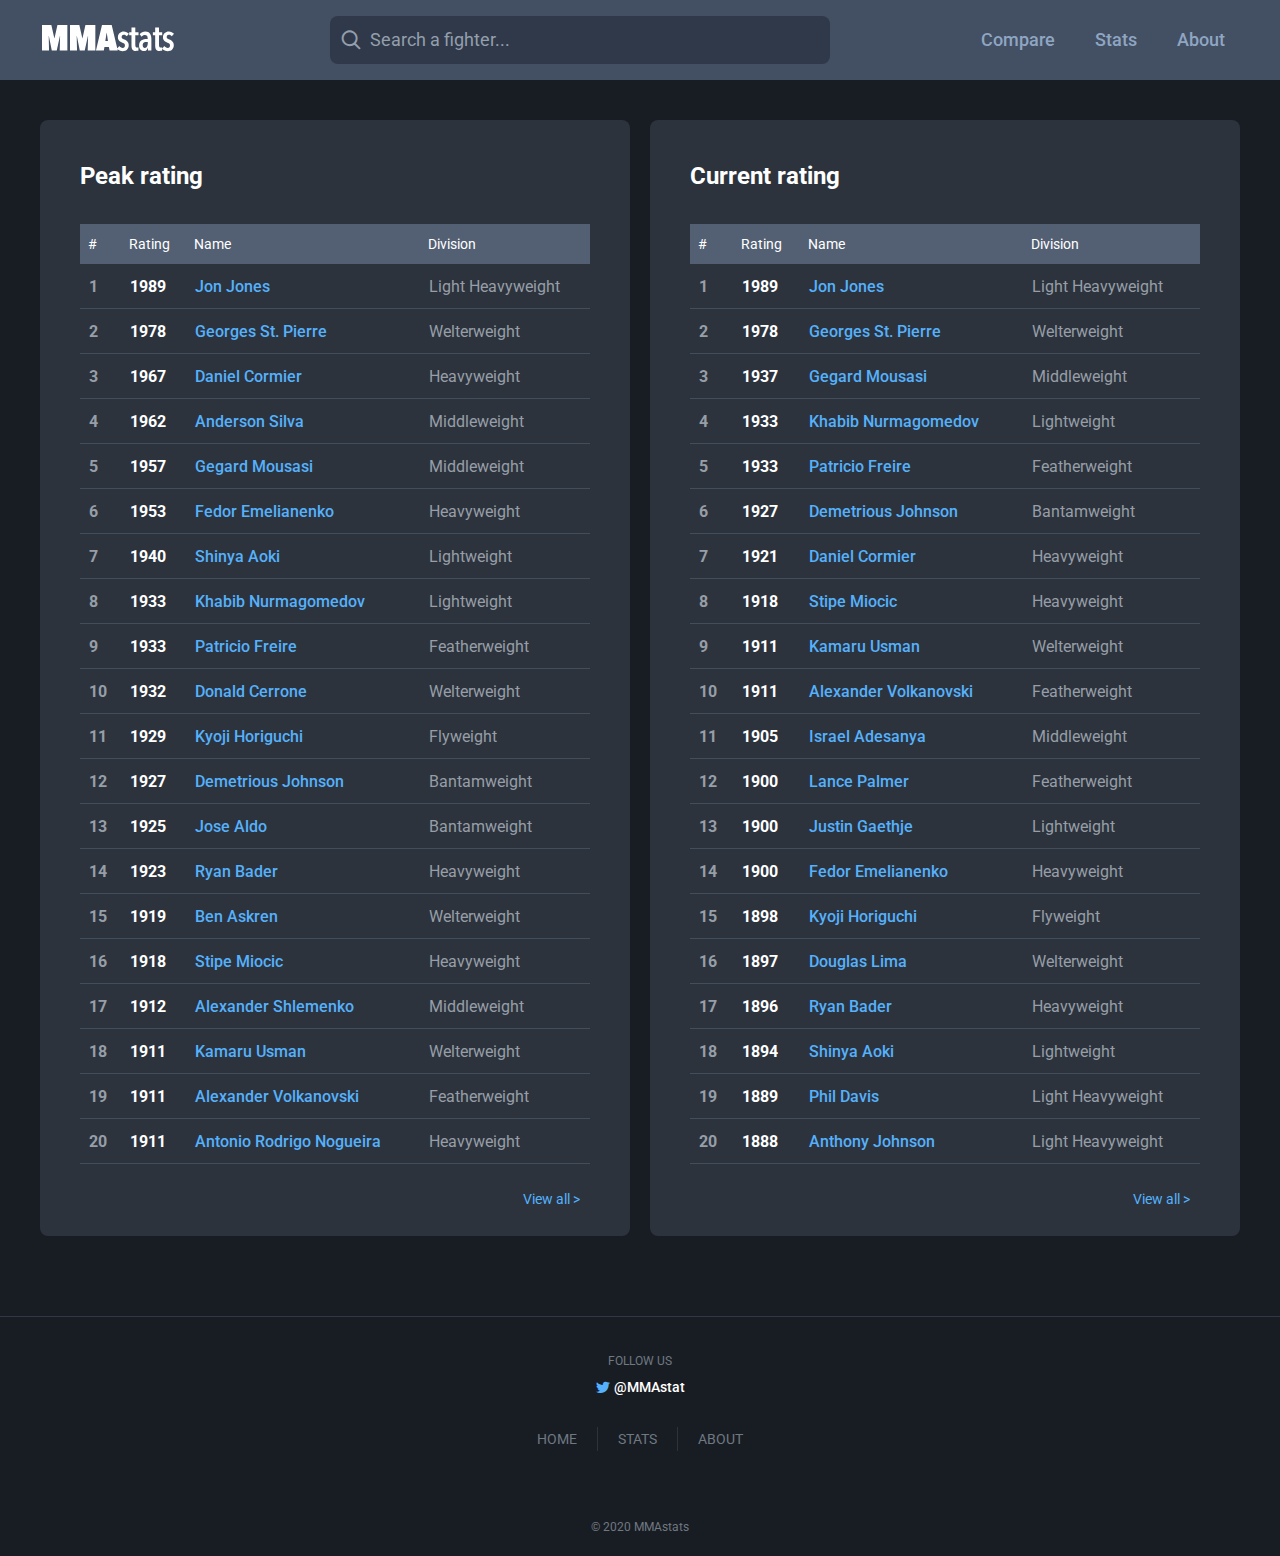
<file: home.html>
<!doctype html>
<html lang="en">

<head>
  <meta charset="utf-8">
  <meta name="viewport" content="width=device-width, initial-scale=1.0">
  <title>MMAstats</title>

  <link href="https://fonts.googleapis.com/css2?family=Roboto:wght@400;500;700&display=swap" rel="stylesheet">
  <link rel="stylesheet" type="text/css" href="/static/style.css">
  <link rel="stylesheet" href="/static/icofont/icofont.min.css">

  <link rel="icon" type="image/svg+xml" href="/static/MMAstats.svg">
</head>

<body class="ms_body">
  <header>
    <nav class="ms_navbar">
      <div class="ms_header_container" >
        <a class="ms_header_logo" href="/">
          <img src="/static/MMAstats.svg" class="ms_logo">
        </a>

        <i class="mobile_search_toggle icofont-search ms_search_ico"></i>

        <div class="ms_header_search_wrapper">
          <form autocomplete="off" id="fighter-search-form" class="ms_search_form" action="/search">
            <i class="icofont-search ms_search_ico"></i>
            <input id="ms-fighter-id" class="ms_fighter_search js-fighterSearch" type="text" name="id" placeholder="Search a fighter...">
          </form>
        </div>

        <div class="mobile_nav_toggle">
          <div></div>
          <div></div>
          <div></div>
        </div>

        <div class="ms_header_links">
          <a href="/compare" class="ms_rlink">Compare</a>
          <a href="/stats" class="ms_rlink">Stats</a>
          <a href="/about" class="ms_rlink">About</a>
        </div>
      </div>
    </nav>
  </header>

  <main>
    <div class="mainContentWrapper">
      
  <div class="ms_row ms_row_center ms_rating_table_row">
    <div class="card ms_column ms_rating_table_col">
      <h2 class="short_table_title">Peak rating</h2>

      <table class="ms_short_table ms_table_hover">
        <thead>
          <th>#</th>
          <th>Rating</th>
          <th>Name</th>
          <th>Division</th>
        </thead>

        <tbody>
        
          <tr>
            <td><a href="/fighter/Mjc5NDQ=" class="ms_rating">1</a></td>
            <td><a href="/fighter/Mjc5NDQ=" class="ms_rating_score">1989</a></td>
            <td><a href="/fighter/Mjc5NDQ=" class="ms_fighter_link">Jon Jones</a></td>
            <td><a href="/fighter/Mjc5NDQ=" class="">Light Heavyweight</a></td>
          </tr>
        
          <tr>
            <td><a href="/fighter/MzUwMA==" class="ms_rating">2</a></td>
            <td><a href="/fighter/MzUwMA==" class="ms_rating_score">1978</a></td>
            <td><a href="/fighter/MzUwMA==" class="ms_fighter_link">Georges St. Pierre</a></td>
            <td><a href="/fighter/MzUwMA==" class="">Welterweight</a></td>
          </tr>
        
          <tr>
            <td><a href="/fighter/NTIzMTE=" class="ms_rating">3</a></td>
            <td><a href="/fighter/NTIzMTE=" class="ms_rating_score">1967</a></td>
            <td><a href="/fighter/NTIzMTE=" class="ms_fighter_link">Daniel Cormier</a></td>
            <td><a href="/fighter/NTIzMTE=" class="">Heavyweight</a></td>
          </tr>
        
          <tr>
            <td><a href="/fighter/MTM1Ng==" class="ms_rating">4</a></td>
            <td><a href="/fighter/MTM1Ng==" class="ms_rating_score">1962</a></td>
            <td><a href="/fighter/MTM1Ng==" class="ms_fighter_link">Anderson Silva</a></td>
            <td><a href="/fighter/MTM1Ng==" class="">Middleweight</a></td>
          </tr>
        
          <tr>
            <td><a href="/fighter/NzQ2Ng==" class="ms_rating">5</a></td>
            <td><a href="/fighter/NzQ2Ng==" class="ms_rating_score">1957</a></td>
            <td><a href="/fighter/NzQ2Ng==" class="ms_fighter_link">Gegard Mousasi</a></td>
            <td><a href="/fighter/NzQ2Ng==" class="">Middleweight</a></td>
          </tr>
        
          <tr>
            <td><a href="/fighter/MTUwMA==" class="ms_rating">6</a></td>
            <td><a href="/fighter/MTUwMA==" class="ms_rating_score">1953</a></td>
            <td><a href="/fighter/MTUwMA==" class="ms_fighter_link">Fedor Emelianenko</a></td>
            <td><a href="/fighter/MTUwMA==" class="">Heavyweight</a></td>
          </tr>
        
          <tr>
            <td><a href="/fighter/MTA3NzQ=" class="ms_rating">7</a></td>
            <td><a href="/fighter/MTA3NzQ=" class="ms_rating_score">1940</a></td>
            <td><a href="/fighter/MTA3NzQ=" class="ms_fighter_link">Shinya Aoki</a></td>
            <td><a href="/fighter/MTA3NzQ=" class="">Lightweight</a></td>
          </tr>
        
          <tr>
            <td><a href="/fighter/NTYwMzU=" class="ms_rating">8</a></td>
            <td><a href="/fighter/NTYwMzU=" class="ms_rating_score">1933</a></td>
            <td><a href="/fighter/NTYwMzU=" class="ms_fighter_link">Khabib Nurmagomedov</a></td>
            <td><a href="/fighter/NTYwMzU=" class="">Lightweight</a></td>
          </tr>
        
          <tr>
            <td><a href="/fighter/OTk2MA==" class="ms_rating">9</a></td>
            <td><a href="/fighter/OTk2MA==" class="ms_rating_score">1933</a></td>
            <td><a href="/fighter/OTk2MA==" class="ms_fighter_link">Patricio Freire</a></td>
            <td><a href="/fighter/OTk2MA==" class="">Featherweight</a></td>
          </tr>
        
          <tr>
            <td><a href="/fighter/MTUxMDU=" class="ms_rating">10</a></td>
            <td><a href="/fighter/MTUxMDU=" class="ms_rating_score">1932</a></td>
            <td><a href="/fighter/MTUxMDU=" class="ms_fighter_link">Donald Cerrone</a></td>
            <td><a href="/fighter/MTUxMDU=" class="">Welterweight</a></td>
          </tr>
        
          <tr>
            <td><a href="/fighter/NjQ0MTM=" class="ms_rating">11</a></td>
            <td><a href="/fighter/NjQ0MTM=" class="ms_rating_score">1929</a></td>
            <td><a href="/fighter/NjQ0MTM=" class="ms_fighter_link">Kyoji Horiguchi</a></td>
            <td><a href="/fighter/NjQ0MTM=" class="">Flyweight</a></td>
          </tr>
        
          <tr>
            <td><a href="/fighter/NDU0NTI=" class="ms_rating">12</a></td>
            <td><a href="/fighter/NDU0NTI=" class="ms_rating_score">1927</a></td>
            <td><a href="/fighter/NDU0NTI=" class="ms_fighter_link">Demetrious Johnson</a></td>
            <td><a href="/fighter/NDU0NTI=" class="">Bantamweight</a></td>
          </tr>
        
          <tr>
            <td><a href="/fighter/MTE1MDY=" class="ms_rating">13</a></td>
            <td><a href="/fighter/MTE1MDY=" class="ms_rating_score">1925</a></td>
            <td><a href="/fighter/MTE1MDY=" class="ms_fighter_link">Jose Aldo</a></td>
            <td><a href="/fighter/MTE1MDY=" class="">Bantamweight</a></td>
          </tr>
        
          <tr>
            <td><a href="/fighter/MjI4NTg=" class="ms_rating">14</a></td>
            <td><a href="/fighter/MjI4NTg=" class="ms_rating_score">1923</a></td>
            <td><a href="/fighter/MjI4NTg=" class="ms_fighter_link">Ryan Bader</a></td>
            <td><a href="/fighter/MjI4NTg=" class="">Heavyweight</a></td>
          </tr>
        
          <tr>
            <td><a href="/fighter/NDIzOTA=" class="ms_rating">15</a></td>
            <td><a href="/fighter/NDIzOTA=" class="ms_rating_score">1919</a></td>
            <td><a href="/fighter/NDIzOTA=" class="ms_fighter_link">Ben Askren</a></td>
            <td><a href="/fighter/NDIzOTA=" class="">Welterweight</a></td>
          </tr>
        
          <tr>
            <td><a href="/fighter/Mzk1Mzc=" class="ms_rating">16</a></td>
            <td><a href="/fighter/Mzk1Mzc=" class="ms_rating_score">1918</a></td>
            <td><a href="/fighter/Mzk1Mzc=" class="ms_fighter_link">Stipe Miocic</a></td>
            <td><a href="/fighter/Mzk1Mzc=" class="">Heavyweight</a></td>
          </tr>
        
          <tr>
            <td><a href="/fighter/MTQ0NjE=" class="ms_rating">17</a></td>
            <td><a href="/fighter/MTQ0NjE=" class="ms_rating_score">1912</a></td>
            <td><a href="/fighter/MTQ0NjE=" class="ms_fighter_link">Alexander Shlemenko</a></td>
            <td><a href="/fighter/MTQ0NjE=" class="">Middleweight</a></td>
          </tr>
        
          <tr>
            <td><a href="/fighter/MTIwNjkx" class="ms_rating">18</a></td>
            <td><a href="/fighter/MTIwNjkx" class="ms_rating_score">1911</a></td>
            <td><a href="/fighter/MTIwNjkx" class="ms_fighter_link">Kamaru Usman</a></td>
            <td><a href="/fighter/MTIwNjkx" class="">Welterweight</a></td>
          </tr>
        
          <tr>
            <td><a href="/fighter/MTAxNTI3" class="ms_rating">19</a></td>
            <td><a href="/fighter/MTAxNTI3" class="ms_rating_score">1911</a></td>
            <td><a href="/fighter/MTAxNTI3" class="ms_fighter_link">Alexander Volkanovski</a></td>
            <td><a href="/fighter/MTAxNTI3" class="">Featherweight</a></td>
          </tr>
        
          <tr>
            <td><a href="/fighter/MTQ0MA==" class="ms_rating">20</a></td>
            <td><a href="/fighter/MTQ0MA==" class="ms_rating_score">1911</a></td>
            <td><a href="/fighter/MTQ0MA==" class="ms_fighter_link">Antonio Rodrigo Nogueira</a></td>
            <td><a href="/fighter/MTQ0MA==" class="">Heavyweight</a></td>
          </tr>
        
        </tbody>

      </table>

      <div class="ms_table_footer">
        <a href="/stats?stat=peak_rating&amp;sort_by=stat" class="ms_table_footer_link" >View all &gt;</a>
      </div>
    </div>

    <div class="card ms_column ms_rating_table_col">
      <h2 class="short_table_title">Current rating</h2>

      <table class="ms_short_table ms_table_hover">
        <thead>
          <th>#</th>
          <th>Rating</th>
          <th>Name</th>
          <th>Division</th>
        </thead>

        <tbody>
        
          <tr>
            <td><a href="/fighter/Mjc5NDQ=" class="ms_rating">1</a></td>
            <td><a href="/fighter/Mjc5NDQ=" class="ms_rating_score">1989</a></td>
            <td><a href="/fighter/Mjc5NDQ=" class="ms_fighter_link">Jon Jones</a></td>
            <td><a href="/fighter/Mjc5NDQ=" class="">Light Heavyweight</a></td>
          </tr>
        
          <tr>
            <td><a href="/fighter/MzUwMA==" class="ms_rating">2</a></td>
            <td><a href="/fighter/MzUwMA==" class="ms_rating_score">1978</a></td>
            <td><a href="/fighter/MzUwMA==" class="ms_fighter_link">Georges St. Pierre</a></td>
            <td><a href="/fighter/MzUwMA==" class="">Welterweight</a></td>
          </tr>
        
          <tr>
            <td><a href="/fighter/NzQ2Ng==" class="ms_rating">3</a></td>
            <td><a href="/fighter/NzQ2Ng==" class="ms_rating_score">1937</a></td>
            <td><a href="/fighter/NzQ2Ng==" class="ms_fighter_link">Gegard Mousasi</a></td>
            <td><a href="/fighter/NzQ2Ng==" class="">Middleweight</a></td>
          </tr>
        
          <tr>
            <td><a href="/fighter/NTYwMzU=" class="ms_rating">4</a></td>
            <td><a href="/fighter/NTYwMzU=" class="ms_rating_score">1933</a></td>
            <td><a href="/fighter/NTYwMzU=" class="ms_fighter_link">Khabib Nurmagomedov</a></td>
            <td><a href="/fighter/NTYwMzU=" class="">Lightweight</a></td>
          </tr>
        
          <tr>
            <td><a href="/fighter/OTk2MA==" class="ms_rating">5</a></td>
            <td><a href="/fighter/OTk2MA==" class="ms_rating_score">1933</a></td>
            <td><a href="/fighter/OTk2MA==" class="ms_fighter_link">Patricio Freire</a></td>
            <td><a href="/fighter/OTk2MA==" class="">Featherweight</a></td>
          </tr>
        
          <tr>
            <td><a href="/fighter/NDU0NTI=" class="ms_rating">6</a></td>
            <td><a href="/fighter/NDU0NTI=" class="ms_rating_score">1927</a></td>
            <td><a href="/fighter/NDU0NTI=" class="ms_fighter_link">Demetrious Johnson</a></td>
            <td><a href="/fighter/NDU0NTI=" class="">Bantamweight</a></td>
          </tr>
        
          <tr>
            <td><a href="/fighter/NTIzMTE=" class="ms_rating">7</a></td>
            <td><a href="/fighter/NTIzMTE=" class="ms_rating_score">1921</a></td>
            <td><a href="/fighter/NTIzMTE=" class="ms_fighter_link">Daniel Cormier</a></td>
            <td><a href="/fighter/NTIzMTE=" class="">Heavyweight</a></td>
          </tr>
        
          <tr>
            <td><a href="/fighter/Mzk1Mzc=" class="ms_rating">8</a></td>
            <td><a href="/fighter/Mzk1Mzc=" class="ms_rating_score">1918</a></td>
            <td><a href="/fighter/Mzk1Mzc=" class="ms_fighter_link">Stipe Miocic</a></td>
            <td><a href="/fighter/Mzk1Mzc=" class="">Heavyweight</a></td>
          </tr>
        
          <tr>
            <td><a href="/fighter/MTIwNjkx" class="ms_rating">9</a></td>
            <td><a href="/fighter/MTIwNjkx" class="ms_rating_score">1911</a></td>
            <td><a href="/fighter/MTIwNjkx" class="ms_fighter_link">Kamaru Usman</a></td>
            <td><a href="/fighter/MTIwNjkx" class="">Welterweight</a></td>
          </tr>
        
          <tr>
            <td><a href="/fighter/MTAxNTI3" class="ms_rating">10</a></td>
            <td><a href="/fighter/MTAxNTI3" class="ms_rating_score">1911</a></td>
            <td><a href="/fighter/MTAxNTI3" class="ms_fighter_link">Alexander Volkanovski</a></td>
            <td><a href="/fighter/MTAxNTI3" class="">Featherweight</a></td>
          </tr>
        
          <tr>
            <td><a href="/fighter/NTYzNzQ=" class="ms_rating">11</a></td>
            <td><a href="/fighter/NTYzNzQ=" class="ms_rating_score">1905</a></td>
            <td><a href="/fighter/NTYzNzQ=" class="ms_fighter_link">Israel Adesanya</a></td>
            <td><a href="/fighter/NTYzNzQ=" class="">Middleweight</a></td>
          </tr>
        
          <tr>
            <td><a href="/fighter/ODA4MzY=" class="ms_rating">12</a></td>
            <td><a href="/fighter/ODA4MzY=" class="ms_rating_score">1900</a></td>
            <td><a href="/fighter/ODA4MzY=" class="ms_fighter_link">Lance Palmer</a></td>
            <td><a href="/fighter/ODA4MzY=" class="">Featherweight</a></td>
          </tr>
        
          <tr>
            <td><a href="/fighter/NDY2NDg=" class="ms_rating">13</a></td>
            <td><a href="/fighter/NDY2NDg=" class="ms_rating_score">1900</a></td>
            <td><a href="/fighter/NDY2NDg=" class="ms_fighter_link">Justin Gaethje</a></td>
            <td><a href="/fighter/NDY2NDg=" class="">Lightweight</a></td>
          </tr>
        
          <tr>
            <td><a href="/fighter/MTUwMA==" class="ms_rating">14</a></td>
            <td><a href="/fighter/MTUwMA==" class="ms_rating_score">1900</a></td>
            <td><a href="/fighter/MTUwMA==" class="ms_fighter_link">Fedor Emelianenko</a></td>
            <td><a href="/fighter/MTUwMA==" class="">Heavyweight</a></td>
          </tr>
        
          <tr>
            <td><a href="/fighter/NjQ0MTM=" class="ms_rating">15</a></td>
            <td><a href="/fighter/NjQ0MTM=" class="ms_rating_score">1898</a></td>
            <td><a href="/fighter/NjQ0MTM=" class="ms_fighter_link">Kyoji Horiguchi</a></td>
            <td><a href="/fighter/NjQ0MTM=" class="">Flyweight</a></td>
          </tr>
        
          <tr>
            <td><a href="/fighter/MTcyMzY=" class="ms_rating">16</a></td>
            <td><a href="/fighter/MTcyMzY=" class="ms_rating_score">1897</a></td>
            <td><a href="/fighter/MTcyMzY=" class="ms_fighter_link">Douglas Lima</a></td>
            <td><a href="/fighter/MTcyMzY=" class="">Welterweight</a></td>
          </tr>
        
          <tr>
            <td><a href="/fighter/MjI4NTg=" class="ms_rating">17</a></td>
            <td><a href="/fighter/MjI4NTg=" class="ms_rating_score">1896</a></td>
            <td><a href="/fighter/MjI4NTg=" class="ms_fighter_link">Ryan Bader</a></td>
            <td><a href="/fighter/MjI4NTg=" class="">Heavyweight</a></td>
          </tr>
        
          <tr>
            <td><a href="/fighter/MTA3NzQ=" class="ms_rating">18</a></td>
            <td><a href="/fighter/MTA3NzQ=" class="ms_rating_score">1894</a></td>
            <td><a href="/fighter/MTA3NzQ=" class="ms_fighter_link">Shinya Aoki</a></td>
            <td><a href="/fighter/MTA3NzQ=" class="">Lightweight</a></td>
          </tr>
        
          <tr>
            <td><a href="/fighter/Mjc4MDI=" class="ms_rating">19</a></td>
            <td><a href="/fighter/Mjc4MDI=" class="ms_rating_score">1889</a></td>
            <td><a href="/fighter/Mjc4MDI=" class="ms_fighter_link">Phil Davis</a></td>
            <td><a href="/fighter/Mjc4MDI=" class="">Light Heavyweight</a></td>
          </tr>
        
          <tr>
            <td><a href="/fighter/MTc2NjI=" class="ms_rating">20</a></td>
            <td><a href="/fighter/MTc2NjI=" class="ms_rating_score">1888</a></td>
            <td><a href="/fighter/MTc2NjI=" class="ms_fighter_link">Anthony Johnson</a></td>
            <td><a href="/fighter/MTc2NjI=" class="">Light Heavyweight</a></td>
          </tr>
        
        </tbody>
      </table>

      <div class="ms_table_footer">
        <a href="/stats?stat=curr_rating&amp;sort_by=stat" class="ms_table_footer_link" >View all &gt;</a>
      </div>
    </div>
  </div>

    </div>
  </main>

  <footer class="ms_column">
    <label class="ms_follow_us">FOLLOW US</label>
    <div class="ms_row ms_row_center" >
      <i class="icofont-twitter" style="color: #55B1FB; height: 16px; width: 19px;"></i>
      <label class="ms_mmastat_twitter">@MMAstat</label>
    </div>
    <div class="ms_row ms_row_center foot_nav">
      <a href="/" class="foot_nav_link">HOME</a>
      <a href="/stats" class="foot_nav_link">STATS</a>
      <a href="/about" class="foot_nav_link">ABOUT</a>
    </div>
    <label class="ms_copyright">© 2020 MMAstats</label>
  </footer>

  <script src="/static/FuzzySearch.min.js"></script>
  <script src="/static/fuzzy.js"></script>

  <script src="/asset/top_fighters.js" ></script>
  <script>
    const topNames = Object.keys(name2id);
    const engine = new FuzzySearch({source: topNames, output_limit: 3, thresh_include: 5.0});
    const searchInputs = document.querySelectorAll('.js-fighterSearch');

    function getInputNameAttributeFromInputId(el) {
      // this is too much of domain knowledge, coming out of nowhere, maybe we should refactor this
      const nameParts = el.name.split('_')
      lastPart = nameParts[nameParts.length - 1]
      number = parseInt(lastPart)
      return isNaN(number) ? 'name' : `name_${number}`
    }

    searchInputs.forEach(function(el, index) {
      const inputNameAttr = getInputNameAttributeFromInputId(el);
      fuzzyAutocomplete(el, engine, inputNameAttr, name2id);
    })
  </script>

  
  <div class="js-templates" style="display: none">
    <div class="js-sidebarDrawer-toggler-template">
      <svg enable-background="new 0 0 32 32" height="32px" id="Layer_1" version="1.1" viewBox="0 0 32 32" width="32px" xml:space="preserve" xmlns="http://www.w3.org/2000/svg" xmlns:xlink="http://www.w3.org/1999/xlink"><path d="M7.701,14.276l9.586-9.585c0.879-0.878,2.317-0.878,3.195,0l0.801,0.8c0.878,0.877,0.878,2.316,0,3.194  L13.968,16l7.315,7.315c0.878,0.878,0.878,2.317,0,3.194l-0.801,0.8c-0.878,0.879-2.316,0.879-3.195,0l-9.586-9.587  C7.229,17.252,7.02,16.62,7.054,16C7.02,15.38,7.229,14.748,7.701,14.276z" fill="#FFF"/></svg>
    </div>
  </div>

  <script>
    const popoverOpener = function(togglerEl, destinationEl, className = 'is-expanded') {
      togglerEl.addEventListener('click', function() {
        togglerEl.classList.toggle(className)
        destinationEl.classList.toggle(className)
      })

      document.body.addEventListener('click', function(e) {
        const togglerClicked = togglerEl.contains(e.target)
        const isExpanded = destinationEl.classList.contains(className)
        if (!isExpanded || togglerClicked) return;

        const isClickedOutsideContainer = !destinationEl.contains(e.target)
        if (isClickedOutsideContainer) {
          togglerEl.classList.remove(className)
          destinationEl.classList.remove(className)
        }
      })
    }

    const mobileNavTogglerEl = document.querySelector('.mobile_nav_toggle')
    const headerNavContainerEl = document.querySelector('.ms_header_links')
    popoverOpener(mobileNavTogglerEl, headerNavContainerEl)

    const mobileSearchTogglerEl = document.querySelector('.mobile_search_toggle')
    const ms_header_containerEl = document.querySelector('.ms_header_search_wrapper')
    popoverOpener(mobileSearchTogglerEl, ms_header_containerEl)

    const sidebarTogglerHtml = document.querySelector('.js-templates .js-sidebarDrawer-toggler-template').innerHTML
    document.querySelectorAll('.js-sidebarDrawer').forEach(function(el) {
      el.classList.add('sidebarDrawer')
      const sidebarTogglerEl = document.createElement('div')
      sidebarTogglerEl.classList.add('sidebarToggle')
      sidebarTogglerEl.innerHTML = sidebarTogglerHtml
      el.appendChild(sidebarTogglerEl)
      popoverOpener(sidebarTogglerEl, el)
    })
  </script>
</body>
</html>
</file>
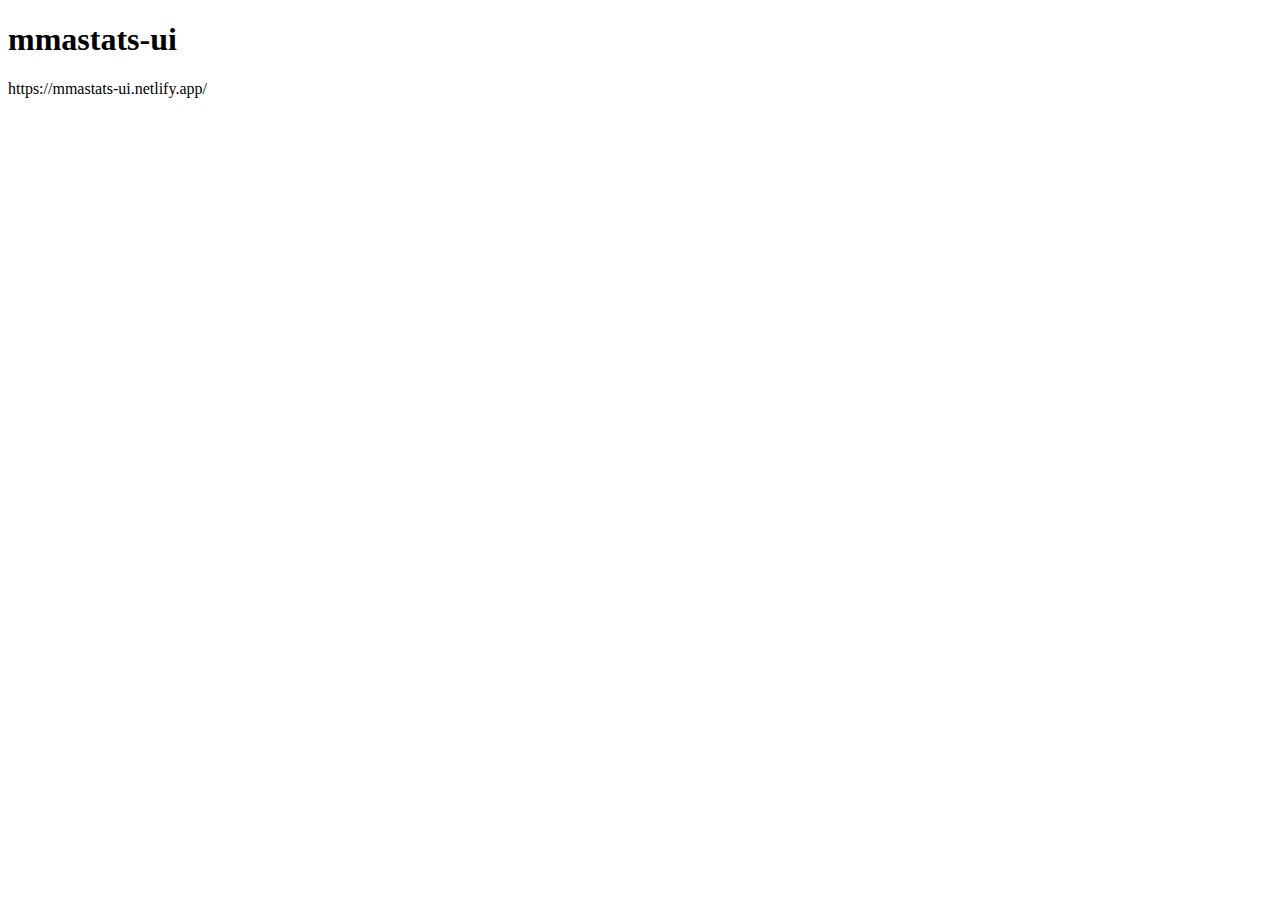
<file: README.html>
<!DOCTYPE html>
<html xmlns="http://www.w3.org/1999/xhtml" lang="en">
<head>
	<meta charset="utf-8"/>
</head>
<body>

<h1 id="mmastats-ui">mmastats-ui</h1>

<p>https://mmastats-ui.netlify.app/</p>

</body>
</html>
</file>
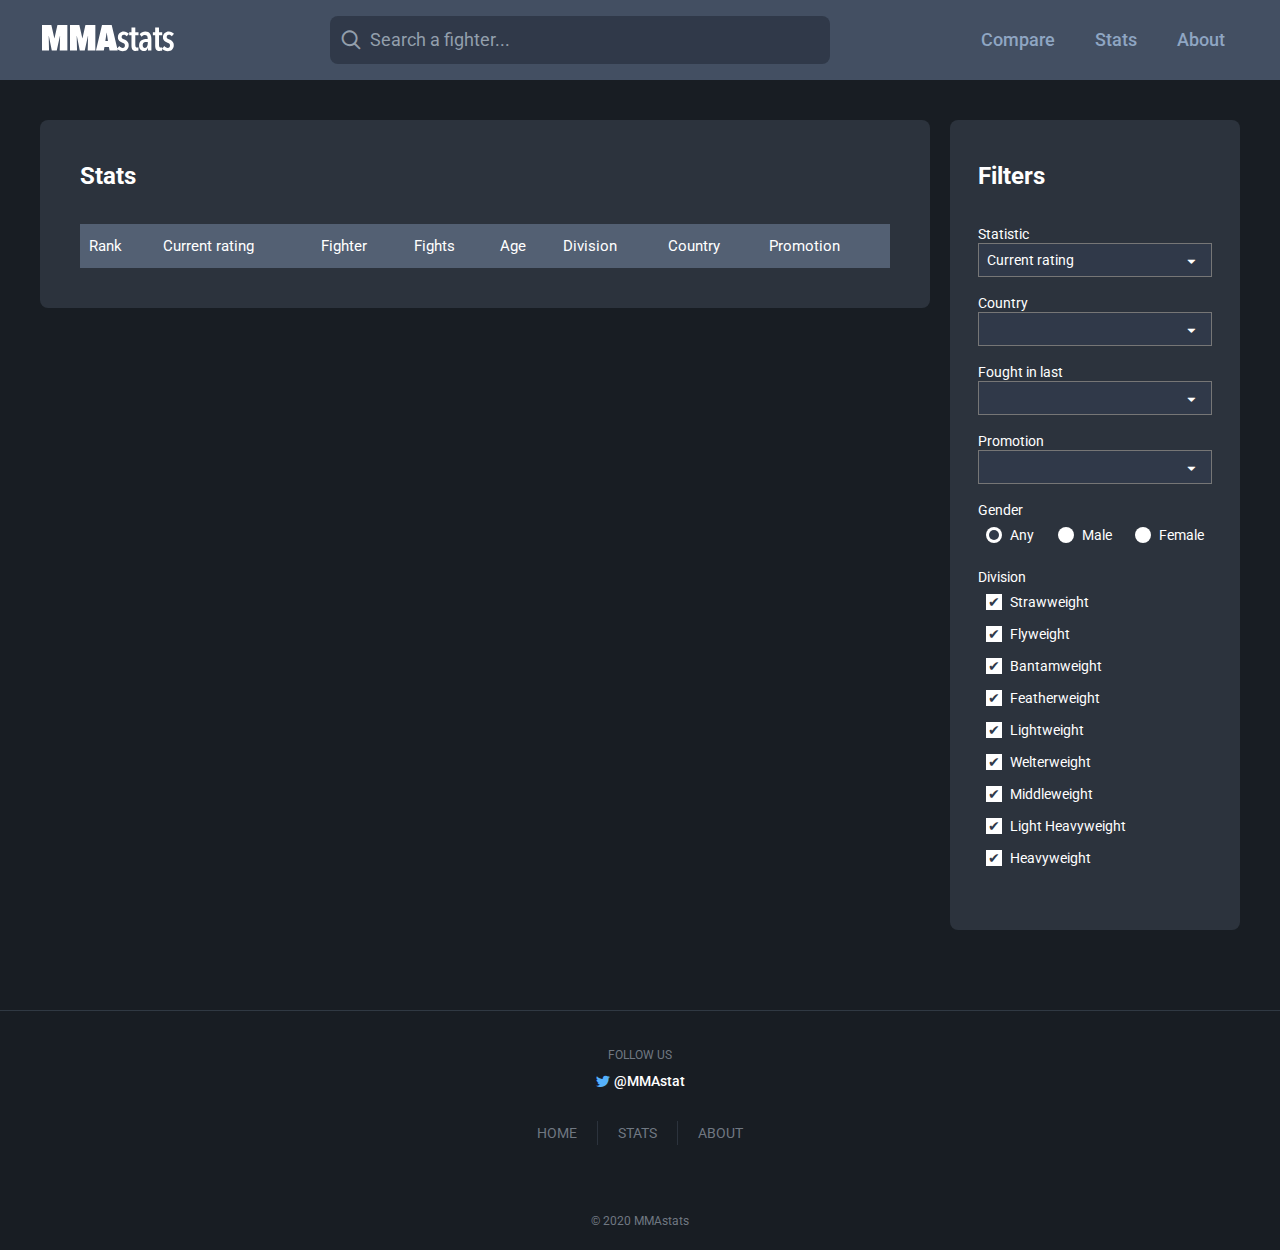
<file: stats.html>
<!doctype html>
<html lang="en">

<head>
	<meta charset="utf-8">
	<meta name="viewport" content="width=device-width, initial-scale=1.0">
	<title>MMAstats</title>

	<link href="https://fonts.googleapis.com/css2?family=Roboto:wght@400;500;700&display=swap" rel="stylesheet">
	<link rel="stylesheet" type="text/css" href="/static/style.css">
	<link rel="stylesheet" href="/static/icofont/icofont.min.css">

	<link rel="icon" type="image/svg+xml" href="/static/MMAstats.svg">
</head>

<body class="ms_body">
	<header>
		<nav class="ms_navbar">
			<div class="ms_header_container" >
				<a class="ms_header_logo" href="/">
					<img src="/static/MMAstats.svg" class="ms_logo">
				</a>

				<i class="mobile_search_toggle icofont-search ms_search_ico"></i>

				<div class="ms_header_search_wrapper">
					<form autocomplete="off" id="fighter-search-form" class="ms_search_form" action="/search">
						<i class="icofont-search ms_search_ico"></i>
						<input id="ms-fighter-id" class="ms_fighter_search js-fighterSearch" type="text" name="id" placeholder="Search a fighter...">
					</form>
				</div>

				<div class="mobile_nav_toggle">
					<div></div>
					<div></div>
					<div></div>
				</div>

				<div class="ms_header_links">
					<a href="/compare" class="ms_rlink">Compare</a>
					<a href="/stats" class="ms_rlink">Stats</a>
					<a href="/about" class="ms_rlink">About</a>
				</div>
			</div>
		</nav>
	</header>

	<main>
		<div class="mainContentWrapper">
			

<div class="mainWithSidebar mainWithSidebar-wide">
	<div class="main">
		<div class="card card--stats-table-wrap">
			<h1 class="short_table_title">Stats</h1>
			<table id="rating-table" class="ms_short_table ms_table_hover rating-table">
				<thead>
					<tr class="row">
						<th>Rank</th>
						<th id="stat-header">Current rating</th>
						<th>Fighter</th>
						<th>Fights</th>
						<th>Age</th>
						<th>Division</th>
						<th>Country</th>
						<th>Promotion</th>
					</tr>
				</thead>
			</table>
		</div>
	</div>
	<div class="card sidebar js-sidebarDrawer">
		<div style="overflow-y: auto;height: 100%;">
			<div class="short_table_title">Filters</div>

			

			<label class="label" for="stat-select">Statistic</label>
			<div class="select-wrapper">
				<select id="stat-select">
					
						<option value="peak_rating" >Peak rating</option>
					
						<option value="curr_rating" selected>Current rating</option>
					
						<option value="number_of_wins" >Wins</option>
					
						<option value="number_of_submissions" >Wins by submission</option>
					
						<option value="number_of_tkos" >Wins by tko</option>
					
				</select>
			</div>

			<label class="label" for="country-select">Country</label>
			<div class="select-wrapper">
				<select id="country-select">
					<option value="any"></option>
					
						<option value="Afghanistan">Afghanistan</option>
					
						<option value="Albania">Albania</option>
					
						<option value="Algeria">Algeria</option>
					
						<option value="American Samoa">American Samoa</option>
					
						<option value="Angola">Angola</option>
					
						<option value="Argentina">Argentina</option>
					
						<option value="Armenia">Armenia</option>
					
						<option value="Aruba">Aruba</option>
					
						<option value="Australia">Australia</option>
					
						<option value="Austria">Austria</option>
					
						<option value="Azerbaijan">Azerbaijan</option>
					
						<option value="Bahamas">Bahamas</option>
					
						<option value="Bahrain">Bahrain</option>
					
						<option value="Bangladesh">Bangladesh</option>
					
						<option value="Barbados">Barbados</option>
					
						<option value="Belarus">Belarus</option>
					
						<option value="Belgium">Belgium</option>
					
						<option value="Benin">Benin</option>
					
						<option value="Bolivia">Bolivia</option>
					
						<option value="Bosnia and Herzegovina">Bosnia and Herzegovina</option>
					
						<option value="Brazil">Brazil</option>
					
						<option value="Brunei">Brunei</option>
					
						<option value="Bulgaria">Bulgaria</option>
					
						<option value="Cambodia">Cambodia</option>
					
						<option value="Cameroon">Cameroon</option>
					
						<option value="Canada">Canada</option>
					
						<option value="Cape Verde">Cape Verde</option>
					
						<option value="Chile">Chile</option>
					
						<option value="China">China</option>
					
						<option value="Colombia">Colombia</option>
					
						<option value="Comoros">Comoros</option>
					
						<option value="Congo">Congo</option>
					
						<option value="Congo, Democratic Republic">Congo, Democratic Republic</option>
					
						<option value="Costa Rica">Costa Rica</option>
					
						<option value="Croatia">Croatia</option>
					
						<option value="Cuba">Cuba</option>
					
						<option value="Cyprus">Cyprus</option>
					
						<option value="Czech Republic">Czech Republic</option>
					
						<option value="Denmark">Denmark</option>
					
						<option value="Dominican Republic">Dominican Republic</option>
					
						<option value="Ecuador">Ecuador</option>
					
						<option value="Egypt">Egypt</option>
					
						<option value="El Salvador">El Salvador</option>
					
						<option value="England">England</option>
					
						<option value="Equatorial Guinea">Equatorial Guinea</option>
					
						<option value="Estonia">Estonia</option>
					
						<option value="Ethiopia">Ethiopia</option>
					
						<option value="Finland">Finland</option>
					
						<option value="France">France</option>
					
						<option value="Gabon">Gabon</option>
					
						<option value="Georgia">Georgia</option>
					
						<option value="Germany">Germany</option>
					
						<option value="Ghana">Ghana</option>
					
						<option value="Greece">Greece</option>
					
						<option value="Guam">Guam</option>
					
						<option value="Guatemala">Guatemala</option>
					
						<option value="Guinea">Guinea</option>
					
						<option value="Guinea-Bissau">Guinea-Bissau</option>
					
						<option value="Guyana">Guyana</option>
					
						<option value="Haiti">Haiti</option>
					
						<option value="Honduras">Honduras</option>
					
						<option value="Hong Kong">Hong Kong</option>
					
						<option value="Hungary">Hungary</option>
					
						<option value="Iceland">Iceland</option>
					
						<option value="India">India</option>
					
						<option value="Indonesia">Indonesia</option>
					
						<option value="Iran">Iran</option>
					
						<option value="Iraq">Iraq</option>
					
						<option value="Ireland">Ireland</option>
					
						<option value="Israel">Israel</option>
					
						<option value="Italy">Italy</option>
					
						<option value="Ivory Coast">Ivory Coast</option>
					
						<option value="Jamaica">Jamaica</option>
					
						<option value="Japan">Japan</option>
					
						<option value="Jordan">Jordan</option>
					
						<option value="Kazakhstan">Kazakhstan</option>
					
						<option value="Kenya">Kenya</option>
					
						<option value="Kosovo">Kosovo</option>
					
						<option value="Kuwait">Kuwait</option>
					
						<option value="Kyrgyzstan">Kyrgyzstan</option>
					
						<option value="Laos">Laos</option>
					
						<option value="Latvia">Latvia</option>
					
						<option value="Lebanon">Lebanon</option>
					
						<option value="Liberia">Liberia</option>
					
						<option value="Libya">Libya</option>
					
						<option value="Liechtenstein">Liechtenstein</option>
					
						<option value="Lithuania">Lithuania</option>
					
						<option value="Luxembourg">Luxembourg</option>
					
						<option value="Macedonia">Macedonia</option>
					
						<option value="Madagascar">Madagascar</option>
					
						<option value="Malaysia">Malaysia</option>
					
						<option value="Malta">Malta</option>
					
						<option value="Mauritius">Mauritius</option>
					
						<option value="Mexico">Mexico</option>
					
						<option value="Micronesia">Micronesia</option>
					
						<option value="Moldova">Moldova</option>
					
						<option value="Monaco">Monaco</option>
					
						<option value="Mongolia">Mongolia</option>
					
						<option value="Montenegro">Montenegro</option>
					
						<option value="Morocco">Morocco</option>
					
						<option value="Myanmar">Myanmar</option>
					
						<option value="Nepal">Nepal</option>
					
						<option value="Netherlands">Netherlands</option>
					
						<option value="New Zealand">New Zealand</option>
					
						<option value="Nicaragua">Nicaragua</option>
					
						<option value="Nigeria">Nigeria</option>
					
						<option value="Northern Ireland">Northern Ireland</option>
					
						<option value="Northern Mariana Islands">Northern Mariana Islands</option>
					
						<option value="Norway">Norway</option>
					
						<option value="Pakistan">Pakistan</option>
					
						<option value="Panama">Panama</option>
					
						<option value="Papua New Guinea">Papua New Guinea</option>
					
						<option value="Paraguay">Paraguay</option>
					
						<option value="Peru">Peru</option>
					
						<option value="Philippines">Philippines</option>
					
						<option value="Poland">Poland</option>
					
						<option value="Portugal">Portugal</option>
					
						<option value="Puerto Rico">Puerto Rico</option>
					
						<option value="Qatar">Qatar</option>
					
						<option value="Romania">Romania</option>
					
						<option value="Russia">Russia</option>
					
						<option value="Samoa">Samoa</option>
					
						<option value="Saudi Arabia">Saudi Arabia</option>
					
						<option value="Scotland">Scotland</option>
					
						<option value="Senegal">Senegal</option>
					
						<option value="Serbia">Serbia</option>
					
						<option value="Sierra Leone">Sierra Leone</option>
					
						<option value="Singapore">Singapore</option>
					
						<option value="Slovakia">Slovakia</option>
					
						<option value="Slovenia">Slovenia</option>
					
						<option value="Solomon Islands">Solomon Islands</option>
					
						<option value="South Africa">South Africa</option>
					
						<option value="South Korea">South Korea</option>
					
						<option value="Spain">Spain</option>
					
						<option value="Sri Lanka">Sri Lanka</option>
					
						<option value="St Kitts &amp; Nevis">St Kitts &amp; Nevis</option>
					
						<option value="Sudan">Sudan</option>
					
						<option value="Suriname">Suriname</option>
					
						<option value="Sweden">Sweden</option>
					
						<option value="Switzerland">Switzerland</option>
					
						<option value="Syria">Syria</option>
					
						<option value="Taiwan">Taiwan</option>
					
						<option value="Tajikistan">Tajikistan</option>
					
						<option value="Thailand">Thailand</option>
					
						<option value="Togo">Togo</option>
					
						<option value="Tonga">Tonga</option>
					
						<option value="Trinidad &amp; Tobago">Trinidad &amp; Tobago</option>
					
						<option value="Tunisia">Tunisia</option>
					
						<option value="Turkey">Turkey</option>
					
						<option value="Turkmenistan">Turkmenistan</option>
					
						<option value="Uganda">Uganda</option>
					
						<option value="Ukraine">Ukraine</option>
					
						<option value="United Arab Emirates">United Arab Emirates</option>
					
						<option value="United Kingdom">United Kingdom</option>
					
						<option value="United States">United States</option>
					
						<option value="Unknown">Unknown</option>
					
						<option value="Uruguay">Uruguay</option>
					
						<option value="Uzbekistan">Uzbekistan</option>
					
						<option value="Venezuela">Venezuela</option>
					
						<option value="Vietnam">Vietnam</option>
					
						<option value="Wales">Wales</option>
					
						<option value="Yemen">Yemen</option>
					
						<option value="Zambia">Zambia</option>
					
						<option value="Zimbabwe">Zimbabwe</option>
					
				</select>
			</div>

			<label class="label" for="last-fight-select">Fought in last</label>
			<div class="select-wrapper">
				<select id="last-fight-select">
					<option value="any"></option>
					<option value="6">6 months</option>
					<option value="12">1 year</option>
					<option value="18">1.5 years</option>
					<option value="24">2 years</option>
				</select>
			</div>

			<label class="label" for="promotion-select">Promotion</label>
			<div class="select-wrapper">
				<select id="promotion-select">
					<option value="any"></option>
					
						<option value="Rizin">Rizin</option>
					
						<option value="Pride">Pride</option>
					
						<option value="UFC">UFC</option>
					
						<option value="Bellator">Bellator</option>
					
						<option value="KSW">KSW</option>
					
						<option value="Cage Warriors">Cage Warriors</option>
					
						<option value="ONE">ONE</option>
					
						<option value="Invicta">Invicta</option>
					
						<option value="Pancrase">Pancrase</option>
					
						<option value="WEC">WEC</option>
					
						<option value="Dream">Dream</option>
					
						<option value="Strikeforce">Strikeforce</option>
					
						<option value="IGF">IGF</option>
					
						<option value="PFL">PFL</option>
					
				</select>
			</div>

			<div class="field">
				<label class="label">Gender</label>
				<div class="genderRadios">
					<input type="radio" id="gender-any" name="gender" value="any" checked>
					<label for="gender-any">
						Any
					</label>
					<input type="radio" id="gender-male" name="gender" value="male">
					<label for="gender-male">
						Male
					</label>
					<input type="radio" id="gender-female" name="gender" value="female">
					<label for="gender-female">
						Female
					</label>
				</div>
			</div>

			<div class="field">
				<label class="label">Division</label>
				<div class="divisionChecks">
					<input type="checkbox" id="division-Strawweight" name="division" value="Strawweight" checked>
					<label for="division-Strawweight">Strawweight</label>
					<input type="checkbox" id="division-Flyweight" name="division" value="Flyweight" checked>
					<label for="division-Flyweight">Flyweight</label>
					<input type="checkbox" id="division-Bantamweight" name="division" value="Bantamweight" checked>
					<label for="division-Bantamweight">Bantamweight</label>
					<input type="checkbox" id="division-Featherweight" name="division" value="Featherweight" checked>
					<label for="division-Featherweight">Featherweight</label>
					<input type="checkbox" id="division-Lightweight" name="division" value="Lightweight" checked>
					<label for="division-Lightweight">Lightweight</label>
					<input type="checkbox" id="division-Welterweight" name="division" value="Welterweight" checked>
					<label for="division-Welterweight">Welterweight</label>
					<input type="checkbox" id="division-Middleweight" name="division" value="Middleweight" checked>
					<label for="division-Middleweight">Middleweight</label>
					<input type="checkbox" id="division-LightHeavyweight" name="division" value="LightHeavyweight" checked>
					<label for="division-LightHeavyweight">Light Heavyweight</label>
					<input type="checkbox" id="division-Heavyweight" name="division" value="Heavyweight" checked>
					<label for="division-Heavyweight">Heavyweight</label>
				</div>
			</div>
		</div>
	</div>
</div>

<script src="https://code.jquery.com/jquery-3.5.0.min.js" integrity="sha256-xNzN2a4ltkB44Mc/Jz3pT4iU1cmeR0FkXs4pru/JxaQ=" crossorigin="anonymous"></script>
<script src="https://cdn.datatables.net/1.10.20/js/jquery.dataTables.min.js" crossorigin="anonymous"></script>

<script>
	const divisionCheckboxEls = document.querySelectorAll('input[name="division"]');
	const genderRadioEls = document.querySelectorAll('input[name="gender"]');
	const countrySelectEl = document.getElementById('country-select');
	const statSelectEl = document.getElementById('stat-select');
	const promotionSelectEl = document.getElementById('promotion-select');
	const lastFightDateSelectEl = document.getElementById('last-fight-select');
	const statHeaderEl = document.getElementById('stat-header');

	function getGenderSelection() {
		return document.querySelector('input[name="gender"]:checked').value;
	}

	function getCountrySelection() {
		return countrySelectEl.options[countrySelectEl.selectedIndex].value;
	}

	function getStatSelection() {
		return statSelectEl.options[statSelectEl.selectedIndex].value;
	}

	function getPromotionSelection() {
		return promotionSelectEl.options[promotionSelectEl.selectedIndex].value;
	}

	function getLastFightDateSelection() {
		return lastFightDateSelectEl.options[lastFightDateSelectEl.selectedIndex].value;
	}

	function getCheckedDivisions() {
		const ret = {};
		divisionCheckboxEls.forEach(e => {
			ret[e.value] = e.checked;
		});

		return ret;
	}

	function renderTdFor(attribute, className) {
		return function(data, type, row, meta) {
			return `<a href="/fighter/${row.fid}" class="${className}">${row[attribute]}</a>`
		}
	}

	const column = (attribute, { className = '' } = {}) => ({
		data: attribute,
		render: function(data, type, row, meta) {
			return `<a href="/fighter/${row.fid}" class="${className}">${row[attribute]}</a>`
		}
	})

	$(document).ready(() => {
		const table = $('#rating-table').DataTable({
				"language": {
					"processing": ''
				},
				"processing": true,
				"serverSide": true,
				"ajax": {
					url: '/api/ratings.js',
					cache: false,
					data: function (datatables_data) {
						return {
							...datatables_data,
							...getCheckedDivisions(),
							gender: getGenderSelection(),
							country: getCountrySelection(),
							stat: getStatSelection(),
							promotion: getPromotionSelection(),
							last_date: getLastFightDateSelection(),
						};
					},
				},
				"columns": [
						column('rank', { className: 'ms_rating' }),
						column('stat', { className: 'ms_rating_score' }),
						column('name', { className: 'ms_fighter_link' }),
						column("num_fights"),
						column("age"),
						column("division"),
						//column("height"),
						//column("gender"),
						column("country"),
						column("promotion"),
						//column("last_fight_date"),
				],
				"pageLength": 50,
				"displayStart": 0,
				"searching": false,
				"lengthChange": false,
				"ordering": true,
				"order": [[ 1, "desc" ]],
		});

		[ ...genderRadioEls,
			...divisionCheckboxEls,
			countrySelectEl,
			statSelectEl,
			lastFightDateSelectEl,
			promotionSelectEl,
		].forEach(el => {
			el.addEventListener("input", e => {
				if (el == statSelectEl) {
					statHeaderEl.innerText = statSelectEl.options[statSelectEl.selectedIndex].innerText;
				}
				table.draw()
			});
		});
	});


</script>


		</div>
	</main>

	<footer class="ms_column">
		<label class="ms_follow_us">FOLLOW US</label>
		<div class="ms_row ms_row_center" >
			<i class="icofont-twitter" style="color: #55B1FB; height: 16px; width: 19px;"></i>
			<label class="ms_mmastat_twitter">@MMAstat</label>
		</div>
		<div class="ms_row ms_row_center foot_nav">
			<a href="/" class="foot_nav_link">HOME</a>
			<a href="/stats" class="foot_nav_link">STATS</a>
			<a href="/about" class="foot_nav_link">ABOUT</a>
		</div>
		<label class="ms_copyright">© 2020 MMAstats</label>
	</footer>

	<script src="/static/FuzzySearch.min.js"></script>
	<script src="/static/fuzzy.js"></script>

	<script src="/asset/top_fighters.js" ></script>
	<script>
		const topNames = Object.keys(name2id);
		const engine = new FuzzySearch({source: topNames, output_limit: 3, thresh_include: 5.0});
		const searchInputs = document.querySelectorAll('.js-fighterSearch');

		function getInputNameAttributeFromInputId(el) {
			// this is too much of domain knowledge, coming out of nowhere, maybe we should refactor this
			const nameParts = el.name.split('_')
			lastPart = nameParts[nameParts.length - 1]
			number = parseInt(lastPart)
			return isNaN(number) ? 'name' : `name_${number}`
		}

		searchInputs.forEach(function(el, index) {
			const inputNameAttr = getInputNameAttributeFromInputId(el);
			fuzzyAutocomplete(el, engine, inputNameAttr, name2id);
		})
	</script>

	
	<div class="js-templates" style="display: none">
		<div class="js-sidebarDrawer-toggler-template">
			<svg enable-background="new 0 0 32 32" height="32px" id="Layer_1" version="1.1" viewBox="0 0 32 32" width="32px" xml:space="preserve" xmlns="http://www.w3.org/2000/svg" xmlns:xlink="http://www.w3.org/1999/xlink"><path d="M7.701,14.276l9.586-9.585c0.879-0.878,2.317-0.878,3.195,0l0.801,0.8c0.878,0.877,0.878,2.316,0,3.194  L13.968,16l7.315,7.315c0.878,0.878,0.878,2.317,0,3.194l-0.801,0.8c-0.878,0.879-2.316,0.879-3.195,0l-9.586-9.587  C7.229,17.252,7.02,16.62,7.054,16C7.02,15.38,7.229,14.748,7.701,14.276z" fill="#FFF"/></svg>
		</div>
	</div>

	<script>
		const popoverOpener = function(togglerEl, destinationEl, className = 'is-expanded') {
			togglerEl.addEventListener('click', function() {
				togglerEl.classList.toggle(className)
				destinationEl.classList.toggle(className)
			})

			document.body.addEventListener('click', function(e) {
				const togglerClicked = togglerEl.contains(e.target)
				const isExpanded = destinationEl.classList.contains(className)
				if (!isExpanded || togglerClicked) return;

				const isClickedOutsideContainer = !destinationEl.contains(e.target)
				if (isClickedOutsideContainer) {
					togglerEl.classList.remove(className)
					destinationEl.classList.remove(className)
				}
			})
		}

		const mobileNavTogglerEl = document.querySelector('.mobile_nav_toggle')
		const headerNavContainerEl = document.querySelector('.ms_header_links')
		popoverOpener(mobileNavTogglerEl, headerNavContainerEl)

		const mobileSearchTogglerEl = document.querySelector('.mobile_search_toggle')
		const ms_header_containerEl = document.querySelector('.ms_header_search_wrapper')
		popoverOpener(mobileSearchTogglerEl, ms_header_containerEl)

		const sidebarTogglerHtml = document.querySelector('.js-templates .js-sidebarDrawer-toggler-template').innerHTML
		document.querySelectorAll('.js-sidebarDrawer').forEach(function(el) {
			el.classList.add('sidebarDrawer')
			const sidebarTogglerEl = document.createElement('div')
			sidebarTogglerEl.classList.add('sidebarToggle')
			sidebarTogglerEl.innerHTML = sidebarTogglerHtml
			el.appendChild(sidebarTogglerEl)
			popoverOpener(sidebarTogglerEl, el)
		})
	</script>
</body>
</html>
</file>
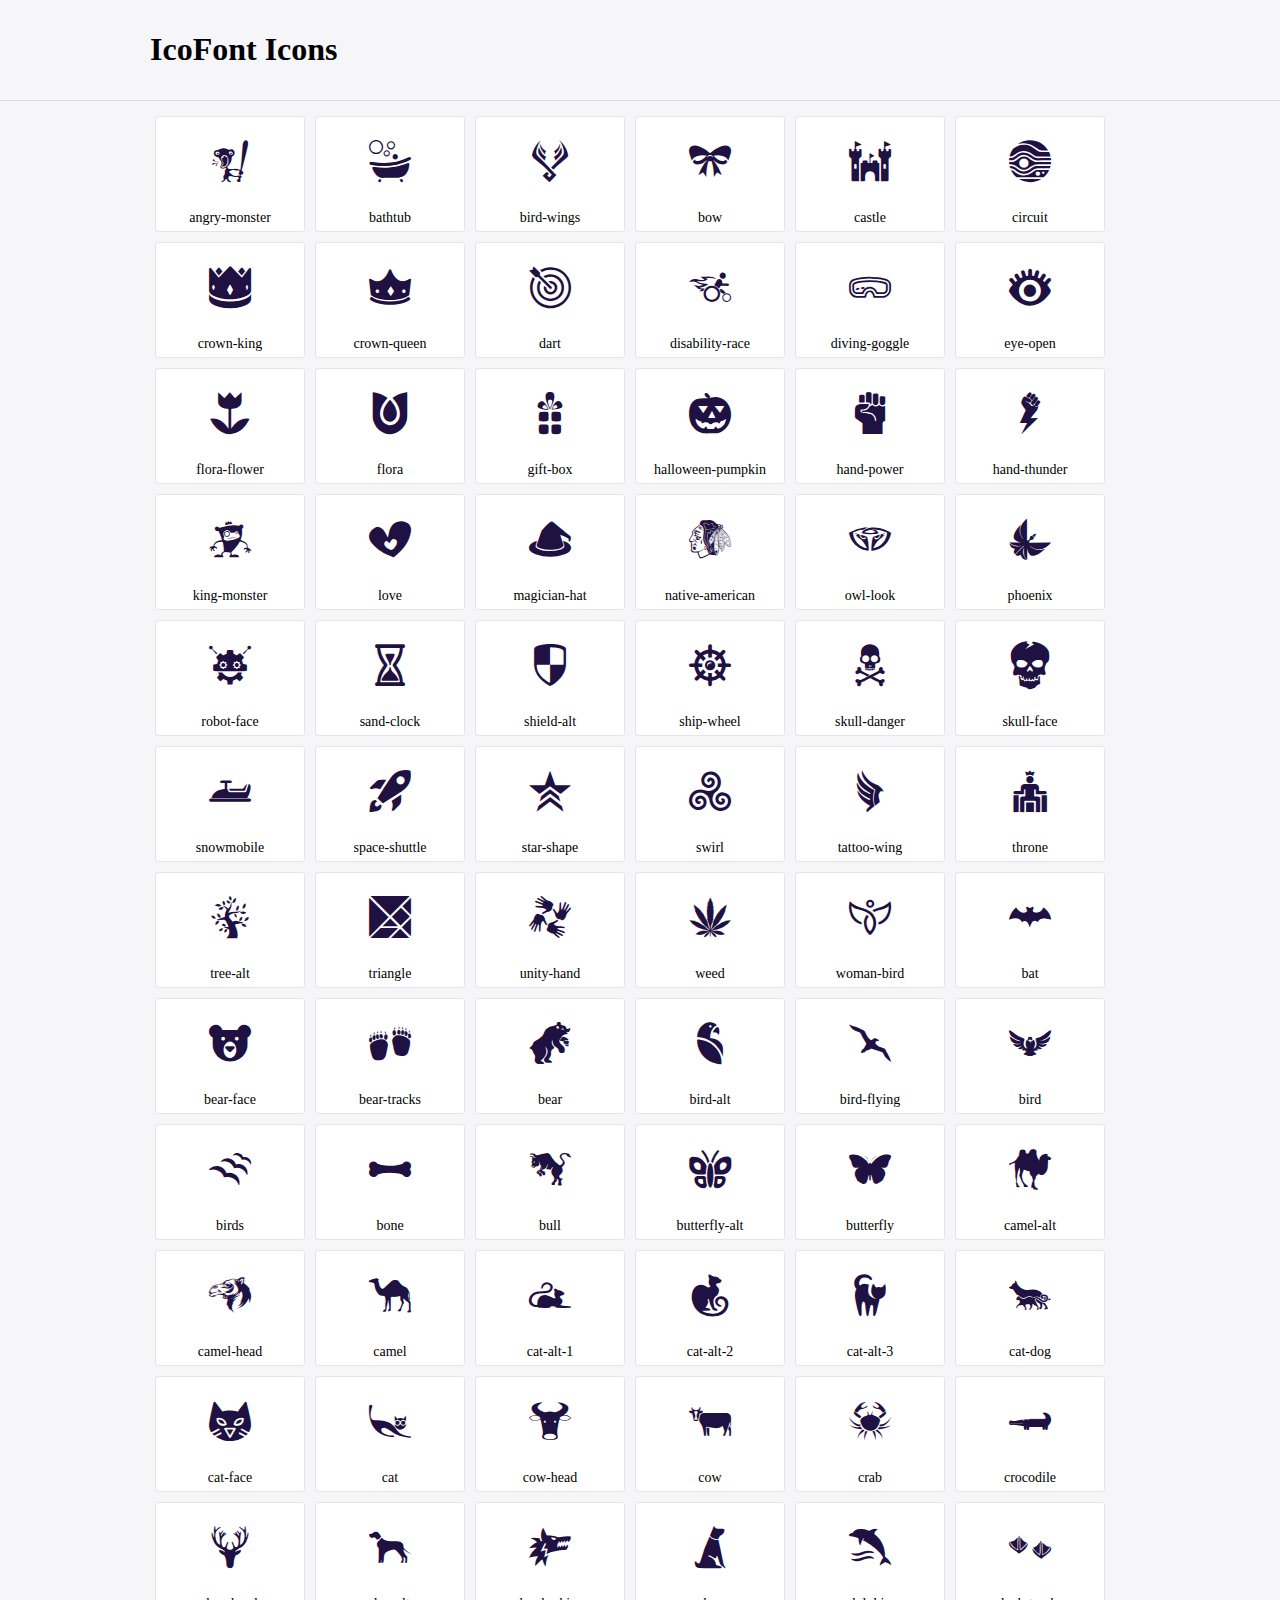
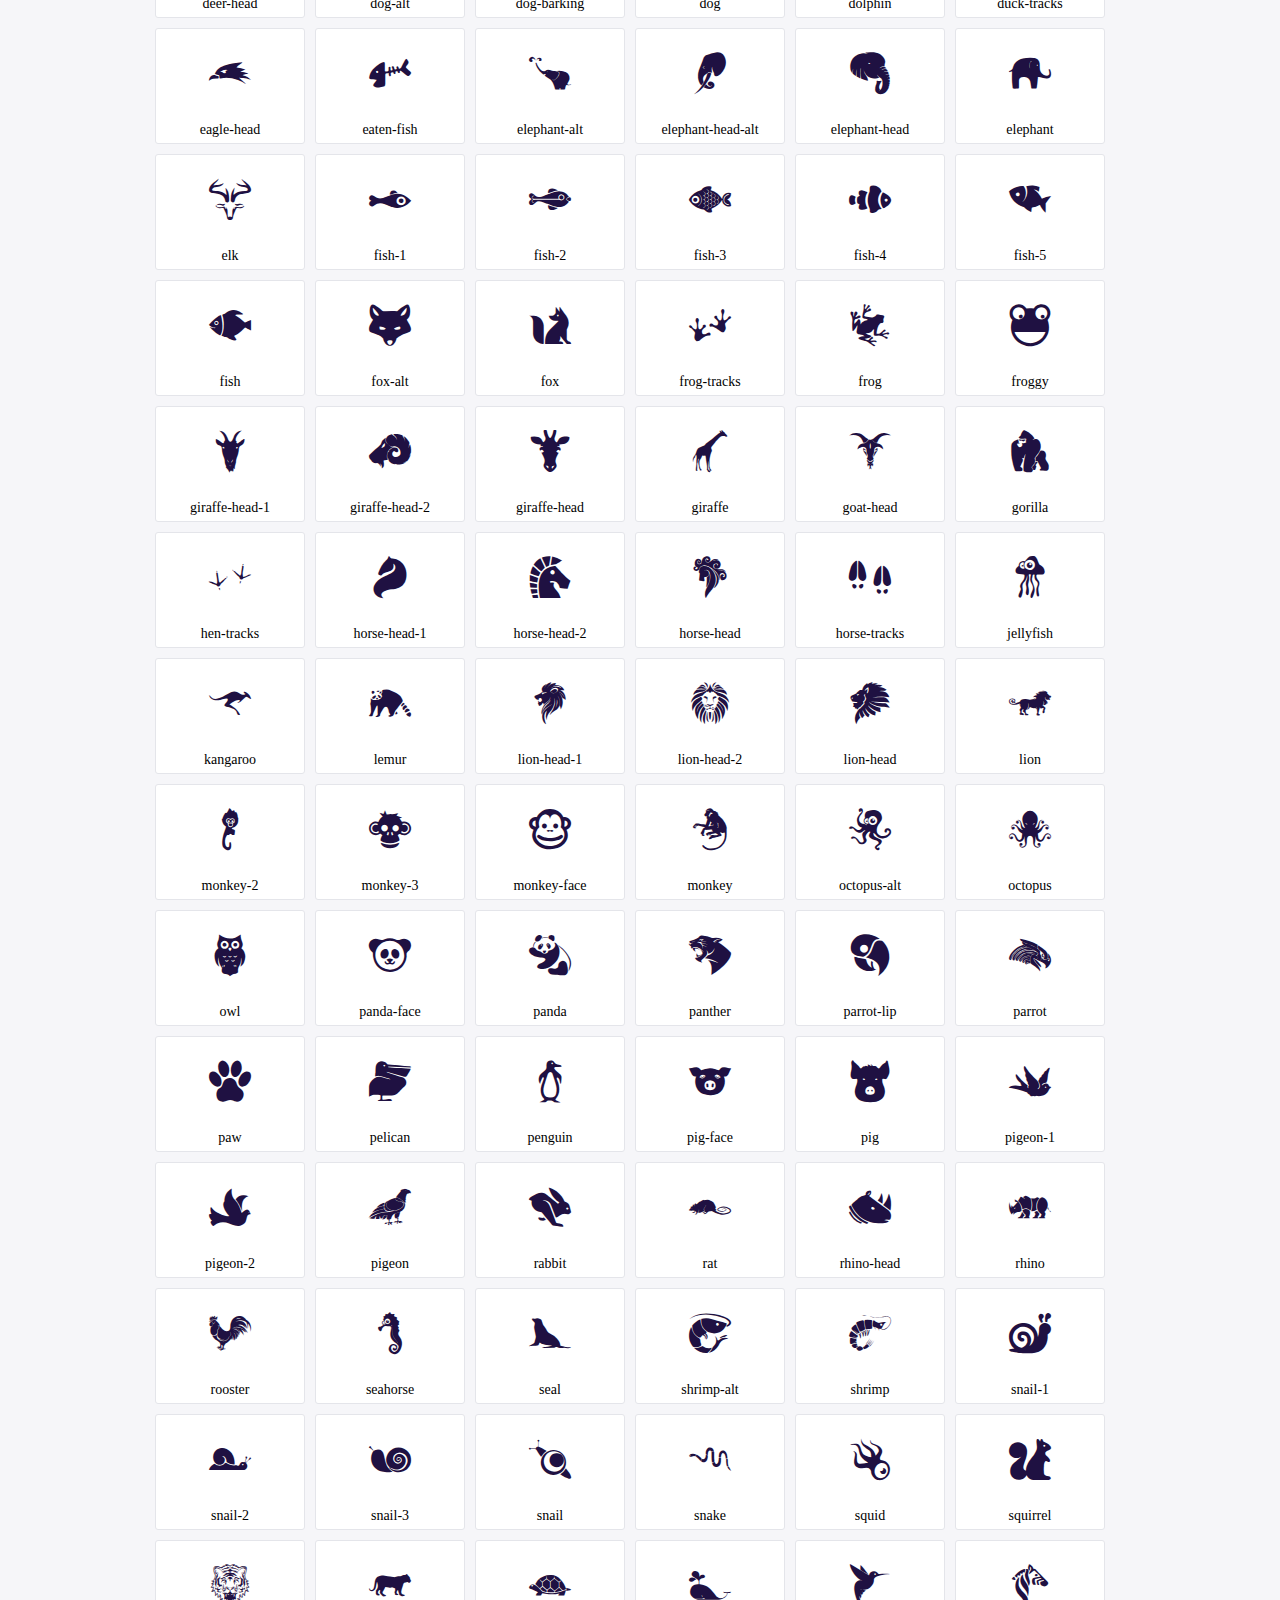
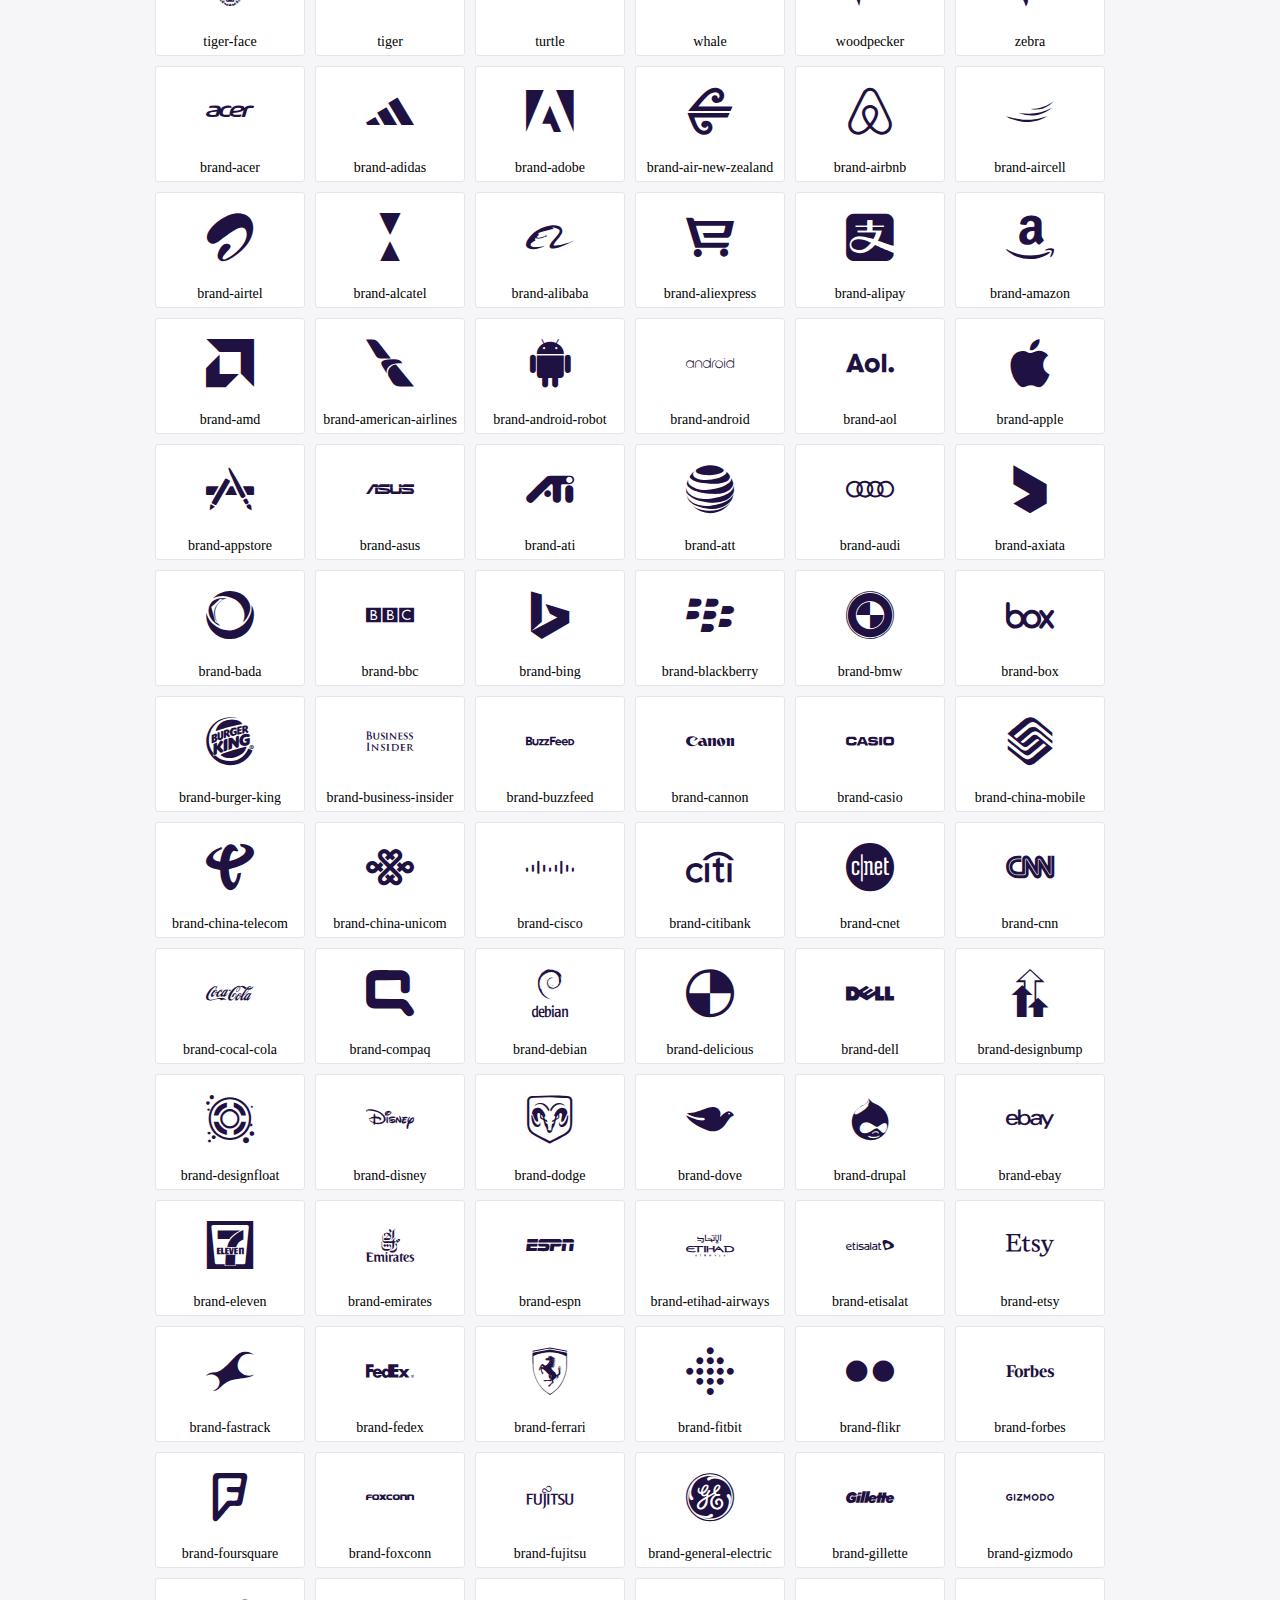
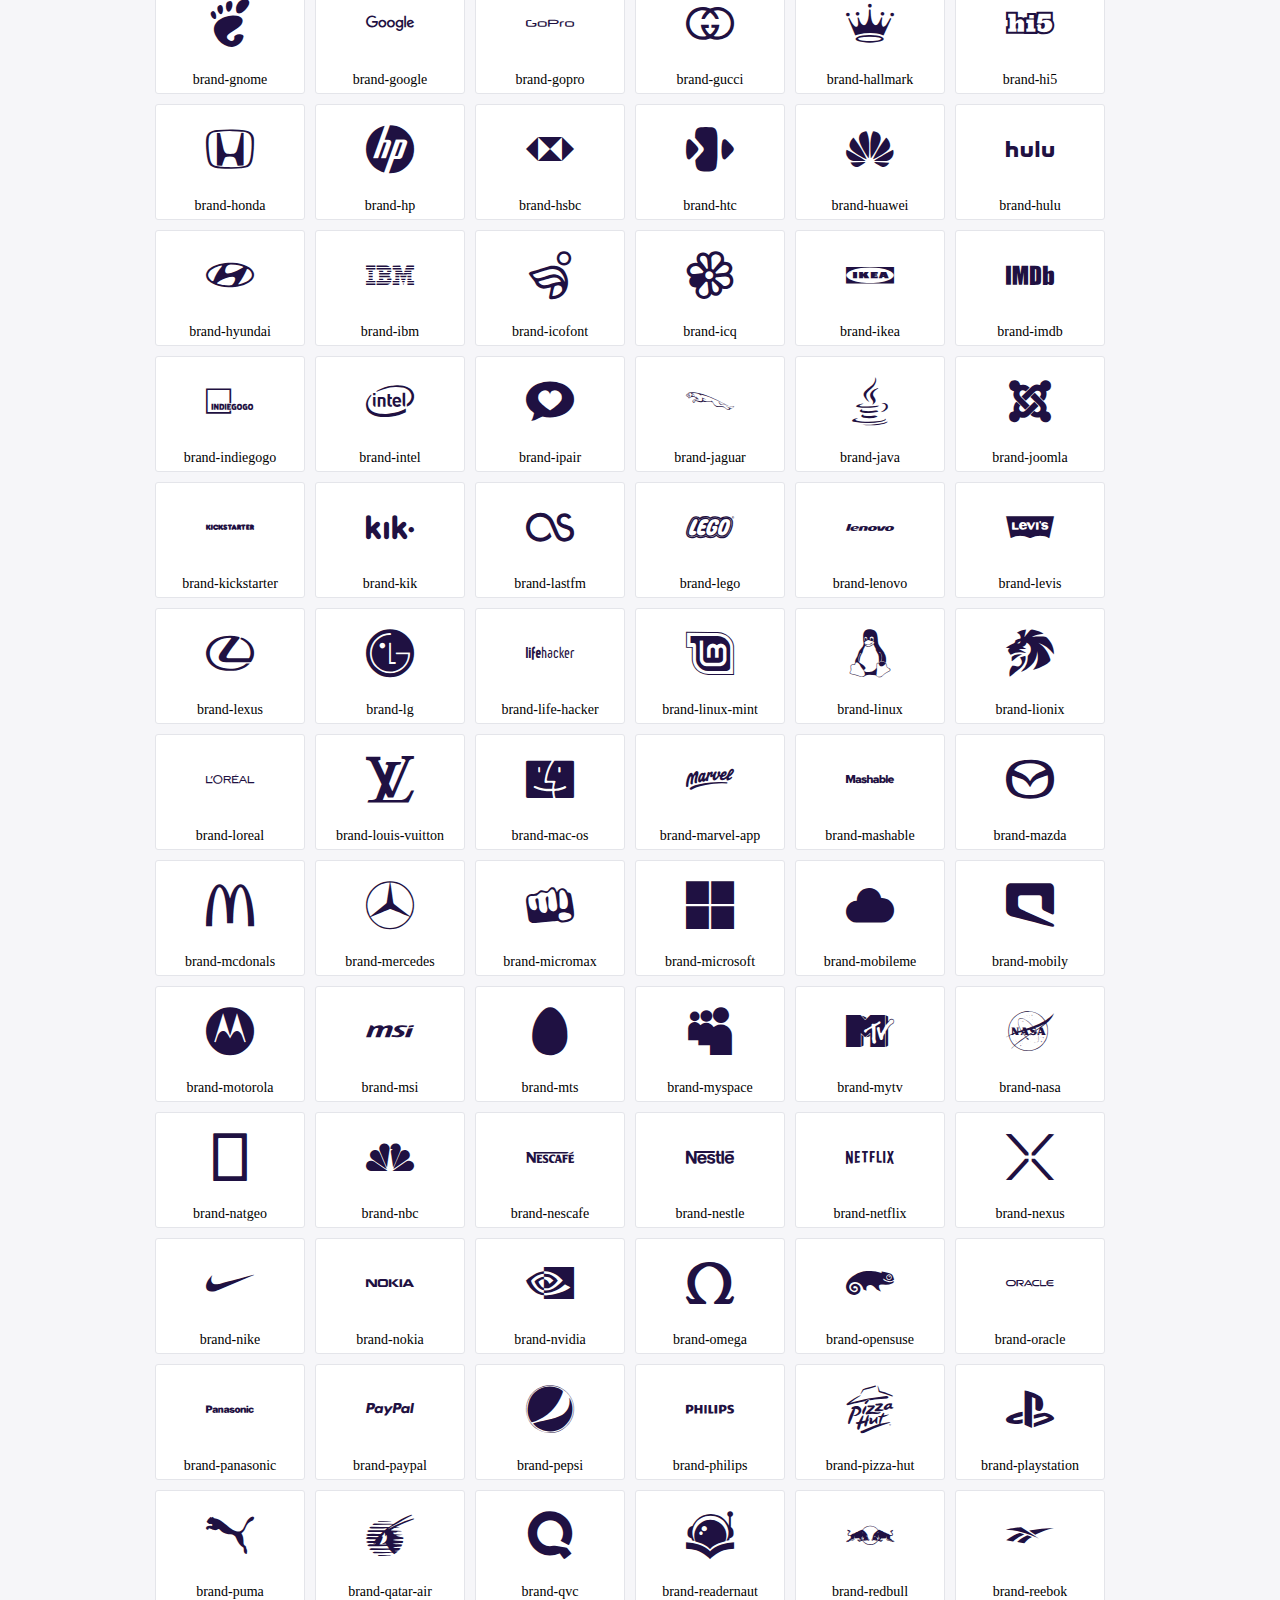
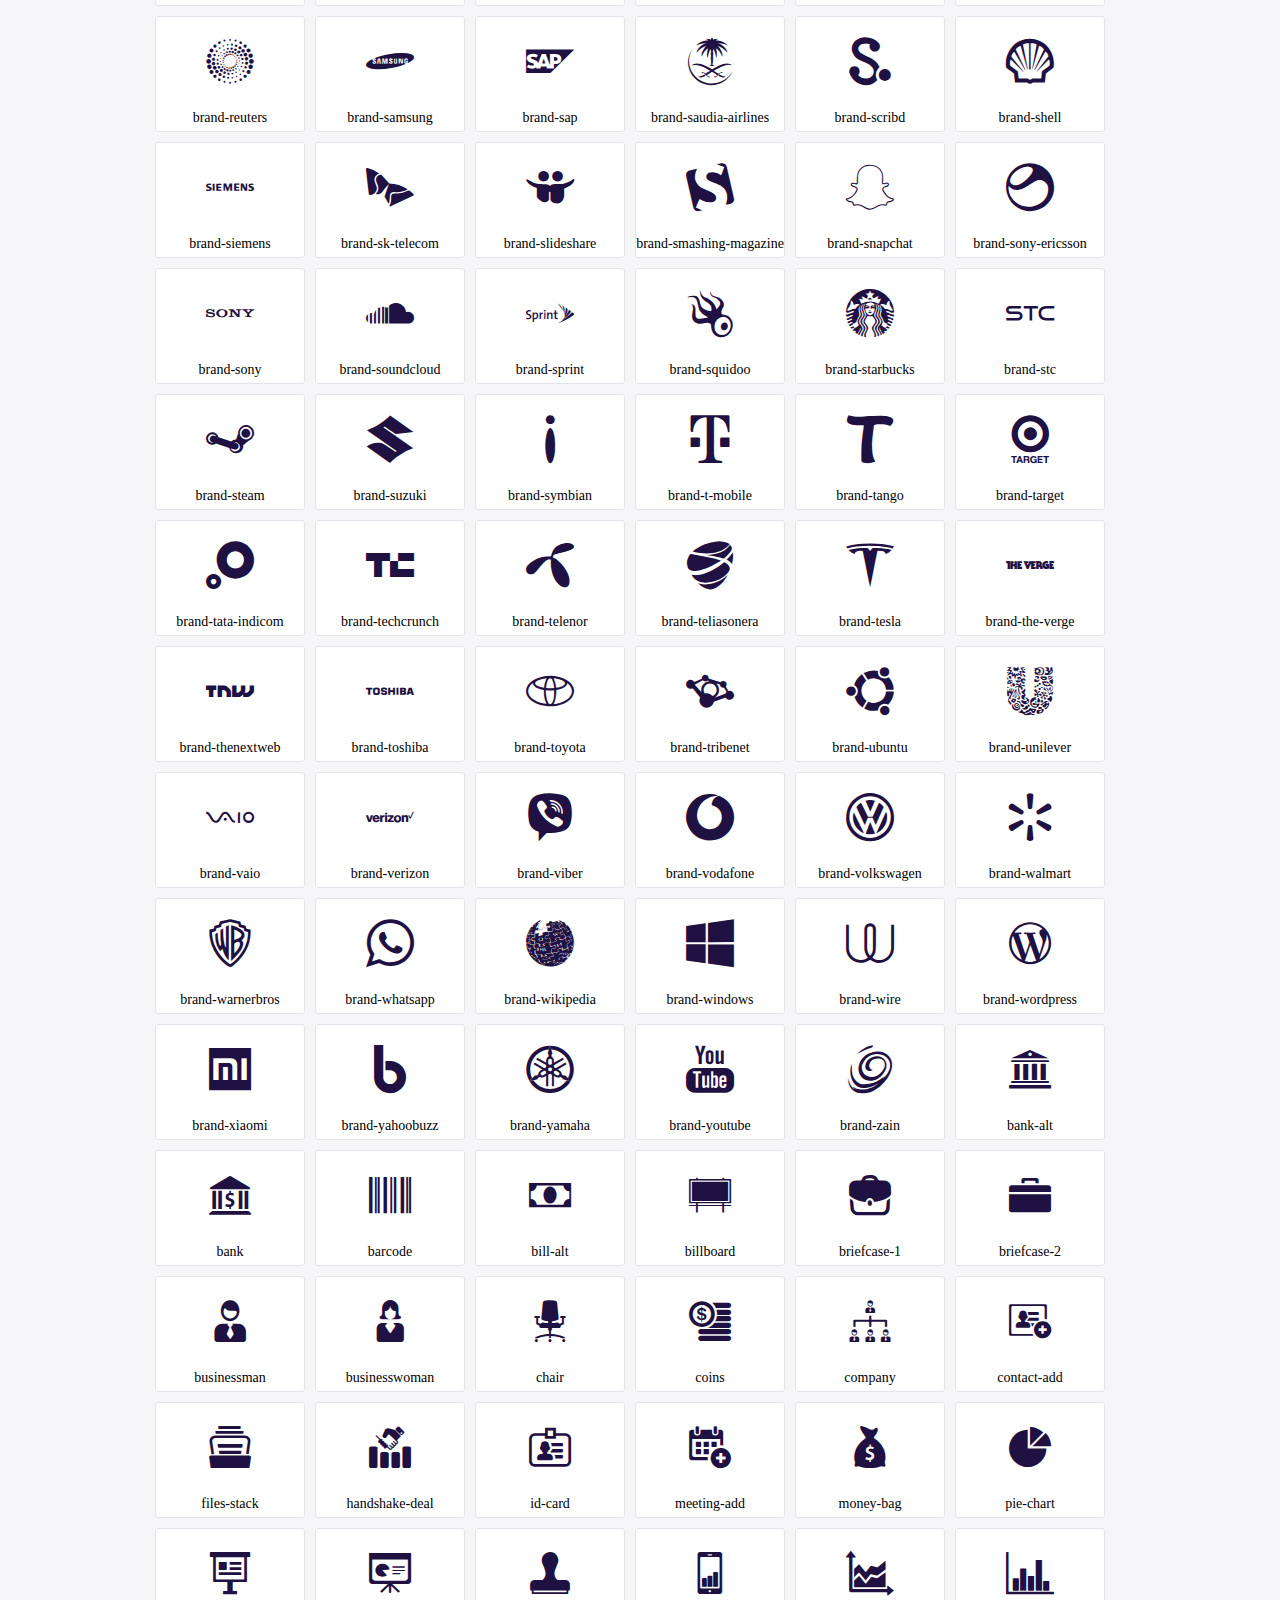
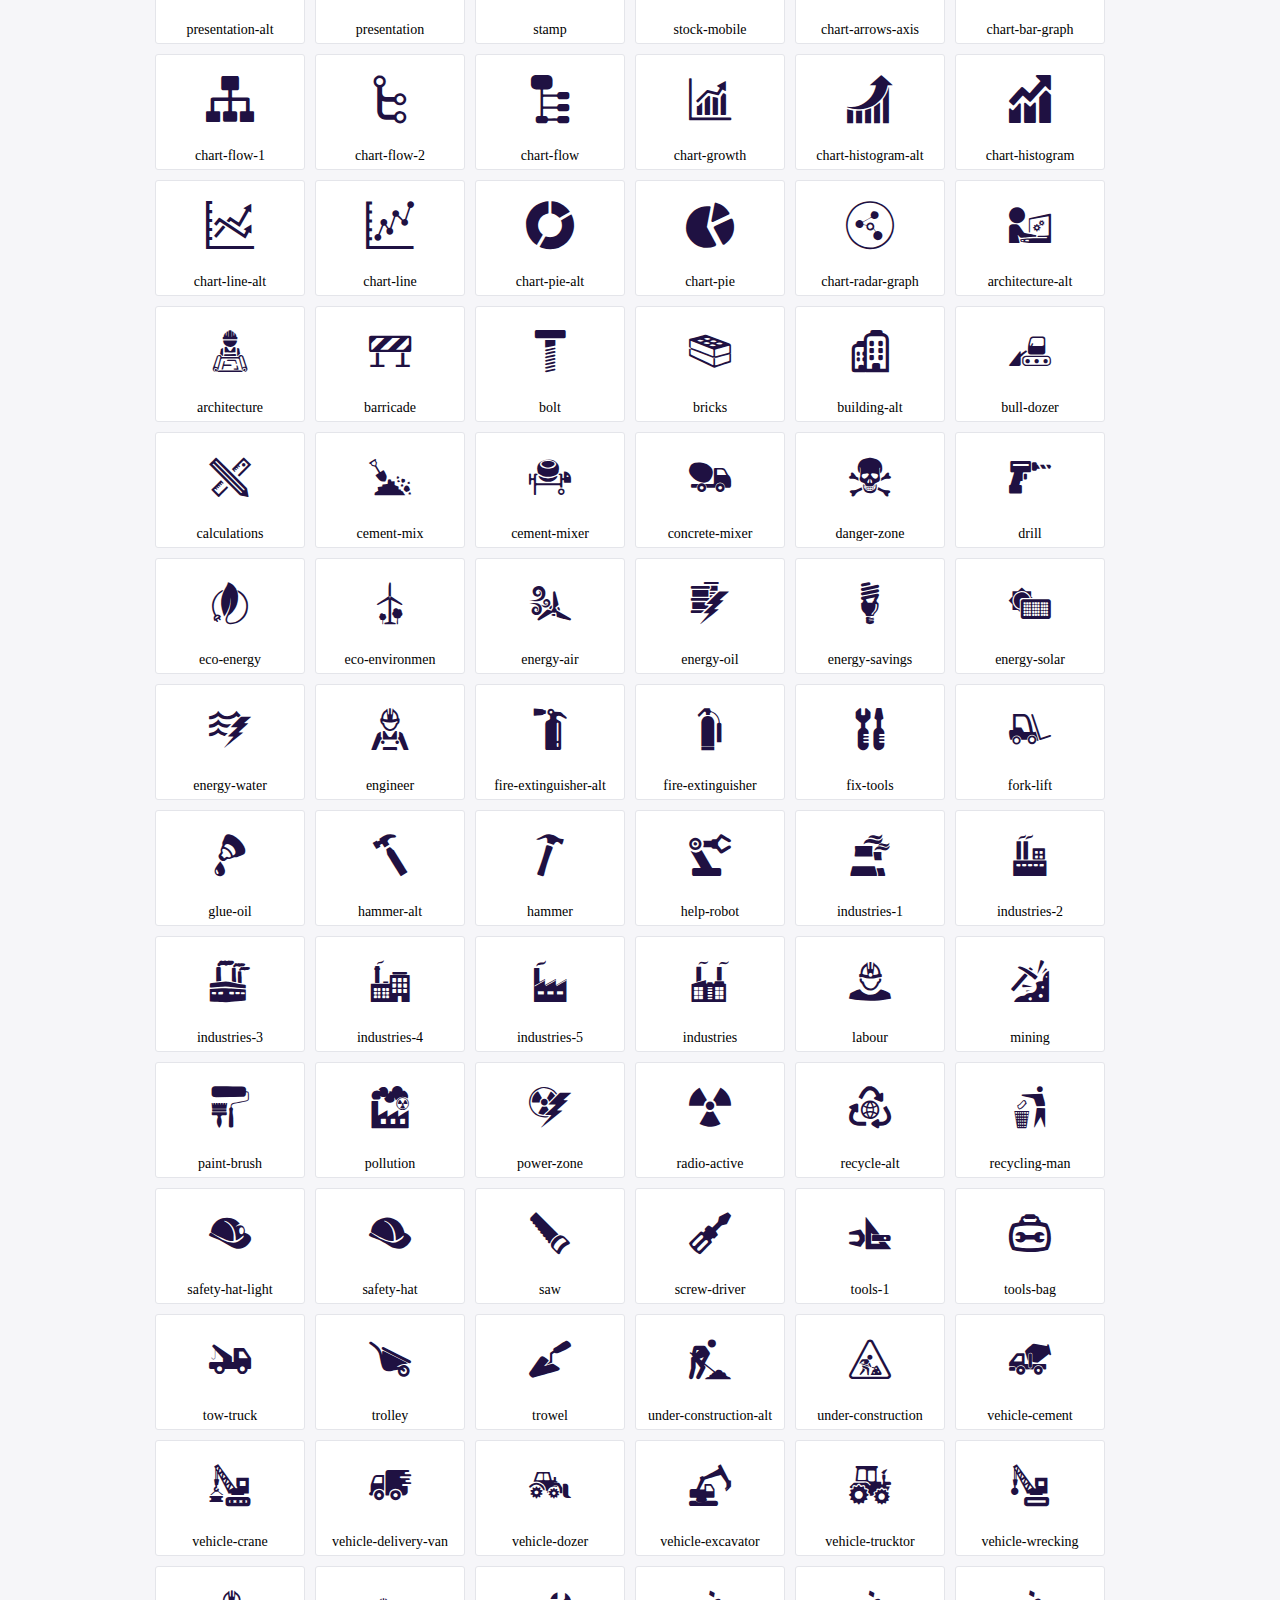
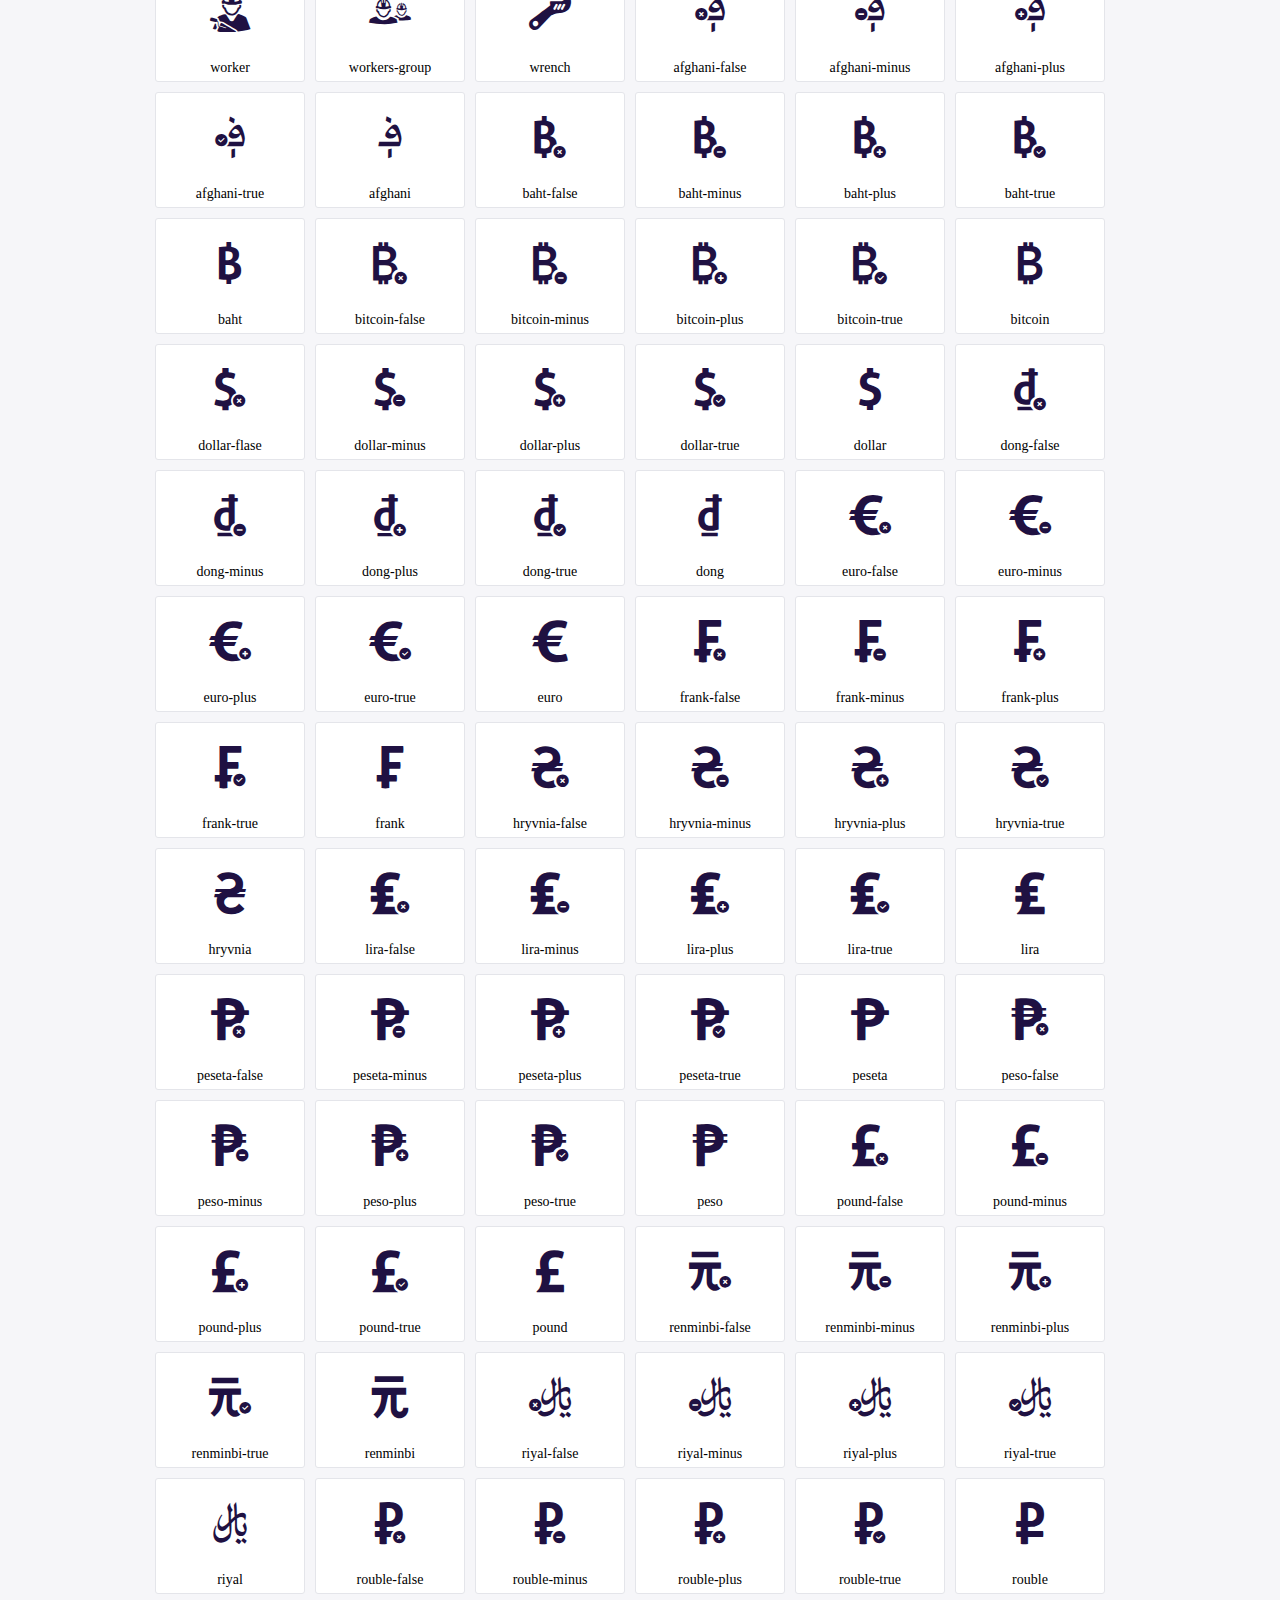
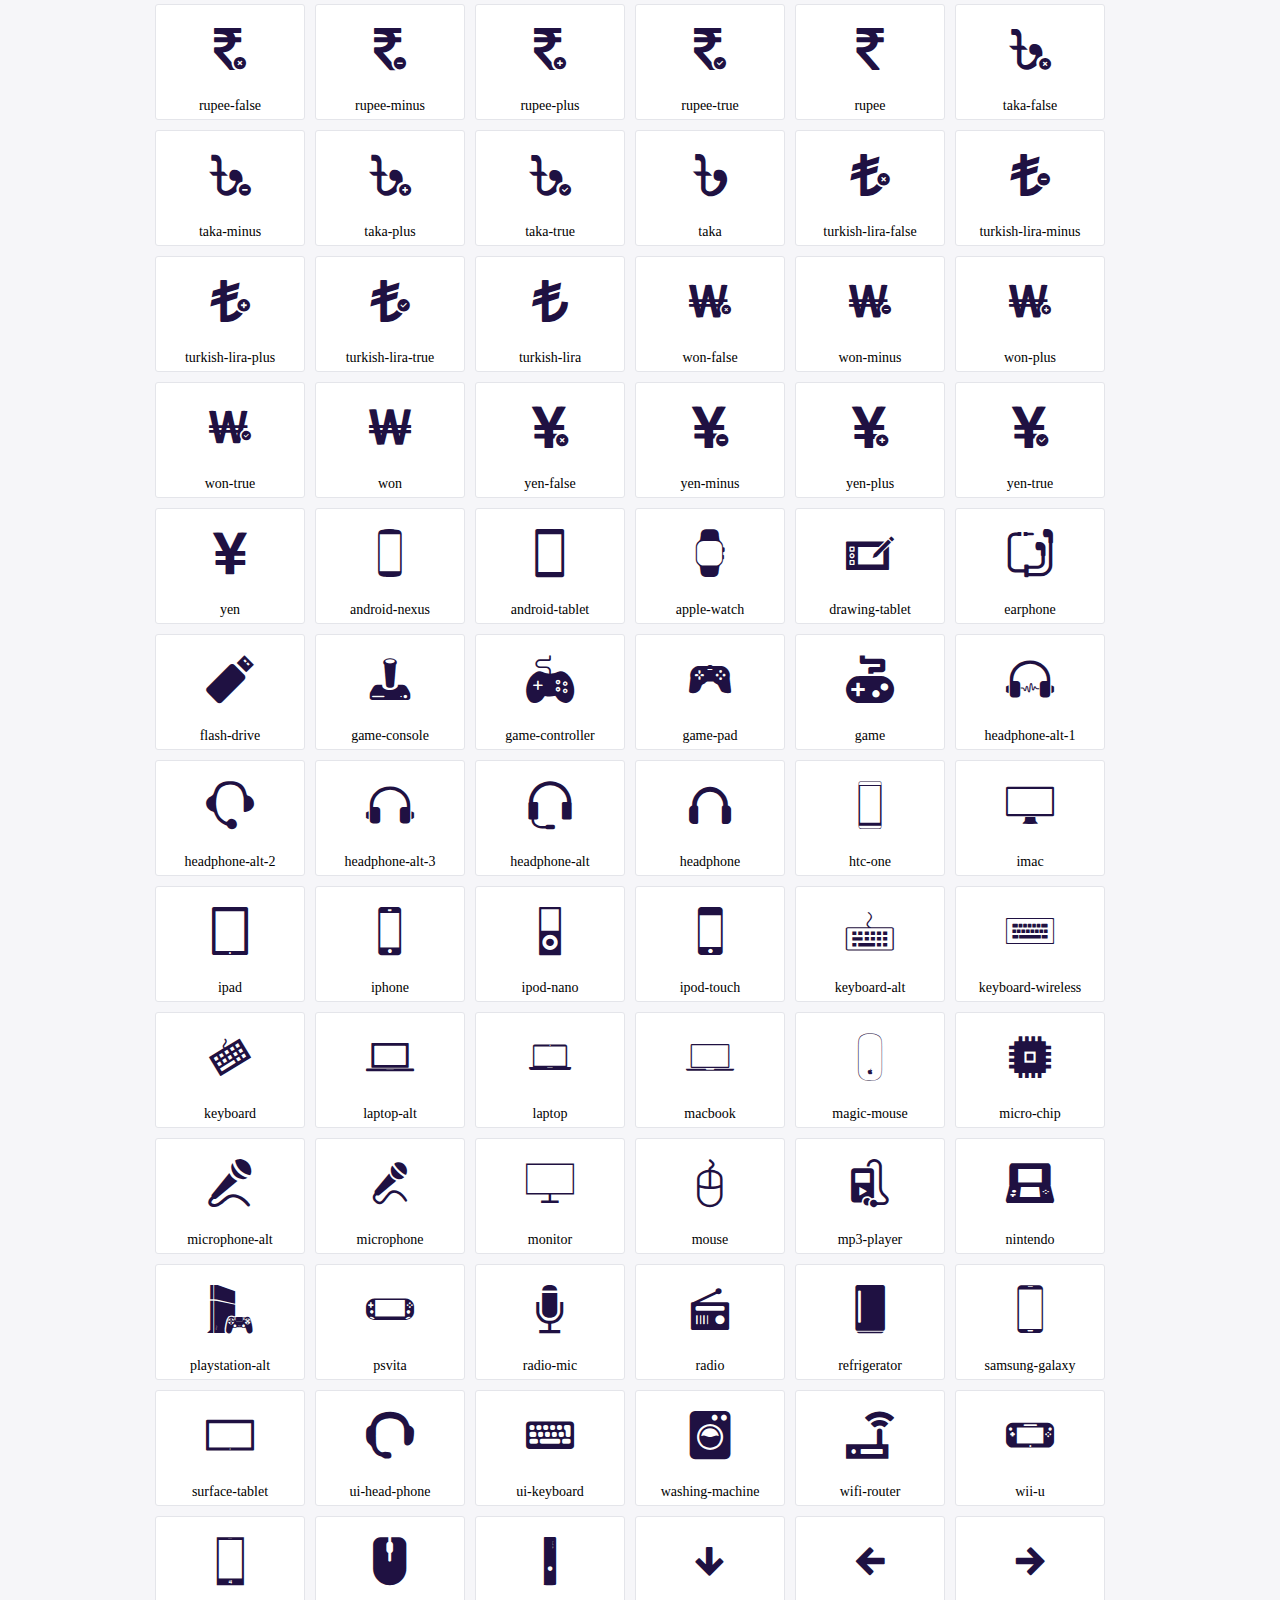
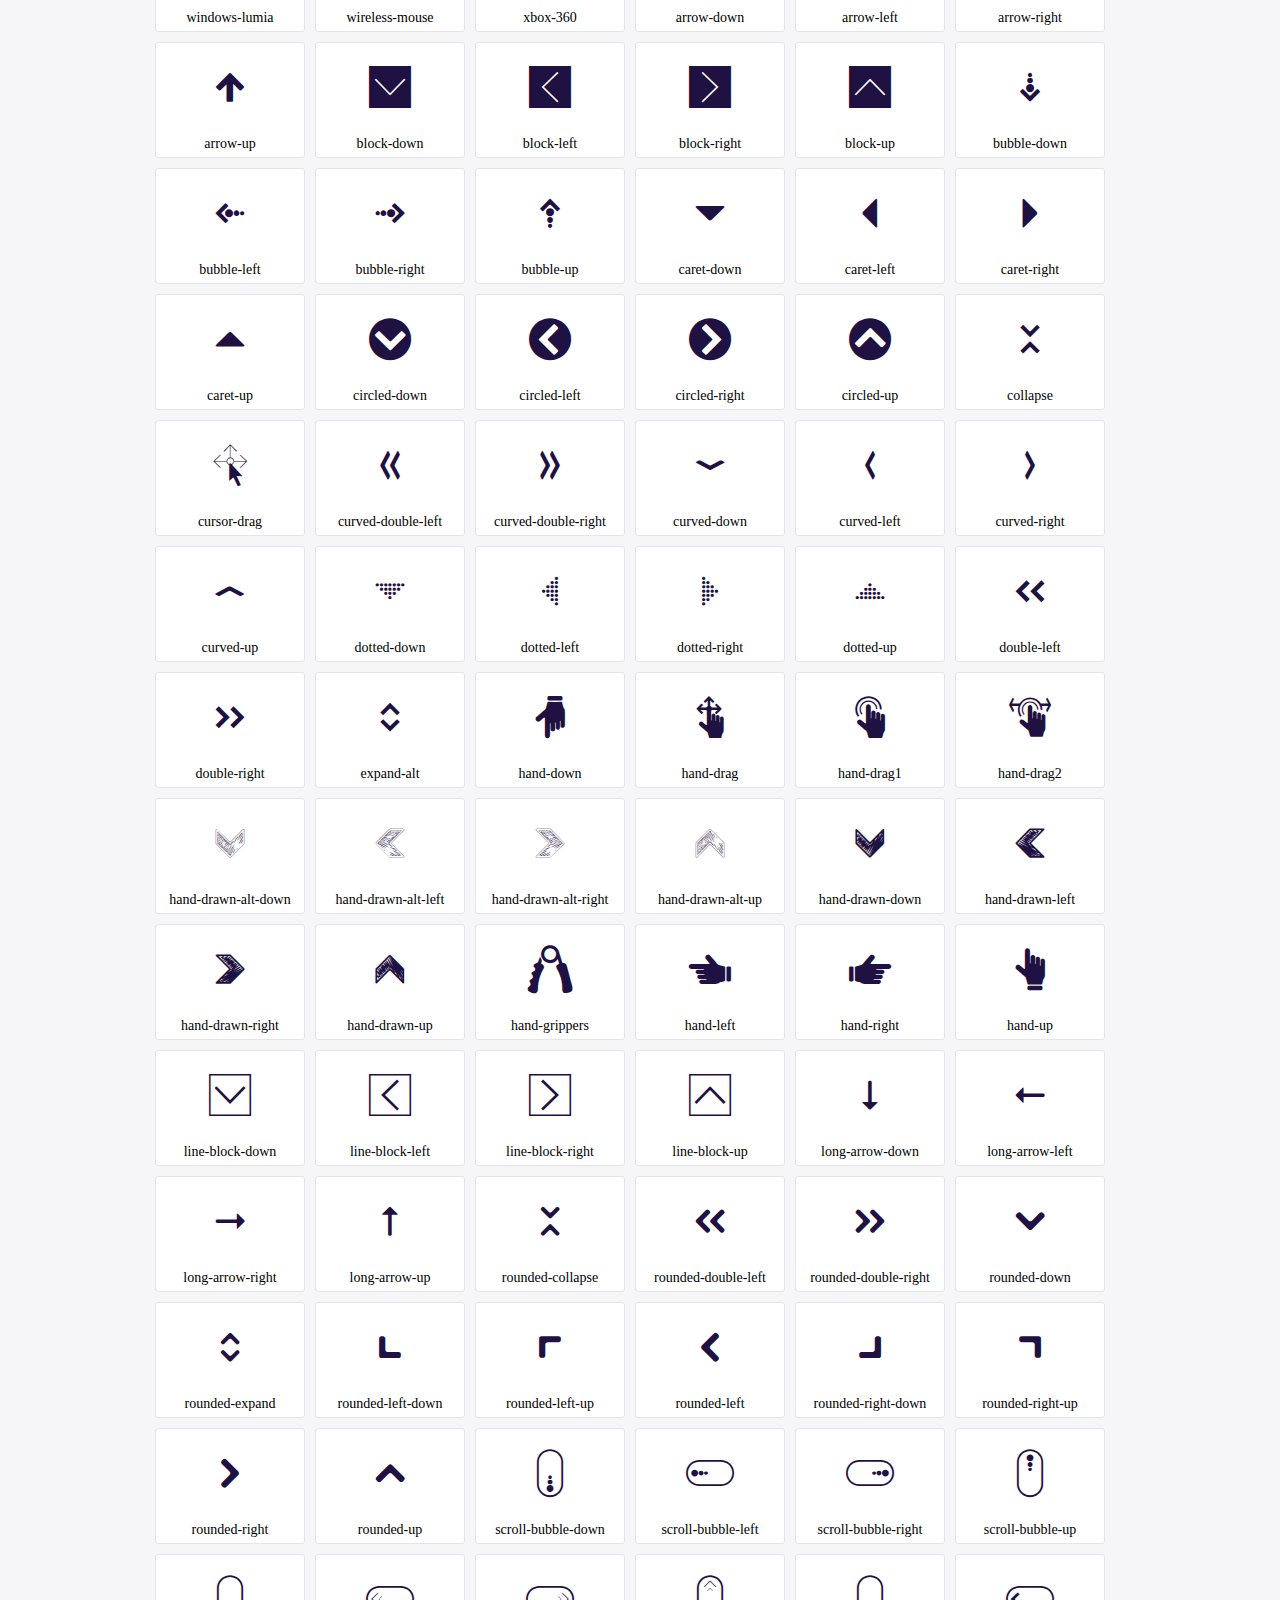
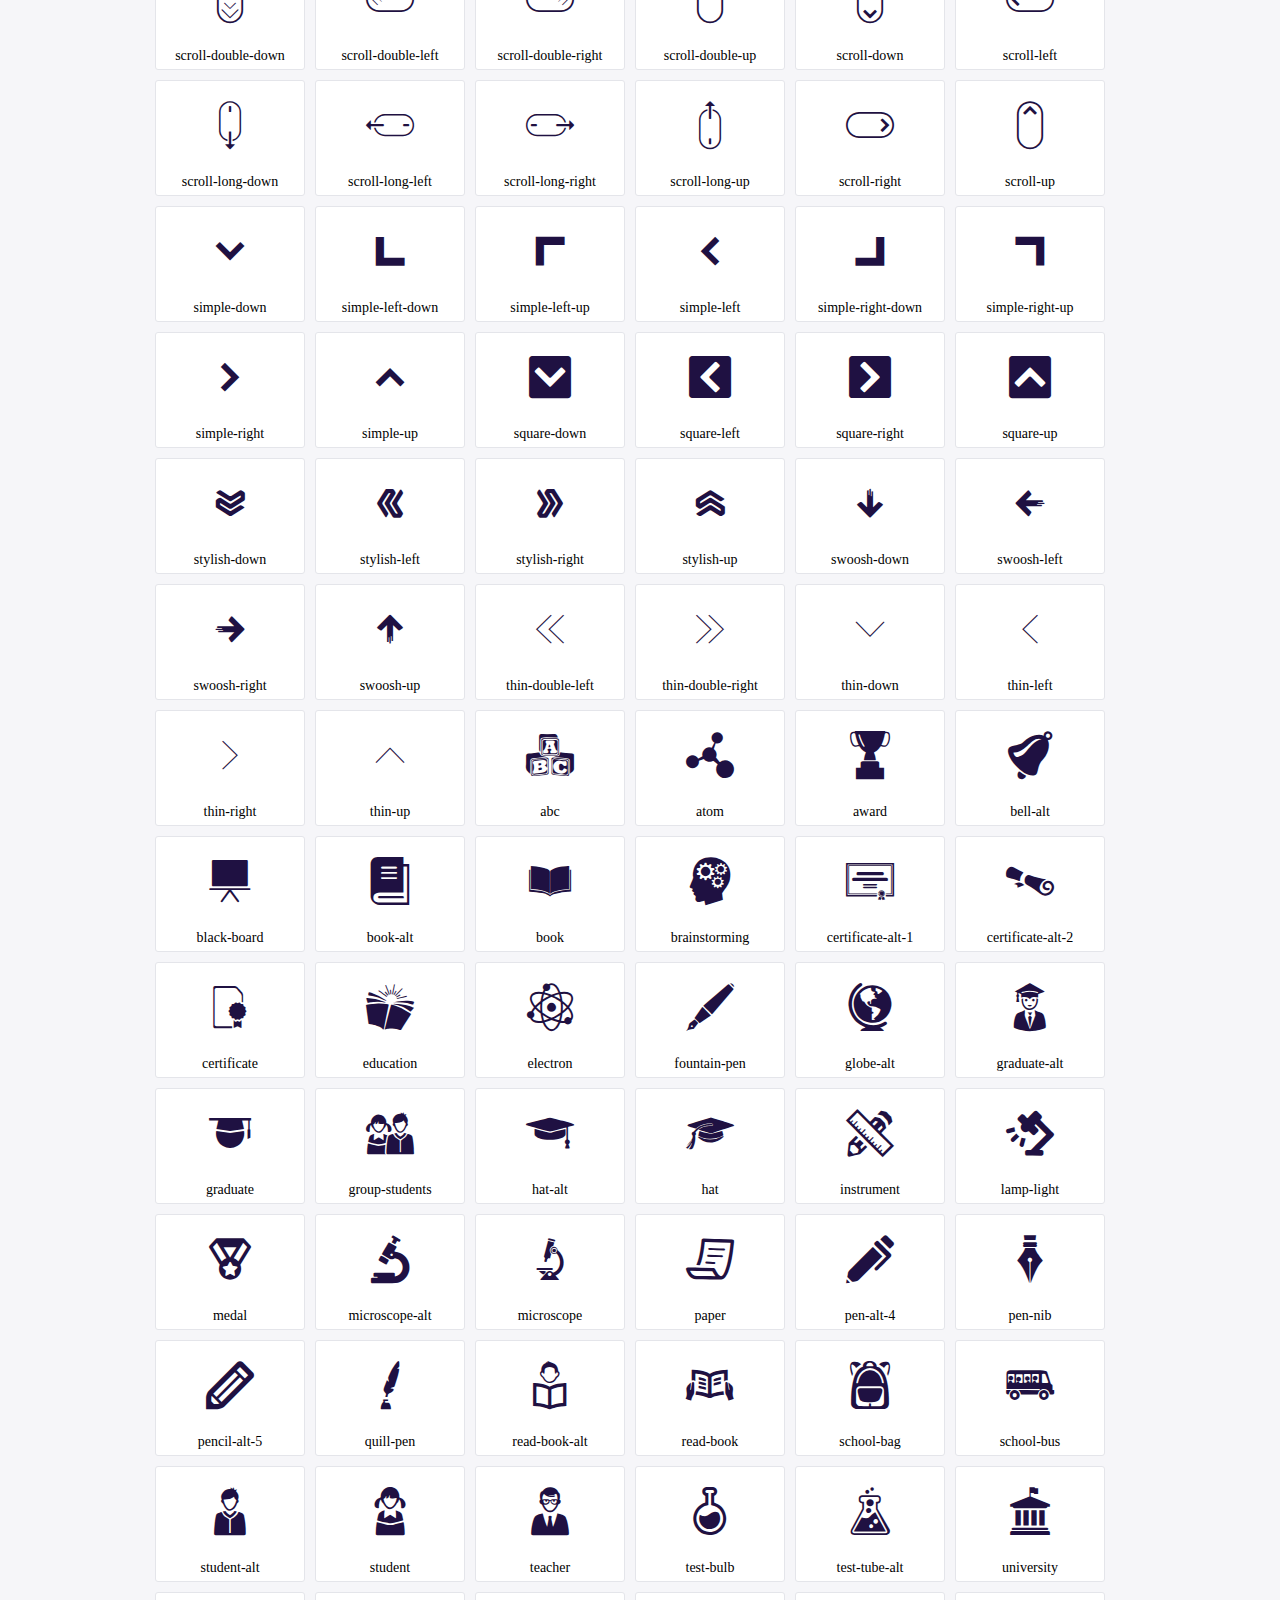
<file: static/icofont/demo.html>
<!DOCTYPE html>
	<html>
	<head>
		<meta charset="utf-8">
		<title>Examples | IcoFont</title>
		<link rel="stylesheet" type="text/css" href="./icofont.min.css">
		<style type="text/css">
			body {
				margin: 0;
				padding: 0;
				background: #F6F6F9;
			}
			.header {
				border-bottom: 1px solid #DCDCE1;
				padding: 10px 0;
				margin-bottom: 10px;
			}
			.container {
				width: 980px;
				margin: 0 auto;
			}
			.ico-title {
				font-size: 2em;
			}
			.iconlist {
				margin: 0;
				padding: 0;
				list-style: none;
				text-align: center;
				width: 100%;
				display: flex;
				flex-wrap: wrap;
				flex-direction: row;
			}
			.iconlist li {
				position: relative;
				margin: 5px;
				width: 150px;
				cursor: pointer;
			}
			.iconlist li .icon-holder {
				position: relative;
				text-align: center;
				border-radius: 3px;
				overflow: hidden;
				padding-bottom: 5px;
				background: #ffffff;
				border: 1px solid #E4E5EA;
				transition: all 0.2s linear 0s;
			}
			.iconlist li .icon-holder:hover {
				background: #00C3DA;
				color: #ffffff;
			}
			.iconlist li .icon-holder:hover .icon i {
				color: #ffffff;
			}
			.iconlist li .icon-holder .icon {
				padding: 20px;
				text-align: center;
			}
			.iconlist li .icon-holder .icon i {
				font-size: 3em;
				color: #1F1142;
			}
			.iconlist li .icon-holder span {
				font-size: 14px;
				display: block;
				margin-top: 5px;
				border-radius: 3px;
			}
		</style>
	</head>
	<body>
	<div class="header">
		<div class="container">
			<h1 class="ico-title"> IcoFont Icons </h1>
		</div>
	</div>
	<div class="container">
		<ul class="iconlist">
		
		<li>
			<div class="icon-holder">
				<div class="icon"> 
					<i class="icofont-angry-monster"></i>
				</div> 
				<span> angry-monster </span>
			</div>
		</li>
		
		<li>
			<div class="icon-holder">
				<div class="icon"> 
					<i class="icofont-bathtub"></i>
				</div> 
				<span> bathtub </span>
			</div>
		</li>
		
		<li>
			<div class="icon-holder">
				<div class="icon"> 
					<i class="icofont-bird-wings"></i>
				</div> 
				<span> bird-wings </span>
			</div>
		</li>
		
		<li>
			<div class="icon-holder">
				<div class="icon"> 
					<i class="icofont-bow"></i>
				</div> 
				<span> bow </span>
			</div>
		</li>
		
		<li>
			<div class="icon-holder">
				<div class="icon"> 
					<i class="icofont-castle"></i>
				</div> 
				<span> castle </span>
			</div>
		</li>
		
		<li>
			<div class="icon-holder">
				<div class="icon"> 
					<i class="icofont-circuit"></i>
				</div> 
				<span> circuit </span>
			</div>
		</li>
		
		<li>
			<div class="icon-holder">
				<div class="icon"> 
					<i class="icofont-crown-king"></i>
				</div> 
				<span> crown-king </span>
			</div>
		</li>
		
		<li>
			<div class="icon-holder">
				<div class="icon"> 
					<i class="icofont-crown-queen"></i>
				</div> 
				<span> crown-queen </span>
			</div>
		</li>
		
		<li>
			<div class="icon-holder">
				<div class="icon"> 
					<i class="icofont-dart"></i>
				</div> 
				<span> dart </span>
			</div>
		</li>
		
		<li>
			<div class="icon-holder">
				<div class="icon"> 
					<i class="icofont-disability-race"></i>
				</div> 
				<span> disability-race </span>
			</div>
		</li>
		
		<li>
			<div class="icon-holder">
				<div class="icon"> 
					<i class="icofont-diving-goggle"></i>
				</div> 
				<span> diving-goggle </span>
			</div>
		</li>
		
		<li>
			<div class="icon-holder">
				<div class="icon"> 
					<i class="icofont-eye-open"></i>
				</div> 
				<span> eye-open </span>
			</div>
		</li>
		
		<li>
			<div class="icon-holder">
				<div class="icon"> 
					<i class="icofont-flora-flower"></i>
				</div> 
				<span> flora-flower </span>
			</div>
		</li>
		
		<li>
			<div class="icon-holder">
				<div class="icon"> 
					<i class="icofont-flora"></i>
				</div> 
				<span> flora </span>
			</div>
		</li>
		
		<li>
			<div class="icon-holder">
				<div class="icon"> 
					<i class="icofont-gift-box"></i>
				</div> 
				<span> gift-box </span>
			</div>
		</li>
		
		<li>
			<div class="icon-holder">
				<div class="icon"> 
					<i class="icofont-halloween-pumpkin"></i>
				</div> 
				<span> halloween-pumpkin </span>
			</div>
		</li>
		
		<li>
			<div class="icon-holder">
				<div class="icon"> 
					<i class="icofont-hand-power"></i>
				</div> 
				<span> hand-power </span>
			</div>
		</li>
		
		<li>
			<div class="icon-holder">
				<div class="icon"> 
					<i class="icofont-hand-thunder"></i>
				</div> 
				<span> hand-thunder </span>
			</div>
		</li>
		
		<li>
			<div class="icon-holder">
				<div class="icon"> 
					<i class="icofont-king-monster"></i>
				</div> 
				<span> king-monster </span>
			</div>
		</li>
		
		<li>
			<div class="icon-holder">
				<div class="icon"> 
					<i class="icofont-love"></i>
				</div> 
				<span> love </span>
			</div>
		</li>
		
		<li>
			<div class="icon-holder">
				<div class="icon"> 
					<i class="icofont-magician-hat"></i>
				</div> 
				<span> magician-hat </span>
			</div>
		</li>
		
		<li>
			<div class="icon-holder">
				<div class="icon"> 
					<i class="icofont-native-american"></i>
				</div> 
				<span> native-american </span>
			</div>
		</li>
		
		<li>
			<div class="icon-holder">
				<div class="icon"> 
					<i class="icofont-owl-look"></i>
				</div> 
				<span> owl-look </span>
			</div>
		</li>
		
		<li>
			<div class="icon-holder">
				<div class="icon"> 
					<i class="icofont-phoenix"></i>
				</div> 
				<span> phoenix </span>
			</div>
		</li>
		
		<li>
			<div class="icon-holder">
				<div class="icon"> 
					<i class="icofont-robot-face"></i>
				</div> 
				<span> robot-face </span>
			</div>
		</li>
		
		<li>
			<div class="icon-holder">
				<div class="icon"> 
					<i class="icofont-sand-clock"></i>
				</div> 
				<span> sand-clock </span>
			</div>
		</li>
		
		<li>
			<div class="icon-holder">
				<div class="icon"> 
					<i class="icofont-shield-alt"></i>
				</div> 
				<span> shield-alt </span>
			</div>
		</li>
		
		<li>
			<div class="icon-holder">
				<div class="icon"> 
					<i class="icofont-ship-wheel"></i>
				</div> 
				<span> ship-wheel </span>
			</div>
		</li>
		
		<li>
			<div class="icon-holder">
				<div class="icon"> 
					<i class="icofont-skull-danger"></i>
				</div> 
				<span> skull-danger </span>
			</div>
		</li>
		
		<li>
			<div class="icon-holder">
				<div class="icon"> 
					<i class="icofont-skull-face"></i>
				</div> 
				<span> skull-face </span>
			</div>
		</li>
		
		<li>
			<div class="icon-holder">
				<div class="icon"> 
					<i class="icofont-snowmobile"></i>
				</div> 
				<span> snowmobile </span>
			</div>
		</li>
		
		<li>
			<div class="icon-holder">
				<div class="icon"> 
					<i class="icofont-space-shuttle"></i>
				</div> 
				<span> space-shuttle </span>
			</div>
		</li>
		
		<li>
			<div class="icon-holder">
				<div class="icon"> 
					<i class="icofont-star-shape"></i>
				</div> 
				<span> star-shape </span>
			</div>
		</li>
		
		<li>
			<div class="icon-holder">
				<div class="icon"> 
					<i class="icofont-swirl"></i>
				</div> 
				<span> swirl </span>
			</div>
		</li>
		
		<li>
			<div class="icon-holder">
				<div class="icon"> 
					<i class="icofont-tattoo-wing"></i>
				</div> 
				<span> tattoo-wing </span>
			</div>
		</li>
		
		<li>
			<div class="icon-holder">
				<div class="icon"> 
					<i class="icofont-throne"></i>
				</div> 
				<span> throne </span>
			</div>
		</li>
		
		<li>
			<div class="icon-holder">
				<div class="icon"> 
					<i class="icofont-tree-alt"></i>
				</div> 
				<span> tree-alt </span>
			</div>
		</li>
		
		<li>
			<div class="icon-holder">
				<div class="icon"> 
					<i class="icofont-triangle"></i>
				</div> 
				<span> triangle </span>
			</div>
		</li>
		
		<li>
			<div class="icon-holder">
				<div class="icon"> 
					<i class="icofont-unity-hand"></i>
				</div> 
				<span> unity-hand </span>
			</div>
		</li>
		
		<li>
			<div class="icon-holder">
				<div class="icon"> 
					<i class="icofont-weed"></i>
				</div> 
				<span> weed </span>
			</div>
		</li>
		
		<li>
			<div class="icon-holder">
				<div class="icon"> 
					<i class="icofont-woman-bird"></i>
				</div> 
				<span> woman-bird </span>
			</div>
		</li>
		
		<li>
			<div class="icon-holder">
				<div class="icon"> 
					<i class="icofont-bat"></i>
				</div> 
				<span> bat </span>
			</div>
		</li>
		
		<li>
			<div class="icon-holder">
				<div class="icon"> 
					<i class="icofont-bear-face"></i>
				</div> 
				<span> bear-face </span>
			</div>
		</li>
		
		<li>
			<div class="icon-holder">
				<div class="icon"> 
					<i class="icofont-bear-tracks"></i>
				</div> 
				<span> bear-tracks </span>
			</div>
		</li>
		
		<li>
			<div class="icon-holder">
				<div class="icon"> 
					<i class="icofont-bear"></i>
				</div> 
				<span> bear </span>
			</div>
		</li>
		
		<li>
			<div class="icon-holder">
				<div class="icon"> 
					<i class="icofont-bird-alt"></i>
				</div> 
				<span> bird-alt </span>
			</div>
		</li>
		
		<li>
			<div class="icon-holder">
				<div class="icon"> 
					<i class="icofont-bird-flying"></i>
				</div> 
				<span> bird-flying </span>
			</div>
		</li>
		
		<li>
			<div class="icon-holder">
				<div class="icon"> 
					<i class="icofont-bird"></i>
				</div> 
				<span> bird </span>
			</div>
		</li>
		
		<li>
			<div class="icon-holder">
				<div class="icon"> 
					<i class="icofont-birds"></i>
				</div> 
				<span> birds </span>
			</div>
		</li>
		
		<li>
			<div class="icon-holder">
				<div class="icon"> 
					<i class="icofont-bone"></i>
				</div> 
				<span> bone </span>
			</div>
		</li>
		
		<li>
			<div class="icon-holder">
				<div class="icon"> 
					<i class="icofont-bull"></i>
				</div> 
				<span> bull </span>
			</div>
		</li>
		
		<li>
			<div class="icon-holder">
				<div class="icon"> 
					<i class="icofont-butterfly-alt"></i>
				</div> 
				<span> butterfly-alt </span>
			</div>
		</li>
		
		<li>
			<div class="icon-holder">
				<div class="icon"> 
					<i class="icofont-butterfly"></i>
				</div> 
				<span> butterfly </span>
			</div>
		</li>
		
		<li>
			<div class="icon-holder">
				<div class="icon"> 
					<i class="icofont-camel-alt"></i>
				</div> 
				<span> camel-alt </span>
			</div>
		</li>
		
		<li>
			<div class="icon-holder">
				<div class="icon"> 
					<i class="icofont-camel-head"></i>
				</div> 
				<span> camel-head </span>
			</div>
		</li>
		
		<li>
			<div class="icon-holder">
				<div class="icon"> 
					<i class="icofont-camel"></i>
				</div> 
				<span> camel </span>
			</div>
		</li>
		
		<li>
			<div class="icon-holder">
				<div class="icon"> 
					<i class="icofont-cat-alt-1"></i>
				</div> 
				<span> cat-alt-1 </span>
			</div>
		</li>
		
		<li>
			<div class="icon-holder">
				<div class="icon"> 
					<i class="icofont-cat-alt-2"></i>
				</div> 
				<span> cat-alt-2 </span>
			</div>
		</li>
		
		<li>
			<div class="icon-holder">
				<div class="icon"> 
					<i class="icofont-cat-alt-3"></i>
				</div> 
				<span> cat-alt-3 </span>
			</div>
		</li>
		
		<li>
			<div class="icon-holder">
				<div class="icon"> 
					<i class="icofont-cat-dog"></i>
				</div> 
				<span> cat-dog </span>
			</div>
		</li>
		
		<li>
			<div class="icon-holder">
				<div class="icon"> 
					<i class="icofont-cat-face"></i>
				</div> 
				<span> cat-face </span>
			</div>
		</li>
		
		<li>
			<div class="icon-holder">
				<div class="icon"> 
					<i class="icofont-cat"></i>
				</div> 
				<span> cat </span>
			</div>
		</li>
		
		<li>
			<div class="icon-holder">
				<div class="icon"> 
					<i class="icofont-cow-head"></i>
				</div> 
				<span> cow-head </span>
			</div>
		</li>
		
		<li>
			<div class="icon-holder">
				<div class="icon"> 
					<i class="icofont-cow"></i>
				</div> 
				<span> cow </span>
			</div>
		</li>
		
		<li>
			<div class="icon-holder">
				<div class="icon"> 
					<i class="icofont-crab"></i>
				</div> 
				<span> crab </span>
			</div>
		</li>
		
		<li>
			<div class="icon-holder">
				<div class="icon"> 
					<i class="icofont-crocodile"></i>
				</div> 
				<span> crocodile </span>
			</div>
		</li>
		
		<li>
			<div class="icon-holder">
				<div class="icon"> 
					<i class="icofont-deer-head"></i>
				</div> 
				<span> deer-head </span>
			</div>
		</li>
		
		<li>
			<div class="icon-holder">
				<div class="icon"> 
					<i class="icofont-dog-alt"></i>
				</div> 
				<span> dog-alt </span>
			</div>
		</li>
		
		<li>
			<div class="icon-holder">
				<div class="icon"> 
					<i class="icofont-dog-barking"></i>
				</div> 
				<span> dog-barking </span>
			</div>
		</li>
		
		<li>
			<div class="icon-holder">
				<div class="icon"> 
					<i class="icofont-dog"></i>
				</div> 
				<span> dog </span>
			</div>
		</li>
		
		<li>
			<div class="icon-holder">
				<div class="icon"> 
					<i class="icofont-dolphin"></i>
				</div> 
				<span> dolphin </span>
			</div>
		</li>
		
		<li>
			<div class="icon-holder">
				<div class="icon"> 
					<i class="icofont-duck-tracks"></i>
				</div> 
				<span> duck-tracks </span>
			</div>
		</li>
		
		<li>
			<div class="icon-holder">
				<div class="icon"> 
					<i class="icofont-eagle-head"></i>
				</div> 
				<span> eagle-head </span>
			</div>
		</li>
		
		<li>
			<div class="icon-holder">
				<div class="icon"> 
					<i class="icofont-eaten-fish"></i>
				</div> 
				<span> eaten-fish </span>
			</div>
		</li>
		
		<li>
			<div class="icon-holder">
				<div class="icon"> 
					<i class="icofont-elephant-alt"></i>
				</div> 
				<span> elephant-alt </span>
			</div>
		</li>
		
		<li>
			<div class="icon-holder">
				<div class="icon"> 
					<i class="icofont-elephant-head-alt"></i>
				</div> 
				<span> elephant-head-alt </span>
			</div>
		</li>
		
		<li>
			<div class="icon-holder">
				<div class="icon"> 
					<i class="icofont-elephant-head"></i>
				</div> 
				<span> elephant-head </span>
			</div>
		</li>
		
		<li>
			<div class="icon-holder">
				<div class="icon"> 
					<i class="icofont-elephant"></i>
				</div> 
				<span> elephant </span>
			</div>
		</li>
		
		<li>
			<div class="icon-holder">
				<div class="icon"> 
					<i class="icofont-elk"></i>
				</div> 
				<span> elk </span>
			</div>
		</li>
		
		<li>
			<div class="icon-holder">
				<div class="icon"> 
					<i class="icofont-fish-1"></i>
				</div> 
				<span> fish-1 </span>
			</div>
		</li>
		
		<li>
			<div class="icon-holder">
				<div class="icon"> 
					<i class="icofont-fish-2"></i>
				</div> 
				<span> fish-2 </span>
			</div>
		</li>
		
		<li>
			<div class="icon-holder">
				<div class="icon"> 
					<i class="icofont-fish-3"></i>
				</div> 
				<span> fish-3 </span>
			</div>
		</li>
		
		<li>
			<div class="icon-holder">
				<div class="icon"> 
					<i class="icofont-fish-4"></i>
				</div> 
				<span> fish-4 </span>
			</div>
		</li>
		
		<li>
			<div class="icon-holder">
				<div class="icon"> 
					<i class="icofont-fish-5"></i>
				</div> 
				<span> fish-5 </span>
			</div>
		</li>
		
		<li>
			<div class="icon-holder">
				<div class="icon"> 
					<i class="icofont-fish"></i>
				</div> 
				<span> fish </span>
			</div>
		</li>
		
		<li>
			<div class="icon-holder">
				<div class="icon"> 
					<i class="icofont-fox-alt"></i>
				</div> 
				<span> fox-alt </span>
			</div>
		</li>
		
		<li>
			<div class="icon-holder">
				<div class="icon"> 
					<i class="icofont-fox"></i>
				</div> 
				<span> fox </span>
			</div>
		</li>
		
		<li>
			<div class="icon-holder">
				<div class="icon"> 
					<i class="icofont-frog-tracks"></i>
				</div> 
				<span> frog-tracks </span>
			</div>
		</li>
		
		<li>
			<div class="icon-holder">
				<div class="icon"> 
					<i class="icofont-frog"></i>
				</div> 
				<span> frog </span>
			</div>
		</li>
		
		<li>
			<div class="icon-holder">
				<div class="icon"> 
					<i class="icofont-froggy"></i>
				</div> 
				<span> froggy </span>
			</div>
		</li>
		
		<li>
			<div class="icon-holder">
				<div class="icon"> 
					<i class="icofont-giraffe-head-1"></i>
				</div> 
				<span> giraffe-head-1 </span>
			</div>
		</li>
		
		<li>
			<div class="icon-holder">
				<div class="icon"> 
					<i class="icofont-giraffe-head-2"></i>
				</div> 
				<span> giraffe-head-2 </span>
			</div>
		</li>
		
		<li>
			<div class="icon-holder">
				<div class="icon"> 
					<i class="icofont-giraffe-head"></i>
				</div> 
				<span> giraffe-head </span>
			</div>
		</li>
		
		<li>
			<div class="icon-holder">
				<div class="icon"> 
					<i class="icofont-giraffe"></i>
				</div> 
				<span> giraffe </span>
			</div>
		</li>
		
		<li>
			<div class="icon-holder">
				<div class="icon"> 
					<i class="icofont-goat-head"></i>
				</div> 
				<span> goat-head </span>
			</div>
		</li>
		
		<li>
			<div class="icon-holder">
				<div class="icon"> 
					<i class="icofont-gorilla"></i>
				</div> 
				<span> gorilla </span>
			</div>
		</li>
		
		<li>
			<div class="icon-holder">
				<div class="icon"> 
					<i class="icofont-hen-tracks"></i>
				</div> 
				<span> hen-tracks </span>
			</div>
		</li>
		
		<li>
			<div class="icon-holder">
				<div class="icon"> 
					<i class="icofont-horse-head-1"></i>
				</div> 
				<span> horse-head-1 </span>
			</div>
		</li>
		
		<li>
			<div class="icon-holder">
				<div class="icon"> 
					<i class="icofont-horse-head-2"></i>
				</div> 
				<span> horse-head-2 </span>
			</div>
		</li>
		
		<li>
			<div class="icon-holder">
				<div class="icon"> 
					<i class="icofont-horse-head"></i>
				</div> 
				<span> horse-head </span>
			</div>
		</li>
		
		<li>
			<div class="icon-holder">
				<div class="icon"> 
					<i class="icofont-horse-tracks"></i>
				</div> 
				<span> horse-tracks </span>
			</div>
		</li>
		
		<li>
			<div class="icon-holder">
				<div class="icon"> 
					<i class="icofont-jellyfish"></i>
				</div> 
				<span> jellyfish </span>
			</div>
		</li>
		
		<li>
			<div class="icon-holder">
				<div class="icon"> 
					<i class="icofont-kangaroo"></i>
				</div> 
				<span> kangaroo </span>
			</div>
		</li>
		
		<li>
			<div class="icon-holder">
				<div class="icon"> 
					<i class="icofont-lemur"></i>
				</div> 
				<span> lemur </span>
			</div>
		</li>
		
		<li>
			<div class="icon-holder">
				<div class="icon"> 
					<i class="icofont-lion-head-1"></i>
				</div> 
				<span> lion-head-1 </span>
			</div>
		</li>
		
		<li>
			<div class="icon-holder">
				<div class="icon"> 
					<i class="icofont-lion-head-2"></i>
				</div> 
				<span> lion-head-2 </span>
			</div>
		</li>
		
		<li>
			<div class="icon-holder">
				<div class="icon"> 
					<i class="icofont-lion-head"></i>
				</div> 
				<span> lion-head </span>
			</div>
		</li>
		
		<li>
			<div class="icon-holder">
				<div class="icon"> 
					<i class="icofont-lion"></i>
				</div> 
				<span> lion </span>
			</div>
		</li>
		
		<li>
			<div class="icon-holder">
				<div class="icon"> 
					<i class="icofont-monkey-2"></i>
				</div> 
				<span> monkey-2 </span>
			</div>
		</li>
		
		<li>
			<div class="icon-holder">
				<div class="icon"> 
					<i class="icofont-monkey-3"></i>
				</div> 
				<span> monkey-3 </span>
			</div>
		</li>
		
		<li>
			<div class="icon-holder">
				<div class="icon"> 
					<i class="icofont-monkey-face"></i>
				</div> 
				<span> monkey-face </span>
			</div>
		</li>
		
		<li>
			<div class="icon-holder">
				<div class="icon"> 
					<i class="icofont-monkey"></i>
				</div> 
				<span> monkey </span>
			</div>
		</li>
		
		<li>
			<div class="icon-holder">
				<div class="icon"> 
					<i class="icofont-octopus-alt"></i>
				</div> 
				<span> octopus-alt </span>
			</div>
		</li>
		
		<li>
			<div class="icon-holder">
				<div class="icon"> 
					<i class="icofont-octopus"></i>
				</div> 
				<span> octopus </span>
			</div>
		</li>
		
		<li>
			<div class="icon-holder">
				<div class="icon"> 
					<i class="icofont-owl"></i>
				</div> 
				<span> owl </span>
			</div>
		</li>
		
		<li>
			<div class="icon-holder">
				<div class="icon"> 
					<i class="icofont-panda-face"></i>
				</div> 
				<span> panda-face </span>
			</div>
		</li>
		
		<li>
			<div class="icon-holder">
				<div class="icon"> 
					<i class="icofont-panda"></i>
				</div> 
				<span> panda </span>
			</div>
		</li>
		
		<li>
			<div class="icon-holder">
				<div class="icon"> 
					<i class="icofont-panther"></i>
				</div> 
				<span> panther </span>
			</div>
		</li>
		
		<li>
			<div class="icon-holder">
				<div class="icon"> 
					<i class="icofont-parrot-lip"></i>
				</div> 
				<span> parrot-lip </span>
			</div>
		</li>
		
		<li>
			<div class="icon-holder">
				<div class="icon"> 
					<i class="icofont-parrot"></i>
				</div> 
				<span> parrot </span>
			</div>
		</li>
		
		<li>
			<div class="icon-holder">
				<div class="icon"> 
					<i class="icofont-paw"></i>
				</div> 
				<span> paw </span>
			</div>
		</li>
		
		<li>
			<div class="icon-holder">
				<div class="icon"> 
					<i class="icofont-pelican"></i>
				</div> 
				<span> pelican </span>
			</div>
		</li>
		
		<li>
			<div class="icon-holder">
				<div class="icon"> 
					<i class="icofont-penguin"></i>
				</div> 
				<span> penguin </span>
			</div>
		</li>
		
		<li>
			<div class="icon-holder">
				<div class="icon"> 
					<i class="icofont-pig-face"></i>
				</div> 
				<span> pig-face </span>
			</div>
		</li>
		
		<li>
			<div class="icon-holder">
				<div class="icon"> 
					<i class="icofont-pig"></i>
				</div> 
				<span> pig </span>
			</div>
		</li>
		
		<li>
			<div class="icon-holder">
				<div class="icon"> 
					<i class="icofont-pigeon-1"></i>
				</div> 
				<span> pigeon-1 </span>
			</div>
		</li>
		
		<li>
			<div class="icon-holder">
				<div class="icon"> 
					<i class="icofont-pigeon-2"></i>
				</div> 
				<span> pigeon-2 </span>
			</div>
		</li>
		
		<li>
			<div class="icon-holder">
				<div class="icon"> 
					<i class="icofont-pigeon"></i>
				</div> 
				<span> pigeon </span>
			</div>
		</li>
		
		<li>
			<div class="icon-holder">
				<div class="icon"> 
					<i class="icofont-rabbit"></i>
				</div> 
				<span> rabbit </span>
			</div>
		</li>
		
		<li>
			<div class="icon-holder">
				<div class="icon"> 
					<i class="icofont-rat"></i>
				</div> 
				<span> rat </span>
			</div>
		</li>
		
		<li>
			<div class="icon-holder">
				<div class="icon"> 
					<i class="icofont-rhino-head"></i>
				</div> 
				<span> rhino-head </span>
			</div>
		</li>
		
		<li>
			<div class="icon-holder">
				<div class="icon"> 
					<i class="icofont-rhino"></i>
				</div> 
				<span> rhino </span>
			</div>
		</li>
		
		<li>
			<div class="icon-holder">
				<div class="icon"> 
					<i class="icofont-rooster"></i>
				</div> 
				<span> rooster </span>
			</div>
		</li>
		
		<li>
			<div class="icon-holder">
				<div class="icon"> 
					<i class="icofont-seahorse"></i>
				</div> 
				<span> seahorse </span>
			</div>
		</li>
		
		<li>
			<div class="icon-holder">
				<div class="icon"> 
					<i class="icofont-seal"></i>
				</div> 
				<span> seal </span>
			</div>
		</li>
		
		<li>
			<div class="icon-holder">
				<div class="icon"> 
					<i class="icofont-shrimp-alt"></i>
				</div> 
				<span> shrimp-alt </span>
			</div>
		</li>
		
		<li>
			<div class="icon-holder">
				<div class="icon"> 
					<i class="icofont-shrimp"></i>
				</div> 
				<span> shrimp </span>
			</div>
		</li>
		
		<li>
			<div class="icon-holder">
				<div class="icon"> 
					<i class="icofont-snail-1"></i>
				</div> 
				<span> snail-1 </span>
			</div>
		</li>
		
		<li>
			<div class="icon-holder">
				<div class="icon"> 
					<i class="icofont-snail-2"></i>
				</div> 
				<span> snail-2 </span>
			</div>
		</li>
		
		<li>
			<div class="icon-holder">
				<div class="icon"> 
					<i class="icofont-snail-3"></i>
				</div> 
				<span> snail-3 </span>
			</div>
		</li>
		
		<li>
			<div class="icon-holder">
				<div class="icon"> 
					<i class="icofont-snail"></i>
				</div> 
				<span> snail </span>
			</div>
		</li>
		
		<li>
			<div class="icon-holder">
				<div class="icon"> 
					<i class="icofont-snake"></i>
				</div> 
				<span> snake </span>
			</div>
		</li>
		
		<li>
			<div class="icon-holder">
				<div class="icon"> 
					<i class="icofont-squid"></i>
				</div> 
				<span> squid </span>
			</div>
		</li>
		
		<li>
			<div class="icon-holder">
				<div class="icon"> 
					<i class="icofont-squirrel"></i>
				</div> 
				<span> squirrel </span>
			</div>
		</li>
		
		<li>
			<div class="icon-holder">
				<div class="icon"> 
					<i class="icofont-tiger-face"></i>
				</div> 
				<span> tiger-face </span>
			</div>
		</li>
		
		<li>
			<div class="icon-holder">
				<div class="icon"> 
					<i class="icofont-tiger"></i>
				</div> 
				<span> tiger </span>
			</div>
		</li>
		
		<li>
			<div class="icon-holder">
				<div class="icon"> 
					<i class="icofont-turtle"></i>
				</div> 
				<span> turtle </span>
			</div>
		</li>
		
		<li>
			<div class="icon-holder">
				<div class="icon"> 
					<i class="icofont-whale"></i>
				</div> 
				<span> whale </span>
			</div>
		</li>
		
		<li>
			<div class="icon-holder">
				<div class="icon"> 
					<i class="icofont-woodpecker"></i>
				</div> 
				<span> woodpecker </span>
			</div>
		</li>
		
		<li>
			<div class="icon-holder">
				<div class="icon"> 
					<i class="icofont-zebra"></i>
				</div> 
				<span> zebra </span>
			</div>
		</li>
		
		<li>
			<div class="icon-holder">
				<div class="icon"> 
					<i class="icofont-brand-acer"></i>
				</div> 
				<span> brand-acer </span>
			</div>
		</li>
		
		<li>
			<div class="icon-holder">
				<div class="icon"> 
					<i class="icofont-brand-adidas"></i>
				</div> 
				<span> brand-adidas </span>
			</div>
		</li>
		
		<li>
			<div class="icon-holder">
				<div class="icon"> 
					<i class="icofont-brand-adobe"></i>
				</div> 
				<span> brand-adobe </span>
			</div>
		</li>
		
		<li>
			<div class="icon-holder">
				<div class="icon"> 
					<i class="icofont-brand-air-new-zealand"></i>
				</div> 
				<span> brand-air-new-zealand </span>
			</div>
		</li>
		
		<li>
			<div class="icon-holder">
				<div class="icon"> 
					<i class="icofont-brand-airbnb"></i>
				</div> 
				<span> brand-airbnb </span>
			</div>
		</li>
		
		<li>
			<div class="icon-holder">
				<div class="icon"> 
					<i class="icofont-brand-aircell"></i>
				</div> 
				<span> brand-aircell </span>
			</div>
		</li>
		
		<li>
			<div class="icon-holder">
				<div class="icon"> 
					<i class="icofont-brand-airtel"></i>
				</div> 
				<span> brand-airtel </span>
			</div>
		</li>
		
		<li>
			<div class="icon-holder">
				<div class="icon"> 
					<i class="icofont-brand-alcatel"></i>
				</div> 
				<span> brand-alcatel </span>
			</div>
		</li>
		
		<li>
			<div class="icon-holder">
				<div class="icon"> 
					<i class="icofont-brand-alibaba"></i>
				</div> 
				<span> brand-alibaba </span>
			</div>
		</li>
		
		<li>
			<div class="icon-holder">
				<div class="icon"> 
					<i class="icofont-brand-aliexpress"></i>
				</div> 
				<span> brand-aliexpress </span>
			</div>
		</li>
		
		<li>
			<div class="icon-holder">
				<div class="icon"> 
					<i class="icofont-brand-alipay"></i>
				</div> 
				<span> brand-alipay </span>
			</div>
		</li>
		
		<li>
			<div class="icon-holder">
				<div class="icon"> 
					<i class="icofont-brand-amazon"></i>
				</div> 
				<span> brand-amazon </span>
			</div>
		</li>
		
		<li>
			<div class="icon-holder">
				<div class="icon"> 
					<i class="icofont-brand-amd"></i>
				</div> 
				<span> brand-amd </span>
			</div>
		</li>
		
		<li>
			<div class="icon-holder">
				<div class="icon"> 
					<i class="icofont-brand-american-airlines"></i>
				</div> 
				<span> brand-american-airlines </span>
			</div>
		</li>
		
		<li>
			<div class="icon-holder">
				<div class="icon"> 
					<i class="icofont-brand-android-robot"></i>
				</div> 
				<span> brand-android-robot </span>
			</div>
		</li>
		
		<li>
			<div class="icon-holder">
				<div class="icon"> 
					<i class="icofont-brand-android"></i>
				</div> 
				<span> brand-android </span>
			</div>
		</li>
		
		<li>
			<div class="icon-holder">
				<div class="icon"> 
					<i class="icofont-brand-aol"></i>
				</div> 
				<span> brand-aol </span>
			</div>
		</li>
		
		<li>
			<div class="icon-holder">
				<div class="icon"> 
					<i class="icofont-brand-apple"></i>
				</div> 
				<span> brand-apple </span>
			</div>
		</li>
		
		<li>
			<div class="icon-holder">
				<div class="icon"> 
					<i class="icofont-brand-appstore"></i>
				</div> 
				<span> brand-appstore </span>
			</div>
		</li>
		
		<li>
			<div class="icon-holder">
				<div class="icon"> 
					<i class="icofont-brand-asus"></i>
				</div> 
				<span> brand-asus </span>
			</div>
		</li>
		
		<li>
			<div class="icon-holder">
				<div class="icon"> 
					<i class="icofont-brand-ati"></i>
				</div> 
				<span> brand-ati </span>
			</div>
		</li>
		
		<li>
			<div class="icon-holder">
				<div class="icon"> 
					<i class="icofont-brand-att"></i>
				</div> 
				<span> brand-att </span>
			</div>
		</li>
		
		<li>
			<div class="icon-holder">
				<div class="icon"> 
					<i class="icofont-brand-audi"></i>
				</div> 
				<span> brand-audi </span>
			</div>
		</li>
		
		<li>
			<div class="icon-holder">
				<div class="icon"> 
					<i class="icofont-brand-axiata"></i>
				</div> 
				<span> brand-axiata </span>
			</div>
		</li>
		
		<li>
			<div class="icon-holder">
				<div class="icon"> 
					<i class="icofont-brand-bada"></i>
				</div> 
				<span> brand-bada </span>
			</div>
		</li>
		
		<li>
			<div class="icon-holder">
				<div class="icon"> 
					<i class="icofont-brand-bbc"></i>
				</div> 
				<span> brand-bbc </span>
			</div>
		</li>
		
		<li>
			<div class="icon-holder">
				<div class="icon"> 
					<i class="icofont-brand-bing"></i>
				</div> 
				<span> brand-bing </span>
			</div>
		</li>
		
		<li>
			<div class="icon-holder">
				<div class="icon"> 
					<i class="icofont-brand-blackberry"></i>
				</div> 
				<span> brand-blackberry </span>
			</div>
		</li>
		
		<li>
			<div class="icon-holder">
				<div class="icon"> 
					<i class="icofont-brand-bmw"></i>
				</div> 
				<span> brand-bmw </span>
			</div>
		</li>
		
		<li>
			<div class="icon-holder">
				<div class="icon"> 
					<i class="icofont-brand-box"></i>
				</div> 
				<span> brand-box </span>
			</div>
		</li>
		
		<li>
			<div class="icon-holder">
				<div class="icon"> 
					<i class="icofont-brand-burger-king"></i>
				</div> 
				<span> brand-burger-king </span>
			</div>
		</li>
		
		<li>
			<div class="icon-holder">
				<div class="icon"> 
					<i class="icofont-brand-business-insider"></i>
				</div> 
				<span> brand-business-insider </span>
			</div>
		</li>
		
		<li>
			<div class="icon-holder">
				<div class="icon"> 
					<i class="icofont-brand-buzzfeed"></i>
				</div> 
				<span> brand-buzzfeed </span>
			</div>
		</li>
		
		<li>
			<div class="icon-holder">
				<div class="icon"> 
					<i class="icofont-brand-cannon"></i>
				</div> 
				<span> brand-cannon </span>
			</div>
		</li>
		
		<li>
			<div class="icon-holder">
				<div class="icon"> 
					<i class="icofont-brand-casio"></i>
				</div> 
				<span> brand-casio </span>
			</div>
		</li>
		
		<li>
			<div class="icon-holder">
				<div class="icon"> 
					<i class="icofont-brand-china-mobile"></i>
				</div> 
				<span> brand-china-mobile </span>
			</div>
		</li>
		
		<li>
			<div class="icon-holder">
				<div class="icon"> 
					<i class="icofont-brand-china-telecom"></i>
				</div> 
				<span> brand-china-telecom </span>
			</div>
		</li>
		
		<li>
			<div class="icon-holder">
				<div class="icon"> 
					<i class="icofont-brand-china-unicom"></i>
				</div> 
				<span> brand-china-unicom </span>
			</div>
		</li>
		
		<li>
			<div class="icon-holder">
				<div class="icon"> 
					<i class="icofont-brand-cisco"></i>
				</div> 
				<span> brand-cisco </span>
			</div>
		</li>
		
		<li>
			<div class="icon-holder">
				<div class="icon"> 
					<i class="icofont-brand-citibank"></i>
				</div> 
				<span> brand-citibank </span>
			</div>
		</li>
		
		<li>
			<div class="icon-holder">
				<div class="icon"> 
					<i class="icofont-brand-cnet"></i>
				</div> 
				<span> brand-cnet </span>
			</div>
		</li>
		
		<li>
			<div class="icon-holder">
				<div class="icon"> 
					<i class="icofont-brand-cnn"></i>
				</div> 
				<span> brand-cnn </span>
			</div>
		</li>
		
		<li>
			<div class="icon-holder">
				<div class="icon"> 
					<i class="icofont-brand-cocal-cola"></i>
				</div> 
				<span> brand-cocal-cola </span>
			</div>
		</li>
		
		<li>
			<div class="icon-holder">
				<div class="icon"> 
					<i class="icofont-brand-compaq"></i>
				</div> 
				<span> brand-compaq </span>
			</div>
		</li>
		
		<li>
			<div class="icon-holder">
				<div class="icon"> 
					<i class="icofont-brand-debian"></i>
				</div> 
				<span> brand-debian </span>
			</div>
		</li>
		
		<li>
			<div class="icon-holder">
				<div class="icon"> 
					<i class="icofont-brand-delicious"></i>
				</div> 
				<span> brand-delicious </span>
			</div>
		</li>
		
		<li>
			<div class="icon-holder">
				<div class="icon"> 
					<i class="icofont-brand-dell"></i>
				</div> 
				<span> brand-dell </span>
			</div>
		</li>
		
		<li>
			<div class="icon-holder">
				<div class="icon"> 
					<i class="icofont-brand-designbump"></i>
				</div> 
				<span> brand-designbump </span>
			</div>
		</li>
		
		<li>
			<div class="icon-holder">
				<div class="icon"> 
					<i class="icofont-brand-designfloat"></i>
				</div> 
				<span> brand-designfloat </span>
			</div>
		</li>
		
		<li>
			<div class="icon-holder">
				<div class="icon"> 
					<i class="icofont-brand-disney"></i>
				</div> 
				<span> brand-disney </span>
			</div>
		</li>
		
		<li>
			<div class="icon-holder">
				<div class="icon"> 
					<i class="icofont-brand-dodge"></i>
				</div> 
				<span> brand-dodge </span>
			</div>
		</li>
		
		<li>
			<div class="icon-holder">
				<div class="icon"> 
					<i class="icofont-brand-dove"></i>
				</div> 
				<span> brand-dove </span>
			</div>
		</li>
		
		<li>
			<div class="icon-holder">
				<div class="icon"> 
					<i class="icofont-brand-drupal"></i>
				</div> 
				<span> brand-drupal </span>
			</div>
		</li>
		
		<li>
			<div class="icon-holder">
				<div class="icon"> 
					<i class="icofont-brand-ebay"></i>
				</div> 
				<span> brand-ebay </span>
			</div>
		</li>
		
		<li>
			<div class="icon-holder">
				<div class="icon"> 
					<i class="icofont-brand-eleven"></i>
				</div> 
				<span> brand-eleven </span>
			</div>
		</li>
		
		<li>
			<div class="icon-holder">
				<div class="icon"> 
					<i class="icofont-brand-emirates"></i>
				</div> 
				<span> brand-emirates </span>
			</div>
		</li>
		
		<li>
			<div class="icon-holder">
				<div class="icon"> 
					<i class="icofont-brand-espn"></i>
				</div> 
				<span> brand-espn </span>
			</div>
		</li>
		
		<li>
			<div class="icon-holder">
				<div class="icon"> 
					<i class="icofont-brand-etihad-airways"></i>
				</div> 
				<span> brand-etihad-airways </span>
			</div>
		</li>
		
		<li>
			<div class="icon-holder">
				<div class="icon"> 
					<i class="icofont-brand-etisalat"></i>
				</div> 
				<span> brand-etisalat </span>
			</div>
		</li>
		
		<li>
			<div class="icon-holder">
				<div class="icon"> 
					<i class="icofont-brand-etsy"></i>
				</div> 
				<span> brand-etsy </span>
			</div>
		</li>
		
		<li>
			<div class="icon-holder">
				<div class="icon"> 
					<i class="icofont-brand-fastrack"></i>
				</div> 
				<span> brand-fastrack </span>
			</div>
		</li>
		
		<li>
			<div class="icon-holder">
				<div class="icon"> 
					<i class="icofont-brand-fedex"></i>
				</div> 
				<span> brand-fedex </span>
			</div>
		</li>
		
		<li>
			<div class="icon-holder">
				<div class="icon"> 
					<i class="icofont-brand-ferrari"></i>
				</div> 
				<span> brand-ferrari </span>
			</div>
		</li>
		
		<li>
			<div class="icon-holder">
				<div class="icon"> 
					<i class="icofont-brand-fitbit"></i>
				</div> 
				<span> brand-fitbit </span>
			</div>
		</li>
		
		<li>
			<div class="icon-holder">
				<div class="icon"> 
					<i class="icofont-brand-flikr"></i>
				</div> 
				<span> brand-flikr </span>
			</div>
		</li>
		
		<li>
			<div class="icon-holder">
				<div class="icon"> 
					<i class="icofont-brand-forbes"></i>
				</div> 
				<span> brand-forbes </span>
			</div>
		</li>
		
		<li>
			<div class="icon-holder">
				<div class="icon"> 
					<i class="icofont-brand-foursquare"></i>
				</div> 
				<span> brand-foursquare </span>
			</div>
		</li>
		
		<li>
			<div class="icon-holder">
				<div class="icon"> 
					<i class="icofont-brand-foxconn"></i>
				</div> 
				<span> brand-foxconn </span>
			</div>
		</li>
		
		<li>
			<div class="icon-holder">
				<div class="icon"> 
					<i class="icofont-brand-fujitsu"></i>
				</div> 
				<span> brand-fujitsu </span>
			</div>
		</li>
		
		<li>
			<div class="icon-holder">
				<div class="icon"> 
					<i class="icofont-brand-general-electric"></i>
				</div> 
				<span> brand-general-electric </span>
			</div>
		</li>
		
		<li>
			<div class="icon-holder">
				<div class="icon"> 
					<i class="icofont-brand-gillette"></i>
				</div> 
				<span> brand-gillette </span>
			</div>
		</li>
		
		<li>
			<div class="icon-holder">
				<div class="icon"> 
					<i class="icofont-brand-gizmodo"></i>
				</div> 
				<span> brand-gizmodo </span>
			</div>
		</li>
		
		<li>
			<div class="icon-holder">
				<div class="icon"> 
					<i class="icofont-brand-gnome"></i>
				</div> 
				<span> brand-gnome </span>
			</div>
		</li>
		
		<li>
			<div class="icon-holder">
				<div class="icon"> 
					<i class="icofont-brand-google"></i>
				</div> 
				<span> brand-google </span>
			</div>
		</li>
		
		<li>
			<div class="icon-holder">
				<div class="icon"> 
					<i class="icofont-brand-gopro"></i>
				</div> 
				<span> brand-gopro </span>
			</div>
		</li>
		
		<li>
			<div class="icon-holder">
				<div class="icon"> 
					<i class="icofont-brand-gucci"></i>
				</div> 
				<span> brand-gucci </span>
			</div>
		</li>
		
		<li>
			<div class="icon-holder">
				<div class="icon"> 
					<i class="icofont-brand-hallmark"></i>
				</div> 
				<span> brand-hallmark </span>
			</div>
		</li>
		
		<li>
			<div class="icon-holder">
				<div class="icon"> 
					<i class="icofont-brand-hi5"></i>
				</div> 
				<span> brand-hi5 </span>
			</div>
		</li>
		
		<li>
			<div class="icon-holder">
				<div class="icon"> 
					<i class="icofont-brand-honda"></i>
				</div> 
				<span> brand-honda </span>
			</div>
		</li>
		
		<li>
			<div class="icon-holder">
				<div class="icon"> 
					<i class="icofont-brand-hp"></i>
				</div> 
				<span> brand-hp </span>
			</div>
		</li>
		
		<li>
			<div class="icon-holder">
				<div class="icon"> 
					<i class="icofont-brand-hsbc"></i>
				</div> 
				<span> brand-hsbc </span>
			</div>
		</li>
		
		<li>
			<div class="icon-holder">
				<div class="icon"> 
					<i class="icofont-brand-htc"></i>
				</div> 
				<span> brand-htc </span>
			</div>
		</li>
		
		<li>
			<div class="icon-holder">
				<div class="icon"> 
					<i class="icofont-brand-huawei"></i>
				</div> 
				<span> brand-huawei </span>
			</div>
		</li>
		
		<li>
			<div class="icon-holder">
				<div class="icon"> 
					<i class="icofont-brand-hulu"></i>
				</div> 
				<span> brand-hulu </span>
			</div>
		</li>
		
		<li>
			<div class="icon-holder">
				<div class="icon"> 
					<i class="icofont-brand-hyundai"></i>
				</div> 
				<span> brand-hyundai </span>
			</div>
		</li>
		
		<li>
			<div class="icon-holder">
				<div class="icon"> 
					<i class="icofont-brand-ibm"></i>
				</div> 
				<span> brand-ibm </span>
			</div>
		</li>
		
		<li>
			<div class="icon-holder">
				<div class="icon"> 
					<i class="icofont-brand-icofont"></i>
				</div> 
				<span> brand-icofont </span>
			</div>
		</li>
		
		<li>
			<div class="icon-holder">
				<div class="icon"> 
					<i class="icofont-brand-icq"></i>
				</div> 
				<span> brand-icq </span>
			</div>
		</li>
		
		<li>
			<div class="icon-holder">
				<div class="icon"> 
					<i class="icofont-brand-ikea"></i>
				</div> 
				<span> brand-ikea </span>
			</div>
		</li>
		
		<li>
			<div class="icon-holder">
				<div class="icon"> 
					<i class="icofont-brand-imdb"></i>
				</div> 
				<span> brand-imdb </span>
			</div>
		</li>
		
		<li>
			<div class="icon-holder">
				<div class="icon"> 
					<i class="icofont-brand-indiegogo"></i>
				</div> 
				<span> brand-indiegogo </span>
			</div>
		</li>
		
		<li>
			<div class="icon-holder">
				<div class="icon"> 
					<i class="icofont-brand-intel"></i>
				</div> 
				<span> brand-intel </span>
			</div>
		</li>
		
		<li>
			<div class="icon-holder">
				<div class="icon"> 
					<i class="icofont-brand-ipair"></i>
				</div> 
				<span> brand-ipair </span>
			</div>
		</li>
		
		<li>
			<div class="icon-holder">
				<div class="icon"> 
					<i class="icofont-brand-jaguar"></i>
				</div> 
				<span> brand-jaguar </span>
			</div>
		</li>
		
		<li>
			<div class="icon-holder">
				<div class="icon"> 
					<i class="icofont-brand-java"></i>
				</div> 
				<span> brand-java </span>
			</div>
		</li>
		
		<li>
			<div class="icon-holder">
				<div class="icon"> 
					<i class="icofont-brand-joomla"></i>
				</div> 
				<span> brand-joomla </span>
			</div>
		</li>
		
		<li>
			<div class="icon-holder">
				<div class="icon"> 
					<i class="icofont-brand-kickstarter"></i>
				</div> 
				<span> brand-kickstarter </span>
			</div>
		</li>
		
		<li>
			<div class="icon-holder">
				<div class="icon"> 
					<i class="icofont-brand-kik"></i>
				</div> 
				<span> brand-kik </span>
			</div>
		</li>
		
		<li>
			<div class="icon-holder">
				<div class="icon"> 
					<i class="icofont-brand-lastfm"></i>
				</div> 
				<span> brand-lastfm </span>
			</div>
		</li>
		
		<li>
			<div class="icon-holder">
				<div class="icon"> 
					<i class="icofont-brand-lego"></i>
				</div> 
				<span> brand-lego </span>
			</div>
		</li>
		
		<li>
			<div class="icon-holder">
				<div class="icon"> 
					<i class="icofont-brand-lenovo"></i>
				</div> 
				<span> brand-lenovo </span>
			</div>
		</li>
		
		<li>
			<div class="icon-holder">
				<div class="icon"> 
					<i class="icofont-brand-levis"></i>
				</div> 
				<span> brand-levis </span>
			</div>
		</li>
		
		<li>
			<div class="icon-holder">
				<div class="icon"> 
					<i class="icofont-brand-lexus"></i>
				</div> 
				<span> brand-lexus </span>
			</div>
		</li>
		
		<li>
			<div class="icon-holder">
				<div class="icon"> 
					<i class="icofont-brand-lg"></i>
				</div> 
				<span> brand-lg </span>
			</div>
		</li>
		
		<li>
			<div class="icon-holder">
				<div class="icon"> 
					<i class="icofont-brand-life-hacker"></i>
				</div> 
				<span> brand-life-hacker </span>
			</div>
		</li>
		
		<li>
			<div class="icon-holder">
				<div class="icon"> 
					<i class="icofont-brand-linux-mint"></i>
				</div> 
				<span> brand-linux-mint </span>
			</div>
		</li>
		
		<li>
			<div class="icon-holder">
				<div class="icon"> 
					<i class="icofont-brand-linux"></i>
				</div> 
				<span> brand-linux </span>
			</div>
		</li>
		
		<li>
			<div class="icon-holder">
				<div class="icon"> 
					<i class="icofont-brand-lionix"></i>
				</div> 
				<span> brand-lionix </span>
			</div>
		</li>
		
		<li>
			<div class="icon-holder">
				<div class="icon"> 
					<i class="icofont-brand-loreal"></i>
				</div> 
				<span> brand-loreal </span>
			</div>
		</li>
		
		<li>
			<div class="icon-holder">
				<div class="icon"> 
					<i class="icofont-brand-louis-vuitton"></i>
				</div> 
				<span> brand-louis-vuitton </span>
			</div>
		</li>
		
		<li>
			<div class="icon-holder">
				<div class="icon"> 
					<i class="icofont-brand-mac-os"></i>
				</div> 
				<span> brand-mac-os </span>
			</div>
		</li>
		
		<li>
			<div class="icon-holder">
				<div class="icon"> 
					<i class="icofont-brand-marvel-app"></i>
				</div> 
				<span> brand-marvel-app </span>
			</div>
		</li>
		
		<li>
			<div class="icon-holder">
				<div class="icon"> 
					<i class="icofont-brand-mashable"></i>
				</div> 
				<span> brand-mashable </span>
			</div>
		</li>
		
		<li>
			<div class="icon-holder">
				<div class="icon"> 
					<i class="icofont-brand-mazda"></i>
				</div> 
				<span> brand-mazda </span>
			</div>
		</li>
		
		<li>
			<div class="icon-holder">
				<div class="icon"> 
					<i class="icofont-brand-mcdonals"></i>
				</div> 
				<span> brand-mcdonals </span>
			</div>
		</li>
		
		<li>
			<div class="icon-holder">
				<div class="icon"> 
					<i class="icofont-brand-mercedes"></i>
				</div> 
				<span> brand-mercedes </span>
			</div>
		</li>
		
		<li>
			<div class="icon-holder">
				<div class="icon"> 
					<i class="icofont-brand-micromax"></i>
				</div> 
				<span> brand-micromax </span>
			</div>
		</li>
		
		<li>
			<div class="icon-holder">
				<div class="icon"> 
					<i class="icofont-brand-microsoft"></i>
				</div> 
				<span> brand-microsoft </span>
			</div>
		</li>
		
		<li>
			<div class="icon-holder">
				<div class="icon"> 
					<i class="icofont-brand-mobileme"></i>
				</div> 
				<span> brand-mobileme </span>
			</div>
		</li>
		
		<li>
			<div class="icon-holder">
				<div class="icon"> 
					<i class="icofont-brand-mobily"></i>
				</div> 
				<span> brand-mobily </span>
			</div>
		</li>
		
		<li>
			<div class="icon-holder">
				<div class="icon"> 
					<i class="icofont-brand-motorola"></i>
				</div> 
				<span> brand-motorola </span>
			</div>
		</li>
		
		<li>
			<div class="icon-holder">
				<div class="icon"> 
					<i class="icofont-brand-msi"></i>
				</div> 
				<span> brand-msi </span>
			</div>
		</li>
		
		<li>
			<div class="icon-holder">
				<div class="icon"> 
					<i class="icofont-brand-mts"></i>
				</div> 
				<span> brand-mts </span>
			</div>
		</li>
		
		<li>
			<div class="icon-holder">
				<div class="icon"> 
					<i class="icofont-brand-myspace"></i>
				</div> 
				<span> brand-myspace </span>
			</div>
		</li>
		
		<li>
			<div class="icon-holder">
				<div class="icon"> 
					<i class="icofont-brand-mytv"></i>
				</div> 
				<span> brand-mytv </span>
			</div>
		</li>
		
		<li>
			<div class="icon-holder">
				<div class="icon"> 
					<i class="icofont-brand-nasa"></i>
				</div> 
				<span> brand-nasa </span>
			</div>
		</li>
		
		<li>
			<div class="icon-holder">
				<div class="icon"> 
					<i class="icofont-brand-natgeo"></i>
				</div> 
				<span> brand-natgeo </span>
			</div>
		</li>
		
		<li>
			<div class="icon-holder">
				<div class="icon"> 
					<i class="icofont-brand-nbc"></i>
				</div> 
				<span> brand-nbc </span>
			</div>
		</li>
		
		<li>
			<div class="icon-holder">
				<div class="icon"> 
					<i class="icofont-brand-nescafe"></i>
				</div> 
				<span> brand-nescafe </span>
			</div>
		</li>
		
		<li>
			<div class="icon-holder">
				<div class="icon"> 
					<i class="icofont-brand-nestle"></i>
				</div> 
				<span> brand-nestle </span>
			</div>
		</li>
		
		<li>
			<div class="icon-holder">
				<div class="icon"> 
					<i class="icofont-brand-netflix"></i>
				</div> 
				<span> brand-netflix </span>
			</div>
		</li>
		
		<li>
			<div class="icon-holder">
				<div class="icon"> 
					<i class="icofont-brand-nexus"></i>
				</div> 
				<span> brand-nexus </span>
			</div>
		</li>
		
		<li>
			<div class="icon-holder">
				<div class="icon"> 
					<i class="icofont-brand-nike"></i>
				</div> 
				<span> brand-nike </span>
			</div>
		</li>
		
		<li>
			<div class="icon-holder">
				<div class="icon"> 
					<i class="icofont-brand-nokia"></i>
				</div> 
				<span> brand-nokia </span>
			</div>
		</li>
		
		<li>
			<div class="icon-holder">
				<div class="icon"> 
					<i class="icofont-brand-nvidia"></i>
				</div> 
				<span> brand-nvidia </span>
			</div>
		</li>
		
		<li>
			<div class="icon-holder">
				<div class="icon"> 
					<i class="icofont-brand-omega"></i>
				</div> 
				<span> brand-omega </span>
			</div>
		</li>
		
		<li>
			<div class="icon-holder">
				<div class="icon"> 
					<i class="icofont-brand-opensuse"></i>
				</div> 
				<span> brand-opensuse </span>
			</div>
		</li>
		
		<li>
			<div class="icon-holder">
				<div class="icon"> 
					<i class="icofont-brand-oracle"></i>
				</div> 
				<span> brand-oracle </span>
			</div>
		</li>
		
		<li>
			<div class="icon-holder">
				<div class="icon"> 
					<i class="icofont-brand-panasonic"></i>
				</div> 
				<span> brand-panasonic </span>
			</div>
		</li>
		
		<li>
			<div class="icon-holder">
				<div class="icon"> 
					<i class="icofont-brand-paypal"></i>
				</div> 
				<span> brand-paypal </span>
			</div>
		</li>
		
		<li>
			<div class="icon-holder">
				<div class="icon"> 
					<i class="icofont-brand-pepsi"></i>
				</div> 
				<span> brand-pepsi </span>
			</div>
		</li>
		
		<li>
			<div class="icon-holder">
				<div class="icon"> 
					<i class="icofont-brand-philips"></i>
				</div> 
				<span> brand-philips </span>
			</div>
		</li>
		
		<li>
			<div class="icon-holder">
				<div class="icon"> 
					<i class="icofont-brand-pizza-hut"></i>
				</div> 
				<span> brand-pizza-hut </span>
			</div>
		</li>
		
		<li>
			<div class="icon-holder">
				<div class="icon"> 
					<i class="icofont-brand-playstation"></i>
				</div> 
				<span> brand-playstation </span>
			</div>
		</li>
		
		<li>
			<div class="icon-holder">
				<div class="icon"> 
					<i class="icofont-brand-puma"></i>
				</div> 
				<span> brand-puma </span>
			</div>
		</li>
		
		<li>
			<div class="icon-holder">
				<div class="icon"> 
					<i class="icofont-brand-qatar-air"></i>
				</div> 
				<span> brand-qatar-air </span>
			</div>
		</li>
		
		<li>
			<div class="icon-holder">
				<div class="icon"> 
					<i class="icofont-brand-qvc"></i>
				</div> 
				<span> brand-qvc </span>
			</div>
		</li>
		
		<li>
			<div class="icon-holder">
				<div class="icon"> 
					<i class="icofont-brand-readernaut"></i>
				</div> 
				<span> brand-readernaut </span>
			</div>
		</li>
		
		<li>
			<div class="icon-holder">
				<div class="icon"> 
					<i class="icofont-brand-redbull"></i>
				</div> 
				<span> brand-redbull </span>
			</div>
		</li>
		
		<li>
			<div class="icon-holder">
				<div class="icon"> 
					<i class="icofont-brand-reebok"></i>
				</div> 
				<span> brand-reebok </span>
			</div>
		</li>
		
		<li>
			<div class="icon-holder">
				<div class="icon"> 
					<i class="icofont-brand-reuters"></i>
				</div> 
				<span> brand-reuters </span>
			</div>
		</li>
		
		<li>
			<div class="icon-holder">
				<div class="icon"> 
					<i class="icofont-brand-samsung"></i>
				</div> 
				<span> brand-samsung </span>
			</div>
		</li>
		
		<li>
			<div class="icon-holder">
				<div class="icon"> 
					<i class="icofont-brand-sap"></i>
				</div> 
				<span> brand-sap </span>
			</div>
		</li>
		
		<li>
			<div class="icon-holder">
				<div class="icon"> 
					<i class="icofont-brand-saudia-airlines"></i>
				</div> 
				<span> brand-saudia-airlines </span>
			</div>
		</li>
		
		<li>
			<div class="icon-holder">
				<div class="icon"> 
					<i class="icofont-brand-scribd"></i>
				</div> 
				<span> brand-scribd </span>
			</div>
		</li>
		
		<li>
			<div class="icon-holder">
				<div class="icon"> 
					<i class="icofont-brand-shell"></i>
				</div> 
				<span> brand-shell </span>
			</div>
		</li>
		
		<li>
			<div class="icon-holder">
				<div class="icon"> 
					<i class="icofont-brand-siemens"></i>
				</div> 
				<span> brand-siemens </span>
			</div>
		</li>
		
		<li>
			<div class="icon-holder">
				<div class="icon"> 
					<i class="icofont-brand-sk-telecom"></i>
				</div> 
				<span> brand-sk-telecom </span>
			</div>
		</li>
		
		<li>
			<div class="icon-holder">
				<div class="icon"> 
					<i class="icofont-brand-slideshare"></i>
				</div> 
				<span> brand-slideshare </span>
			</div>
		</li>
		
		<li>
			<div class="icon-holder">
				<div class="icon"> 
					<i class="icofont-brand-smashing-magazine"></i>
				</div> 
				<span> brand-smashing-magazine </span>
			</div>
		</li>
		
		<li>
			<div class="icon-holder">
				<div class="icon"> 
					<i class="icofont-brand-snapchat"></i>
				</div> 
				<span> brand-snapchat </span>
			</div>
		</li>
		
		<li>
			<div class="icon-holder">
				<div class="icon"> 
					<i class="icofont-brand-sony-ericsson"></i>
				</div> 
				<span> brand-sony-ericsson </span>
			</div>
		</li>
		
		<li>
			<div class="icon-holder">
				<div class="icon"> 
					<i class="icofont-brand-sony"></i>
				</div> 
				<span> brand-sony </span>
			</div>
		</li>
		
		<li>
			<div class="icon-holder">
				<div class="icon"> 
					<i class="icofont-brand-soundcloud"></i>
				</div> 
				<span> brand-soundcloud </span>
			</div>
		</li>
		
		<li>
			<div class="icon-holder">
				<div class="icon"> 
					<i class="icofont-brand-sprint"></i>
				</div> 
				<span> brand-sprint </span>
			</div>
		</li>
		
		<li>
			<div class="icon-holder">
				<div class="icon"> 
					<i class="icofont-brand-squidoo"></i>
				</div> 
				<span> brand-squidoo </span>
			</div>
		</li>
		
		<li>
			<div class="icon-holder">
				<div class="icon"> 
					<i class="icofont-brand-starbucks"></i>
				</div> 
				<span> brand-starbucks </span>
			</div>
		</li>
		
		<li>
			<div class="icon-holder">
				<div class="icon"> 
					<i class="icofont-brand-stc"></i>
				</div> 
				<span> brand-stc </span>
			</div>
		</li>
		
		<li>
			<div class="icon-holder">
				<div class="icon"> 
					<i class="icofont-brand-steam"></i>
				</div> 
				<span> brand-steam </span>
			</div>
		</li>
		
		<li>
			<div class="icon-holder">
				<div class="icon"> 
					<i class="icofont-brand-suzuki"></i>
				</div> 
				<span> brand-suzuki </span>
			</div>
		</li>
		
		<li>
			<div class="icon-holder">
				<div class="icon"> 
					<i class="icofont-brand-symbian"></i>
				</div> 
				<span> brand-symbian </span>
			</div>
		</li>
		
		<li>
			<div class="icon-holder">
				<div class="icon"> 
					<i class="icofont-brand-t-mobile"></i>
				</div> 
				<span> brand-t-mobile </span>
			</div>
		</li>
		
		<li>
			<div class="icon-holder">
				<div class="icon"> 
					<i class="icofont-brand-tango"></i>
				</div> 
				<span> brand-tango </span>
			</div>
		</li>
		
		<li>
			<div class="icon-holder">
				<div class="icon"> 
					<i class="icofont-brand-target"></i>
				</div> 
				<span> brand-target </span>
			</div>
		</li>
		
		<li>
			<div class="icon-holder">
				<div class="icon"> 
					<i class="icofont-brand-tata-indicom"></i>
				</div> 
				<span> brand-tata-indicom </span>
			</div>
		</li>
		
		<li>
			<div class="icon-holder">
				<div class="icon"> 
					<i class="icofont-brand-techcrunch"></i>
				</div> 
				<span> brand-techcrunch </span>
			</div>
		</li>
		
		<li>
			<div class="icon-holder">
				<div class="icon"> 
					<i class="icofont-brand-telenor"></i>
				</div> 
				<span> brand-telenor </span>
			</div>
		</li>
		
		<li>
			<div class="icon-holder">
				<div class="icon"> 
					<i class="icofont-brand-teliasonera"></i>
				</div> 
				<span> brand-teliasonera </span>
			</div>
		</li>
		
		<li>
			<div class="icon-holder">
				<div class="icon"> 
					<i class="icofont-brand-tesla"></i>
				</div> 
				<span> brand-tesla </span>
			</div>
		</li>
		
		<li>
			<div class="icon-holder">
				<div class="icon"> 
					<i class="icofont-brand-the-verge"></i>
				</div> 
				<span> brand-the-verge </span>
			</div>
		</li>
		
		<li>
			<div class="icon-holder">
				<div class="icon"> 
					<i class="icofont-brand-thenextweb"></i>
				</div> 
				<span> brand-thenextweb </span>
			</div>
		</li>
		
		<li>
			<div class="icon-holder">
				<div class="icon"> 
					<i class="icofont-brand-toshiba"></i>
				</div> 
				<span> brand-toshiba </span>
			</div>
		</li>
		
		<li>
			<div class="icon-holder">
				<div class="icon"> 
					<i class="icofont-brand-toyota"></i>
				</div> 
				<span> brand-toyota </span>
			</div>
		</li>
		
		<li>
			<div class="icon-holder">
				<div class="icon"> 
					<i class="icofont-brand-tribenet"></i>
				</div> 
				<span> brand-tribenet </span>
			</div>
		</li>
		
		<li>
			<div class="icon-holder">
				<div class="icon"> 
					<i class="icofont-brand-ubuntu"></i>
				</div> 
				<span> brand-ubuntu </span>
			</div>
		</li>
		
		<li>
			<div class="icon-holder">
				<div class="icon"> 
					<i class="icofont-brand-unilever"></i>
				</div> 
				<span> brand-unilever </span>
			</div>
		</li>
		
		<li>
			<div class="icon-holder">
				<div class="icon"> 
					<i class="icofont-brand-vaio"></i>
				</div> 
				<span> brand-vaio </span>
			</div>
		</li>
		
		<li>
			<div class="icon-holder">
				<div class="icon"> 
					<i class="icofont-brand-verizon"></i>
				</div> 
				<span> brand-verizon </span>
			</div>
		</li>
		
		<li>
			<div class="icon-holder">
				<div class="icon"> 
					<i class="icofont-brand-viber"></i>
				</div> 
				<span> brand-viber </span>
			</div>
		</li>
		
		<li>
			<div class="icon-holder">
				<div class="icon"> 
					<i class="icofont-brand-vodafone"></i>
				</div> 
				<span> brand-vodafone </span>
			</div>
		</li>
		
		<li>
			<div class="icon-holder">
				<div class="icon"> 
					<i class="icofont-brand-volkswagen"></i>
				</div> 
				<span> brand-volkswagen </span>
			</div>
		</li>
		
		<li>
			<div class="icon-holder">
				<div class="icon"> 
					<i class="icofont-brand-walmart"></i>
				</div> 
				<span> brand-walmart </span>
			</div>
		</li>
		
		<li>
			<div class="icon-holder">
				<div class="icon"> 
					<i class="icofont-brand-warnerbros"></i>
				</div> 
				<span> brand-warnerbros </span>
			</div>
		</li>
		
		<li>
			<div class="icon-holder">
				<div class="icon"> 
					<i class="icofont-brand-whatsapp"></i>
				</div> 
				<span> brand-whatsapp </span>
			</div>
		</li>
		
		<li>
			<div class="icon-holder">
				<div class="icon"> 
					<i class="icofont-brand-wikipedia"></i>
				</div> 
				<span> brand-wikipedia </span>
			</div>
		</li>
		
		<li>
			<div class="icon-holder">
				<div class="icon"> 
					<i class="icofont-brand-windows"></i>
				</div> 
				<span> brand-windows </span>
			</div>
		</li>
		
		<li>
			<div class="icon-holder">
				<div class="icon"> 
					<i class="icofont-brand-wire"></i>
				</div> 
				<span> brand-wire </span>
			</div>
		</li>
		
		<li>
			<div class="icon-holder">
				<div class="icon"> 
					<i class="icofont-brand-wordpress"></i>
				</div> 
				<span> brand-wordpress </span>
			</div>
		</li>
		
		<li>
			<div class="icon-holder">
				<div class="icon"> 
					<i class="icofont-brand-xiaomi"></i>
				</div> 
				<span> brand-xiaomi </span>
			</div>
		</li>
		
		<li>
			<div class="icon-holder">
				<div class="icon"> 
					<i class="icofont-brand-yahoobuzz"></i>
				</div> 
				<span> brand-yahoobuzz </span>
			</div>
		</li>
		
		<li>
			<div class="icon-holder">
				<div class="icon"> 
					<i class="icofont-brand-yamaha"></i>
				</div> 
				<span> brand-yamaha </span>
			</div>
		</li>
		
		<li>
			<div class="icon-holder">
				<div class="icon"> 
					<i class="icofont-brand-youtube"></i>
				</div> 
				<span> brand-youtube </span>
			</div>
		</li>
		
		<li>
			<div class="icon-holder">
				<div class="icon"> 
					<i class="icofont-brand-zain"></i>
				</div> 
				<span> brand-zain </span>
			</div>
		</li>
		
		<li>
			<div class="icon-holder">
				<div class="icon"> 
					<i class="icofont-bank-alt"></i>
				</div> 
				<span> bank-alt </span>
			</div>
		</li>
		
		<li>
			<div class="icon-holder">
				<div class="icon"> 
					<i class="icofont-bank"></i>
				</div> 
				<span> bank </span>
			</div>
		</li>
		
		<li>
			<div class="icon-holder">
				<div class="icon"> 
					<i class="icofont-barcode"></i>
				</div> 
				<span> barcode </span>
			</div>
		</li>
		
		<li>
			<div class="icon-holder">
				<div class="icon"> 
					<i class="icofont-bill-alt"></i>
				</div> 
				<span> bill-alt </span>
			</div>
		</li>
		
		<li>
			<div class="icon-holder">
				<div class="icon"> 
					<i class="icofont-billboard"></i>
				</div> 
				<span> billboard </span>
			</div>
		</li>
		
		<li>
			<div class="icon-holder">
				<div class="icon"> 
					<i class="icofont-briefcase-1"></i>
				</div> 
				<span> briefcase-1 </span>
			</div>
		</li>
		
		<li>
			<div class="icon-holder">
				<div class="icon"> 
					<i class="icofont-briefcase-2"></i>
				</div> 
				<span> briefcase-2 </span>
			</div>
		</li>
		
		<li>
			<div class="icon-holder">
				<div class="icon"> 
					<i class="icofont-businessman"></i>
				</div> 
				<span> businessman </span>
			</div>
		</li>
		
		<li>
			<div class="icon-holder">
				<div class="icon"> 
					<i class="icofont-businesswoman"></i>
				</div> 
				<span> businesswoman </span>
			</div>
		</li>
		
		<li>
			<div class="icon-holder">
				<div class="icon"> 
					<i class="icofont-chair"></i>
				</div> 
				<span> chair </span>
			</div>
		</li>
		
		<li>
			<div class="icon-holder">
				<div class="icon"> 
					<i class="icofont-coins"></i>
				</div> 
				<span> coins </span>
			</div>
		</li>
		
		<li>
			<div class="icon-holder">
				<div class="icon"> 
					<i class="icofont-company"></i>
				</div> 
				<span> company </span>
			</div>
		</li>
		
		<li>
			<div class="icon-holder">
				<div class="icon"> 
					<i class="icofont-contact-add"></i>
				</div> 
				<span> contact-add </span>
			</div>
		</li>
		
		<li>
			<div class="icon-holder">
				<div class="icon"> 
					<i class="icofont-files-stack"></i>
				</div> 
				<span> files-stack </span>
			</div>
		</li>
		
		<li>
			<div class="icon-holder">
				<div class="icon"> 
					<i class="icofont-handshake-deal"></i>
				</div> 
				<span> handshake-deal </span>
			</div>
		</li>
		
		<li>
			<div class="icon-holder">
				<div class="icon"> 
					<i class="icofont-id-card"></i>
				</div> 
				<span> id-card </span>
			</div>
		</li>
		
		<li>
			<div class="icon-holder">
				<div class="icon"> 
					<i class="icofont-meeting-add"></i>
				</div> 
				<span> meeting-add </span>
			</div>
		</li>
		
		<li>
			<div class="icon-holder">
				<div class="icon"> 
					<i class="icofont-money-bag"></i>
				</div> 
				<span> money-bag </span>
			</div>
		</li>
		
		<li>
			<div class="icon-holder">
				<div class="icon"> 
					<i class="icofont-pie-chart"></i>
				</div> 
				<span> pie-chart </span>
			</div>
		</li>
		
		<li>
			<div class="icon-holder">
				<div class="icon"> 
					<i class="icofont-presentation-alt"></i>
				</div> 
				<span> presentation-alt </span>
			</div>
		</li>
		
		<li>
			<div class="icon-holder">
				<div class="icon"> 
					<i class="icofont-presentation"></i>
				</div> 
				<span> presentation </span>
			</div>
		</li>
		
		<li>
			<div class="icon-holder">
				<div class="icon"> 
					<i class="icofont-stamp"></i>
				</div> 
				<span> stamp </span>
			</div>
		</li>
		
		<li>
			<div class="icon-holder">
				<div class="icon"> 
					<i class="icofont-stock-mobile"></i>
				</div> 
				<span> stock-mobile </span>
			</div>
		</li>
		
		<li>
			<div class="icon-holder">
				<div class="icon"> 
					<i class="icofont-chart-arrows-axis"></i>
				</div> 
				<span> chart-arrows-axis </span>
			</div>
		</li>
		
		<li>
			<div class="icon-holder">
				<div class="icon"> 
					<i class="icofont-chart-bar-graph"></i>
				</div> 
				<span> chart-bar-graph </span>
			</div>
		</li>
		
		<li>
			<div class="icon-holder">
				<div class="icon"> 
					<i class="icofont-chart-flow-1"></i>
				</div> 
				<span> chart-flow-1 </span>
			</div>
		</li>
		
		<li>
			<div class="icon-holder">
				<div class="icon"> 
					<i class="icofont-chart-flow-2"></i>
				</div> 
				<span> chart-flow-2 </span>
			</div>
		</li>
		
		<li>
			<div class="icon-holder">
				<div class="icon"> 
					<i class="icofont-chart-flow"></i>
				</div> 
				<span> chart-flow </span>
			</div>
		</li>
		
		<li>
			<div class="icon-holder">
				<div class="icon"> 
					<i class="icofont-chart-growth"></i>
				</div> 
				<span> chart-growth </span>
			</div>
		</li>
		
		<li>
			<div class="icon-holder">
				<div class="icon"> 
					<i class="icofont-chart-histogram-alt"></i>
				</div> 
				<span> chart-histogram-alt </span>
			</div>
		</li>
		
		<li>
			<div class="icon-holder">
				<div class="icon"> 
					<i class="icofont-chart-histogram"></i>
				</div> 
				<span> chart-histogram </span>
			</div>
		</li>
		
		<li>
			<div class="icon-holder">
				<div class="icon"> 
					<i class="icofont-chart-line-alt"></i>
				</div> 
				<span> chart-line-alt </span>
			</div>
		</li>
		
		<li>
			<div class="icon-holder">
				<div class="icon"> 
					<i class="icofont-chart-line"></i>
				</div> 
				<span> chart-line </span>
			</div>
		</li>
		
		<li>
			<div class="icon-holder">
				<div class="icon"> 
					<i class="icofont-chart-pie-alt"></i>
				</div> 
				<span> chart-pie-alt </span>
			</div>
		</li>
		
		<li>
			<div class="icon-holder">
				<div class="icon"> 
					<i class="icofont-chart-pie"></i>
				</div> 
				<span> chart-pie </span>
			</div>
		</li>
		
		<li>
			<div class="icon-holder">
				<div class="icon"> 
					<i class="icofont-chart-radar-graph"></i>
				</div> 
				<span> chart-radar-graph </span>
			</div>
		</li>
		
		<li>
			<div class="icon-holder">
				<div class="icon"> 
					<i class="icofont-architecture-alt"></i>
				</div> 
				<span> architecture-alt </span>
			</div>
		</li>
		
		<li>
			<div class="icon-holder">
				<div class="icon"> 
					<i class="icofont-architecture"></i>
				</div> 
				<span> architecture </span>
			</div>
		</li>
		
		<li>
			<div class="icon-holder">
				<div class="icon"> 
					<i class="icofont-barricade"></i>
				</div> 
				<span> barricade </span>
			</div>
		</li>
		
		<li>
			<div class="icon-holder">
				<div class="icon"> 
					<i class="icofont-bolt"></i>
				</div> 
				<span> bolt </span>
			</div>
		</li>
		
		<li>
			<div class="icon-holder">
				<div class="icon"> 
					<i class="icofont-bricks"></i>
				</div> 
				<span> bricks </span>
			</div>
		</li>
		
		<li>
			<div class="icon-holder">
				<div class="icon"> 
					<i class="icofont-building-alt"></i>
				</div> 
				<span> building-alt </span>
			</div>
		</li>
		
		<li>
			<div class="icon-holder">
				<div class="icon"> 
					<i class="icofont-bull-dozer"></i>
				</div> 
				<span> bull-dozer </span>
			</div>
		</li>
		
		<li>
			<div class="icon-holder">
				<div class="icon"> 
					<i class="icofont-calculations"></i>
				</div> 
				<span> calculations </span>
			</div>
		</li>
		
		<li>
			<div class="icon-holder">
				<div class="icon"> 
					<i class="icofont-cement-mix"></i>
				</div> 
				<span> cement-mix </span>
			</div>
		</li>
		
		<li>
			<div class="icon-holder">
				<div class="icon"> 
					<i class="icofont-cement-mixer"></i>
				</div> 
				<span> cement-mixer </span>
			</div>
		</li>
		
		<li>
			<div class="icon-holder">
				<div class="icon"> 
					<i class="icofont-concrete-mixer"></i>
				</div> 
				<span> concrete-mixer </span>
			</div>
		</li>
		
		<li>
			<div class="icon-holder">
				<div class="icon"> 
					<i class="icofont-danger-zone"></i>
				</div> 
				<span> danger-zone </span>
			</div>
		</li>
		
		<li>
			<div class="icon-holder">
				<div class="icon"> 
					<i class="icofont-drill"></i>
				</div> 
				<span> drill </span>
			</div>
		</li>
		
		<li>
			<div class="icon-holder">
				<div class="icon"> 
					<i class="icofont-eco-energy"></i>
				</div> 
				<span> eco-energy </span>
			</div>
		</li>
		
		<li>
			<div class="icon-holder">
				<div class="icon"> 
					<i class="icofont-eco-environmen"></i>
				</div> 
				<span> eco-environmen </span>
			</div>
		</li>
		
		<li>
			<div class="icon-holder">
				<div class="icon"> 
					<i class="icofont-energy-air"></i>
				</div> 
				<span> energy-air </span>
			</div>
		</li>
		
		<li>
			<div class="icon-holder">
				<div class="icon"> 
					<i class="icofont-energy-oil"></i>
				</div> 
				<span> energy-oil </span>
			</div>
		</li>
		
		<li>
			<div class="icon-holder">
				<div class="icon"> 
					<i class="icofont-energy-savings"></i>
				</div> 
				<span> energy-savings </span>
			</div>
		</li>
		
		<li>
			<div class="icon-holder">
				<div class="icon"> 
					<i class="icofont-energy-solar"></i>
				</div> 
				<span> energy-solar </span>
			</div>
		</li>
		
		<li>
			<div class="icon-holder">
				<div class="icon"> 
					<i class="icofont-energy-water"></i>
				</div> 
				<span> energy-water </span>
			</div>
		</li>
		
		<li>
			<div class="icon-holder">
				<div class="icon"> 
					<i class="icofont-engineer"></i>
				</div> 
				<span> engineer </span>
			</div>
		</li>
		
		<li>
			<div class="icon-holder">
				<div class="icon"> 
					<i class="icofont-fire-extinguisher-alt"></i>
				</div> 
				<span> fire-extinguisher-alt </span>
			</div>
		</li>
		
		<li>
			<div class="icon-holder">
				<div class="icon"> 
					<i class="icofont-fire-extinguisher"></i>
				</div> 
				<span> fire-extinguisher </span>
			</div>
		</li>
		
		<li>
			<div class="icon-holder">
				<div class="icon"> 
					<i class="icofont-fix-tools"></i>
				</div> 
				<span> fix-tools </span>
			</div>
		</li>
		
		<li>
			<div class="icon-holder">
				<div class="icon"> 
					<i class="icofont-fork-lift"></i>
				</div> 
				<span> fork-lift </span>
			</div>
		</li>
		
		<li>
			<div class="icon-holder">
				<div class="icon"> 
					<i class="icofont-glue-oil"></i>
				</div> 
				<span> glue-oil </span>
			</div>
		</li>
		
		<li>
			<div class="icon-holder">
				<div class="icon"> 
					<i class="icofont-hammer-alt"></i>
				</div> 
				<span> hammer-alt </span>
			</div>
		</li>
		
		<li>
			<div class="icon-holder">
				<div class="icon"> 
					<i class="icofont-hammer"></i>
				</div> 
				<span> hammer </span>
			</div>
		</li>
		
		<li>
			<div class="icon-holder">
				<div class="icon"> 
					<i class="icofont-help-robot"></i>
				</div> 
				<span> help-robot </span>
			</div>
		</li>
		
		<li>
			<div class="icon-holder">
				<div class="icon"> 
					<i class="icofont-industries-1"></i>
				</div> 
				<span> industries-1 </span>
			</div>
		</li>
		
		<li>
			<div class="icon-holder">
				<div class="icon"> 
					<i class="icofont-industries-2"></i>
				</div> 
				<span> industries-2 </span>
			</div>
		</li>
		
		<li>
			<div class="icon-holder">
				<div class="icon"> 
					<i class="icofont-industries-3"></i>
				</div> 
				<span> industries-3 </span>
			</div>
		</li>
		
		<li>
			<div class="icon-holder">
				<div class="icon"> 
					<i class="icofont-industries-4"></i>
				</div> 
				<span> industries-4 </span>
			</div>
		</li>
		
		<li>
			<div class="icon-holder">
				<div class="icon"> 
					<i class="icofont-industries-5"></i>
				</div> 
				<span> industries-5 </span>
			</div>
		</li>
		
		<li>
			<div class="icon-holder">
				<div class="icon"> 
					<i class="icofont-industries"></i>
				</div> 
				<span> industries </span>
			</div>
		</li>
		
		<li>
			<div class="icon-holder">
				<div class="icon"> 
					<i class="icofont-labour"></i>
				</div> 
				<span> labour </span>
			</div>
		</li>
		
		<li>
			<div class="icon-holder">
				<div class="icon"> 
					<i class="icofont-mining"></i>
				</div> 
				<span> mining </span>
			</div>
		</li>
		
		<li>
			<div class="icon-holder">
				<div class="icon"> 
					<i class="icofont-paint-brush"></i>
				</div> 
				<span> paint-brush </span>
			</div>
		</li>
		
		<li>
			<div class="icon-holder">
				<div class="icon"> 
					<i class="icofont-pollution"></i>
				</div> 
				<span> pollution </span>
			</div>
		</li>
		
		<li>
			<div class="icon-holder">
				<div class="icon"> 
					<i class="icofont-power-zone"></i>
				</div> 
				<span> power-zone </span>
			</div>
		</li>
		
		<li>
			<div class="icon-holder">
				<div class="icon"> 
					<i class="icofont-radio-active"></i>
				</div> 
				<span> radio-active </span>
			</div>
		</li>
		
		<li>
			<div class="icon-holder">
				<div class="icon"> 
					<i class="icofont-recycle-alt"></i>
				</div> 
				<span> recycle-alt </span>
			</div>
		</li>
		
		<li>
			<div class="icon-holder">
				<div class="icon"> 
					<i class="icofont-recycling-man"></i>
				</div> 
				<span> recycling-man </span>
			</div>
		</li>
		
		<li>
			<div class="icon-holder">
				<div class="icon"> 
					<i class="icofont-safety-hat-light"></i>
				</div> 
				<span> safety-hat-light </span>
			</div>
		</li>
		
		<li>
			<div class="icon-holder">
				<div class="icon"> 
					<i class="icofont-safety-hat"></i>
				</div> 
				<span> safety-hat </span>
			</div>
		</li>
		
		<li>
			<div class="icon-holder">
				<div class="icon"> 
					<i class="icofont-saw"></i>
				</div> 
				<span> saw </span>
			</div>
		</li>
		
		<li>
			<div class="icon-holder">
				<div class="icon"> 
					<i class="icofont-screw-driver"></i>
				</div> 
				<span> screw-driver </span>
			</div>
		</li>
		
		<li>
			<div class="icon-holder">
				<div class="icon"> 
					<i class="icofont-tools-1"></i>
				</div> 
				<span> tools-1 </span>
			</div>
		</li>
		
		<li>
			<div class="icon-holder">
				<div class="icon"> 
					<i class="icofont-tools-bag"></i>
				</div> 
				<span> tools-bag </span>
			</div>
		</li>
		
		<li>
			<div class="icon-holder">
				<div class="icon"> 
					<i class="icofont-tow-truck"></i>
				</div> 
				<span> tow-truck </span>
			</div>
		</li>
		
		<li>
			<div class="icon-holder">
				<div class="icon"> 
					<i class="icofont-trolley"></i>
				</div> 
				<span> trolley </span>
			</div>
		</li>
		
		<li>
			<div class="icon-holder">
				<div class="icon"> 
					<i class="icofont-trowel"></i>
				</div> 
				<span> trowel </span>
			</div>
		</li>
		
		<li>
			<div class="icon-holder">
				<div class="icon"> 
					<i class="icofont-under-construction-alt"></i>
				</div> 
				<span> under-construction-alt </span>
			</div>
		</li>
		
		<li>
			<div class="icon-holder">
				<div class="icon"> 
					<i class="icofont-under-construction"></i>
				</div> 
				<span> under-construction </span>
			</div>
		</li>
		
		<li>
			<div class="icon-holder">
				<div class="icon"> 
					<i class="icofont-vehicle-cement"></i>
				</div> 
				<span> vehicle-cement </span>
			</div>
		</li>
		
		<li>
			<div class="icon-holder">
				<div class="icon"> 
					<i class="icofont-vehicle-crane"></i>
				</div> 
				<span> vehicle-crane </span>
			</div>
		</li>
		
		<li>
			<div class="icon-holder">
				<div class="icon"> 
					<i class="icofont-vehicle-delivery-van"></i>
				</div> 
				<span> vehicle-delivery-van </span>
			</div>
		</li>
		
		<li>
			<div class="icon-holder">
				<div class="icon"> 
					<i class="icofont-vehicle-dozer"></i>
				</div> 
				<span> vehicle-dozer </span>
			</div>
		</li>
		
		<li>
			<div class="icon-holder">
				<div class="icon"> 
					<i class="icofont-vehicle-excavator"></i>
				</div> 
				<span> vehicle-excavator </span>
			</div>
		</li>
		
		<li>
			<div class="icon-holder">
				<div class="icon"> 
					<i class="icofont-vehicle-trucktor"></i>
				</div> 
				<span> vehicle-trucktor </span>
			</div>
		</li>
		
		<li>
			<div class="icon-holder">
				<div class="icon"> 
					<i class="icofont-vehicle-wrecking"></i>
				</div> 
				<span> vehicle-wrecking </span>
			</div>
		</li>
		
		<li>
			<div class="icon-holder">
				<div class="icon"> 
					<i class="icofont-worker"></i>
				</div> 
				<span> worker </span>
			</div>
		</li>
		
		<li>
			<div class="icon-holder">
				<div class="icon"> 
					<i class="icofont-workers-group"></i>
				</div> 
				<span> workers-group </span>
			</div>
		</li>
		
		<li>
			<div class="icon-holder">
				<div class="icon"> 
					<i class="icofont-wrench"></i>
				</div> 
				<span> wrench </span>
			</div>
		</li>
		
		<li>
			<div class="icon-holder">
				<div class="icon"> 
					<i class="icofont-afghani-false"></i>
				</div> 
				<span> afghani-false </span>
			</div>
		</li>
		
		<li>
			<div class="icon-holder">
				<div class="icon"> 
					<i class="icofont-afghani-minus"></i>
				</div> 
				<span> afghani-minus </span>
			</div>
		</li>
		
		<li>
			<div class="icon-holder">
				<div class="icon"> 
					<i class="icofont-afghani-plus"></i>
				</div> 
				<span> afghani-plus </span>
			</div>
		</li>
		
		<li>
			<div class="icon-holder">
				<div class="icon"> 
					<i class="icofont-afghani-true"></i>
				</div> 
				<span> afghani-true </span>
			</div>
		</li>
		
		<li>
			<div class="icon-holder">
				<div class="icon"> 
					<i class="icofont-afghani"></i>
				</div> 
				<span> afghani </span>
			</div>
		</li>
		
		<li>
			<div class="icon-holder">
				<div class="icon"> 
					<i class="icofont-baht-false"></i>
				</div> 
				<span> baht-false </span>
			</div>
		</li>
		
		<li>
			<div class="icon-holder">
				<div class="icon"> 
					<i class="icofont-baht-minus"></i>
				</div> 
				<span> baht-minus </span>
			</div>
		</li>
		
		<li>
			<div class="icon-holder">
				<div class="icon"> 
					<i class="icofont-baht-plus"></i>
				</div> 
				<span> baht-plus </span>
			</div>
		</li>
		
		<li>
			<div class="icon-holder">
				<div class="icon"> 
					<i class="icofont-baht-true"></i>
				</div> 
				<span> baht-true </span>
			</div>
		</li>
		
		<li>
			<div class="icon-holder">
				<div class="icon"> 
					<i class="icofont-baht"></i>
				</div> 
				<span> baht </span>
			</div>
		</li>
		
		<li>
			<div class="icon-holder">
				<div class="icon"> 
					<i class="icofont-bitcoin-false"></i>
				</div> 
				<span> bitcoin-false </span>
			</div>
		</li>
		
		<li>
			<div class="icon-holder">
				<div class="icon"> 
					<i class="icofont-bitcoin-minus"></i>
				</div> 
				<span> bitcoin-minus </span>
			</div>
		</li>
		
		<li>
			<div class="icon-holder">
				<div class="icon"> 
					<i class="icofont-bitcoin-plus"></i>
				</div> 
				<span> bitcoin-plus </span>
			</div>
		</li>
		
		<li>
			<div class="icon-holder">
				<div class="icon"> 
					<i class="icofont-bitcoin-true"></i>
				</div> 
				<span> bitcoin-true </span>
			</div>
		</li>
		
		<li>
			<div class="icon-holder">
				<div class="icon"> 
					<i class="icofont-bitcoin"></i>
				</div> 
				<span> bitcoin </span>
			</div>
		</li>
		
		<li>
			<div class="icon-holder">
				<div class="icon"> 
					<i class="icofont-dollar-flase"></i>
				</div> 
				<span> dollar-flase </span>
			</div>
		</li>
		
		<li>
			<div class="icon-holder">
				<div class="icon"> 
					<i class="icofont-dollar-minus"></i>
				</div> 
				<span> dollar-minus </span>
			</div>
		</li>
		
		<li>
			<div class="icon-holder">
				<div class="icon"> 
					<i class="icofont-dollar-plus"></i>
				</div> 
				<span> dollar-plus </span>
			</div>
		</li>
		
		<li>
			<div class="icon-holder">
				<div class="icon"> 
					<i class="icofont-dollar-true"></i>
				</div> 
				<span> dollar-true </span>
			</div>
		</li>
		
		<li>
			<div class="icon-holder">
				<div class="icon"> 
					<i class="icofont-dollar"></i>
				</div> 
				<span> dollar </span>
			</div>
		</li>
		
		<li>
			<div class="icon-holder">
				<div class="icon"> 
					<i class="icofont-dong-false"></i>
				</div> 
				<span> dong-false </span>
			</div>
		</li>
		
		<li>
			<div class="icon-holder">
				<div class="icon"> 
					<i class="icofont-dong-minus"></i>
				</div> 
				<span> dong-minus </span>
			</div>
		</li>
		
		<li>
			<div class="icon-holder">
				<div class="icon"> 
					<i class="icofont-dong-plus"></i>
				</div> 
				<span> dong-plus </span>
			</div>
		</li>
		
		<li>
			<div class="icon-holder">
				<div class="icon"> 
					<i class="icofont-dong-true"></i>
				</div> 
				<span> dong-true </span>
			</div>
		</li>
		
		<li>
			<div class="icon-holder">
				<div class="icon"> 
					<i class="icofont-dong"></i>
				</div> 
				<span> dong </span>
			</div>
		</li>
		
		<li>
			<div class="icon-holder">
				<div class="icon"> 
					<i class="icofont-euro-false"></i>
				</div> 
				<span> euro-false </span>
			</div>
		</li>
		
		<li>
			<div class="icon-holder">
				<div class="icon"> 
					<i class="icofont-euro-minus"></i>
				</div> 
				<span> euro-minus </span>
			</div>
		</li>
		
		<li>
			<div class="icon-holder">
				<div class="icon"> 
					<i class="icofont-euro-plus"></i>
				</div> 
				<span> euro-plus </span>
			</div>
		</li>
		
		<li>
			<div class="icon-holder">
				<div class="icon"> 
					<i class="icofont-euro-true"></i>
				</div> 
				<span> euro-true </span>
			</div>
		</li>
		
		<li>
			<div class="icon-holder">
				<div class="icon"> 
					<i class="icofont-euro"></i>
				</div> 
				<span> euro </span>
			</div>
		</li>
		
		<li>
			<div class="icon-holder">
				<div class="icon"> 
					<i class="icofont-frank-false"></i>
				</div> 
				<span> frank-false </span>
			</div>
		</li>
		
		<li>
			<div class="icon-holder">
				<div class="icon"> 
					<i class="icofont-frank-minus"></i>
				</div> 
				<span> frank-minus </span>
			</div>
		</li>
		
		<li>
			<div class="icon-holder">
				<div class="icon"> 
					<i class="icofont-frank-plus"></i>
				</div> 
				<span> frank-plus </span>
			</div>
		</li>
		
		<li>
			<div class="icon-holder">
				<div class="icon"> 
					<i class="icofont-frank-true"></i>
				</div> 
				<span> frank-true </span>
			</div>
		</li>
		
		<li>
			<div class="icon-holder">
				<div class="icon"> 
					<i class="icofont-frank"></i>
				</div> 
				<span> frank </span>
			</div>
		</li>
		
		<li>
			<div class="icon-holder">
				<div class="icon"> 
					<i class="icofont-hryvnia-false"></i>
				</div> 
				<span> hryvnia-false </span>
			</div>
		</li>
		
		<li>
			<div class="icon-holder">
				<div class="icon"> 
					<i class="icofont-hryvnia-minus"></i>
				</div> 
				<span> hryvnia-minus </span>
			</div>
		</li>
		
		<li>
			<div class="icon-holder">
				<div class="icon"> 
					<i class="icofont-hryvnia-plus"></i>
				</div> 
				<span> hryvnia-plus </span>
			</div>
		</li>
		
		<li>
			<div class="icon-holder">
				<div class="icon"> 
					<i class="icofont-hryvnia-true"></i>
				</div> 
				<span> hryvnia-true </span>
			</div>
		</li>
		
		<li>
			<div class="icon-holder">
				<div class="icon"> 
					<i class="icofont-hryvnia"></i>
				</div> 
				<span> hryvnia </span>
			</div>
		</li>
		
		<li>
			<div class="icon-holder">
				<div class="icon"> 
					<i class="icofont-lira-false"></i>
				</div> 
				<span> lira-false </span>
			</div>
		</li>
		
		<li>
			<div class="icon-holder">
				<div class="icon"> 
					<i class="icofont-lira-minus"></i>
				</div> 
				<span> lira-minus </span>
			</div>
		</li>
		
		<li>
			<div class="icon-holder">
				<div class="icon"> 
					<i class="icofont-lira-plus"></i>
				</div> 
				<span> lira-plus </span>
			</div>
		</li>
		
		<li>
			<div class="icon-holder">
				<div class="icon"> 
					<i class="icofont-lira-true"></i>
				</div> 
				<span> lira-true </span>
			</div>
		</li>
		
		<li>
			<div class="icon-holder">
				<div class="icon"> 
					<i class="icofont-lira"></i>
				</div> 
				<span> lira </span>
			</div>
		</li>
		
		<li>
			<div class="icon-holder">
				<div class="icon"> 
					<i class="icofont-peseta-false"></i>
				</div> 
				<span> peseta-false </span>
			</div>
		</li>
		
		<li>
			<div class="icon-holder">
				<div class="icon"> 
					<i class="icofont-peseta-minus"></i>
				</div> 
				<span> peseta-minus </span>
			</div>
		</li>
		
		<li>
			<div class="icon-holder">
				<div class="icon"> 
					<i class="icofont-peseta-plus"></i>
				</div> 
				<span> peseta-plus </span>
			</div>
		</li>
		
		<li>
			<div class="icon-holder">
				<div class="icon"> 
					<i class="icofont-peseta-true"></i>
				</div> 
				<span> peseta-true </span>
			</div>
		</li>
		
		<li>
			<div class="icon-holder">
				<div class="icon"> 
					<i class="icofont-peseta"></i>
				</div> 
				<span> peseta </span>
			</div>
		</li>
		
		<li>
			<div class="icon-holder">
				<div class="icon"> 
					<i class="icofont-peso-false"></i>
				</div> 
				<span> peso-false </span>
			</div>
		</li>
		
		<li>
			<div class="icon-holder">
				<div class="icon"> 
					<i class="icofont-peso-minus"></i>
				</div> 
				<span> peso-minus </span>
			</div>
		</li>
		
		<li>
			<div class="icon-holder">
				<div class="icon"> 
					<i class="icofont-peso-plus"></i>
				</div> 
				<span> peso-plus </span>
			</div>
		</li>
		
		<li>
			<div class="icon-holder">
				<div class="icon"> 
					<i class="icofont-peso-true"></i>
				</div> 
				<span> peso-true </span>
			</div>
		</li>
		
		<li>
			<div class="icon-holder">
				<div class="icon"> 
					<i class="icofont-peso"></i>
				</div> 
				<span> peso </span>
			</div>
		</li>
		
		<li>
			<div class="icon-holder">
				<div class="icon"> 
					<i class="icofont-pound-false"></i>
				</div> 
				<span> pound-false </span>
			</div>
		</li>
		
		<li>
			<div class="icon-holder">
				<div class="icon"> 
					<i class="icofont-pound-minus"></i>
				</div> 
				<span> pound-minus </span>
			</div>
		</li>
		
		<li>
			<div class="icon-holder">
				<div class="icon"> 
					<i class="icofont-pound-plus"></i>
				</div> 
				<span> pound-plus </span>
			</div>
		</li>
		
		<li>
			<div class="icon-holder">
				<div class="icon"> 
					<i class="icofont-pound-true"></i>
				</div> 
				<span> pound-true </span>
			</div>
		</li>
		
		<li>
			<div class="icon-holder">
				<div class="icon"> 
					<i class="icofont-pound"></i>
				</div> 
				<span> pound </span>
			</div>
		</li>
		
		<li>
			<div class="icon-holder">
				<div class="icon"> 
					<i class="icofont-renminbi-false"></i>
				</div> 
				<span> renminbi-false </span>
			</div>
		</li>
		
		<li>
			<div class="icon-holder">
				<div class="icon"> 
					<i class="icofont-renminbi-minus"></i>
				</div> 
				<span> renminbi-minus </span>
			</div>
		</li>
		
		<li>
			<div class="icon-holder">
				<div class="icon"> 
					<i class="icofont-renminbi-plus"></i>
				</div> 
				<span> renminbi-plus </span>
			</div>
		</li>
		
		<li>
			<div class="icon-holder">
				<div class="icon"> 
					<i class="icofont-renminbi-true"></i>
				</div> 
				<span> renminbi-true </span>
			</div>
		</li>
		
		<li>
			<div class="icon-holder">
				<div class="icon"> 
					<i class="icofont-renminbi"></i>
				</div> 
				<span> renminbi </span>
			</div>
		</li>
		
		<li>
			<div class="icon-holder">
				<div class="icon"> 
					<i class="icofont-riyal-false"></i>
				</div> 
				<span> riyal-false </span>
			</div>
		</li>
		
		<li>
			<div class="icon-holder">
				<div class="icon"> 
					<i class="icofont-riyal-minus"></i>
				</div> 
				<span> riyal-minus </span>
			</div>
		</li>
		
		<li>
			<div class="icon-holder">
				<div class="icon"> 
					<i class="icofont-riyal-plus"></i>
				</div> 
				<span> riyal-plus </span>
			</div>
		</li>
		
		<li>
			<div class="icon-holder">
				<div class="icon"> 
					<i class="icofont-riyal-true"></i>
				</div> 
				<span> riyal-true </span>
			</div>
		</li>
		
		<li>
			<div class="icon-holder">
				<div class="icon"> 
					<i class="icofont-riyal"></i>
				</div> 
				<span> riyal </span>
			</div>
		</li>
		
		<li>
			<div class="icon-holder">
				<div class="icon"> 
					<i class="icofont-rouble-false"></i>
				</div> 
				<span> rouble-false </span>
			</div>
		</li>
		
		<li>
			<div class="icon-holder">
				<div class="icon"> 
					<i class="icofont-rouble-minus"></i>
				</div> 
				<span> rouble-minus </span>
			</div>
		</li>
		
		<li>
			<div class="icon-holder">
				<div class="icon"> 
					<i class="icofont-rouble-plus"></i>
				</div> 
				<span> rouble-plus </span>
			</div>
		</li>
		
		<li>
			<div class="icon-holder">
				<div class="icon"> 
					<i class="icofont-rouble-true"></i>
				</div> 
				<span> rouble-true </span>
			</div>
		</li>
		
		<li>
			<div class="icon-holder">
				<div class="icon"> 
					<i class="icofont-rouble"></i>
				</div> 
				<span> rouble </span>
			</div>
		</li>
		
		<li>
			<div class="icon-holder">
				<div class="icon"> 
					<i class="icofont-rupee-false"></i>
				</div> 
				<span> rupee-false </span>
			</div>
		</li>
		
		<li>
			<div class="icon-holder">
				<div class="icon"> 
					<i class="icofont-rupee-minus"></i>
				</div> 
				<span> rupee-minus </span>
			</div>
		</li>
		
		<li>
			<div class="icon-holder">
				<div class="icon"> 
					<i class="icofont-rupee-plus"></i>
				</div> 
				<span> rupee-plus </span>
			</div>
		</li>
		
		<li>
			<div class="icon-holder">
				<div class="icon"> 
					<i class="icofont-rupee-true"></i>
				</div> 
				<span> rupee-true </span>
			</div>
		</li>
		
		<li>
			<div class="icon-holder">
				<div class="icon"> 
					<i class="icofont-rupee"></i>
				</div> 
				<span> rupee </span>
			</div>
		</li>
		
		<li>
			<div class="icon-holder">
				<div class="icon"> 
					<i class="icofont-taka-false"></i>
				</div> 
				<span> taka-false </span>
			</div>
		</li>
		
		<li>
			<div class="icon-holder">
				<div class="icon"> 
					<i class="icofont-taka-minus"></i>
				</div> 
				<span> taka-minus </span>
			</div>
		</li>
		
		<li>
			<div class="icon-holder">
				<div class="icon"> 
					<i class="icofont-taka-plus"></i>
				</div> 
				<span> taka-plus </span>
			</div>
		</li>
		
		<li>
			<div class="icon-holder">
				<div class="icon"> 
					<i class="icofont-taka-true"></i>
				</div> 
				<span> taka-true </span>
			</div>
		</li>
		
		<li>
			<div class="icon-holder">
				<div class="icon"> 
					<i class="icofont-taka"></i>
				</div> 
				<span> taka </span>
			</div>
		</li>
		
		<li>
			<div class="icon-holder">
				<div class="icon"> 
					<i class="icofont-turkish-lira-false"></i>
				</div> 
				<span> turkish-lira-false </span>
			</div>
		</li>
		
		<li>
			<div class="icon-holder">
				<div class="icon"> 
					<i class="icofont-turkish-lira-minus"></i>
				</div> 
				<span> turkish-lira-minus </span>
			</div>
		</li>
		
		<li>
			<div class="icon-holder">
				<div class="icon"> 
					<i class="icofont-turkish-lira-plus"></i>
				</div> 
				<span> turkish-lira-plus </span>
			</div>
		</li>
		
		<li>
			<div class="icon-holder">
				<div class="icon"> 
					<i class="icofont-turkish-lira-true"></i>
				</div> 
				<span> turkish-lira-true </span>
			</div>
		</li>
		
		<li>
			<div class="icon-holder">
				<div class="icon"> 
					<i class="icofont-turkish-lira"></i>
				</div> 
				<span> turkish-lira </span>
			</div>
		</li>
		
		<li>
			<div class="icon-holder">
				<div class="icon"> 
					<i class="icofont-won-false"></i>
				</div> 
				<span> won-false </span>
			</div>
		</li>
		
		<li>
			<div class="icon-holder">
				<div class="icon"> 
					<i class="icofont-won-minus"></i>
				</div> 
				<span> won-minus </span>
			</div>
		</li>
		
		<li>
			<div class="icon-holder">
				<div class="icon"> 
					<i class="icofont-won-plus"></i>
				</div> 
				<span> won-plus </span>
			</div>
		</li>
		
		<li>
			<div class="icon-holder">
				<div class="icon"> 
					<i class="icofont-won-true"></i>
				</div> 
				<span> won-true </span>
			</div>
		</li>
		
		<li>
			<div class="icon-holder">
				<div class="icon"> 
					<i class="icofont-won"></i>
				</div> 
				<span> won </span>
			</div>
		</li>
		
		<li>
			<div class="icon-holder">
				<div class="icon"> 
					<i class="icofont-yen-false"></i>
				</div> 
				<span> yen-false </span>
			</div>
		</li>
		
		<li>
			<div class="icon-holder">
				<div class="icon"> 
					<i class="icofont-yen-minus"></i>
				</div> 
				<span> yen-minus </span>
			</div>
		</li>
		
		<li>
			<div class="icon-holder">
				<div class="icon"> 
					<i class="icofont-yen-plus"></i>
				</div> 
				<span> yen-plus </span>
			</div>
		</li>
		
		<li>
			<div class="icon-holder">
				<div class="icon"> 
					<i class="icofont-yen-true"></i>
				</div> 
				<span> yen-true </span>
			</div>
		</li>
		
		<li>
			<div class="icon-holder">
				<div class="icon"> 
					<i class="icofont-yen"></i>
				</div> 
				<span> yen </span>
			</div>
		</li>
		
		<li>
			<div class="icon-holder">
				<div class="icon"> 
					<i class="icofont-android-nexus"></i>
				</div> 
				<span> android-nexus </span>
			</div>
		</li>
		
		<li>
			<div class="icon-holder">
				<div class="icon"> 
					<i class="icofont-android-tablet"></i>
				</div> 
				<span> android-tablet </span>
			</div>
		</li>
		
		<li>
			<div class="icon-holder">
				<div class="icon"> 
					<i class="icofont-apple-watch"></i>
				</div> 
				<span> apple-watch </span>
			</div>
		</li>
		
		<li>
			<div class="icon-holder">
				<div class="icon"> 
					<i class="icofont-drawing-tablet"></i>
				</div> 
				<span> drawing-tablet </span>
			</div>
		</li>
		
		<li>
			<div class="icon-holder">
				<div class="icon"> 
					<i class="icofont-earphone"></i>
				</div> 
				<span> earphone </span>
			</div>
		</li>
		
		<li>
			<div class="icon-holder">
				<div class="icon"> 
					<i class="icofont-flash-drive"></i>
				</div> 
				<span> flash-drive </span>
			</div>
		</li>
		
		<li>
			<div class="icon-holder">
				<div class="icon"> 
					<i class="icofont-game-console"></i>
				</div> 
				<span> game-console </span>
			</div>
		</li>
		
		<li>
			<div class="icon-holder">
				<div class="icon"> 
					<i class="icofont-game-controller"></i>
				</div> 
				<span> game-controller </span>
			</div>
		</li>
		
		<li>
			<div class="icon-holder">
				<div class="icon"> 
					<i class="icofont-game-pad"></i>
				</div> 
				<span> game-pad </span>
			</div>
		</li>
		
		<li>
			<div class="icon-holder">
				<div class="icon"> 
					<i class="icofont-game"></i>
				</div> 
				<span> game </span>
			</div>
		</li>
		
		<li>
			<div class="icon-holder">
				<div class="icon"> 
					<i class="icofont-headphone-alt-1"></i>
				</div> 
				<span> headphone-alt-1 </span>
			</div>
		</li>
		
		<li>
			<div class="icon-holder">
				<div class="icon"> 
					<i class="icofont-headphone-alt-2"></i>
				</div> 
				<span> headphone-alt-2 </span>
			</div>
		</li>
		
		<li>
			<div class="icon-holder">
				<div class="icon"> 
					<i class="icofont-headphone-alt-3"></i>
				</div> 
				<span> headphone-alt-3 </span>
			</div>
		</li>
		
		<li>
			<div class="icon-holder">
				<div class="icon"> 
					<i class="icofont-headphone-alt"></i>
				</div> 
				<span> headphone-alt </span>
			</div>
		</li>
		
		<li>
			<div class="icon-holder">
				<div class="icon"> 
					<i class="icofont-headphone"></i>
				</div> 
				<span> headphone </span>
			</div>
		</li>
		
		<li>
			<div class="icon-holder">
				<div class="icon"> 
					<i class="icofont-htc-one"></i>
				</div> 
				<span> htc-one </span>
			</div>
		</li>
		
		<li>
			<div class="icon-holder">
				<div class="icon"> 
					<i class="icofont-imac"></i>
				</div> 
				<span> imac </span>
			</div>
		</li>
		
		<li>
			<div class="icon-holder">
				<div class="icon"> 
					<i class="icofont-ipad"></i>
				</div> 
				<span> ipad </span>
			</div>
		</li>
		
		<li>
			<div class="icon-holder">
				<div class="icon"> 
					<i class="icofont-iphone"></i>
				</div> 
				<span> iphone </span>
			</div>
		</li>
		
		<li>
			<div class="icon-holder">
				<div class="icon"> 
					<i class="icofont-ipod-nano"></i>
				</div> 
				<span> ipod-nano </span>
			</div>
		</li>
		
		<li>
			<div class="icon-holder">
				<div class="icon"> 
					<i class="icofont-ipod-touch"></i>
				</div> 
				<span> ipod-touch </span>
			</div>
		</li>
		
		<li>
			<div class="icon-holder">
				<div class="icon"> 
					<i class="icofont-keyboard-alt"></i>
				</div> 
				<span> keyboard-alt </span>
			</div>
		</li>
		
		<li>
			<div class="icon-holder">
				<div class="icon"> 
					<i class="icofont-keyboard-wireless"></i>
				</div> 
				<span> keyboard-wireless </span>
			</div>
		</li>
		
		<li>
			<div class="icon-holder">
				<div class="icon"> 
					<i class="icofont-keyboard"></i>
				</div> 
				<span> keyboard </span>
			</div>
		</li>
		
		<li>
			<div class="icon-holder">
				<div class="icon"> 
					<i class="icofont-laptop-alt"></i>
				</div> 
				<span> laptop-alt </span>
			</div>
		</li>
		
		<li>
			<div class="icon-holder">
				<div class="icon"> 
					<i class="icofont-laptop"></i>
				</div> 
				<span> laptop </span>
			</div>
		</li>
		
		<li>
			<div class="icon-holder">
				<div class="icon"> 
					<i class="icofont-macbook"></i>
				</div> 
				<span> macbook </span>
			</div>
		</li>
		
		<li>
			<div class="icon-holder">
				<div class="icon"> 
					<i class="icofont-magic-mouse"></i>
				</div> 
				<span> magic-mouse </span>
			</div>
		</li>
		
		<li>
			<div class="icon-holder">
				<div class="icon"> 
					<i class="icofont-micro-chip"></i>
				</div> 
				<span> micro-chip </span>
			</div>
		</li>
		
		<li>
			<div class="icon-holder">
				<div class="icon"> 
					<i class="icofont-microphone-alt"></i>
				</div> 
				<span> microphone-alt </span>
			</div>
		</li>
		
		<li>
			<div class="icon-holder">
				<div class="icon"> 
					<i class="icofont-microphone"></i>
				</div> 
				<span> microphone </span>
			</div>
		</li>
		
		<li>
			<div class="icon-holder">
				<div class="icon"> 
					<i class="icofont-monitor"></i>
				</div> 
				<span> monitor </span>
			</div>
		</li>
		
		<li>
			<div class="icon-holder">
				<div class="icon"> 
					<i class="icofont-mouse"></i>
				</div> 
				<span> mouse </span>
			</div>
		</li>
		
		<li>
			<div class="icon-holder">
				<div class="icon"> 
					<i class="icofont-mp3-player"></i>
				</div> 
				<span> mp3-player </span>
			</div>
		</li>
		
		<li>
			<div class="icon-holder">
				<div class="icon"> 
					<i class="icofont-nintendo"></i>
				</div> 
				<span> nintendo </span>
			</div>
		</li>
		
		<li>
			<div class="icon-holder">
				<div class="icon"> 
					<i class="icofont-playstation-alt"></i>
				</div> 
				<span> playstation-alt </span>
			</div>
		</li>
		
		<li>
			<div class="icon-holder">
				<div class="icon"> 
					<i class="icofont-psvita"></i>
				</div> 
				<span> psvita </span>
			</div>
		</li>
		
		<li>
			<div class="icon-holder">
				<div class="icon"> 
					<i class="icofont-radio-mic"></i>
				</div> 
				<span> radio-mic </span>
			</div>
		</li>
		
		<li>
			<div class="icon-holder">
				<div class="icon"> 
					<i class="icofont-radio"></i>
				</div> 
				<span> radio </span>
			</div>
		</li>
		
		<li>
			<div class="icon-holder">
				<div class="icon"> 
					<i class="icofont-refrigerator"></i>
				</div> 
				<span> refrigerator </span>
			</div>
		</li>
		
		<li>
			<div class="icon-holder">
				<div class="icon"> 
					<i class="icofont-samsung-galaxy"></i>
				</div> 
				<span> samsung-galaxy </span>
			</div>
		</li>
		
		<li>
			<div class="icon-holder">
				<div class="icon"> 
					<i class="icofont-surface-tablet"></i>
				</div> 
				<span> surface-tablet </span>
			</div>
		</li>
		
		<li>
			<div class="icon-holder">
				<div class="icon"> 
					<i class="icofont-ui-head-phone"></i>
				</div> 
				<span> ui-head-phone </span>
			</div>
		</li>
		
		<li>
			<div class="icon-holder">
				<div class="icon"> 
					<i class="icofont-ui-keyboard"></i>
				</div> 
				<span> ui-keyboard </span>
			</div>
		</li>
		
		<li>
			<div class="icon-holder">
				<div class="icon"> 
					<i class="icofont-washing-machine"></i>
				</div> 
				<span> washing-machine </span>
			</div>
		</li>
		
		<li>
			<div class="icon-holder">
				<div class="icon"> 
					<i class="icofont-wifi-router"></i>
				</div> 
				<span> wifi-router </span>
			</div>
		</li>
		
		<li>
			<div class="icon-holder">
				<div class="icon"> 
					<i class="icofont-wii-u"></i>
				</div> 
				<span> wii-u </span>
			</div>
		</li>
		
		<li>
			<div class="icon-holder">
				<div class="icon"> 
					<i class="icofont-windows-lumia"></i>
				</div> 
				<span> windows-lumia </span>
			</div>
		</li>
		
		<li>
			<div class="icon-holder">
				<div class="icon"> 
					<i class="icofont-wireless-mouse"></i>
				</div> 
				<span> wireless-mouse </span>
			</div>
		</li>
		
		<li>
			<div class="icon-holder">
				<div class="icon"> 
					<i class="icofont-xbox-360"></i>
				</div> 
				<span> xbox-360 </span>
			</div>
		</li>
		
		<li>
			<div class="icon-holder">
				<div class="icon"> 
					<i class="icofont-arrow-down"></i>
				</div> 
				<span> arrow-down </span>
			</div>
		</li>
		
		<li>
			<div class="icon-holder">
				<div class="icon"> 
					<i class="icofont-arrow-left"></i>
				</div> 
				<span> arrow-left </span>
			</div>
		</li>
		
		<li>
			<div class="icon-holder">
				<div class="icon"> 
					<i class="icofont-arrow-right"></i>
				</div> 
				<span> arrow-right </span>
			</div>
		</li>
		
		<li>
			<div class="icon-holder">
				<div class="icon"> 
					<i class="icofont-arrow-up"></i>
				</div> 
				<span> arrow-up </span>
			</div>
		</li>
		
		<li>
			<div class="icon-holder">
				<div class="icon"> 
					<i class="icofont-block-down"></i>
				</div> 
				<span> block-down </span>
			</div>
		</li>
		
		<li>
			<div class="icon-holder">
				<div class="icon"> 
					<i class="icofont-block-left"></i>
				</div> 
				<span> block-left </span>
			</div>
		</li>
		
		<li>
			<div class="icon-holder">
				<div class="icon"> 
					<i class="icofont-block-right"></i>
				</div> 
				<span> block-right </span>
			</div>
		</li>
		
		<li>
			<div class="icon-holder">
				<div class="icon"> 
					<i class="icofont-block-up"></i>
				</div> 
				<span> block-up </span>
			</div>
		</li>
		
		<li>
			<div class="icon-holder">
				<div class="icon"> 
					<i class="icofont-bubble-down"></i>
				</div> 
				<span> bubble-down </span>
			</div>
		</li>
		
		<li>
			<div class="icon-holder">
				<div class="icon"> 
					<i class="icofont-bubble-left"></i>
				</div> 
				<span> bubble-left </span>
			</div>
		</li>
		
		<li>
			<div class="icon-holder">
				<div class="icon"> 
					<i class="icofont-bubble-right"></i>
				</div> 
				<span> bubble-right </span>
			</div>
		</li>
		
		<li>
			<div class="icon-holder">
				<div class="icon"> 
					<i class="icofont-bubble-up"></i>
				</div> 
				<span> bubble-up </span>
			</div>
		</li>
		
		<li>
			<div class="icon-holder">
				<div class="icon"> 
					<i class="icofont-caret-down"></i>
				</div> 
				<span> caret-down </span>
			</div>
		</li>
		
		<li>
			<div class="icon-holder">
				<div class="icon"> 
					<i class="icofont-caret-left"></i>
				</div> 
				<span> caret-left </span>
			</div>
		</li>
		
		<li>
			<div class="icon-holder">
				<div class="icon"> 
					<i class="icofont-caret-right"></i>
				</div> 
				<span> caret-right </span>
			</div>
		</li>
		
		<li>
			<div class="icon-holder">
				<div class="icon"> 
					<i class="icofont-caret-up"></i>
				</div> 
				<span> caret-up </span>
			</div>
		</li>
		
		<li>
			<div class="icon-holder">
				<div class="icon"> 
					<i class="icofont-circled-down"></i>
				</div> 
				<span> circled-down </span>
			</div>
		</li>
		
		<li>
			<div class="icon-holder">
				<div class="icon"> 
					<i class="icofont-circled-left"></i>
				</div> 
				<span> circled-left </span>
			</div>
		</li>
		
		<li>
			<div class="icon-holder">
				<div class="icon"> 
					<i class="icofont-circled-right"></i>
				</div> 
				<span> circled-right </span>
			</div>
		</li>
		
		<li>
			<div class="icon-holder">
				<div class="icon"> 
					<i class="icofont-circled-up"></i>
				</div> 
				<span> circled-up </span>
			</div>
		</li>
		
		<li>
			<div class="icon-holder">
				<div class="icon"> 
					<i class="icofont-collapse"></i>
				</div> 
				<span> collapse </span>
			</div>
		</li>
		
		<li>
			<div class="icon-holder">
				<div class="icon"> 
					<i class="icofont-cursor-drag"></i>
				</div> 
				<span> cursor-drag </span>
			</div>
		</li>
		
		<li>
			<div class="icon-holder">
				<div class="icon"> 
					<i class="icofont-curved-double-left"></i>
				</div> 
				<span> curved-double-left </span>
			</div>
		</li>
		
		<li>
			<div class="icon-holder">
				<div class="icon"> 
					<i class="icofont-curved-double-right"></i>
				</div> 
				<span> curved-double-right </span>
			</div>
		</li>
		
		<li>
			<div class="icon-holder">
				<div class="icon"> 
					<i class="icofont-curved-down"></i>
				</div> 
				<span> curved-down </span>
			</div>
		</li>
		
		<li>
			<div class="icon-holder">
				<div class="icon"> 
					<i class="icofont-curved-left"></i>
				</div> 
				<span> curved-left </span>
			</div>
		</li>
		
		<li>
			<div class="icon-holder">
				<div class="icon"> 
					<i class="icofont-curved-right"></i>
				</div> 
				<span> curved-right </span>
			</div>
		</li>
		
		<li>
			<div class="icon-holder">
				<div class="icon"> 
					<i class="icofont-curved-up"></i>
				</div> 
				<span> curved-up </span>
			</div>
		</li>
		
		<li>
			<div class="icon-holder">
				<div class="icon"> 
					<i class="icofont-dotted-down"></i>
				</div> 
				<span> dotted-down </span>
			</div>
		</li>
		
		<li>
			<div class="icon-holder">
				<div class="icon"> 
					<i class="icofont-dotted-left"></i>
				</div> 
				<span> dotted-left </span>
			</div>
		</li>
		
		<li>
			<div class="icon-holder">
				<div class="icon"> 
					<i class="icofont-dotted-right"></i>
				</div> 
				<span> dotted-right </span>
			</div>
		</li>
		
		<li>
			<div class="icon-holder">
				<div class="icon"> 
					<i class="icofont-dotted-up"></i>
				</div> 
				<span> dotted-up </span>
			</div>
		</li>
		
		<li>
			<div class="icon-holder">
				<div class="icon"> 
					<i class="icofont-double-left"></i>
				</div> 
				<span> double-left </span>
			</div>
		</li>
		
		<li>
			<div class="icon-holder">
				<div class="icon"> 
					<i class="icofont-double-right"></i>
				</div> 
				<span> double-right </span>
			</div>
		</li>
		
		<li>
			<div class="icon-holder">
				<div class="icon"> 
					<i class="icofont-expand-alt"></i>
				</div> 
				<span> expand-alt </span>
			</div>
		</li>
		
		<li>
			<div class="icon-holder">
				<div class="icon"> 
					<i class="icofont-hand-down"></i>
				</div> 
				<span> hand-down </span>
			</div>
		</li>
		
		<li>
			<div class="icon-holder">
				<div class="icon"> 
					<i class="icofont-hand-drag"></i>
				</div> 
				<span> hand-drag </span>
			</div>
		</li>
		
		<li>
			<div class="icon-holder">
				<div class="icon"> 
					<i class="icofont-hand-drag1"></i>
				</div> 
				<span> hand-drag1 </span>
			</div>
		</li>
		
		<li>
			<div class="icon-holder">
				<div class="icon"> 
					<i class="icofont-hand-drag2"></i>
				</div> 
				<span> hand-drag2 </span>
			</div>
		</li>
		
		<li>
			<div class="icon-holder">
				<div class="icon"> 
					<i class="icofont-hand-drawn-alt-down"></i>
				</div> 
				<span> hand-drawn-alt-down </span>
			</div>
		</li>
		
		<li>
			<div class="icon-holder">
				<div class="icon"> 
					<i class="icofont-hand-drawn-alt-left"></i>
				</div> 
				<span> hand-drawn-alt-left </span>
			</div>
		</li>
		
		<li>
			<div class="icon-holder">
				<div class="icon"> 
					<i class="icofont-hand-drawn-alt-right"></i>
				</div> 
				<span> hand-drawn-alt-right </span>
			</div>
		</li>
		
		<li>
			<div class="icon-holder">
				<div class="icon"> 
					<i class="icofont-hand-drawn-alt-up"></i>
				</div> 
				<span> hand-drawn-alt-up </span>
			</div>
		</li>
		
		<li>
			<div class="icon-holder">
				<div class="icon"> 
					<i class="icofont-hand-drawn-down"></i>
				</div> 
				<span> hand-drawn-down </span>
			</div>
		</li>
		
		<li>
			<div class="icon-holder">
				<div class="icon"> 
					<i class="icofont-hand-drawn-left"></i>
				</div> 
				<span> hand-drawn-left </span>
			</div>
		</li>
		
		<li>
			<div class="icon-holder">
				<div class="icon"> 
					<i class="icofont-hand-drawn-right"></i>
				</div> 
				<span> hand-drawn-right </span>
			</div>
		</li>
		
		<li>
			<div class="icon-holder">
				<div class="icon"> 
					<i class="icofont-hand-drawn-up"></i>
				</div> 
				<span> hand-drawn-up </span>
			</div>
		</li>
		
		<li>
			<div class="icon-holder">
				<div class="icon"> 
					<i class="icofont-hand-grippers"></i>
				</div> 
				<span> hand-grippers </span>
			</div>
		</li>
		
		<li>
			<div class="icon-holder">
				<div class="icon"> 
					<i class="icofont-hand-left"></i>
				</div> 
				<span> hand-left </span>
			</div>
		</li>
		
		<li>
			<div class="icon-holder">
				<div class="icon"> 
					<i class="icofont-hand-right"></i>
				</div> 
				<span> hand-right </span>
			</div>
		</li>
		
		<li>
			<div class="icon-holder">
				<div class="icon"> 
					<i class="icofont-hand-up"></i>
				</div> 
				<span> hand-up </span>
			</div>
		</li>
		
		<li>
			<div class="icon-holder">
				<div class="icon"> 
					<i class="icofont-line-block-down"></i>
				</div> 
				<span> line-block-down </span>
			</div>
		</li>
		
		<li>
			<div class="icon-holder">
				<div class="icon"> 
					<i class="icofont-line-block-left"></i>
				</div> 
				<span> line-block-left </span>
			</div>
		</li>
		
		<li>
			<div class="icon-holder">
				<div class="icon"> 
					<i class="icofont-line-block-right"></i>
				</div> 
				<span> line-block-right </span>
			</div>
		</li>
		
		<li>
			<div class="icon-holder">
				<div class="icon"> 
					<i class="icofont-line-block-up"></i>
				</div> 
				<span> line-block-up </span>
			</div>
		</li>
		
		<li>
			<div class="icon-holder">
				<div class="icon"> 
					<i class="icofont-long-arrow-down"></i>
				</div> 
				<span> long-arrow-down </span>
			</div>
		</li>
		
		<li>
			<div class="icon-holder">
				<div class="icon"> 
					<i class="icofont-long-arrow-left"></i>
				</div> 
				<span> long-arrow-left </span>
			</div>
		</li>
		
		<li>
			<div class="icon-holder">
				<div class="icon"> 
					<i class="icofont-long-arrow-right"></i>
				</div> 
				<span> long-arrow-right </span>
			</div>
		</li>
		
		<li>
			<div class="icon-holder">
				<div class="icon"> 
					<i class="icofont-long-arrow-up"></i>
				</div> 
				<span> long-arrow-up </span>
			</div>
		</li>
		
		<li>
			<div class="icon-holder">
				<div class="icon"> 
					<i class="icofont-rounded-collapse"></i>
				</div> 
				<span> rounded-collapse </span>
			</div>
		</li>
		
		<li>
			<div class="icon-holder">
				<div class="icon"> 
					<i class="icofont-rounded-double-left"></i>
				</div> 
				<span> rounded-double-left </span>
			</div>
		</li>
		
		<li>
			<div class="icon-holder">
				<div class="icon"> 
					<i class="icofont-rounded-double-right"></i>
				</div> 
				<span> rounded-double-right </span>
			</div>
		</li>
		
		<li>
			<div class="icon-holder">
				<div class="icon"> 
					<i class="icofont-rounded-down"></i>
				</div> 
				<span> rounded-down </span>
			</div>
		</li>
		
		<li>
			<div class="icon-holder">
				<div class="icon"> 
					<i class="icofont-rounded-expand"></i>
				</div> 
				<span> rounded-expand </span>
			</div>
		</li>
		
		<li>
			<div class="icon-holder">
				<div class="icon"> 
					<i class="icofont-rounded-left-down"></i>
				</div> 
				<span> rounded-left-down </span>
			</div>
		</li>
		
		<li>
			<div class="icon-holder">
				<div class="icon"> 
					<i class="icofont-rounded-left-up"></i>
				</div> 
				<span> rounded-left-up </span>
			</div>
		</li>
		
		<li>
			<div class="icon-holder">
				<div class="icon"> 
					<i class="icofont-rounded-left"></i>
				</div> 
				<span> rounded-left </span>
			</div>
		</li>
		
		<li>
			<div class="icon-holder">
				<div class="icon"> 
					<i class="icofont-rounded-right-down"></i>
				</div> 
				<span> rounded-right-down </span>
			</div>
		</li>
		
		<li>
			<div class="icon-holder">
				<div class="icon"> 
					<i class="icofont-rounded-right-up"></i>
				</div> 
				<span> rounded-right-up </span>
			</div>
		</li>
		
		<li>
			<div class="icon-holder">
				<div class="icon"> 
					<i class="icofont-rounded-right"></i>
				</div> 
				<span> rounded-right </span>
			</div>
		</li>
		
		<li>
			<div class="icon-holder">
				<div class="icon"> 
					<i class="icofont-rounded-up"></i>
				</div> 
				<span> rounded-up </span>
			</div>
		</li>
		
		<li>
			<div class="icon-holder">
				<div class="icon"> 
					<i class="icofont-scroll-bubble-down"></i>
				</div> 
				<span> scroll-bubble-down </span>
			</div>
		</li>
		
		<li>
			<div class="icon-holder">
				<div class="icon"> 
					<i class="icofont-scroll-bubble-left"></i>
				</div> 
				<span> scroll-bubble-left </span>
			</div>
		</li>
		
		<li>
			<div class="icon-holder">
				<div class="icon"> 
					<i class="icofont-scroll-bubble-right"></i>
				</div> 
				<span> scroll-bubble-right </span>
			</div>
		</li>
		
		<li>
			<div class="icon-holder">
				<div class="icon"> 
					<i class="icofont-scroll-bubble-up"></i>
				</div> 
				<span> scroll-bubble-up </span>
			</div>
		</li>
		
		<li>
			<div class="icon-holder">
				<div class="icon"> 
					<i class="icofont-scroll-double-down"></i>
				</div> 
				<span> scroll-double-down </span>
			</div>
		</li>
		
		<li>
			<div class="icon-holder">
				<div class="icon"> 
					<i class="icofont-scroll-double-left"></i>
				</div> 
				<span> scroll-double-left </span>
			</div>
		</li>
		
		<li>
			<div class="icon-holder">
				<div class="icon"> 
					<i class="icofont-scroll-double-right"></i>
				</div> 
				<span> scroll-double-right </span>
			</div>
		</li>
		
		<li>
			<div class="icon-holder">
				<div class="icon"> 
					<i class="icofont-scroll-double-up"></i>
				</div> 
				<span> scroll-double-up </span>
			</div>
		</li>
		
		<li>
			<div class="icon-holder">
				<div class="icon"> 
					<i class="icofont-scroll-down"></i>
				</div> 
				<span> scroll-down </span>
			</div>
		</li>
		
		<li>
			<div class="icon-holder">
				<div class="icon"> 
					<i class="icofont-scroll-left"></i>
				</div> 
				<span> scroll-left </span>
			</div>
		</li>
		
		<li>
			<div class="icon-holder">
				<div class="icon"> 
					<i class="icofont-scroll-long-down"></i>
				</div> 
				<span> scroll-long-down </span>
			</div>
		</li>
		
		<li>
			<div class="icon-holder">
				<div class="icon"> 
					<i class="icofont-scroll-long-left"></i>
				</div> 
				<span> scroll-long-left </span>
			</div>
		</li>
		
		<li>
			<div class="icon-holder">
				<div class="icon"> 
					<i class="icofont-scroll-long-right"></i>
				</div> 
				<span> scroll-long-right </span>
			</div>
		</li>
		
		<li>
			<div class="icon-holder">
				<div class="icon"> 
					<i class="icofont-scroll-long-up"></i>
				</div> 
				<span> scroll-long-up </span>
			</div>
		</li>
		
		<li>
			<div class="icon-holder">
				<div class="icon"> 
					<i class="icofont-scroll-right"></i>
				</div> 
				<span> scroll-right </span>
			</div>
		</li>
		
		<li>
			<div class="icon-holder">
				<div class="icon"> 
					<i class="icofont-scroll-up"></i>
				</div> 
				<span> scroll-up </span>
			</div>
		</li>
		
		<li>
			<div class="icon-holder">
				<div class="icon"> 
					<i class="icofont-simple-down"></i>
				</div> 
				<span> simple-down </span>
			</div>
		</li>
		
		<li>
			<div class="icon-holder">
				<div class="icon"> 
					<i class="icofont-simple-left-down"></i>
				</div> 
				<span> simple-left-down </span>
			</div>
		</li>
		
		<li>
			<div class="icon-holder">
				<div class="icon"> 
					<i class="icofont-simple-left-up"></i>
				</div> 
				<span> simple-left-up </span>
			</div>
		</li>
		
		<li>
			<div class="icon-holder">
				<div class="icon"> 
					<i class="icofont-simple-left"></i>
				</div> 
				<span> simple-left </span>
			</div>
		</li>
		
		<li>
			<div class="icon-holder">
				<div class="icon"> 
					<i class="icofont-simple-right-down"></i>
				</div> 
				<span> simple-right-down </span>
			</div>
		</li>
		
		<li>
			<div class="icon-holder">
				<div class="icon"> 
					<i class="icofont-simple-right-up"></i>
				</div> 
				<span> simple-right-up </span>
			</div>
		</li>
		
		<li>
			<div class="icon-holder">
				<div class="icon"> 
					<i class="icofont-simple-right"></i>
				</div> 
				<span> simple-right </span>
			</div>
		</li>
		
		<li>
			<div class="icon-holder">
				<div class="icon"> 
					<i class="icofont-simple-up"></i>
				</div> 
				<span> simple-up </span>
			</div>
		</li>
		
		<li>
			<div class="icon-holder">
				<div class="icon"> 
					<i class="icofont-square-down"></i>
				</div> 
				<span> square-down </span>
			</div>
		</li>
		
		<li>
			<div class="icon-holder">
				<div class="icon"> 
					<i class="icofont-square-left"></i>
				</div> 
				<span> square-left </span>
			</div>
		</li>
		
		<li>
			<div class="icon-holder">
				<div class="icon"> 
					<i class="icofont-square-right"></i>
				</div> 
				<span> square-right </span>
			</div>
		</li>
		
		<li>
			<div class="icon-holder">
				<div class="icon"> 
					<i class="icofont-square-up"></i>
				</div> 
				<span> square-up </span>
			</div>
		</li>
		
		<li>
			<div class="icon-holder">
				<div class="icon"> 
					<i class="icofont-stylish-down"></i>
				</div> 
				<span> stylish-down </span>
			</div>
		</li>
		
		<li>
			<div class="icon-holder">
				<div class="icon"> 
					<i class="icofont-stylish-left"></i>
				</div> 
				<span> stylish-left </span>
			</div>
		</li>
		
		<li>
			<div class="icon-holder">
				<div class="icon"> 
					<i class="icofont-stylish-right"></i>
				</div> 
				<span> stylish-right </span>
			</div>
		</li>
		
		<li>
			<div class="icon-holder">
				<div class="icon"> 
					<i class="icofont-stylish-up"></i>
				</div> 
				<span> stylish-up </span>
			</div>
		</li>
		
		<li>
			<div class="icon-holder">
				<div class="icon"> 
					<i class="icofont-swoosh-down"></i>
				</div> 
				<span> swoosh-down </span>
			</div>
		</li>
		
		<li>
			<div class="icon-holder">
				<div class="icon"> 
					<i class="icofont-swoosh-left"></i>
				</div> 
				<span> swoosh-left </span>
			</div>
		</li>
		
		<li>
			<div class="icon-holder">
				<div class="icon"> 
					<i class="icofont-swoosh-right"></i>
				</div> 
				<span> swoosh-right </span>
			</div>
		</li>
		
		<li>
			<div class="icon-holder">
				<div class="icon"> 
					<i class="icofont-swoosh-up"></i>
				</div> 
				<span> swoosh-up </span>
			</div>
		</li>
		
		<li>
			<div class="icon-holder">
				<div class="icon"> 
					<i class="icofont-thin-double-left"></i>
				</div> 
				<span> thin-double-left </span>
			</div>
		</li>
		
		<li>
			<div class="icon-holder">
				<div class="icon"> 
					<i class="icofont-thin-double-right"></i>
				</div> 
				<span> thin-double-right </span>
			</div>
		</li>
		
		<li>
			<div class="icon-holder">
				<div class="icon"> 
					<i class="icofont-thin-down"></i>
				</div> 
				<span> thin-down </span>
			</div>
		</li>
		
		<li>
			<div class="icon-holder">
				<div class="icon"> 
					<i class="icofont-thin-left"></i>
				</div> 
				<span> thin-left </span>
			</div>
		</li>
		
		<li>
			<div class="icon-holder">
				<div class="icon"> 
					<i class="icofont-thin-right"></i>
				</div> 
				<span> thin-right </span>
			</div>
		</li>
		
		<li>
			<div class="icon-holder">
				<div class="icon"> 
					<i class="icofont-thin-up"></i>
				</div> 
				<span> thin-up </span>
			</div>
		</li>
		
		<li>
			<div class="icon-holder">
				<div class="icon"> 
					<i class="icofont-abc"></i>
				</div> 
				<span> abc </span>
			</div>
		</li>
		
		<li>
			<div class="icon-holder">
				<div class="icon"> 
					<i class="icofont-atom"></i>
				</div> 
				<span> atom </span>
			</div>
		</li>
		
		<li>
			<div class="icon-holder">
				<div class="icon"> 
					<i class="icofont-award"></i>
				</div> 
				<span> award </span>
			</div>
		</li>
		
		<li>
			<div class="icon-holder">
				<div class="icon"> 
					<i class="icofont-bell-alt"></i>
				</div> 
				<span> bell-alt </span>
			</div>
		</li>
		
		<li>
			<div class="icon-holder">
				<div class="icon"> 
					<i class="icofont-black-board"></i>
				</div> 
				<span> black-board </span>
			</div>
		</li>
		
		<li>
			<div class="icon-holder">
				<div class="icon"> 
					<i class="icofont-book-alt"></i>
				</div> 
				<span> book-alt </span>
			</div>
		</li>
		
		<li>
			<div class="icon-holder">
				<div class="icon"> 
					<i class="icofont-book"></i>
				</div> 
				<span> book </span>
			</div>
		</li>
		
		<li>
			<div class="icon-holder">
				<div class="icon"> 
					<i class="icofont-brainstorming"></i>
				</div> 
				<span> brainstorming </span>
			</div>
		</li>
		
		<li>
			<div class="icon-holder">
				<div class="icon"> 
					<i class="icofont-certificate-alt-1"></i>
				</div> 
				<span> certificate-alt-1 </span>
			</div>
		</li>
		
		<li>
			<div class="icon-holder">
				<div class="icon"> 
					<i class="icofont-certificate-alt-2"></i>
				</div> 
				<span> certificate-alt-2 </span>
			</div>
		</li>
		
		<li>
			<div class="icon-holder">
				<div class="icon"> 
					<i class="icofont-certificate"></i>
				</div> 
				<span> certificate </span>
			</div>
		</li>
		
		<li>
			<div class="icon-holder">
				<div class="icon"> 
					<i class="icofont-education"></i>
				</div> 
				<span> education </span>
			</div>
		</li>
		
		<li>
			<div class="icon-holder">
				<div class="icon"> 
					<i class="icofont-electron"></i>
				</div> 
				<span> electron </span>
			</div>
		</li>
		
		<li>
			<div class="icon-holder">
				<div class="icon"> 
					<i class="icofont-fountain-pen"></i>
				</div> 
				<span> fountain-pen </span>
			</div>
		</li>
		
		<li>
			<div class="icon-holder">
				<div class="icon"> 
					<i class="icofont-globe-alt"></i>
				</div> 
				<span> globe-alt </span>
			</div>
		</li>
		
		<li>
			<div class="icon-holder">
				<div class="icon"> 
					<i class="icofont-graduate-alt"></i>
				</div> 
				<span> graduate-alt </span>
			</div>
		</li>
		
		<li>
			<div class="icon-holder">
				<div class="icon"> 
					<i class="icofont-graduate"></i>
				</div> 
				<span> graduate </span>
			</div>
		</li>
		
		<li>
			<div class="icon-holder">
				<div class="icon"> 
					<i class="icofont-group-students"></i>
				</div> 
				<span> group-students </span>
			</div>
		</li>
		
		<li>
			<div class="icon-holder">
				<div class="icon"> 
					<i class="icofont-hat-alt"></i>
				</div> 
				<span> hat-alt </span>
			</div>
		</li>
		
		<li>
			<div class="icon-holder">
				<div class="icon"> 
					<i class="icofont-hat"></i>
				</div> 
				<span> hat </span>
			</div>
		</li>
		
		<li>
			<div class="icon-holder">
				<div class="icon"> 
					<i class="icofont-instrument"></i>
				</div> 
				<span> instrument </span>
			</div>
		</li>
		
		<li>
			<div class="icon-holder">
				<div class="icon"> 
					<i class="icofont-lamp-light"></i>
				</div> 
				<span> lamp-light </span>
			</div>
		</li>
		
		<li>
			<div class="icon-holder">
				<div class="icon"> 
					<i class="icofont-medal"></i>
				</div> 
				<span> medal </span>
			</div>
		</li>
		
		<li>
			<div class="icon-holder">
				<div class="icon"> 
					<i class="icofont-microscope-alt"></i>
				</div> 
				<span> microscope-alt </span>
			</div>
		</li>
		
		<li>
			<div class="icon-holder">
				<div class="icon"> 
					<i class="icofont-microscope"></i>
				</div> 
				<span> microscope </span>
			</div>
		</li>
		
		<li>
			<div class="icon-holder">
				<div class="icon"> 
					<i class="icofont-paper"></i>
				</div> 
				<span> paper </span>
			</div>
		</li>
		
		<li>
			<div class="icon-holder">
				<div class="icon"> 
					<i class="icofont-pen-alt-4"></i>
				</div> 
				<span> pen-alt-4 </span>
			</div>
		</li>
		
		<li>
			<div class="icon-holder">
				<div class="icon"> 
					<i class="icofont-pen-nib"></i>
				</div> 
				<span> pen-nib </span>
			</div>
		</li>
		
		<li>
			<div class="icon-holder">
				<div class="icon"> 
					<i class="icofont-pencil-alt-5"></i>
				</div> 
				<span> pencil-alt-5 </span>
			</div>
		</li>
		
		<li>
			<div class="icon-holder">
				<div class="icon"> 
					<i class="icofont-quill-pen"></i>
				</div> 
				<span> quill-pen </span>
			</div>
		</li>
		
		<li>
			<div class="icon-holder">
				<div class="icon"> 
					<i class="icofont-read-book-alt"></i>
				</div> 
				<span> read-book-alt </span>
			</div>
		</li>
		
		<li>
			<div class="icon-holder">
				<div class="icon"> 
					<i class="icofont-read-book"></i>
				</div> 
				<span> read-book </span>
			</div>
		</li>
		
		<li>
			<div class="icon-holder">
				<div class="icon"> 
					<i class="icofont-school-bag"></i>
				</div> 
				<span> school-bag </span>
			</div>
		</li>
		
		<li>
			<div class="icon-holder">
				<div class="icon"> 
					<i class="icofont-school-bus"></i>
				</div> 
				<span> school-bus </span>
			</div>
		</li>
		
		<li>
			<div class="icon-holder">
				<div class="icon"> 
					<i class="icofont-student-alt"></i>
				</div> 
				<span> student-alt </span>
			</div>
		</li>
		
		<li>
			<div class="icon-holder">
				<div class="icon"> 
					<i class="icofont-student"></i>
				</div> 
				<span> student </span>
			</div>
		</li>
		
		<li>
			<div class="icon-holder">
				<div class="icon"> 
					<i class="icofont-teacher"></i>
				</div> 
				<span> teacher </span>
			</div>
		</li>
		
		<li>
			<div class="icon-holder">
				<div class="icon"> 
					<i class="icofont-test-bulb"></i>
				</div> 
				<span> test-bulb </span>
			</div>
		</li>
		
		<li>
			<div class="icon-holder">
				<div class="icon"> 
					<i class="icofont-test-tube-alt"></i>
				</div> 
				<span> test-tube-alt </span>
			</div>
		</li>
		
		<li>
			<div class="icon-holder">
				<div class="icon"> 
					<i class="icofont-university"></i>
				</div> 
				<span> university </span>
			</div>
		</li>
		
		<li>
			<div class="icon-holder">
				<div class="icon"> 
					<i class="icofont-angry"></i>
				</div> 
				<span> angry </span>
			</div>
		</li>
		
		<li>
			<div class="icon-holder">
				<div class="icon"> 
					<i class="icofont-astonished"></i>
				</div> 
				<span> astonished </span>
			</div>
		</li>
		
		<li>
			<div class="icon-holder">
				<div class="icon"> 
					<i class="icofont-confounded"></i>
				</div> 
				<span> confounded </span>
			</div>
		</li>
		
		<li>
			<div class="icon-holder">
				<div class="icon"> 
					<i class="icofont-confused"></i>
				</div> 
				<span> confused </span>
			</div>
		</li>
		
		<li>
			<div class="icon-holder">
				<div class="icon"> 
					<i class="icofont-crying"></i>
				</div> 
				<span> crying </span>
			</div>
		</li>
		
		<li>
			<div class="icon-holder">
				<div class="icon"> 
					<i class="icofont-dizzy"></i>
				</div> 
				<span> dizzy </span>
			</div>
		</li>
		
		<li>
			<div class="icon-holder">
				<div class="icon"> 
					<i class="icofont-expressionless"></i>
				</div> 
				<span> expressionless </span>
			</div>
		</li>
		
		<li>
			<div class="icon-holder">
				<div class="icon"> 
					<i class="icofont-heart-eyes"></i>
				</div> 
				<span> heart-eyes </span>
			</div>
		</li>
		
		<li>
			<div class="icon-holder">
				<div class="icon"> 
					<i class="icofont-laughing"></i>
				</div> 
				<span> laughing </span>
			</div>
		</li>
		
		<li>
			<div class="icon-holder">
				<div class="icon"> 
					<i class="icofont-nerd-smile"></i>
				</div> 
				<span> nerd-smile </span>
			</div>
		</li>
		
		<li>
			<div class="icon-holder">
				<div class="icon"> 
					<i class="icofont-open-mouth"></i>
				</div> 
				<span> open-mouth </span>
			</div>
		</li>
		
		<li>
			<div class="icon-holder">
				<div class="icon"> 
					<i class="icofont-rage"></i>
				</div> 
				<span> rage </span>
			</div>
		</li>
		
		<li>
			<div class="icon-holder">
				<div class="icon"> 
					<i class="icofont-rolling-eyes"></i>
				</div> 
				<span> rolling-eyes </span>
			</div>
		</li>
		
		<li>
			<div class="icon-holder">
				<div class="icon"> 
					<i class="icofont-sad"></i>
				</div> 
				<span> sad </span>
			</div>
		</li>
		
		<li>
			<div class="icon-holder">
				<div class="icon"> 
					<i class="icofont-simple-smile"></i>
				</div> 
				<span> simple-smile </span>
			</div>
		</li>
		
		<li>
			<div class="icon-holder">
				<div class="icon"> 
					<i class="icofont-slightly-smile"></i>
				</div> 
				<span> slightly-smile </span>
			</div>
		</li>
		
		<li>
			<div class="icon-holder">
				<div class="icon"> 
					<i class="icofont-smirk"></i>
				</div> 
				<span> smirk </span>
			</div>
		</li>
		
		<li>
			<div class="icon-holder">
				<div class="icon"> 
					<i class="icofont-stuck-out-tongue"></i>
				</div> 
				<span> stuck-out-tongue </span>
			</div>
		</li>
		
		<li>
			<div class="icon-holder">
				<div class="icon"> 
					<i class="icofont-wink-smile"></i>
				</div> 
				<span> wink-smile </span>
			</div>
		</li>
		
		<li>
			<div class="icon-holder">
				<div class="icon"> 
					<i class="icofont-worried"></i>
				</div> 
				<span> worried </span>
			</div>
		</li>
		
		<li>
			<div class="icon-holder">
				<div class="icon"> 
					<i class="icofont-file-alt"></i>
				</div> 
				<span> file-alt </span>
			</div>
		</li>
		
		<li>
			<div class="icon-holder">
				<div class="icon"> 
					<i class="icofont-file-audio"></i>
				</div> 
				<span> file-audio </span>
			</div>
		</li>
		
		<li>
			<div class="icon-holder">
				<div class="icon"> 
					<i class="icofont-file-avi-mp4"></i>
				</div> 
				<span> file-avi-mp4 </span>
			</div>
		</li>
		
		<li>
			<div class="icon-holder">
				<div class="icon"> 
					<i class="icofont-file-bmp"></i>
				</div> 
				<span> file-bmp </span>
			</div>
		</li>
		
		<li>
			<div class="icon-holder">
				<div class="icon"> 
					<i class="icofont-file-code"></i>
				</div> 
				<span> file-code </span>
			</div>
		</li>
		
		<li>
			<div class="icon-holder">
				<div class="icon"> 
					<i class="icofont-file-css"></i>
				</div> 
				<span> file-css </span>
			</div>
		</li>
		
		<li>
			<div class="icon-holder">
				<div class="icon"> 
					<i class="icofont-file-document"></i>
				</div> 
				<span> file-document </span>
			</div>
		</li>
		
		<li>
			<div class="icon-holder">
				<div class="icon"> 
					<i class="icofont-file-eps"></i>
				</div> 
				<span> file-eps </span>
			</div>
		</li>
		
		<li>
			<div class="icon-holder">
				<div class="icon"> 
					<i class="icofont-file-excel"></i>
				</div> 
				<span> file-excel </span>
			</div>
		</li>
		
		<li>
			<div class="icon-holder">
				<div class="icon"> 
					<i class="icofont-file-exe"></i>
				</div> 
				<span> file-exe </span>
			</div>
		</li>
		
		<li>
			<div class="icon-holder">
				<div class="icon"> 
					<i class="icofont-file-file"></i>
				</div> 
				<span> file-file </span>
			</div>
		</li>
		
		<li>
			<div class="icon-holder">
				<div class="icon"> 
					<i class="icofont-file-flv"></i>
				</div> 
				<span> file-flv </span>
			</div>
		</li>
		
		<li>
			<div class="icon-holder">
				<div class="icon"> 
					<i class="icofont-file-gif"></i>
				</div> 
				<span> file-gif </span>
			</div>
		</li>
		
		<li>
			<div class="icon-holder">
				<div class="icon"> 
					<i class="icofont-file-html5"></i>
				</div> 
				<span> file-html5 </span>
			</div>
		</li>
		
		<li>
			<div class="icon-holder">
				<div class="icon"> 
					<i class="icofont-file-image"></i>
				</div> 
				<span> file-image </span>
			</div>
		</li>
		
		<li>
			<div class="icon-holder">
				<div class="icon"> 
					<i class="icofont-file-iso"></i>
				</div> 
				<span> file-iso </span>
			</div>
		</li>
		
		<li>
			<div class="icon-holder">
				<div class="icon"> 
					<i class="icofont-file-java"></i>
				</div> 
				<span> file-java </span>
			</div>
		</li>
		
		<li>
			<div class="icon-holder">
				<div class="icon"> 
					<i class="icofont-file-javascript"></i>
				</div> 
				<span> file-javascript </span>
			</div>
		</li>
		
		<li>
			<div class="icon-holder">
				<div class="icon"> 
					<i class="icofont-file-jpg"></i>
				</div> 
				<span> file-jpg </span>
			</div>
		</li>
		
		<li>
			<div class="icon-holder">
				<div class="icon"> 
					<i class="icofont-file-midi"></i>
				</div> 
				<span> file-midi </span>
			</div>
		</li>
		
		<li>
			<div class="icon-holder">
				<div class="icon"> 
					<i class="icofont-file-mov"></i>
				</div> 
				<span> file-mov </span>
			</div>
		</li>
		
		<li>
			<div class="icon-holder">
				<div class="icon"> 
					<i class="icofont-file-mp3"></i>
				</div> 
				<span> file-mp3 </span>
			</div>
		</li>
		
		<li>
			<div class="icon-holder">
				<div class="icon"> 
					<i class="icofont-file-pdf"></i>
				</div> 
				<span> file-pdf </span>
			</div>
		</li>
		
		<li>
			<div class="icon-holder">
				<div class="icon"> 
					<i class="icofont-file-php"></i>
				</div> 
				<span> file-php </span>
			</div>
		</li>
		
		<li>
			<div class="icon-holder">
				<div class="icon"> 
					<i class="icofont-file-png"></i>
				</div> 
				<span> file-png </span>
			</div>
		</li>
		
		<li>
			<div class="icon-holder">
				<div class="icon"> 
					<i class="icofont-file-powerpoint"></i>
				</div> 
				<span> file-powerpoint </span>
			</div>
		</li>
		
		<li>
			<div class="icon-holder">
				<div class="icon"> 
					<i class="icofont-file-presentation"></i>
				</div> 
				<span> file-presentation </span>
			</div>
		</li>
		
		<li>
			<div class="icon-holder">
				<div class="icon"> 
					<i class="icofont-file-psb"></i>
				</div> 
				<span> file-psb </span>
			</div>
		</li>
		
		<li>
			<div class="icon-holder">
				<div class="icon"> 
					<i class="icofont-file-psd"></i>
				</div> 
				<span> file-psd </span>
			</div>
		</li>
		
		<li>
			<div class="icon-holder">
				<div class="icon"> 
					<i class="icofont-file-python"></i>
				</div> 
				<span> file-python </span>
			</div>
		</li>
		
		<li>
			<div class="icon-holder">
				<div class="icon"> 
					<i class="icofont-file-ruby"></i>
				</div> 
				<span> file-ruby </span>
			</div>
		</li>
		
		<li>
			<div class="icon-holder">
				<div class="icon"> 
					<i class="icofont-file-spreadsheet"></i>
				</div> 
				<span> file-spreadsheet </span>
			</div>
		</li>
		
		<li>
			<div class="icon-holder">
				<div class="icon"> 
					<i class="icofont-file-sql"></i>
				</div> 
				<span> file-sql </span>
			</div>
		</li>
		
		<li>
			<div class="icon-holder">
				<div class="icon"> 
					<i class="icofont-file-svg"></i>
				</div> 
				<span> file-svg </span>
			</div>
		</li>
		
		<li>
			<div class="icon-holder">
				<div class="icon"> 
					<i class="icofont-file-text"></i>
				</div> 
				<span> file-text </span>
			</div>
		</li>
		
		<li>
			<div class="icon-holder">
				<div class="icon"> 
					<i class="icofont-file-tiff"></i>
				</div> 
				<span> file-tiff </span>
			</div>
		</li>
		
		<li>
			<div class="icon-holder">
				<div class="icon"> 
					<i class="icofont-file-video"></i>
				</div> 
				<span> file-video </span>
			</div>
		</li>
		
		<li>
			<div class="icon-holder">
				<div class="icon"> 
					<i class="icofont-file-wave"></i>
				</div> 
				<span> file-wave </span>
			</div>
		</li>
		
		<li>
			<div class="icon-holder">
				<div class="icon"> 
					<i class="icofont-file-wmv"></i>
				</div> 
				<span> file-wmv </span>
			</div>
		</li>
		
		<li>
			<div class="icon-holder">
				<div class="icon"> 
					<i class="icofont-file-word"></i>
				</div> 
				<span> file-word </span>
			</div>
		</li>
		
		<li>
			<div class="icon-holder">
				<div class="icon"> 
					<i class="icofont-file-zip"></i>
				</div> 
				<span> file-zip </span>
			</div>
		</li>
		
		<li>
			<div class="icon-holder">
				<div class="icon"> 
					<i class="icofont-cycling-alt"></i>
				</div> 
				<span> cycling-alt </span>
			</div>
		</li>
		
		<li>
			<div class="icon-holder">
				<div class="icon"> 
					<i class="icofont-cycling"></i>
				</div> 
				<span> cycling </span>
			</div>
		</li>
		
		<li>
			<div class="icon-holder">
				<div class="icon"> 
					<i class="icofont-dumbbell"></i>
				</div> 
				<span> dumbbell </span>
			</div>
		</li>
		
		<li>
			<div class="icon-holder">
				<div class="icon"> 
					<i class="icofont-dumbbells"></i>
				</div> 
				<span> dumbbells </span>
			</div>
		</li>
		
		<li>
			<div class="icon-holder">
				<div class="icon"> 
					<i class="icofont-gym-alt-1"></i>
				</div> 
				<span> gym-alt-1 </span>
			</div>
		</li>
		
		<li>
			<div class="icon-holder">
				<div class="icon"> 
					<i class="icofont-gym-alt-2"></i>
				</div> 
				<span> gym-alt-2 </span>
			</div>
		</li>
		
		<li>
			<div class="icon-holder">
				<div class="icon"> 
					<i class="icofont-gym-alt-3"></i>
				</div> 
				<span> gym-alt-3 </span>
			</div>
		</li>
		
		<li>
			<div class="icon-holder">
				<div class="icon"> 
					<i class="icofont-gym"></i>
				</div> 
				<span> gym </span>
			</div>
		</li>
		
		<li>
			<div class="icon-holder">
				<div class="icon"> 
					<i class="icofont-muscle-weight"></i>
				</div> 
				<span> muscle-weight </span>
			</div>
		</li>
		
		<li>
			<div class="icon-holder">
				<div class="icon"> 
					<i class="icofont-muscle"></i>
				</div> 
				<span> muscle </span>
			</div>
		</li>
		
		<li>
			<div class="icon-holder">
				<div class="icon"> 
					<i class="icofont-apple"></i>
				</div> 
				<span> apple </span>
			</div>
		</li>
		
		<li>
			<div class="icon-holder">
				<div class="icon"> 
					<i class="icofont-arabian-coffee"></i>
				</div> 
				<span> arabian-coffee </span>
			</div>
		</li>
		
		<li>
			<div class="icon-holder">
				<div class="icon"> 
					<i class="icofont-artichoke"></i>
				</div> 
				<span> artichoke </span>
			</div>
		</li>
		
		<li>
			<div class="icon-holder">
				<div class="icon"> 
					<i class="icofont-asparagus"></i>
				</div> 
				<span> asparagus </span>
			</div>
		</li>
		
		<li>
			<div class="icon-holder">
				<div class="icon"> 
					<i class="icofont-avocado"></i>
				</div> 
				<span> avocado </span>
			</div>
		</li>
		
		<li>
			<div class="icon-holder">
				<div class="icon"> 
					<i class="icofont-baby-food"></i>
				</div> 
				<span> baby-food </span>
			</div>
		</li>
		
		<li>
			<div class="icon-holder">
				<div class="icon"> 
					<i class="icofont-banana"></i>
				</div> 
				<span> banana </span>
			</div>
		</li>
		
		<li>
			<div class="icon-holder">
				<div class="icon"> 
					<i class="icofont-bbq"></i>
				</div> 
				<span> bbq </span>
			</div>
		</li>
		
		<li>
			<div class="icon-holder">
				<div class="icon"> 
					<i class="icofont-beans"></i>
				</div> 
				<span> beans </span>
			</div>
		</li>
		
		<li>
			<div class="icon-holder">
				<div class="icon"> 
					<i class="icofont-beer"></i>
				</div> 
				<span> beer </span>
			</div>
		</li>
		
		<li>
			<div class="icon-holder">
				<div class="icon"> 
					<i class="icofont-bell-pepper-capsicum"></i>
				</div> 
				<span> bell-pepper-capsicum </span>
			</div>
		</li>
		
		<li>
			<div class="icon-holder">
				<div class="icon"> 
					<i class="icofont-birthday-cake"></i>
				</div> 
				<span> birthday-cake </span>
			</div>
		</li>
		
		<li>
			<div class="icon-holder">
				<div class="icon"> 
					<i class="icofont-bread"></i>
				</div> 
				<span> bread </span>
			</div>
		</li>
		
		<li>
			<div class="icon-holder">
				<div class="icon"> 
					<i class="icofont-broccoli"></i>
				</div> 
				<span> broccoli </span>
			</div>
		</li>
		
		<li>
			<div class="icon-holder">
				<div class="icon"> 
					<i class="icofont-burger"></i>
				</div> 
				<span> burger </span>
			</div>
		</li>
		
		<li>
			<div class="icon-holder">
				<div class="icon"> 
					<i class="icofont-cabbage"></i>
				</div> 
				<span> cabbage </span>
			</div>
		</li>
		
		<li>
			<div class="icon-holder">
				<div class="icon"> 
					<i class="icofont-carrot"></i>
				</div> 
				<span> carrot </span>
			</div>
		</li>
		
		<li>
			<div class="icon-holder">
				<div class="icon"> 
					<i class="icofont-cauli-flower"></i>
				</div> 
				<span> cauli-flower </span>
			</div>
		</li>
		
		<li>
			<div class="icon-holder">
				<div class="icon"> 
					<i class="icofont-cheese"></i>
				</div> 
				<span> cheese </span>
			</div>
		</li>
		
		<li>
			<div class="icon-holder">
				<div class="icon"> 
					<i class="icofont-chef"></i>
				</div> 
				<span> chef </span>
			</div>
		</li>
		
		<li>
			<div class="icon-holder">
				<div class="icon"> 
					<i class="icofont-cherry"></i>
				</div> 
				<span> cherry </span>
			</div>
		</li>
		
		<li>
			<div class="icon-holder">
				<div class="icon"> 
					<i class="icofont-chicken-fry"></i>
				</div> 
				<span> chicken-fry </span>
			</div>
		</li>
		
		<li>
			<div class="icon-holder">
				<div class="icon"> 
					<i class="icofont-chicken"></i>
				</div> 
				<span> chicken </span>
			</div>
		</li>
		
		<li>
			<div class="icon-holder">
				<div class="icon"> 
					<i class="icofont-cocktail"></i>
				</div> 
				<span> cocktail </span>
			</div>
		</li>
		
		<li>
			<div class="icon-holder">
				<div class="icon"> 
					<i class="icofont-coconut-water"></i>
				</div> 
				<span> coconut-water </span>
			</div>
		</li>
		
		<li>
			<div class="icon-holder">
				<div class="icon"> 
					<i class="icofont-coconut"></i>
				</div> 
				<span> coconut </span>
			</div>
		</li>
		
		<li>
			<div class="icon-holder">
				<div class="icon"> 
					<i class="icofont-coffee-alt"></i>
				</div> 
				<span> coffee-alt </span>
			</div>
		</li>
		
		<li>
			<div class="icon-holder">
				<div class="icon"> 
					<i class="icofont-coffee-cup"></i>
				</div> 
				<span> coffee-cup </span>
			</div>
		</li>
		
		<li>
			<div class="icon-holder">
				<div class="icon"> 
					<i class="icofont-coffee-mug"></i>
				</div> 
				<span> coffee-mug </span>
			</div>
		</li>
		
		<li>
			<div class="icon-holder">
				<div class="icon"> 
					<i class="icofont-coffee-pot"></i>
				</div> 
				<span> coffee-pot </span>
			</div>
		</li>
		
		<li>
			<div class="icon-holder">
				<div class="icon"> 
					<i class="icofont-cola"></i>
				</div> 
				<span> cola </span>
			</div>
		</li>
		
		<li>
			<div class="icon-holder">
				<div class="icon"> 
					<i class="icofont-corn"></i>
				</div> 
				<span> corn </span>
			</div>
		</li>
		
		<li>
			<div class="icon-holder">
				<div class="icon"> 
					<i class="icofont-croissant"></i>
				</div> 
				<span> croissant </span>
			</div>
		</li>
		
		<li>
			<div class="icon-holder">
				<div class="icon"> 
					<i class="icofont-crop-plant"></i>
				</div> 
				<span> crop-plant </span>
			</div>
		</li>
		
		<li>
			<div class="icon-holder">
				<div class="icon"> 
					<i class="icofont-cucumber"></i>
				</div> 
				<span> cucumber </span>
			</div>
		</li>
		
		<li>
			<div class="icon-holder">
				<div class="icon"> 
					<i class="icofont-culinary"></i>
				</div> 
				<span> culinary </span>
			</div>
		</li>
		
		<li>
			<div class="icon-holder">
				<div class="icon"> 
					<i class="icofont-cup-cake"></i>
				</div> 
				<span> cup-cake </span>
			</div>
		</li>
		
		<li>
			<div class="icon-holder">
				<div class="icon"> 
					<i class="icofont-dining-table"></i>
				</div> 
				<span> dining-table </span>
			</div>
		</li>
		
		<li>
			<div class="icon-holder">
				<div class="icon"> 
					<i class="icofont-donut"></i>
				</div> 
				<span> donut </span>
			</div>
		</li>
		
		<li>
			<div class="icon-holder">
				<div class="icon"> 
					<i class="icofont-egg-plant"></i>
				</div> 
				<span> egg-plant </span>
			</div>
		</li>
		
		<li>
			<div class="icon-holder">
				<div class="icon"> 
					<i class="icofont-egg-poached"></i>
				</div> 
				<span> egg-poached </span>
			</div>
		</li>
		
		<li>
			<div class="icon-holder">
				<div class="icon"> 
					<i class="icofont-farmer-alt"></i>
				</div> 
				<span> farmer-alt </span>
			</div>
		</li>
		
		<li>
			<div class="icon-holder">
				<div class="icon"> 
					<i class="icofont-farmer"></i>
				</div> 
				<span> farmer </span>
			</div>
		</li>
		
		<li>
			<div class="icon-holder">
				<div class="icon"> 
					<i class="icofont-fast-food"></i>
				</div> 
				<span> fast-food </span>
			</div>
		</li>
		
		<li>
			<div class="icon-holder">
				<div class="icon"> 
					<i class="icofont-food-basket"></i>
				</div> 
				<span> food-basket </span>
			</div>
		</li>
		
		<li>
			<div class="icon-holder">
				<div class="icon"> 
					<i class="icofont-food-cart"></i>
				</div> 
				<span> food-cart </span>
			</div>
		</li>
		
		<li>
			<div class="icon-holder">
				<div class="icon"> 
					<i class="icofont-fork-and-knife"></i>
				</div> 
				<span> fork-and-knife </span>
			</div>
		</li>
		
		<li>
			<div class="icon-holder">
				<div class="icon"> 
					<i class="icofont-french-fries"></i>
				</div> 
				<span> french-fries </span>
			</div>
		</li>
		
		<li>
			<div class="icon-holder">
				<div class="icon"> 
					<i class="icofont-fruits"></i>
				</div> 
				<span> fruits </span>
			</div>
		</li>
		
		<li>
			<div class="icon-holder">
				<div class="icon"> 
					<i class="icofont-grapes"></i>
				</div> 
				<span> grapes </span>
			</div>
		</li>
		
		<li>
			<div class="icon-holder">
				<div class="icon"> 
					<i class="icofont-honey"></i>
				</div> 
				<span> honey </span>
			</div>
		</li>
		
		<li>
			<div class="icon-holder">
				<div class="icon"> 
					<i class="icofont-hot-dog"></i>
				</div> 
				<span> hot-dog </span>
			</div>
		</li>
		
		<li>
			<div class="icon-holder">
				<div class="icon"> 
					<i class="icofont-ice-cream-alt"></i>
				</div> 
				<span> ice-cream-alt </span>
			</div>
		</li>
		
		<li>
			<div class="icon-holder">
				<div class="icon"> 
					<i class="icofont-ice-cream"></i>
				</div> 
				<span> ice-cream </span>
			</div>
		</li>
		
		<li>
			<div class="icon-holder">
				<div class="icon"> 
					<i class="icofont-juice"></i>
				</div> 
				<span> juice </span>
			</div>
		</li>
		
		<li>
			<div class="icon-holder">
				<div class="icon"> 
					<i class="icofont-ketchup"></i>
				</div> 
				<span> ketchup </span>
			</div>
		</li>
		
		<li>
			<div class="icon-holder">
				<div class="icon"> 
					<i class="icofont-kiwi"></i>
				</div> 
				<span> kiwi </span>
			</div>
		</li>
		
		<li>
			<div class="icon-holder">
				<div class="icon"> 
					<i class="icofont-layered-cake"></i>
				</div> 
				<span> layered-cake </span>
			</div>
		</li>
		
		<li>
			<div class="icon-holder">
				<div class="icon"> 
					<i class="icofont-lemon-alt"></i>
				</div> 
				<span> lemon-alt </span>
			</div>
		</li>
		
		<li>
			<div class="icon-holder">
				<div class="icon"> 
					<i class="icofont-lemon"></i>
				</div> 
				<span> lemon </span>
			</div>
		</li>
		
		<li>
			<div class="icon-holder">
				<div class="icon"> 
					<i class="icofont-lobster"></i>
				</div> 
				<span> lobster </span>
			</div>
		</li>
		
		<li>
			<div class="icon-holder">
				<div class="icon"> 
					<i class="icofont-mango"></i>
				</div> 
				<span> mango </span>
			</div>
		</li>
		
		<li>
			<div class="icon-holder">
				<div class="icon"> 
					<i class="icofont-milk"></i>
				</div> 
				<span> milk </span>
			</div>
		</li>
		
		<li>
			<div class="icon-holder">
				<div class="icon"> 
					<i class="icofont-mushroom"></i>
				</div> 
				<span> mushroom </span>
			</div>
		</li>
		
		<li>
			<div class="icon-holder">
				<div class="icon"> 
					<i class="icofont-noodles"></i>
				</div> 
				<span> noodles </span>
			</div>
		</li>
		
		<li>
			<div class="icon-holder">
				<div class="icon"> 
					<i class="icofont-onion"></i>
				</div> 
				<span> onion </span>
			</div>
		</li>
		
		<li>
			<div class="icon-holder">
				<div class="icon"> 
					<i class="icofont-orange"></i>
				</div> 
				<span> orange </span>
			</div>
		</li>
		
		<li>
			<div class="icon-holder">
				<div class="icon"> 
					<i class="icofont-pear"></i>
				</div> 
				<span> pear </span>
			</div>
		</li>
		
		<li>
			<div class="icon-holder">
				<div class="icon"> 
					<i class="icofont-peas"></i>
				</div> 
				<span> peas </span>
			</div>
		</li>
		
		<li>
			<div class="icon-holder">
				<div class="icon"> 
					<i class="icofont-pepper"></i>
				</div> 
				<span> pepper </span>
			</div>
		</li>
		
		<li>
			<div class="icon-holder">
				<div class="icon"> 
					<i class="icofont-pie-alt"></i>
				</div> 
				<span> pie-alt </span>
			</div>
		</li>
		
		<li>
			<div class="icon-holder">
				<div class="icon"> 
					<i class="icofont-pie"></i>
				</div> 
				<span> pie </span>
			</div>
		</li>
		
		<li>
			<div class="icon-holder">
				<div class="icon"> 
					<i class="icofont-pineapple"></i>
				</div> 
				<span> pineapple </span>
			</div>
		</li>
		
		<li>
			<div class="icon-holder">
				<div class="icon"> 
					<i class="icofont-pizza-slice"></i>
				</div> 
				<span> pizza-slice </span>
			</div>
		</li>
		
		<li>
			<div class="icon-holder">
				<div class="icon"> 
					<i class="icofont-pizza"></i>
				</div> 
				<span> pizza </span>
			</div>
		</li>
		
		<li>
			<div class="icon-holder">
				<div class="icon"> 
					<i class="icofont-plant"></i>
				</div> 
				<span> plant </span>
			</div>
		</li>
		
		<li>
			<div class="icon-holder">
				<div class="icon"> 
					<i class="icofont-popcorn"></i>
				</div> 
				<span> popcorn </span>
			</div>
		</li>
		
		<li>
			<div class="icon-holder">
				<div class="icon"> 
					<i class="icofont-potato"></i>
				</div> 
				<span> potato </span>
			</div>
		</li>
		
		<li>
			<div class="icon-holder">
				<div class="icon"> 
					<i class="icofont-pumpkin"></i>
				</div> 
				<span> pumpkin </span>
			</div>
		</li>
		
		<li>
			<div class="icon-holder">
				<div class="icon"> 
					<i class="icofont-raddish"></i>
				</div> 
				<span> raddish </span>
			</div>
		</li>
		
		<li>
			<div class="icon-holder">
				<div class="icon"> 
					<i class="icofont-restaurant-menu"></i>
				</div> 
				<span> restaurant-menu </span>
			</div>
		</li>
		
		<li>
			<div class="icon-holder">
				<div class="icon"> 
					<i class="icofont-restaurant"></i>
				</div> 
				<span> restaurant </span>
			</div>
		</li>
		
		<li>
			<div class="icon-holder">
				<div class="icon"> 
					<i class="icofont-salt-and-pepper"></i>
				</div> 
				<span> salt-and-pepper </span>
			</div>
		</li>
		
		<li>
			<div class="icon-holder">
				<div class="icon"> 
					<i class="icofont-sandwich"></i>
				</div> 
				<span> sandwich </span>
			</div>
		</li>
		
		<li>
			<div class="icon-holder">
				<div class="icon"> 
					<i class="icofont-sausage"></i>
				</div> 
				<span> sausage </span>
			</div>
		</li>
		
		<li>
			<div class="icon-holder">
				<div class="icon"> 
					<i class="icofont-soft-drinks"></i>
				</div> 
				<span> soft-drinks </span>
			</div>
		</li>
		
		<li>
			<div class="icon-holder">
				<div class="icon"> 
					<i class="icofont-soup-bowl"></i>
				</div> 
				<span> soup-bowl </span>
			</div>
		</li>
		
		<li>
			<div class="icon-holder">
				<div class="icon"> 
					<i class="icofont-spoon-and-fork"></i>
				</div> 
				<span> spoon-and-fork </span>
			</div>
		</li>
		
		<li>
			<div class="icon-holder">
				<div class="icon"> 
					<i class="icofont-steak"></i>
				</div> 
				<span> steak </span>
			</div>
		</li>
		
		<li>
			<div class="icon-holder">
				<div class="icon"> 
					<i class="icofont-strawberry"></i>
				</div> 
				<span> strawberry </span>
			</div>
		</li>
		
		<li>
			<div class="icon-holder">
				<div class="icon"> 
					<i class="icofont-sub-sandwich"></i>
				</div> 
				<span> sub-sandwich </span>
			</div>
		</li>
		
		<li>
			<div class="icon-holder">
				<div class="icon"> 
					<i class="icofont-sushi"></i>
				</div> 
				<span> sushi </span>
			</div>
		</li>
		
		<li>
			<div class="icon-holder">
				<div class="icon"> 
					<i class="icofont-taco"></i>
				</div> 
				<span> taco </span>
			</div>
		</li>
		
		<li>
			<div class="icon-holder">
				<div class="icon"> 
					<i class="icofont-tea-pot"></i>
				</div> 
				<span> tea-pot </span>
			</div>
		</li>
		
		<li>
			<div class="icon-holder">
				<div class="icon"> 
					<i class="icofont-tea"></i>
				</div> 
				<span> tea </span>
			</div>
		</li>
		
		<li>
			<div class="icon-holder">
				<div class="icon"> 
					<i class="icofont-tomato"></i>
				</div> 
				<span> tomato </span>
			</div>
		</li>
		
		<li>
			<div class="icon-holder">
				<div class="icon"> 
					<i class="icofont-watermelon"></i>
				</div> 
				<span> watermelon </span>
			</div>
		</li>
		
		<li>
			<div class="icon-holder">
				<div class="icon"> 
					<i class="icofont-wheat"></i>
				</div> 
				<span> wheat </span>
			</div>
		</li>
		
		<li>
			<div class="icon-holder">
				<div class="icon"> 
					<i class="icofont-baby-backpack"></i>
				</div> 
				<span> baby-backpack </span>
			</div>
		</li>
		
		<li>
			<div class="icon-holder">
				<div class="icon"> 
					<i class="icofont-baby-cloth"></i>
				</div> 
				<span> baby-cloth </span>
			</div>
		</li>
		
		<li>
			<div class="icon-holder">
				<div class="icon"> 
					<i class="icofont-baby-milk-bottle"></i>
				</div> 
				<span> baby-milk-bottle </span>
			</div>
		</li>
		
		<li>
			<div class="icon-holder">
				<div class="icon"> 
					<i class="icofont-baby-trolley"></i>
				</div> 
				<span> baby-trolley </span>
			</div>
		</li>
		
		<li>
			<div class="icon-holder">
				<div class="icon"> 
					<i class="icofont-baby"></i>
				</div> 
				<span> baby </span>
			</div>
		</li>
		
		<li>
			<div class="icon-holder">
				<div class="icon"> 
					<i class="icofont-candy"></i>
				</div> 
				<span> candy </span>
			</div>
		</li>
		
		<li>
			<div class="icon-holder">
				<div class="icon"> 
					<i class="icofont-holding-hands"></i>
				</div> 
				<span> holding-hands </span>
			</div>
		</li>
		
		<li>
			<div class="icon-holder">
				<div class="icon"> 
					<i class="icofont-infant-nipple"></i>
				</div> 
				<span> infant-nipple </span>
			</div>
		</li>
		
		<li>
			<div class="icon-holder">
				<div class="icon"> 
					<i class="icofont-kids-scooter"></i>
				</div> 
				<span> kids-scooter </span>
			</div>
		</li>
		
		<li>
			<div class="icon-holder">
				<div class="icon"> 
					<i class="icofont-safety-pin"></i>
				</div> 
				<span> safety-pin </span>
			</div>
		</li>
		
		<li>
			<div class="icon-holder">
				<div class="icon"> 
					<i class="icofont-teddy-bear"></i>
				</div> 
				<span> teddy-bear </span>
			</div>
		</li>
		
		<li>
			<div class="icon-holder">
				<div class="icon"> 
					<i class="icofont-toy-ball"></i>
				</div> 
				<span> toy-ball </span>
			</div>
		</li>
		
		<li>
			<div class="icon-holder">
				<div class="icon"> 
					<i class="icofont-toy-cat"></i>
				</div> 
				<span> toy-cat </span>
			</div>
		</li>
		
		<li>
			<div class="icon-holder">
				<div class="icon"> 
					<i class="icofont-toy-duck"></i>
				</div> 
				<span> toy-duck </span>
			</div>
		</li>
		
		<li>
			<div class="icon-holder">
				<div class="icon"> 
					<i class="icofont-toy-elephant"></i>
				</div> 
				<span> toy-elephant </span>
			</div>
		</li>
		
		<li>
			<div class="icon-holder">
				<div class="icon"> 
					<i class="icofont-toy-hand"></i>
				</div> 
				<span> toy-hand </span>
			</div>
		</li>
		
		<li>
			<div class="icon-holder">
				<div class="icon"> 
					<i class="icofont-toy-horse"></i>
				</div> 
				<span> toy-horse </span>
			</div>
		</li>
		
		<li>
			<div class="icon-holder">
				<div class="icon"> 
					<i class="icofont-toy-lattu"></i>
				</div> 
				<span> toy-lattu </span>
			</div>
		</li>
		
		<li>
			<div class="icon-holder">
				<div class="icon"> 
					<i class="icofont-toy-train"></i>
				</div> 
				<span> toy-train </span>
			</div>
		</li>
		
		<li>
			<div class="icon-holder">
				<div class="icon"> 
					<i class="icofont-burglar"></i>
				</div> 
				<span> burglar </span>
			</div>
		</li>
		
		<li>
			<div class="icon-holder">
				<div class="icon"> 
					<i class="icofont-cannon-firing"></i>
				</div> 
				<span> cannon-firing </span>
			</div>
		</li>
		
		<li>
			<div class="icon-holder">
				<div class="icon"> 
					<i class="icofont-cc-camera"></i>
				</div> 
				<span> cc-camera </span>
			</div>
		</li>
		
		<li>
			<div class="icon-holder">
				<div class="icon"> 
					<i class="icofont-cop-badge"></i>
				</div> 
				<span> cop-badge </span>
			</div>
		</li>
		
		<li>
			<div class="icon-holder">
				<div class="icon"> 
					<i class="icofont-cop"></i>
				</div> 
				<span> cop </span>
			</div>
		</li>
		
		<li>
			<div class="icon-holder">
				<div class="icon"> 
					<i class="icofont-court-hammer"></i>
				</div> 
				<span> court-hammer </span>
			</div>
		</li>
		
		<li>
			<div class="icon-holder">
				<div class="icon"> 
					<i class="icofont-court"></i>
				</div> 
				<span> court </span>
			</div>
		</li>
		
		<li>
			<div class="icon-holder">
				<div class="icon"> 
					<i class="icofont-finger-print"></i>
				</div> 
				<span> finger-print </span>
			</div>
		</li>
		
		<li>
			<div class="icon-holder">
				<div class="icon"> 
					<i class="icofont-gavel"></i>
				</div> 
				<span> gavel </span>
			</div>
		</li>
		
		<li>
			<div class="icon-holder">
				<div class="icon"> 
					<i class="icofont-handcuff-alt"></i>
				</div> 
				<span> handcuff-alt </span>
			</div>
		</li>
		
		<li>
			<div class="icon-holder">
				<div class="icon"> 
					<i class="icofont-handcuff"></i>
				</div> 
				<span> handcuff </span>
			</div>
		</li>
		
		<li>
			<div class="icon-holder">
				<div class="icon"> 
					<i class="icofont-investigation"></i>
				</div> 
				<span> investigation </span>
			</div>
		</li>
		
		<li>
			<div class="icon-holder">
				<div class="icon"> 
					<i class="icofont-investigator"></i>
				</div> 
				<span> investigator </span>
			</div>
		</li>
		
		<li>
			<div class="icon-holder">
				<div class="icon"> 
					<i class="icofont-jail"></i>
				</div> 
				<span> jail </span>
			</div>
		</li>
		
		<li>
			<div class="icon-holder">
				<div class="icon"> 
					<i class="icofont-judge"></i>
				</div> 
				<span> judge </span>
			</div>
		</li>
		
		<li>
			<div class="icon-holder">
				<div class="icon"> 
					<i class="icofont-law-alt-1"></i>
				</div> 
				<span> law-alt-1 </span>
			</div>
		</li>
		
		<li>
			<div class="icon-holder">
				<div class="icon"> 
					<i class="icofont-law-alt-2"></i>
				</div> 
				<span> law-alt-2 </span>
			</div>
		</li>
		
		<li>
			<div class="icon-holder">
				<div class="icon"> 
					<i class="icofont-law-alt-3"></i>
				</div> 
				<span> law-alt-3 </span>
			</div>
		</li>
		
		<li>
			<div class="icon-holder">
				<div class="icon"> 
					<i class="icofont-law-book"></i>
				</div> 
				<span> law-book </span>
			</div>
		</li>
		
		<li>
			<div class="icon-holder">
				<div class="icon"> 
					<i class="icofont-law-document"></i>
				</div> 
				<span> law-document </span>
			</div>
		</li>
		
		<li>
			<div class="icon-holder">
				<div class="icon"> 
					<i class="icofont-law-order"></i>
				</div> 
				<span> law-order </span>
			</div>
		</li>
		
		<li>
			<div class="icon-holder">
				<div class="icon"> 
					<i class="icofont-law-protect"></i>
				</div> 
				<span> law-protect </span>
			</div>
		</li>
		
		<li>
			<div class="icon-holder">
				<div class="icon"> 
					<i class="icofont-law-scales"></i>
				</div> 
				<span> law-scales </span>
			</div>
		</li>
		
		<li>
			<div class="icon-holder">
				<div class="icon"> 
					<i class="icofont-law"></i>
				</div> 
				<span> law </span>
			</div>
		</li>
		
		<li>
			<div class="icon-holder">
				<div class="icon"> 
					<i class="icofont-lawyer-alt-1"></i>
				</div> 
				<span> lawyer-alt-1 </span>
			</div>
		</li>
		
		<li>
			<div class="icon-holder">
				<div class="icon"> 
					<i class="icofont-lawyer-alt-2"></i>
				</div> 
				<span> lawyer-alt-2 </span>
			</div>
		</li>
		
		<li>
			<div class="icon-holder">
				<div class="icon"> 
					<i class="icofont-lawyer"></i>
				</div> 
				<span> lawyer </span>
			</div>
		</li>
		
		<li>
			<div class="icon-holder">
				<div class="icon"> 
					<i class="icofont-legal"></i>
				</div> 
				<span> legal </span>
			</div>
		</li>
		
		<li>
			<div class="icon-holder">
				<div class="icon"> 
					<i class="icofont-pistol"></i>
				</div> 
				<span> pistol </span>
			</div>
		</li>
		
		<li>
			<div class="icon-holder">
				<div class="icon"> 
					<i class="icofont-police-badge"></i>
				</div> 
				<span> police-badge </span>
			</div>
		</li>
		
		<li>
			<div class="icon-holder">
				<div class="icon"> 
					<i class="icofont-police-cap"></i>
				</div> 
				<span> police-cap </span>
			</div>
		</li>
		
		<li>
			<div class="icon-holder">
				<div class="icon"> 
					<i class="icofont-police-car-alt-1"></i>
				</div> 
				<span> police-car-alt-1 </span>
			</div>
		</li>
		
		<li>
			<div class="icon-holder">
				<div class="icon"> 
					<i class="icofont-police-car-alt-2"></i>
				</div> 
				<span> police-car-alt-2 </span>
			</div>
		</li>
		
		<li>
			<div class="icon-holder">
				<div class="icon"> 
					<i class="icofont-police-car"></i>
				</div> 
				<span> police-car </span>
			</div>
		</li>
		
		<li>
			<div class="icon-holder">
				<div class="icon"> 
					<i class="icofont-police-hat"></i>
				</div> 
				<span> police-hat </span>
			</div>
		</li>
		
		<li>
			<div class="icon-holder">
				<div class="icon"> 
					<i class="icofont-police-van"></i>
				</div> 
				<span> police-van </span>
			</div>
		</li>
		
		<li>
			<div class="icon-holder">
				<div class="icon"> 
					<i class="icofont-police"></i>
				</div> 
				<span> police </span>
			</div>
		</li>
		
		<li>
			<div class="icon-holder">
				<div class="icon"> 
					<i class="icofont-thief-alt"></i>
				</div> 
				<span> thief-alt </span>
			</div>
		</li>
		
		<li>
			<div class="icon-holder">
				<div class="icon"> 
					<i class="icofont-thief"></i>
				</div> 
				<span> thief </span>
			</div>
		</li>
		
		<li>
			<div class="icon-holder">
				<div class="icon"> 
					<i class="icofont-abacus-alt"></i>
				</div> 
				<span> abacus-alt </span>
			</div>
		</li>
		
		<li>
			<div class="icon-holder">
				<div class="icon"> 
					<i class="icofont-abacus"></i>
				</div> 
				<span> abacus </span>
			</div>
		</li>
		
		<li>
			<div class="icon-holder">
				<div class="icon"> 
					<i class="icofont-angle-180"></i>
				</div> 
				<span> angle-180 </span>
			</div>
		</li>
		
		<li>
			<div class="icon-holder">
				<div class="icon"> 
					<i class="icofont-angle-45"></i>
				</div> 
				<span> angle-45 </span>
			</div>
		</li>
		
		<li>
			<div class="icon-holder">
				<div class="icon"> 
					<i class="icofont-angle-90"></i>
				</div> 
				<span> angle-90 </span>
			</div>
		</li>
		
		<li>
			<div class="icon-holder">
				<div class="icon"> 
					<i class="icofont-angle"></i>
				</div> 
				<span> angle </span>
			</div>
		</li>
		
		<li>
			<div class="icon-holder">
				<div class="icon"> 
					<i class="icofont-calculator-alt-1"></i>
				</div> 
				<span> calculator-alt-1 </span>
			</div>
		</li>
		
		<li>
			<div class="icon-holder">
				<div class="icon"> 
					<i class="icofont-calculator-alt-2"></i>
				</div> 
				<span> calculator-alt-2 </span>
			</div>
		</li>
		
		<li>
			<div class="icon-holder">
				<div class="icon"> 
					<i class="icofont-calculator"></i>
				</div> 
				<span> calculator </span>
			</div>
		</li>
		
		<li>
			<div class="icon-holder">
				<div class="icon"> 
					<i class="icofont-circle-ruler-alt"></i>
				</div> 
				<span> circle-ruler-alt </span>
			</div>
		</li>
		
		<li>
			<div class="icon-holder">
				<div class="icon"> 
					<i class="icofont-circle-ruler"></i>
				</div> 
				<span> circle-ruler </span>
			</div>
		</li>
		
		<li>
			<div class="icon-holder">
				<div class="icon"> 
					<i class="icofont-compass-alt-1"></i>
				</div> 
				<span> compass-alt-1 </span>
			</div>
		</li>
		
		<li>
			<div class="icon-holder">
				<div class="icon"> 
					<i class="icofont-compass-alt-2"></i>
				</div> 
				<span> compass-alt-2 </span>
			</div>
		</li>
		
		<li>
			<div class="icon-holder">
				<div class="icon"> 
					<i class="icofont-compass-alt-3"></i>
				</div> 
				<span> compass-alt-3 </span>
			</div>
		</li>
		
		<li>
			<div class="icon-holder">
				<div class="icon"> 
					<i class="icofont-compass-alt-4"></i>
				</div> 
				<span> compass-alt-4 </span>
			</div>
		</li>
		
		<li>
			<div class="icon-holder">
				<div class="icon"> 
					<i class="icofont-golden-ratio"></i>
				</div> 
				<span> golden-ratio </span>
			</div>
		</li>
		
		<li>
			<div class="icon-holder">
				<div class="icon"> 
					<i class="icofont-marker-alt-1"></i>
				</div> 
				<span> marker-alt-1 </span>
			</div>
		</li>
		
		<li>
			<div class="icon-holder">
				<div class="icon"> 
					<i class="icofont-marker-alt-2"></i>
				</div> 
				<span> marker-alt-2 </span>
			</div>
		</li>
		
		<li>
			<div class="icon-holder">
				<div class="icon"> 
					<i class="icofont-marker-alt-3"></i>
				</div> 
				<span> marker-alt-3 </span>
			</div>
		</li>
		
		<li>
			<div class="icon-holder">
				<div class="icon"> 
					<i class="icofont-marker"></i>
				</div> 
				<span> marker </span>
			</div>
		</li>
		
		<li>
			<div class="icon-holder">
				<div class="icon"> 
					<i class="icofont-math"></i>
				</div> 
				<span> math </span>
			</div>
		</li>
		
		<li>
			<div class="icon-holder">
				<div class="icon"> 
					<i class="icofont-mathematical-alt-1"></i>
				</div> 
				<span> mathematical-alt-1 </span>
			</div>
		</li>
		
		<li>
			<div class="icon-holder">
				<div class="icon"> 
					<i class="icofont-mathematical-alt-2"></i>
				</div> 
				<span> mathematical-alt-2 </span>
			</div>
		</li>
		
		<li>
			<div class="icon-holder">
				<div class="icon"> 
					<i class="icofont-mathematical"></i>
				</div> 
				<span> mathematical </span>
			</div>
		</li>
		
		<li>
			<div class="icon-holder">
				<div class="icon"> 
					<i class="icofont-pen-alt-1"></i>
				</div> 
				<span> pen-alt-1 </span>
			</div>
		</li>
		
		<li>
			<div class="icon-holder">
				<div class="icon"> 
					<i class="icofont-pen-alt-2"></i>
				</div> 
				<span> pen-alt-2 </span>
			</div>
		</li>
		
		<li>
			<div class="icon-holder">
				<div class="icon"> 
					<i class="icofont-pen-alt-3"></i>
				</div> 
				<span> pen-alt-3 </span>
			</div>
		</li>
		
		<li>
			<div class="icon-holder">
				<div class="icon"> 
					<i class="icofont-pen-holder-alt-1"></i>
				</div> 
				<span> pen-holder-alt-1 </span>
			</div>
		</li>
		
		<li>
			<div class="icon-holder">
				<div class="icon"> 
					<i class="icofont-pen-holder"></i>
				</div> 
				<span> pen-holder </span>
			</div>
		</li>
		
		<li>
			<div class="icon-holder">
				<div class="icon"> 
					<i class="icofont-pen"></i>
				</div> 
				<span> pen </span>
			</div>
		</li>
		
		<li>
			<div class="icon-holder">
				<div class="icon"> 
					<i class="icofont-pencil-alt-1"></i>
				</div> 
				<span> pencil-alt-1 </span>
			</div>
		</li>
		
		<li>
			<div class="icon-holder">
				<div class="icon"> 
					<i class="icofont-pencil-alt-2"></i>
				</div> 
				<span> pencil-alt-2 </span>
			</div>
		</li>
		
		<li>
			<div class="icon-holder">
				<div class="icon"> 
					<i class="icofont-pencil-alt-3"></i>
				</div> 
				<span> pencil-alt-3 </span>
			</div>
		</li>
		
		<li>
			<div class="icon-holder">
				<div class="icon"> 
					<i class="icofont-pencil-alt-4"></i>
				</div> 
				<span> pencil-alt-4 </span>
			</div>
		</li>
		
		<li>
			<div class="icon-holder">
				<div class="icon"> 
					<i class="icofont-pencil"></i>
				</div> 
				<span> pencil </span>
			</div>
		</li>
		
		<li>
			<div class="icon-holder">
				<div class="icon"> 
					<i class="icofont-ruler-alt-1"></i>
				</div> 
				<span> ruler-alt-1 </span>
			</div>
		</li>
		
		<li>
			<div class="icon-holder">
				<div class="icon"> 
					<i class="icofont-ruler-alt-2"></i>
				</div> 
				<span> ruler-alt-2 </span>
			</div>
		</li>
		
		<li>
			<div class="icon-holder">
				<div class="icon"> 
					<i class="icofont-ruler-compass-alt"></i>
				</div> 
				<span> ruler-compass-alt </span>
			</div>
		</li>
		
		<li>
			<div class="icon-holder">
				<div class="icon"> 
					<i class="icofont-ruler-compass"></i>
				</div> 
				<span> ruler-compass </span>
			</div>
		</li>
		
		<li>
			<div class="icon-holder">
				<div class="icon"> 
					<i class="icofont-ruler-pencil-alt-1"></i>
				</div> 
				<span> ruler-pencil-alt-1 </span>
			</div>
		</li>
		
		<li>
			<div class="icon-holder">
				<div class="icon"> 
					<i class="icofont-ruler-pencil-alt-2"></i>
				</div> 
				<span> ruler-pencil-alt-2 </span>
			</div>
		</li>
		
		<li>
			<div class="icon-holder">
				<div class="icon"> 
					<i class="icofont-ruler-pencil"></i>
				</div> 
				<span> ruler-pencil </span>
			</div>
		</li>
		
		<li>
			<div class="icon-holder">
				<div class="icon"> 
					<i class="icofont-ruler"></i>
				</div> 
				<span> ruler </span>
			</div>
		</li>
		
		<li>
			<div class="icon-holder">
				<div class="icon"> 
					<i class="icofont-rulers-alt"></i>
				</div> 
				<span> rulers-alt </span>
			</div>
		</li>
		
		<li>
			<div class="icon-holder">
				<div class="icon"> 
					<i class="icofont-rulers"></i>
				</div> 
				<span> rulers </span>
			</div>
		</li>
		
		<li>
			<div class="icon-holder">
				<div class="icon"> 
					<i class="icofont-square-root"></i>
				</div> 
				<span> square-root </span>
			</div>
		</li>
		
		<li>
			<div class="icon-holder">
				<div class="icon"> 
					<i class="icofont-ui-calculator"></i>
				</div> 
				<span> ui-calculator </span>
			</div>
		</li>
		
		<li>
			<div class="icon-holder">
				<div class="icon"> 
					<i class="icofont-aids"></i>
				</div> 
				<span> aids </span>
			</div>
		</li>
		
		<li>
			<div class="icon-holder">
				<div class="icon"> 
					<i class="icofont-ambulance-crescent"></i>
				</div> 
				<span> ambulance-crescent </span>
			</div>
		</li>
		
		<li>
			<div class="icon-holder">
				<div class="icon"> 
					<i class="icofont-ambulance-cross"></i>
				</div> 
				<span> ambulance-cross </span>
			</div>
		</li>
		
		<li>
			<div class="icon-holder">
				<div class="icon"> 
					<i class="icofont-ambulance"></i>
				</div> 
				<span> ambulance </span>
			</div>
		</li>
		
		<li>
			<div class="icon-holder">
				<div class="icon"> 
					<i class="icofont-autism"></i>
				</div> 
				<span> autism </span>
			</div>
		</li>
		
		<li>
			<div class="icon-holder">
				<div class="icon"> 
					<i class="icofont-bandage"></i>
				</div> 
				<span> bandage </span>
			</div>
		</li>
		
		<li>
			<div class="icon-holder">
				<div class="icon"> 
					<i class="icofont-blind"></i>
				</div> 
				<span> blind </span>
			</div>
		</li>
		
		<li>
			<div class="icon-holder">
				<div class="icon"> 
					<i class="icofont-blood-drop"></i>
				</div> 
				<span> blood-drop </span>
			</div>
		</li>
		
		<li>
			<div class="icon-holder">
				<div class="icon"> 
					<i class="icofont-blood-test"></i>
				</div> 
				<span> blood-test </span>
			</div>
		</li>
		
		<li>
			<div class="icon-holder">
				<div class="icon"> 
					<i class="icofont-blood"></i>
				</div> 
				<span> blood </span>
			</div>
		</li>
		
		<li>
			<div class="icon-holder">
				<div class="icon"> 
					<i class="icofont-brain-alt"></i>
				</div> 
				<span> brain-alt </span>
			</div>
		</li>
		
		<li>
			<div class="icon-holder">
				<div class="icon"> 
					<i class="icofont-brain"></i>
				</div> 
				<span> brain </span>
			</div>
		</li>
		
		<li>
			<div class="icon-holder">
				<div class="icon"> 
					<i class="icofont-capsule"></i>
				</div> 
				<span> capsule </span>
			</div>
		</li>
		
		<li>
			<div class="icon-holder">
				<div class="icon"> 
					<i class="icofont-crutch"></i>
				</div> 
				<span> crutch </span>
			</div>
		</li>
		
		<li>
			<div class="icon-holder">
				<div class="icon"> 
					<i class="icofont-disabled"></i>
				</div> 
				<span> disabled </span>
			</div>
		</li>
		
		<li>
			<div class="icon-holder">
				<div class="icon"> 
					<i class="icofont-dna-alt-1"></i>
				</div> 
				<span> dna-alt-1 </span>
			</div>
		</li>
		
		<li>
			<div class="icon-holder">
				<div class="icon"> 
					<i class="icofont-dna-alt-2"></i>
				</div> 
				<span> dna-alt-2 </span>
			</div>
		</li>
		
		<li>
			<div class="icon-holder">
				<div class="icon"> 
					<i class="icofont-dna"></i>
				</div> 
				<span> dna </span>
			</div>
		</li>
		
		<li>
			<div class="icon-holder">
				<div class="icon"> 
					<i class="icofont-doctor-alt"></i>
				</div> 
				<span> doctor-alt </span>
			</div>
		</li>
		
		<li>
			<div class="icon-holder">
				<div class="icon"> 
					<i class="icofont-doctor"></i>
				</div> 
				<span> doctor </span>
			</div>
		</li>
		
		<li>
			<div class="icon-holder">
				<div class="icon"> 
					<i class="icofont-drug-pack"></i>
				</div> 
				<span> drug-pack </span>
			</div>
		</li>
		
		<li>
			<div class="icon-holder">
				<div class="icon"> 
					<i class="icofont-drug"></i>
				</div> 
				<span> drug </span>
			</div>
		</li>
		
		<li>
			<div class="icon-holder">
				<div class="icon"> 
					<i class="icofont-first-aid-alt"></i>
				</div> 
				<span> first-aid-alt </span>
			</div>
		</li>
		
		<li>
			<div class="icon-holder">
				<div class="icon"> 
					<i class="icofont-first-aid"></i>
				</div> 
				<span> first-aid </span>
			</div>
		</li>
		
		<li>
			<div class="icon-holder">
				<div class="icon"> 
					<i class="icofont-heart-beat-alt"></i>
				</div> 
				<span> heart-beat-alt </span>
			</div>
		</li>
		
		<li>
			<div class="icon-holder">
				<div class="icon"> 
					<i class="icofont-heart-beat"></i>
				</div> 
				<span> heart-beat </span>
			</div>
		</li>
		
		<li>
			<div class="icon-holder">
				<div class="icon"> 
					<i class="icofont-heartbeat"></i>
				</div> 
				<span> heartbeat </span>
			</div>
		</li>
		
		<li>
			<div class="icon-holder">
				<div class="icon"> 
					<i class="icofont-herbal"></i>
				</div> 
				<span> herbal </span>
			</div>
		</li>
		
		<li>
			<div class="icon-holder">
				<div class="icon"> 
					<i class="icofont-hospital"></i>
				</div> 
				<span> hospital </span>
			</div>
		</li>
		
		<li>
			<div class="icon-holder">
				<div class="icon"> 
					<i class="icofont-icu"></i>
				</div> 
				<span> icu </span>
			</div>
		</li>
		
		<li>
			<div class="icon-holder">
				<div class="icon"> 
					<i class="icofont-injection-syringe"></i>
				</div> 
				<span> injection-syringe </span>
			</div>
		</li>
		
		<li>
			<div class="icon-holder">
				<div class="icon"> 
					<i class="icofont-laboratory"></i>
				</div> 
				<span> laboratory </span>
			</div>
		</li>
		
		<li>
			<div class="icon-holder">
				<div class="icon"> 
					<i class="icofont-medical-sign-alt"></i>
				</div> 
				<span> medical-sign-alt </span>
			</div>
		</li>
		
		<li>
			<div class="icon-holder">
				<div class="icon"> 
					<i class="icofont-medical-sign"></i>
				</div> 
				<span> medical-sign </span>
			</div>
		</li>
		
		<li>
			<div class="icon-holder">
				<div class="icon"> 
					<i class="icofont-nurse-alt"></i>
				</div> 
				<span> nurse-alt </span>
			</div>
		</li>
		
		<li>
			<div class="icon-holder">
				<div class="icon"> 
					<i class="icofont-nurse"></i>
				</div> 
				<span> nurse </span>
			</div>
		</li>
		
		<li>
			<div class="icon-holder">
				<div class="icon"> 
					<i class="icofont-nursing-home"></i>
				</div> 
				<span> nursing-home </span>
			</div>
		</li>
		
		<li>
			<div class="icon-holder">
				<div class="icon"> 
					<i class="icofont-operation-theater"></i>
				</div> 
				<span> operation-theater </span>
			</div>
		</li>
		
		<li>
			<div class="icon-holder">
				<div class="icon"> 
					<i class="icofont-paralysis-disability"></i>
				</div> 
				<span> paralysis-disability </span>
			</div>
		</li>
		
		<li>
			<div class="icon-holder">
				<div class="icon"> 
					<i class="icofont-patient-bed"></i>
				</div> 
				<span> patient-bed </span>
			</div>
		</li>
		
		<li>
			<div class="icon-holder">
				<div class="icon"> 
					<i class="icofont-patient-file"></i>
				</div> 
				<span> patient-file </span>
			</div>
		</li>
		
		<li>
			<div class="icon-holder">
				<div class="icon"> 
					<i class="icofont-pills"></i>
				</div> 
				<span> pills </span>
			</div>
		</li>
		
		<li>
			<div class="icon-holder">
				<div class="icon"> 
					<i class="icofont-prescription"></i>
				</div> 
				<span> prescription </span>
			</div>
		</li>
		
		<li>
			<div class="icon-holder">
				<div class="icon"> 
					<i class="icofont-pulse"></i>
				</div> 
				<span> pulse </span>
			</div>
		</li>
		
		<li>
			<div class="icon-holder">
				<div class="icon"> 
					<i class="icofont-stethoscope-alt"></i>
				</div> 
				<span> stethoscope-alt </span>
			</div>
		</li>
		
		<li>
			<div class="icon-holder">
				<div class="icon"> 
					<i class="icofont-stethoscope"></i>
				</div> 
				<span> stethoscope </span>
			</div>
		</li>
		
		<li>
			<div class="icon-holder">
				<div class="icon"> 
					<i class="icofont-stretcher"></i>
				</div> 
				<span> stretcher </span>
			</div>
		</li>
		
		<li>
			<div class="icon-holder">
				<div class="icon"> 
					<i class="icofont-surgeon-alt"></i>
				</div> 
				<span> surgeon-alt </span>
			</div>
		</li>
		
		<li>
			<div class="icon-holder">
				<div class="icon"> 
					<i class="icofont-surgeon"></i>
				</div> 
				<span> surgeon </span>
			</div>
		</li>
		
		<li>
			<div class="icon-holder">
				<div class="icon"> 
					<i class="icofont-tablets"></i>
				</div> 
				<span> tablets </span>
			</div>
		</li>
		
		<li>
			<div class="icon-holder">
				<div class="icon"> 
					<i class="icofont-test-bottle"></i>
				</div> 
				<span> test-bottle </span>
			</div>
		</li>
		
		<li>
			<div class="icon-holder">
				<div class="icon"> 
					<i class="icofont-test-tube"></i>
				</div> 
				<span> test-tube </span>
			</div>
		</li>
		
		<li>
			<div class="icon-holder">
				<div class="icon"> 
					<i class="icofont-thermometer-alt"></i>
				</div> 
				<span> thermometer-alt </span>
			</div>
		</li>
		
		<li>
			<div class="icon-holder">
				<div class="icon"> 
					<i class="icofont-thermometer"></i>
				</div> 
				<span> thermometer </span>
			</div>
		</li>
		
		<li>
			<div class="icon-holder">
				<div class="icon"> 
					<i class="icofont-tooth"></i>
				</div> 
				<span> tooth </span>
			</div>
		</li>
		
		<li>
			<div class="icon-holder">
				<div class="icon"> 
					<i class="icofont-xray"></i>
				</div> 
				<span> xray </span>
			</div>
		</li>
		
		<li>
			<div class="icon-holder">
				<div class="icon"> 
					<i class="icofont-ui-add"></i>
				</div> 
				<span> ui-add </span>
			</div>
		</li>
		
		<li>
			<div class="icon-holder">
				<div class="icon"> 
					<i class="icofont-ui-alarm"></i>
				</div> 
				<span> ui-alarm </span>
			</div>
		</li>
		
		<li>
			<div class="icon-holder">
				<div class="icon"> 
					<i class="icofont-ui-battery"></i>
				</div> 
				<span> ui-battery </span>
			</div>
		</li>
		
		<li>
			<div class="icon-holder">
				<div class="icon"> 
					<i class="icofont-ui-block"></i>
				</div> 
				<span> ui-block </span>
			</div>
		</li>
		
		<li>
			<div class="icon-holder">
				<div class="icon"> 
					<i class="icofont-ui-bluetooth"></i>
				</div> 
				<span> ui-bluetooth </span>
			</div>
		</li>
		
		<li>
			<div class="icon-holder">
				<div class="icon"> 
					<i class="icofont-ui-brightness"></i>
				</div> 
				<span> ui-brightness </span>
			</div>
		</li>
		
		<li>
			<div class="icon-holder">
				<div class="icon"> 
					<i class="icofont-ui-browser"></i>
				</div> 
				<span> ui-browser </span>
			</div>
		</li>
		
		<li>
			<div class="icon-holder">
				<div class="icon"> 
					<i class="icofont-ui-calendar"></i>
				</div> 
				<span> ui-calendar </span>
			</div>
		</li>
		
		<li>
			<div class="icon-holder">
				<div class="icon"> 
					<i class="icofont-ui-call"></i>
				</div> 
				<span> ui-call </span>
			</div>
		</li>
		
		<li>
			<div class="icon-holder">
				<div class="icon"> 
					<i class="icofont-ui-camera"></i>
				</div> 
				<span> ui-camera </span>
			</div>
		</li>
		
		<li>
			<div class="icon-holder">
				<div class="icon"> 
					<i class="icofont-ui-cart"></i>
				</div> 
				<span> ui-cart </span>
			</div>
		</li>
		
		<li>
			<div class="icon-holder">
				<div class="icon"> 
					<i class="icofont-ui-cell-phone"></i>
				</div> 
				<span> ui-cell-phone </span>
			</div>
		</li>
		
		<li>
			<div class="icon-holder">
				<div class="icon"> 
					<i class="icofont-ui-chat"></i>
				</div> 
				<span> ui-chat </span>
			</div>
		</li>
		
		<li>
			<div class="icon-holder">
				<div class="icon"> 
					<i class="icofont-ui-check"></i>
				</div> 
				<span> ui-check </span>
			</div>
		</li>
		
		<li>
			<div class="icon-holder">
				<div class="icon"> 
					<i class="icofont-ui-clip-board"></i>
				</div> 
				<span> ui-clip-board </span>
			</div>
		</li>
		
		<li>
			<div class="icon-holder">
				<div class="icon"> 
					<i class="icofont-ui-clip"></i>
				</div> 
				<span> ui-clip </span>
			</div>
		</li>
		
		<li>
			<div class="icon-holder">
				<div class="icon"> 
					<i class="icofont-ui-clock"></i>
				</div> 
				<span> ui-clock </span>
			</div>
		</li>
		
		<li>
			<div class="icon-holder">
				<div class="icon"> 
					<i class="icofont-ui-close"></i>
				</div> 
				<span> ui-close </span>
			</div>
		</li>
		
		<li>
			<div class="icon-holder">
				<div class="icon"> 
					<i class="icofont-ui-contact-list"></i>
				</div> 
				<span> ui-contact-list </span>
			</div>
		</li>
		
		<li>
			<div class="icon-holder">
				<div class="icon"> 
					<i class="icofont-ui-copy"></i>
				</div> 
				<span> ui-copy </span>
			</div>
		</li>
		
		<li>
			<div class="icon-holder">
				<div class="icon"> 
					<i class="icofont-ui-cut"></i>
				</div> 
				<span> ui-cut </span>
			</div>
		</li>
		
		<li>
			<div class="icon-holder">
				<div class="icon"> 
					<i class="icofont-ui-delete"></i>
				</div> 
				<span> ui-delete </span>
			</div>
		</li>
		
		<li>
			<div class="icon-holder">
				<div class="icon"> 
					<i class="icofont-ui-dial-phone"></i>
				</div> 
				<span> ui-dial-phone </span>
			</div>
		</li>
		
		<li>
			<div class="icon-holder">
				<div class="icon"> 
					<i class="icofont-ui-edit"></i>
				</div> 
				<span> ui-edit </span>
			</div>
		</li>
		
		<li>
			<div class="icon-holder">
				<div class="icon"> 
					<i class="icofont-ui-email"></i>
				</div> 
				<span> ui-email </span>
			</div>
		</li>
		
		<li>
			<div class="icon-holder">
				<div class="icon"> 
					<i class="icofont-ui-file"></i>
				</div> 
				<span> ui-file </span>
			</div>
		</li>
		
		<li>
			<div class="icon-holder">
				<div class="icon"> 
					<i class="icofont-ui-fire-wall"></i>
				</div> 
				<span> ui-fire-wall </span>
			</div>
		</li>
		
		<li>
			<div class="icon-holder">
				<div class="icon"> 
					<i class="icofont-ui-flash-light"></i>
				</div> 
				<span> ui-flash-light </span>
			</div>
		</li>
		
		<li>
			<div class="icon-holder">
				<div class="icon"> 
					<i class="icofont-ui-flight"></i>
				</div> 
				<span> ui-flight </span>
			</div>
		</li>
		
		<li>
			<div class="icon-holder">
				<div class="icon"> 
					<i class="icofont-ui-folder"></i>
				</div> 
				<span> ui-folder </span>
			</div>
		</li>
		
		<li>
			<div class="icon-holder">
				<div class="icon"> 
					<i class="icofont-ui-game"></i>
				</div> 
				<span> ui-game </span>
			</div>
		</li>
		
		<li>
			<div class="icon-holder">
				<div class="icon"> 
					<i class="icofont-ui-handicapped"></i>
				</div> 
				<span> ui-handicapped </span>
			</div>
		</li>
		
		<li>
			<div class="icon-holder">
				<div class="icon"> 
					<i class="icofont-ui-home"></i>
				</div> 
				<span> ui-home </span>
			</div>
		</li>
		
		<li>
			<div class="icon-holder">
				<div class="icon"> 
					<i class="icofont-ui-image"></i>
				</div> 
				<span> ui-image </span>
			</div>
		</li>
		
		<li>
			<div class="icon-holder">
				<div class="icon"> 
					<i class="icofont-ui-laoding"></i>
				</div> 
				<span> ui-laoding </span>
			</div>
		</li>
		
		<li>
			<div class="icon-holder">
				<div class="icon"> 
					<i class="icofont-ui-lock"></i>
				</div> 
				<span> ui-lock </span>
			</div>
		</li>
		
		<li>
			<div class="icon-holder">
				<div class="icon"> 
					<i class="icofont-ui-love-add"></i>
				</div> 
				<span> ui-love-add </span>
			</div>
		</li>
		
		<li>
			<div class="icon-holder">
				<div class="icon"> 
					<i class="icofont-ui-love-broken"></i>
				</div> 
				<span> ui-love-broken </span>
			</div>
		</li>
		
		<li>
			<div class="icon-holder">
				<div class="icon"> 
					<i class="icofont-ui-love-remove"></i>
				</div> 
				<span> ui-love-remove </span>
			</div>
		</li>
		
		<li>
			<div class="icon-holder">
				<div class="icon"> 
					<i class="icofont-ui-love"></i>
				</div> 
				<span> ui-love </span>
			</div>
		</li>
		
		<li>
			<div class="icon-holder">
				<div class="icon"> 
					<i class="icofont-ui-map"></i>
				</div> 
				<span> ui-map </span>
			</div>
		</li>
		
		<li>
			<div class="icon-holder">
				<div class="icon"> 
					<i class="icofont-ui-message"></i>
				</div> 
				<span> ui-message </span>
			</div>
		</li>
		
		<li>
			<div class="icon-holder">
				<div class="icon"> 
					<i class="icofont-ui-messaging"></i>
				</div> 
				<span> ui-messaging </span>
			</div>
		</li>
		
		<li>
			<div class="icon-holder">
				<div class="icon"> 
					<i class="icofont-ui-movie"></i>
				</div> 
				<span> ui-movie </span>
			</div>
		</li>
		
		<li>
			<div class="icon-holder">
				<div class="icon"> 
					<i class="icofont-ui-music-player"></i>
				</div> 
				<span> ui-music-player </span>
			</div>
		</li>
		
		<li>
			<div class="icon-holder">
				<div class="icon"> 
					<i class="icofont-ui-music"></i>
				</div> 
				<span> ui-music </span>
			</div>
		</li>
		
		<li>
			<div class="icon-holder">
				<div class="icon"> 
					<i class="icofont-ui-mute"></i>
				</div> 
				<span> ui-mute </span>
			</div>
		</li>
		
		<li>
			<div class="icon-holder">
				<div class="icon"> 
					<i class="icofont-ui-network"></i>
				</div> 
				<span> ui-network </span>
			</div>
		</li>
		
		<li>
			<div class="icon-holder">
				<div class="icon"> 
					<i class="icofont-ui-next"></i>
				</div> 
				<span> ui-next </span>
			</div>
		</li>
		
		<li>
			<div class="icon-holder">
				<div class="icon"> 
					<i class="icofont-ui-note"></i>
				</div> 
				<span> ui-note </span>
			</div>
		</li>
		
		<li>
			<div class="icon-holder">
				<div class="icon"> 
					<i class="icofont-ui-office"></i>
				</div> 
				<span> ui-office </span>
			</div>
		</li>
		
		<li>
			<div class="icon-holder">
				<div class="icon"> 
					<i class="icofont-ui-password"></i>
				</div> 
				<span> ui-password </span>
			</div>
		</li>
		
		<li>
			<div class="icon-holder">
				<div class="icon"> 
					<i class="icofont-ui-pause"></i>
				</div> 
				<span> ui-pause </span>
			</div>
		</li>
		
		<li>
			<div class="icon-holder">
				<div class="icon"> 
					<i class="icofont-ui-play-stop"></i>
				</div> 
				<span> ui-play-stop </span>
			</div>
		</li>
		
		<li>
			<div class="icon-holder">
				<div class="icon"> 
					<i class="icofont-ui-play"></i>
				</div> 
				<span> ui-play </span>
			</div>
		</li>
		
		<li>
			<div class="icon-holder">
				<div class="icon"> 
					<i class="icofont-ui-pointer"></i>
				</div> 
				<span> ui-pointer </span>
			</div>
		</li>
		
		<li>
			<div class="icon-holder">
				<div class="icon"> 
					<i class="icofont-ui-power"></i>
				</div> 
				<span> ui-power </span>
			</div>
		</li>
		
		<li>
			<div class="icon-holder">
				<div class="icon"> 
					<i class="icofont-ui-press"></i>
				</div> 
				<span> ui-press </span>
			</div>
		</li>
		
		<li>
			<div class="icon-holder">
				<div class="icon"> 
					<i class="icofont-ui-previous"></i>
				</div> 
				<span> ui-previous </span>
			</div>
		</li>
		
		<li>
			<div class="icon-holder">
				<div class="icon"> 
					<i class="icofont-ui-rate-add"></i>
				</div> 
				<span> ui-rate-add </span>
			</div>
		</li>
		
		<li>
			<div class="icon-holder">
				<div class="icon"> 
					<i class="icofont-ui-rate-blank"></i>
				</div> 
				<span> ui-rate-blank </span>
			</div>
		</li>
		
		<li>
			<div class="icon-holder">
				<div class="icon"> 
					<i class="icofont-ui-rate-remove"></i>
				</div> 
				<span> ui-rate-remove </span>
			</div>
		</li>
		
		<li>
			<div class="icon-holder">
				<div class="icon"> 
					<i class="icofont-ui-rating"></i>
				</div> 
				<span> ui-rating </span>
			</div>
		</li>
		
		<li>
			<div class="icon-holder">
				<div class="icon"> 
					<i class="icofont-ui-record"></i>
				</div> 
				<span> ui-record </span>
			</div>
		</li>
		
		<li>
			<div class="icon-holder">
				<div class="icon"> 
					<i class="icofont-ui-remove"></i>
				</div> 
				<span> ui-remove </span>
			</div>
		</li>
		
		<li>
			<div class="icon-holder">
				<div class="icon"> 
					<i class="icofont-ui-reply"></i>
				</div> 
				<span> ui-reply </span>
			</div>
		</li>
		
		<li>
			<div class="icon-holder">
				<div class="icon"> 
					<i class="icofont-ui-rotation"></i>
				</div> 
				<span> ui-rotation </span>
			</div>
		</li>
		
		<li>
			<div class="icon-holder">
				<div class="icon"> 
					<i class="icofont-ui-rss"></i>
				</div> 
				<span> ui-rss </span>
			</div>
		</li>
		
		<li>
			<div class="icon-holder">
				<div class="icon"> 
					<i class="icofont-ui-search"></i>
				</div> 
				<span> ui-search </span>
			</div>
		</li>
		
		<li>
			<div class="icon-holder">
				<div class="icon"> 
					<i class="icofont-ui-settings"></i>
				</div> 
				<span> ui-settings </span>
			</div>
		</li>
		
		<li>
			<div class="icon-holder">
				<div class="icon"> 
					<i class="icofont-ui-social-link"></i>
				</div> 
				<span> ui-social-link </span>
			</div>
		</li>
		
		<li>
			<div class="icon-holder">
				<div class="icon"> 
					<i class="icofont-ui-tag"></i>
				</div> 
				<span> ui-tag </span>
			</div>
		</li>
		
		<li>
			<div class="icon-holder">
				<div class="icon"> 
					<i class="icofont-ui-text-chat"></i>
				</div> 
				<span> ui-text-chat </span>
			</div>
		</li>
		
		<li>
			<div class="icon-holder">
				<div class="icon"> 
					<i class="icofont-ui-text-loading"></i>
				</div> 
				<span> ui-text-loading </span>
			</div>
		</li>
		
		<li>
			<div class="icon-holder">
				<div class="icon"> 
					<i class="icofont-ui-theme"></i>
				</div> 
				<span> ui-theme </span>
			</div>
		</li>
		
		<li>
			<div class="icon-holder">
				<div class="icon"> 
					<i class="icofont-ui-timer"></i>
				</div> 
				<span> ui-timer </span>
			</div>
		</li>
		
		<li>
			<div class="icon-holder">
				<div class="icon"> 
					<i class="icofont-ui-touch-phone"></i>
				</div> 
				<span> ui-touch-phone </span>
			</div>
		</li>
		
		<li>
			<div class="icon-holder">
				<div class="icon"> 
					<i class="icofont-ui-travel"></i>
				</div> 
				<span> ui-travel </span>
			</div>
		</li>
		
		<li>
			<div class="icon-holder">
				<div class="icon"> 
					<i class="icofont-ui-unlock"></i>
				</div> 
				<span> ui-unlock </span>
			</div>
		</li>
		
		<li>
			<div class="icon-holder">
				<div class="icon"> 
					<i class="icofont-ui-user-group"></i>
				</div> 
				<span> ui-user-group </span>
			</div>
		</li>
		
		<li>
			<div class="icon-holder">
				<div class="icon"> 
					<i class="icofont-ui-user"></i>
				</div> 
				<span> ui-user </span>
			</div>
		</li>
		
		<li>
			<div class="icon-holder">
				<div class="icon"> 
					<i class="icofont-ui-v-card"></i>
				</div> 
				<span> ui-v-card </span>
			</div>
		</li>
		
		<li>
			<div class="icon-holder">
				<div class="icon"> 
					<i class="icofont-ui-video-chat"></i>
				</div> 
				<span> ui-video-chat </span>
			</div>
		</li>
		
		<li>
			<div class="icon-holder">
				<div class="icon"> 
					<i class="icofont-ui-video-message"></i>
				</div> 
				<span> ui-video-message </span>
			</div>
		</li>
		
		<li>
			<div class="icon-holder">
				<div class="icon"> 
					<i class="icofont-ui-video-play"></i>
				</div> 
				<span> ui-video-play </span>
			</div>
		</li>
		
		<li>
			<div class="icon-holder">
				<div class="icon"> 
					<i class="icofont-ui-video"></i>
				</div> 
				<span> ui-video </span>
			</div>
		</li>
		
		<li>
			<div class="icon-holder">
				<div class="icon"> 
					<i class="icofont-ui-volume"></i>
				</div> 
				<span> ui-volume </span>
			</div>
		</li>
		
		<li>
			<div class="icon-holder">
				<div class="icon"> 
					<i class="icofont-ui-weather"></i>
				</div> 
				<span> ui-weather </span>
			</div>
		</li>
		
		<li>
			<div class="icon-holder">
				<div class="icon"> 
					<i class="icofont-ui-wifi"></i>
				</div> 
				<span> ui-wifi </span>
			</div>
		</li>
		
		<li>
			<div class="icon-holder">
				<div class="icon"> 
					<i class="icofont-ui-zoom-in"></i>
				</div> 
				<span> ui-zoom-in </span>
			</div>
		</li>
		
		<li>
			<div class="icon-holder">
				<div class="icon"> 
					<i class="icofont-ui-zoom-out"></i>
				</div> 
				<span> ui-zoom-out </span>
			</div>
		</li>
		
		<li>
			<div class="icon-holder">
				<div class="icon"> 
					<i class="icofont-cassette-player"></i>
				</div> 
				<span> cassette-player </span>
			</div>
		</li>
		
		<li>
			<div class="icon-holder">
				<div class="icon"> 
					<i class="icofont-cassette"></i>
				</div> 
				<span> cassette </span>
			</div>
		</li>
		
		<li>
			<div class="icon-holder">
				<div class="icon"> 
					<i class="icofont-forward"></i>
				</div> 
				<span> forward </span>
			</div>
		</li>
		
		<li>
			<div class="icon-holder">
				<div class="icon"> 
					<i class="icofont-guiter"></i>
				</div> 
				<span> guiter </span>
			</div>
		</li>
		
		<li>
			<div class="icon-holder">
				<div class="icon"> 
					<i class="icofont-movie"></i>
				</div> 
				<span> movie </span>
			</div>
		</li>
		
		<li>
			<div class="icon-holder">
				<div class="icon"> 
					<i class="icofont-multimedia"></i>
				</div> 
				<span> multimedia </span>
			</div>
		</li>
		
		<li>
			<div class="icon-holder">
				<div class="icon"> 
					<i class="icofont-music-alt"></i>
				</div> 
				<span> music-alt </span>
			</div>
		</li>
		
		<li>
			<div class="icon-holder">
				<div class="icon"> 
					<i class="icofont-music-disk"></i>
				</div> 
				<span> music-disk </span>
			</div>
		</li>
		
		<li>
			<div class="icon-holder">
				<div class="icon"> 
					<i class="icofont-music-note"></i>
				</div> 
				<span> music-note </span>
			</div>
		</li>
		
		<li>
			<div class="icon-holder">
				<div class="icon"> 
					<i class="icofont-music-notes"></i>
				</div> 
				<span> music-notes </span>
			</div>
		</li>
		
		<li>
			<div class="icon-holder">
				<div class="icon"> 
					<i class="icofont-music"></i>
				</div> 
				<span> music </span>
			</div>
		</li>
		
		<li>
			<div class="icon-holder">
				<div class="icon"> 
					<i class="icofont-mute-volume"></i>
				</div> 
				<span> mute-volume </span>
			</div>
		</li>
		
		<li>
			<div class="icon-holder">
				<div class="icon"> 
					<i class="icofont-pause"></i>
				</div> 
				<span> pause </span>
			</div>
		</li>
		
		<li>
			<div class="icon-holder">
				<div class="icon"> 
					<i class="icofont-play-alt-1"></i>
				</div> 
				<span> play-alt-1 </span>
			</div>
		</li>
		
		<li>
			<div class="icon-holder">
				<div class="icon"> 
					<i class="icofont-play-alt-2"></i>
				</div> 
				<span> play-alt-2 </span>
			</div>
		</li>
		
		<li>
			<div class="icon-holder">
				<div class="icon"> 
					<i class="icofont-play-alt-3"></i>
				</div> 
				<span> play-alt-3 </span>
			</div>
		</li>
		
		<li>
			<div class="icon-holder">
				<div class="icon"> 
					<i class="icofont-play-pause"></i>
				</div> 
				<span> play-pause </span>
			</div>
		</li>
		
		<li>
			<div class="icon-holder">
				<div class="icon"> 
					<i class="icofont-play"></i>
				</div> 
				<span> play </span>
			</div>
		</li>
		
		<li>
			<div class="icon-holder">
				<div class="icon"> 
					<i class="icofont-record"></i>
				</div> 
				<span> record </span>
			</div>
		</li>
		
		<li>
			<div class="icon-holder">
				<div class="icon"> 
					<i class="icofont-retro-music-disk"></i>
				</div> 
				<span> retro-music-disk </span>
			</div>
		</li>
		
		<li>
			<div class="icon-holder">
				<div class="icon"> 
					<i class="icofont-rewind"></i>
				</div> 
				<span> rewind </span>
			</div>
		</li>
		
		<li>
			<div class="icon-holder">
				<div class="icon"> 
					<i class="icofont-song-notes"></i>
				</div> 
				<span> song-notes </span>
			</div>
		</li>
		
		<li>
			<div class="icon-holder">
				<div class="icon"> 
					<i class="icofont-sound-wave-alt"></i>
				</div> 
				<span> sound-wave-alt </span>
			</div>
		</li>
		
		<li>
			<div class="icon-holder">
				<div class="icon"> 
					<i class="icofont-sound-wave"></i>
				</div> 
				<span> sound-wave </span>
			</div>
		</li>
		
		<li>
			<div class="icon-holder">
				<div class="icon"> 
					<i class="icofont-stop"></i>
				</div> 
				<span> stop </span>
			</div>
		</li>
		
		<li>
			<div class="icon-holder">
				<div class="icon"> 
					<i class="icofont-video-alt"></i>
				</div> 
				<span> video-alt </span>
			</div>
		</li>
		
		<li>
			<div class="icon-holder">
				<div class="icon"> 
					<i class="icofont-video-cam"></i>
				</div> 
				<span> video-cam </span>
			</div>
		</li>
		
		<li>
			<div class="icon-holder">
				<div class="icon"> 
					<i class="icofont-video-clapper"></i>
				</div> 
				<span> video-clapper </span>
			</div>
		</li>
		
		<li>
			<div class="icon-holder">
				<div class="icon"> 
					<i class="icofont-video"></i>
				</div> 
				<span> video </span>
			</div>
		</li>
		
		<li>
			<div class="icon-holder">
				<div class="icon"> 
					<i class="icofont-volume-bar"></i>
				</div> 
				<span> volume-bar </span>
			</div>
		</li>
		
		<li>
			<div class="icon-holder">
				<div class="icon"> 
					<i class="icofont-volume-down"></i>
				</div> 
				<span> volume-down </span>
			</div>
		</li>
		
		<li>
			<div class="icon-holder">
				<div class="icon"> 
					<i class="icofont-volume-mute"></i>
				</div> 
				<span> volume-mute </span>
			</div>
		</li>
		
		<li>
			<div class="icon-holder">
				<div class="icon"> 
					<i class="icofont-volume-off"></i>
				</div> 
				<span> volume-off </span>
			</div>
		</li>
		
		<li>
			<div class="icon-holder">
				<div class="icon"> 
					<i class="icofont-volume-up"></i>
				</div> 
				<span> volume-up </span>
			</div>
		</li>
		
		<li>
			<div class="icon-holder">
				<div class="icon"> 
					<i class="icofont-youtube-play"></i>
				</div> 
				<span> youtube-play </span>
			</div>
		</li>
		
		<li>
			<div class="icon-holder">
				<div class="icon"> 
					<i class="icofont-2checkout-alt"></i>
				</div> 
				<span> 2checkout-alt </span>
			</div>
		</li>
		
		<li>
			<div class="icon-holder">
				<div class="icon"> 
					<i class="icofont-2checkout"></i>
				</div> 
				<span> 2checkout </span>
			</div>
		</li>
		
		<li>
			<div class="icon-holder">
				<div class="icon"> 
					<i class="icofont-amazon-alt"></i>
				</div> 
				<span> amazon-alt </span>
			</div>
		</li>
		
		<li>
			<div class="icon-holder">
				<div class="icon"> 
					<i class="icofont-amazon"></i>
				</div> 
				<span> amazon </span>
			</div>
		</li>
		
		<li>
			<div class="icon-holder">
				<div class="icon"> 
					<i class="icofont-american-express-alt"></i>
				</div> 
				<span> american-express-alt </span>
			</div>
		</li>
		
		<li>
			<div class="icon-holder">
				<div class="icon"> 
					<i class="icofont-american-express"></i>
				</div> 
				<span> american-express </span>
			</div>
		</li>
		
		<li>
			<div class="icon-holder">
				<div class="icon"> 
					<i class="icofont-apple-pay-alt"></i>
				</div> 
				<span> apple-pay-alt </span>
			</div>
		</li>
		
		<li>
			<div class="icon-holder">
				<div class="icon"> 
					<i class="icofont-apple-pay"></i>
				</div> 
				<span> apple-pay </span>
			</div>
		</li>
		
		<li>
			<div class="icon-holder">
				<div class="icon"> 
					<i class="icofont-bank-transfer-alt"></i>
				</div> 
				<span> bank-transfer-alt </span>
			</div>
		</li>
		
		<li>
			<div class="icon-holder">
				<div class="icon"> 
					<i class="icofont-bank-transfer"></i>
				</div> 
				<span> bank-transfer </span>
			</div>
		</li>
		
		<li>
			<div class="icon-holder">
				<div class="icon"> 
					<i class="icofont-braintree-alt"></i>
				</div> 
				<span> braintree-alt </span>
			</div>
		</li>
		
		<li>
			<div class="icon-holder">
				<div class="icon"> 
					<i class="icofont-braintree"></i>
				</div> 
				<span> braintree </span>
			</div>
		</li>
		
		<li>
			<div class="icon-holder">
				<div class="icon"> 
					<i class="icofont-cash-on-delivery-alt"></i>
				</div> 
				<span> cash-on-delivery-alt </span>
			</div>
		</li>
		
		<li>
			<div class="icon-holder">
				<div class="icon"> 
					<i class="icofont-cash-on-delivery"></i>
				</div> 
				<span> cash-on-delivery </span>
			</div>
		</li>
		
		<li>
			<div class="icon-holder">
				<div class="icon"> 
					<i class="icofont-diners-club-alt-1"></i>
				</div> 
				<span> diners-club-alt-1 </span>
			</div>
		</li>
		
		<li>
			<div class="icon-holder">
				<div class="icon"> 
					<i class="icofont-diners-club-alt-2"></i>
				</div> 
				<span> diners-club-alt-2 </span>
			</div>
		</li>
		
		<li>
			<div class="icon-holder">
				<div class="icon"> 
					<i class="icofont-diners-club-alt-3"></i>
				</div> 
				<span> diners-club-alt-3 </span>
			</div>
		</li>
		
		<li>
			<div class="icon-holder">
				<div class="icon"> 
					<i class="icofont-diners-club"></i>
				</div> 
				<span> diners-club </span>
			</div>
		</li>
		
		<li>
			<div class="icon-holder">
				<div class="icon"> 
					<i class="icofont-discover-alt"></i>
				</div> 
				<span> discover-alt </span>
			</div>
		</li>
		
		<li>
			<div class="icon-holder">
				<div class="icon"> 
					<i class="icofont-discover"></i>
				</div> 
				<span> discover </span>
			</div>
		</li>
		
		<li>
			<div class="icon-holder">
				<div class="icon"> 
					<i class="icofont-eway-alt"></i>
				</div> 
				<span> eway-alt </span>
			</div>
		</li>
		
		<li>
			<div class="icon-holder">
				<div class="icon"> 
					<i class="icofont-eway"></i>
				</div> 
				<span> eway </span>
			</div>
		</li>
		
		<li>
			<div class="icon-holder">
				<div class="icon"> 
					<i class="icofont-google-wallet-alt-1"></i>
				</div> 
				<span> google-wallet-alt-1 </span>
			</div>
		</li>
		
		<li>
			<div class="icon-holder">
				<div class="icon"> 
					<i class="icofont-google-wallet-alt-2"></i>
				</div> 
				<span> google-wallet-alt-2 </span>
			</div>
		</li>
		
		<li>
			<div class="icon-holder">
				<div class="icon"> 
					<i class="icofont-google-wallet-alt-3"></i>
				</div> 
				<span> google-wallet-alt-3 </span>
			</div>
		</li>
		
		<li>
			<div class="icon-holder">
				<div class="icon"> 
					<i class="icofont-google-wallet"></i>
				</div> 
				<span> google-wallet </span>
			</div>
		</li>
		
		<li>
			<div class="icon-holder">
				<div class="icon"> 
					<i class="icofont-jcb-alt"></i>
				</div> 
				<span> jcb-alt </span>
			</div>
		</li>
		
		<li>
			<div class="icon-holder">
				<div class="icon"> 
					<i class="icofont-jcb"></i>
				</div> 
				<span> jcb </span>
			</div>
		</li>
		
		<li>
			<div class="icon-holder">
				<div class="icon"> 
					<i class="icofont-maestro-alt"></i>
				</div> 
				<span> maestro-alt </span>
			</div>
		</li>
		
		<li>
			<div class="icon-holder">
				<div class="icon"> 
					<i class="icofont-maestro"></i>
				</div> 
				<span> maestro </span>
			</div>
		</li>
		
		<li>
			<div class="icon-holder">
				<div class="icon"> 
					<i class="icofont-mastercard-alt"></i>
				</div> 
				<span> mastercard-alt </span>
			</div>
		</li>
		
		<li>
			<div class="icon-holder">
				<div class="icon"> 
					<i class="icofont-mastercard"></i>
				</div> 
				<span> mastercard </span>
			</div>
		</li>
		
		<li>
			<div class="icon-holder">
				<div class="icon"> 
					<i class="icofont-payoneer-alt"></i>
				</div> 
				<span> payoneer-alt </span>
			</div>
		</li>
		
		<li>
			<div class="icon-holder">
				<div class="icon"> 
					<i class="icofont-payoneer"></i>
				</div> 
				<span> payoneer </span>
			</div>
		</li>
		
		<li>
			<div class="icon-holder">
				<div class="icon"> 
					<i class="icofont-paypal-alt"></i>
				</div> 
				<span> paypal-alt </span>
			</div>
		</li>
		
		<li>
			<div class="icon-holder">
				<div class="icon"> 
					<i class="icofont-paypal"></i>
				</div> 
				<span> paypal </span>
			</div>
		</li>
		
		<li>
			<div class="icon-holder">
				<div class="icon"> 
					<i class="icofont-sage-alt"></i>
				</div> 
				<span> sage-alt </span>
			</div>
		</li>
		
		<li>
			<div class="icon-holder">
				<div class="icon"> 
					<i class="icofont-sage"></i>
				</div> 
				<span> sage </span>
			</div>
		</li>
		
		<li>
			<div class="icon-holder">
				<div class="icon"> 
					<i class="icofont-skrill-alt"></i>
				</div> 
				<span> skrill-alt </span>
			</div>
		</li>
		
		<li>
			<div class="icon-holder">
				<div class="icon"> 
					<i class="icofont-skrill"></i>
				</div> 
				<span> skrill </span>
			</div>
		</li>
		
		<li>
			<div class="icon-holder">
				<div class="icon"> 
					<i class="icofont-stripe-alt"></i>
				</div> 
				<span> stripe-alt </span>
			</div>
		</li>
		
		<li>
			<div class="icon-holder">
				<div class="icon"> 
					<i class="icofont-stripe"></i>
				</div> 
				<span> stripe </span>
			</div>
		</li>
		
		<li>
			<div class="icon-holder">
				<div class="icon"> 
					<i class="icofont-visa-alt"></i>
				</div> 
				<span> visa-alt </span>
			</div>
		</li>
		
		<li>
			<div class="icon-holder">
				<div class="icon"> 
					<i class="icofont-visa-electron"></i>
				</div> 
				<span> visa-electron </span>
			</div>
		</li>
		
		<li>
			<div class="icon-holder">
				<div class="icon"> 
					<i class="icofont-visa"></i>
				</div> 
				<span> visa </span>
			</div>
		</li>
		
		<li>
			<div class="icon-holder">
				<div class="icon"> 
					<i class="icofont-western-union-alt"></i>
				</div> 
				<span> western-union-alt </span>
			</div>
		</li>
		
		<li>
			<div class="icon-holder">
				<div class="icon"> 
					<i class="icofont-western-union"></i>
				</div> 
				<span> western-union </span>
			</div>
		</li>
		
		<li>
			<div class="icon-holder">
				<div class="icon"> 
					<i class="icofont-boy"></i>
				</div> 
				<span> boy </span>
			</div>
		</li>
		
		<li>
			<div class="icon-holder">
				<div class="icon"> 
					<i class="icofont-business-man-alt-1"></i>
				</div> 
				<span> business-man-alt-1 </span>
			</div>
		</li>
		
		<li>
			<div class="icon-holder">
				<div class="icon"> 
					<i class="icofont-business-man-alt-2"></i>
				</div> 
				<span> business-man-alt-2 </span>
			</div>
		</li>
		
		<li>
			<div class="icon-holder">
				<div class="icon"> 
					<i class="icofont-business-man-alt-3"></i>
				</div> 
				<span> business-man-alt-3 </span>
			</div>
		</li>
		
		<li>
			<div class="icon-holder">
				<div class="icon"> 
					<i class="icofont-business-man"></i>
				</div> 
				<span> business-man </span>
			</div>
		</li>
		
		<li>
			<div class="icon-holder">
				<div class="icon"> 
					<i class="icofont-female"></i>
				</div> 
				<span> female </span>
			</div>
		</li>
		
		<li>
			<div class="icon-holder">
				<div class="icon"> 
					<i class="icofont-funky-man"></i>
				</div> 
				<span> funky-man </span>
			</div>
		</li>
		
		<li>
			<div class="icon-holder">
				<div class="icon"> 
					<i class="icofont-girl-alt"></i>
				</div> 
				<span> girl-alt </span>
			</div>
		</li>
		
		<li>
			<div class="icon-holder">
				<div class="icon"> 
					<i class="icofont-girl"></i>
				</div> 
				<span> girl </span>
			</div>
		</li>
		
		<li>
			<div class="icon-holder">
				<div class="icon"> 
					<i class="icofont-group"></i>
				</div> 
				<span> group </span>
			</div>
		</li>
		
		<li>
			<div class="icon-holder">
				<div class="icon"> 
					<i class="icofont-hotel-boy-alt"></i>
				</div> 
				<span> hotel-boy-alt </span>
			</div>
		</li>
		
		<li>
			<div class="icon-holder">
				<div class="icon"> 
					<i class="icofont-hotel-boy"></i>
				</div> 
				<span> hotel-boy </span>
			</div>
		</li>
		
		<li>
			<div class="icon-holder">
				<div class="icon"> 
					<i class="icofont-kid"></i>
				</div> 
				<span> kid </span>
			</div>
		</li>
		
		<li>
			<div class="icon-holder">
				<div class="icon"> 
					<i class="icofont-man-in-glasses"></i>
				</div> 
				<span> man-in-glasses </span>
			</div>
		</li>
		
		<li>
			<div class="icon-holder">
				<div class="icon"> 
					<i class="icofont-people"></i>
				</div> 
				<span> people </span>
			</div>
		</li>
		
		<li>
			<div class="icon-holder">
				<div class="icon"> 
					<i class="icofont-support"></i>
				</div> 
				<span> support </span>
			</div>
		</li>
		
		<li>
			<div class="icon-holder">
				<div class="icon"> 
					<i class="icofont-user-alt-1"></i>
				</div> 
				<span> user-alt-1 </span>
			</div>
		</li>
		
		<li>
			<div class="icon-holder">
				<div class="icon"> 
					<i class="icofont-user-alt-2"></i>
				</div> 
				<span> user-alt-2 </span>
			</div>
		</li>
		
		<li>
			<div class="icon-holder">
				<div class="icon"> 
					<i class="icofont-user-alt-3"></i>
				</div> 
				<span> user-alt-3 </span>
			</div>
		</li>
		
		<li>
			<div class="icon-holder">
				<div class="icon"> 
					<i class="icofont-user-alt-4"></i>
				</div> 
				<span> user-alt-4 </span>
			</div>
		</li>
		
		<li>
			<div class="icon-holder">
				<div class="icon"> 
					<i class="icofont-user-alt-5"></i>
				</div> 
				<span> user-alt-5 </span>
			</div>
		</li>
		
		<li>
			<div class="icon-holder">
				<div class="icon"> 
					<i class="icofont-user-alt-6"></i>
				</div> 
				<span> user-alt-6 </span>
			</div>
		</li>
		
		<li>
			<div class="icon-holder">
				<div class="icon"> 
					<i class="icofont-user-alt-7"></i>
				</div> 
				<span> user-alt-7 </span>
			</div>
		</li>
		
		<li>
			<div class="icon-holder">
				<div class="icon"> 
					<i class="icofont-user-female"></i>
				</div> 
				<span> user-female </span>
			</div>
		</li>
		
		<li>
			<div class="icon-holder">
				<div class="icon"> 
					<i class="icofont-user-male"></i>
				</div> 
				<span> user-male </span>
			</div>
		</li>
		
		<li>
			<div class="icon-holder">
				<div class="icon"> 
					<i class="icofont-user-suited"></i>
				</div> 
				<span> user-suited </span>
			</div>
		</li>
		
		<li>
			<div class="icon-holder">
				<div class="icon"> 
					<i class="icofont-user"></i>
				</div> 
				<span> user </span>
			</div>
		</li>
		
		<li>
			<div class="icon-holder">
				<div class="icon"> 
					<i class="icofont-users-alt-1"></i>
				</div> 
				<span> users-alt-1 </span>
			</div>
		</li>
		
		<li>
			<div class="icon-holder">
				<div class="icon"> 
					<i class="icofont-users-alt-2"></i>
				</div> 
				<span> users-alt-2 </span>
			</div>
		</li>
		
		<li>
			<div class="icon-holder">
				<div class="icon"> 
					<i class="icofont-users-alt-3"></i>
				</div> 
				<span> users-alt-3 </span>
			</div>
		</li>
		
		<li>
			<div class="icon-holder">
				<div class="icon"> 
					<i class="icofont-users-alt-4"></i>
				</div> 
				<span> users-alt-4 </span>
			</div>
		</li>
		
		<li>
			<div class="icon-holder">
				<div class="icon"> 
					<i class="icofont-users-alt-5"></i>
				</div> 
				<span> users-alt-5 </span>
			</div>
		</li>
		
		<li>
			<div class="icon-holder">
				<div class="icon"> 
					<i class="icofont-users-alt-6"></i>
				</div> 
				<span> users-alt-6 </span>
			</div>
		</li>
		
		<li>
			<div class="icon-holder">
				<div class="icon"> 
					<i class="icofont-users-social"></i>
				</div> 
				<span> users-social </span>
			</div>
		</li>
		
		<li>
			<div class="icon-holder">
				<div class="icon"> 
					<i class="icofont-users"></i>
				</div> 
				<span> users </span>
			</div>
		</li>
		
		<li>
			<div class="icon-holder">
				<div class="icon"> 
					<i class="icofont-waiter-alt"></i>
				</div> 
				<span> waiter-alt </span>
			</div>
		</li>
		
		<li>
			<div class="icon-holder">
				<div class="icon"> 
					<i class="icofont-waiter"></i>
				</div> 
				<span> waiter </span>
			</div>
		</li>
		
		<li>
			<div class="icon-holder">
				<div class="icon"> 
					<i class="icofont-woman-in-glasses"></i>
				</div> 
				<span> woman-in-glasses </span>
			</div>
		</li>
		
		<li>
			<div class="icon-holder">
				<div class="icon"> 
					<i class="icofont-search-1"></i>
				</div> 
				<span> search-1 </span>
			</div>
		</li>
		
		<li>
			<div class="icon-holder">
				<div class="icon"> 
					<i class="icofont-search-2"></i>
				</div> 
				<span> search-2 </span>
			</div>
		</li>
		
		<li>
			<div class="icon-holder">
				<div class="icon"> 
					<i class="icofont-search-document"></i>
				</div> 
				<span> search-document </span>
			</div>
		</li>
		
		<li>
			<div class="icon-holder">
				<div class="icon"> 
					<i class="icofont-search-folder"></i>
				</div> 
				<span> search-folder </span>
			</div>
		</li>
		
		<li>
			<div class="icon-holder">
				<div class="icon"> 
					<i class="icofont-search-job"></i>
				</div> 
				<span> search-job </span>
			</div>
		</li>
		
		<li>
			<div class="icon-holder">
				<div class="icon"> 
					<i class="icofont-search-map"></i>
				</div> 
				<span> search-map </span>
			</div>
		</li>
		
		<li>
			<div class="icon-holder">
				<div class="icon"> 
					<i class="icofont-search-property"></i>
				</div> 
				<span> search-property </span>
			</div>
		</li>
		
		<li>
			<div class="icon-holder">
				<div class="icon"> 
					<i class="icofont-search-restaurant"></i>
				</div> 
				<span> search-restaurant </span>
			</div>
		</li>
		
		<li>
			<div class="icon-holder">
				<div class="icon"> 
					<i class="icofont-search-stock"></i>
				</div> 
				<span> search-stock </span>
			</div>
		</li>
		
		<li>
			<div class="icon-holder">
				<div class="icon"> 
					<i class="icofont-search-user"></i>
				</div> 
				<span> search-user </span>
			</div>
		</li>
		
		<li>
			<div class="icon-holder">
				<div class="icon"> 
					<i class="icofont-search"></i>
				</div> 
				<span> search </span>
			</div>
		</li>
		
		<li>
			<div class="icon-holder">
				<div class="icon"> 
					<i class="icofont-500px"></i>
				</div> 
				<span> 500px </span>
			</div>
		</li>
		
		<li>
			<div class="icon-holder">
				<div class="icon"> 
					<i class="icofont-aim"></i>
				</div> 
				<span> aim </span>
			</div>
		</li>
		
		<li>
			<div class="icon-holder">
				<div class="icon"> 
					<i class="icofont-badoo"></i>
				</div> 
				<span> badoo </span>
			</div>
		</li>
		
		<li>
			<div class="icon-holder">
				<div class="icon"> 
					<i class="icofont-baidu-tieba"></i>
				</div> 
				<span> baidu-tieba </span>
			</div>
		</li>
		
		<li>
			<div class="icon-holder">
				<div class="icon"> 
					<i class="icofont-bbm-messenger"></i>
				</div> 
				<span> bbm-messenger </span>
			</div>
		</li>
		
		<li>
			<div class="icon-holder">
				<div class="icon"> 
					<i class="icofont-bebo"></i>
				</div> 
				<span> bebo </span>
			</div>
		</li>
		
		<li>
			<div class="icon-holder">
				<div class="icon"> 
					<i class="icofont-behance"></i>
				</div> 
				<span> behance </span>
			</div>
		</li>
		
		<li>
			<div class="icon-holder">
				<div class="icon"> 
					<i class="icofont-blogger"></i>
				</div> 
				<span> blogger </span>
			</div>
		</li>
		
		<li>
			<div class="icon-holder">
				<div class="icon"> 
					<i class="icofont-bootstrap"></i>
				</div> 
				<span> bootstrap </span>
			</div>
		</li>
		
		<li>
			<div class="icon-holder">
				<div class="icon"> 
					<i class="icofont-brightkite"></i>
				</div> 
				<span> brightkite </span>
			</div>
		</li>
		
		<li>
			<div class="icon-holder">
				<div class="icon"> 
					<i class="icofont-cloudapp"></i>
				</div> 
				<span> cloudapp </span>
			</div>
		</li>
		
		<li>
			<div class="icon-holder">
				<div class="icon"> 
					<i class="icofont-concrete5"></i>
				</div> 
				<span> concrete5 </span>
			</div>
		</li>
		
		<li>
			<div class="icon-holder">
				<div class="icon"> 
					<i class="icofont-delicious"></i>
				</div> 
				<span> delicious </span>
			</div>
		</li>
		
		<li>
			<div class="icon-holder">
				<div class="icon"> 
					<i class="icofont-designbump"></i>
				</div> 
				<span> designbump </span>
			</div>
		</li>
		
		<li>
			<div class="icon-holder">
				<div class="icon"> 
					<i class="icofont-designfloat"></i>
				</div> 
				<span> designfloat </span>
			</div>
		</li>
		
		<li>
			<div class="icon-holder">
				<div class="icon"> 
					<i class="icofont-deviantart"></i>
				</div> 
				<span> deviantart </span>
			</div>
		</li>
		
		<li>
			<div class="icon-holder">
				<div class="icon"> 
					<i class="icofont-digg"></i>
				</div> 
				<span> digg </span>
			</div>
		</li>
		
		<li>
			<div class="icon-holder">
				<div class="icon"> 
					<i class="icofont-dotcms"></i>
				</div> 
				<span> dotcms </span>
			</div>
		</li>
		
		<li>
			<div class="icon-holder">
				<div class="icon"> 
					<i class="icofont-dribbble"></i>
				</div> 
				<span> dribbble </span>
			</div>
		</li>
		
		<li>
			<div class="icon-holder">
				<div class="icon"> 
					<i class="icofont-dribble"></i>
				</div> 
				<span> dribble </span>
			</div>
		</li>
		
		<li>
			<div class="icon-holder">
				<div class="icon"> 
					<i class="icofont-dropbox"></i>
				</div> 
				<span> dropbox </span>
			</div>
		</li>
		
		<li>
			<div class="icon-holder">
				<div class="icon"> 
					<i class="icofont-ebuddy"></i>
				</div> 
				<span> ebuddy </span>
			</div>
		</li>
		
		<li>
			<div class="icon-holder">
				<div class="icon"> 
					<i class="icofont-ello"></i>
				</div> 
				<span> ello </span>
			</div>
		</li>
		
		<li>
			<div class="icon-holder">
				<div class="icon"> 
					<i class="icofont-ember"></i>
				</div> 
				<span> ember </span>
			</div>
		</li>
		
		<li>
			<div class="icon-holder">
				<div class="icon"> 
					<i class="icofont-envato"></i>
				</div> 
				<span> envato </span>
			</div>
		</li>
		
		<li>
			<div class="icon-holder">
				<div class="icon"> 
					<i class="icofont-evernote"></i>
				</div> 
				<span> evernote </span>
			</div>
		</li>
		
		<li>
			<div class="icon-holder">
				<div class="icon"> 
					<i class="icofont-facebook-messenger"></i>
				</div> 
				<span> facebook-messenger </span>
			</div>
		</li>
		
		<li>
			<div class="icon-holder">
				<div class="icon"> 
					<i class="icofont-facebook"></i>
				</div> 
				<span> facebook </span>
			</div>
		</li>
		
		<li>
			<div class="icon-holder">
				<div class="icon"> 
					<i class="icofont-feedburner"></i>
				</div> 
				<span> feedburner </span>
			</div>
		</li>
		
		<li>
			<div class="icon-holder">
				<div class="icon"> 
					<i class="icofont-flikr"></i>
				</div> 
				<span> flikr </span>
			</div>
		</li>
		
		<li>
			<div class="icon-holder">
				<div class="icon"> 
					<i class="icofont-folkd"></i>
				</div> 
				<span> folkd </span>
			</div>
		</li>
		
		<li>
			<div class="icon-holder">
				<div class="icon"> 
					<i class="icofont-foursquare"></i>
				</div> 
				<span> foursquare </span>
			</div>
		</li>
		
		<li>
			<div class="icon-holder">
				<div class="icon"> 
					<i class="icofont-friendfeed"></i>
				</div> 
				<span> friendfeed </span>
			</div>
		</li>
		
		<li>
			<div class="icon-holder">
				<div class="icon"> 
					<i class="icofont-ghost"></i>
				</div> 
				<span> ghost </span>
			</div>
		</li>
		
		<li>
			<div class="icon-holder">
				<div class="icon"> 
					<i class="icofont-github"></i>
				</div> 
				<span> github </span>
			</div>
		</li>
		
		<li>
			<div class="icon-holder">
				<div class="icon"> 
					<i class="icofont-gnome"></i>
				</div> 
				<span> gnome </span>
			</div>
		</li>
		
		<li>
			<div class="icon-holder">
				<div class="icon"> 
					<i class="icofont-google-buzz"></i>
				</div> 
				<span> google-buzz </span>
			</div>
		</li>
		
		<li>
			<div class="icon-holder">
				<div class="icon"> 
					<i class="icofont-google-hangouts"></i>
				</div> 
				<span> google-hangouts </span>
			</div>
		</li>
		
		<li>
			<div class="icon-holder">
				<div class="icon"> 
					<i class="icofont-google-map"></i>
				</div> 
				<span> google-map </span>
			</div>
		</li>
		
		<li>
			<div class="icon-holder">
				<div class="icon"> 
					<i class="icofont-google-plus"></i>
				</div> 
				<span> google-plus </span>
			</div>
		</li>
		
		<li>
			<div class="icon-holder">
				<div class="icon"> 
					<i class="icofont-google-talk"></i>
				</div> 
				<span> google-talk </span>
			</div>
		</li>
		
		<li>
			<div class="icon-holder">
				<div class="icon"> 
					<i class="icofont-hype-machine"></i>
				</div> 
				<span> hype-machine </span>
			</div>
		</li>
		
		<li>
			<div class="icon-holder">
				<div class="icon"> 
					<i class="icofont-instagram"></i>
				</div> 
				<span> instagram </span>
			</div>
		</li>
		
		<li>
			<div class="icon-holder">
				<div class="icon"> 
					<i class="icofont-kakaotalk"></i>
				</div> 
				<span> kakaotalk </span>
			</div>
		</li>
		
		<li>
			<div class="icon-holder">
				<div class="icon"> 
					<i class="icofont-kickstarter"></i>
				</div> 
				<span> kickstarter </span>
			</div>
		</li>
		
		<li>
			<div class="icon-holder">
				<div class="icon"> 
					<i class="icofont-kik"></i>
				</div> 
				<span> kik </span>
			</div>
		</li>
		
		<li>
			<div class="icon-holder">
				<div class="icon"> 
					<i class="icofont-kiwibox"></i>
				</div> 
				<span> kiwibox </span>
			</div>
		</li>
		
		<li>
			<div class="icon-holder">
				<div class="icon"> 
					<i class="icofont-line-messenger"></i>
				</div> 
				<span> line-messenger </span>
			</div>
		</li>
		
		<li>
			<div class="icon-holder">
				<div class="icon"> 
					<i class="icofont-line"></i>
				</div> 
				<span> line </span>
			</div>
		</li>
		
		<li>
			<div class="icon-holder">
				<div class="icon"> 
					<i class="icofont-linkedin"></i>
				</div> 
				<span> linkedin </span>
			</div>
		</li>
		
		<li>
			<div class="icon-holder">
				<div class="icon"> 
					<i class="icofont-linux-mint"></i>
				</div> 
				<span> linux-mint </span>
			</div>
		</li>
		
		<li>
			<div class="icon-holder">
				<div class="icon"> 
					<i class="icofont-live-messenger"></i>
				</div> 
				<span> live-messenger </span>
			</div>
		</li>
		
		<li>
			<div class="icon-holder">
				<div class="icon"> 
					<i class="icofont-livejournal"></i>
				</div> 
				<span> livejournal </span>
			</div>
		</li>
		
		<li>
			<div class="icon-holder">
				<div class="icon"> 
					<i class="icofont-magento"></i>
				</div> 
				<span> magento </span>
			</div>
		</li>
		
		<li>
			<div class="icon-holder">
				<div class="icon"> 
					<i class="icofont-meetme"></i>
				</div> 
				<span> meetme </span>
			</div>
		</li>
		
		<li>
			<div class="icon-holder">
				<div class="icon"> 
					<i class="icofont-meetup"></i>
				</div> 
				<span> meetup </span>
			</div>
		</li>
		
		<li>
			<div class="icon-holder">
				<div class="icon"> 
					<i class="icofont-mixx"></i>
				</div> 
				<span> mixx </span>
			</div>
		</li>
		
		<li>
			<div class="icon-holder">
				<div class="icon"> 
					<i class="icofont-newsvine"></i>
				</div> 
				<span> newsvine </span>
			</div>
		</li>
		
		<li>
			<div class="icon-holder">
				<div class="icon"> 
					<i class="icofont-nimbuss"></i>
				</div> 
				<span> nimbuss </span>
			</div>
		</li>
		
		<li>
			<div class="icon-holder">
				<div class="icon"> 
					<i class="icofont-odnoklassniki"></i>
				</div> 
				<span> odnoklassniki </span>
			</div>
		</li>
		
		<li>
			<div class="icon-holder">
				<div class="icon"> 
					<i class="icofont-opencart"></i>
				</div> 
				<span> opencart </span>
			</div>
		</li>
		
		<li>
			<div class="icon-holder">
				<div class="icon"> 
					<i class="icofont-oscommerce"></i>
				</div> 
				<span> oscommerce </span>
			</div>
		</li>
		
		<li>
			<div class="icon-holder">
				<div class="icon"> 
					<i class="icofont-pandora"></i>
				</div> 
				<span> pandora </span>
			</div>
		</li>
		
		<li>
			<div class="icon-holder">
				<div class="icon"> 
					<i class="icofont-photobucket"></i>
				</div> 
				<span> photobucket </span>
			</div>
		</li>
		
		<li>
			<div class="icon-holder">
				<div class="icon"> 
					<i class="icofont-picasa"></i>
				</div> 
				<span> picasa </span>
			</div>
		</li>
		
		<li>
			<div class="icon-holder">
				<div class="icon"> 
					<i class="icofont-pinterest"></i>
				</div> 
				<span> pinterest </span>
			</div>
		</li>
		
		<li>
			<div class="icon-holder">
				<div class="icon"> 
					<i class="icofont-prestashop"></i>
				</div> 
				<span> prestashop </span>
			</div>
		</li>
		
		<li>
			<div class="icon-holder">
				<div class="icon"> 
					<i class="icofont-qik"></i>
				</div> 
				<span> qik </span>
			</div>
		</li>
		
		<li>
			<div class="icon-holder">
				<div class="icon"> 
					<i class="icofont-qq"></i>
				</div> 
				<span> qq </span>
			</div>
		</li>
		
		<li>
			<div class="icon-holder">
				<div class="icon"> 
					<i class="icofont-readernaut"></i>
				</div> 
				<span> readernaut </span>
			</div>
		</li>
		
		<li>
			<div class="icon-holder">
				<div class="icon"> 
					<i class="icofont-reddit"></i>
				</div> 
				<span> reddit </span>
			</div>
		</li>
		
		<li>
			<div class="icon-holder">
				<div class="icon"> 
					<i class="icofont-renren"></i>
				</div> 
				<span> renren </span>
			</div>
		</li>
		
		<li>
			<div class="icon-holder">
				<div class="icon"> 
					<i class="icofont-rss"></i>
				</div> 
				<span> rss </span>
			</div>
		</li>
		
		<li>
			<div class="icon-holder">
				<div class="icon"> 
					<i class="icofont-shopify"></i>
				</div> 
				<span> shopify </span>
			</div>
		</li>
		
		<li>
			<div class="icon-holder">
				<div class="icon"> 
					<i class="icofont-silverstripe"></i>
				</div> 
				<span> silverstripe </span>
			</div>
		</li>
		
		<li>
			<div class="icon-holder">
				<div class="icon"> 
					<i class="icofont-skype"></i>
				</div> 
				<span> skype </span>
			</div>
		</li>
		
		<li>
			<div class="icon-holder">
				<div class="icon"> 
					<i class="icofont-slack"></i>
				</div> 
				<span> slack </span>
			</div>
		</li>
		
		<li>
			<div class="icon-holder">
				<div class="icon"> 
					<i class="icofont-slashdot"></i>
				</div> 
				<span> slashdot </span>
			</div>
		</li>
		
		<li>
			<div class="icon-holder">
				<div class="icon"> 
					<i class="icofont-slidshare"></i>
				</div> 
				<span> slidshare </span>
			</div>
		</li>
		
		<li>
			<div class="icon-holder">
				<div class="icon"> 
					<i class="icofont-smugmug"></i>
				</div> 
				<span> smugmug </span>
			</div>
		</li>
		
		<li>
			<div class="icon-holder">
				<div class="icon"> 
					<i class="icofont-snapchat"></i>
				</div> 
				<span> snapchat </span>
			</div>
		</li>
		
		<li>
			<div class="icon-holder">
				<div class="icon"> 
					<i class="icofont-soundcloud"></i>
				</div> 
				<span> soundcloud </span>
			</div>
		</li>
		
		<li>
			<div class="icon-holder">
				<div class="icon"> 
					<i class="icofont-spotify"></i>
				</div> 
				<span> spotify </span>
			</div>
		</li>
		
		<li>
			<div class="icon-holder">
				<div class="icon"> 
					<i class="icofont-stack-exchange"></i>
				</div> 
				<span> stack-exchange </span>
			</div>
		</li>
		
		<li>
			<div class="icon-holder">
				<div class="icon"> 
					<i class="icofont-stack-overflow"></i>
				</div> 
				<span> stack-overflow </span>
			</div>
		</li>
		
		<li>
			<div class="icon-holder">
				<div class="icon"> 
					<i class="icofont-steam"></i>
				</div> 
				<span> steam </span>
			</div>
		</li>
		
		<li>
			<div class="icon-holder">
				<div class="icon"> 
					<i class="icofont-stumbleupon"></i>
				</div> 
				<span> stumbleupon </span>
			</div>
		</li>
		
		<li>
			<div class="icon-holder">
				<div class="icon"> 
					<i class="icofont-tagged"></i>
				</div> 
				<span> tagged </span>
			</div>
		</li>
		
		<li>
			<div class="icon-holder">
				<div class="icon"> 
					<i class="icofont-technorati"></i>
				</div> 
				<span> technorati </span>
			</div>
		</li>
		
		<li>
			<div class="icon-holder">
				<div class="icon"> 
					<i class="icofont-telegram"></i>
				</div> 
				<span> telegram </span>
			</div>
		</li>
		
		<li>
			<div class="icon-holder">
				<div class="icon"> 
					<i class="icofont-tinder"></i>
				</div> 
				<span> tinder </span>
			</div>
		</li>
		
		<li>
			<div class="icon-holder">
				<div class="icon"> 
					<i class="icofont-trello"></i>
				</div> 
				<span> trello </span>
			</div>
		</li>
		
		<li>
			<div class="icon-holder">
				<div class="icon"> 
					<i class="icofont-tumblr"></i>
				</div> 
				<span> tumblr </span>
			</div>
		</li>
		
		<li>
			<div class="icon-holder">
				<div class="icon"> 
					<i class="icofont-twitch"></i>
				</div> 
				<span> twitch </span>
			</div>
		</li>
		
		<li>
			<div class="icon-holder">
				<div class="icon"> 
					<i class="icofont-twitter"></i>
				</div> 
				<span> twitter </span>
			</div>
		</li>
		
		<li>
			<div class="icon-holder">
				<div class="icon"> 
					<i class="icofont-typo3"></i>
				</div> 
				<span> typo3 </span>
			</div>
		</li>
		
		<li>
			<div class="icon-holder">
				<div class="icon"> 
					<i class="icofont-ubercart"></i>
				</div> 
				<span> ubercart </span>
			</div>
		</li>
		
		<li>
			<div class="icon-holder">
				<div class="icon"> 
					<i class="icofont-viber"></i>
				</div> 
				<span> viber </span>
			</div>
		</li>
		
		<li>
			<div class="icon-holder">
				<div class="icon"> 
					<i class="icofont-viddler"></i>
				</div> 
				<span> viddler </span>
			</div>
		</li>
		
		<li>
			<div class="icon-holder">
				<div class="icon"> 
					<i class="icofont-vimeo"></i>
				</div> 
				<span> vimeo </span>
			</div>
		</li>
		
		<li>
			<div class="icon-holder">
				<div class="icon"> 
					<i class="icofont-vine"></i>
				</div> 
				<span> vine </span>
			</div>
		</li>
		
		<li>
			<div class="icon-holder">
				<div class="icon"> 
					<i class="icofont-virb"></i>
				</div> 
				<span> virb </span>
			</div>
		</li>
		
		<li>
			<div class="icon-holder">
				<div class="icon"> 
					<i class="icofont-virtuemart"></i>
				</div> 
				<span> virtuemart </span>
			</div>
		</li>
		
		<li>
			<div class="icon-holder">
				<div class="icon"> 
					<i class="icofont-vk"></i>
				</div> 
				<span> vk </span>
			</div>
		</li>
		
		<li>
			<div class="icon-holder">
				<div class="icon"> 
					<i class="icofont-wechat"></i>
				</div> 
				<span> wechat </span>
			</div>
		</li>
		
		<li>
			<div class="icon-holder">
				<div class="icon"> 
					<i class="icofont-weibo"></i>
				</div> 
				<span> weibo </span>
			</div>
		</li>
		
		<li>
			<div class="icon-holder">
				<div class="icon"> 
					<i class="icofont-whatsapp"></i>
				</div> 
				<span> whatsapp </span>
			</div>
		</li>
		
		<li>
			<div class="icon-holder">
				<div class="icon"> 
					<i class="icofont-xing"></i>
				</div> 
				<span> xing </span>
			</div>
		</li>
		
		<li>
			<div class="icon-holder">
				<div class="icon"> 
					<i class="icofont-yahoo"></i>
				</div> 
				<span> yahoo </span>
			</div>
		</li>
		
		<li>
			<div class="icon-holder">
				<div class="icon"> 
					<i class="icofont-yelp"></i>
				</div> 
				<span> yelp </span>
			</div>
		</li>
		
		<li>
			<div class="icon-holder">
				<div class="icon"> 
					<i class="icofont-youku"></i>
				</div> 
				<span> youku </span>
			</div>
		</li>
		
		<li>
			<div class="icon-holder">
				<div class="icon"> 
					<i class="icofont-youtube"></i>
				</div> 
				<span> youtube </span>
			</div>
		</li>
		
		<li>
			<div class="icon-holder">
				<div class="icon"> 
					<i class="icofont-zencart"></i>
				</div> 
				<span> zencart </span>
			</div>
		</li>
		
		<li>
			<div class="icon-holder">
				<div class="icon"> 
					<i class="icofont-badminton-birdie"></i>
				</div> 
				<span> badminton-birdie </span>
			</div>
		</li>
		
		<li>
			<div class="icon-holder">
				<div class="icon"> 
					<i class="icofont-baseball"></i>
				</div> 
				<span> baseball </span>
			</div>
		</li>
		
		<li>
			<div class="icon-holder">
				<div class="icon"> 
					<i class="icofont-baseballer"></i>
				</div> 
				<span> baseballer </span>
			</div>
		</li>
		
		<li>
			<div class="icon-holder">
				<div class="icon"> 
					<i class="icofont-basketball-hoop"></i>
				</div> 
				<span> basketball-hoop </span>
			</div>
		</li>
		
		<li>
			<div class="icon-holder">
				<div class="icon"> 
					<i class="icofont-basketball"></i>
				</div> 
				<span> basketball </span>
			</div>
		</li>
		
		<li>
			<div class="icon-holder">
				<div class="icon"> 
					<i class="icofont-billiard-ball"></i>
				</div> 
				<span> billiard-ball </span>
			</div>
		</li>
		
		<li>
			<div class="icon-holder">
				<div class="icon"> 
					<i class="icofont-boot-alt-1"></i>
				</div> 
				<span> boot-alt-1 </span>
			</div>
		</li>
		
		<li>
			<div class="icon-holder">
				<div class="icon"> 
					<i class="icofont-boot-alt-2"></i>
				</div> 
				<span> boot-alt-2 </span>
			</div>
		</li>
		
		<li>
			<div class="icon-holder">
				<div class="icon"> 
					<i class="icofont-boot"></i>
				</div> 
				<span> boot </span>
			</div>
		</li>
		
		<li>
			<div class="icon-holder">
				<div class="icon"> 
					<i class="icofont-bowling-alt"></i>
				</div> 
				<span> bowling-alt </span>
			</div>
		</li>
		
		<li>
			<div class="icon-holder">
				<div class="icon"> 
					<i class="icofont-bowling"></i>
				</div> 
				<span> bowling </span>
			</div>
		</li>
		
		<li>
			<div class="icon-holder">
				<div class="icon"> 
					<i class="icofont-canoe"></i>
				</div> 
				<span> canoe </span>
			</div>
		</li>
		
		<li>
			<div class="icon-holder">
				<div class="icon"> 
					<i class="icofont-cheer-leader"></i>
				</div> 
				<span> cheer-leader </span>
			</div>
		</li>
		
		<li>
			<div class="icon-holder">
				<div class="icon"> 
					<i class="icofont-climbing"></i>
				</div> 
				<span> climbing </span>
			</div>
		</li>
		
		<li>
			<div class="icon-holder">
				<div class="icon"> 
					<i class="icofont-corner"></i>
				</div> 
				<span> corner </span>
			</div>
		</li>
		
		<li>
			<div class="icon-holder">
				<div class="icon"> 
					<i class="icofont-field-alt"></i>
				</div> 
				<span> field-alt </span>
			</div>
		</li>
		
		<li>
			<div class="icon-holder">
				<div class="icon"> 
					<i class="icofont-field"></i>
				</div> 
				<span> field </span>
			</div>
		</li>
		
		<li>
			<div class="icon-holder">
				<div class="icon"> 
					<i class="icofont-football-alt"></i>
				</div> 
				<span> football-alt </span>
			</div>
		</li>
		
		<li>
			<div class="icon-holder">
				<div class="icon"> 
					<i class="icofont-football-american"></i>
				</div> 
				<span> football-american </span>
			</div>
		</li>
		
		<li>
			<div class="icon-holder">
				<div class="icon"> 
					<i class="icofont-football"></i>
				</div> 
				<span> football </span>
			</div>
		</li>
		
		<li>
			<div class="icon-holder">
				<div class="icon"> 
					<i class="icofont-foul"></i>
				</div> 
				<span> foul </span>
			</div>
		</li>
		
		<li>
			<div class="icon-holder">
				<div class="icon"> 
					<i class="icofont-goal-keeper"></i>
				</div> 
				<span> goal-keeper </span>
			</div>
		</li>
		
		<li>
			<div class="icon-holder">
				<div class="icon"> 
					<i class="icofont-goal"></i>
				</div> 
				<span> goal </span>
			</div>
		</li>
		
		<li>
			<div class="icon-holder">
				<div class="icon"> 
					<i class="icofont-golf-alt"></i>
				</div> 
				<span> golf-alt </span>
			</div>
		</li>
		
		<li>
			<div class="icon-holder">
				<div class="icon"> 
					<i class="icofont-golf-bag"></i>
				</div> 
				<span> golf-bag </span>
			</div>
		</li>
		
		<li>
			<div class="icon-holder">
				<div class="icon"> 
					<i class="icofont-golf-cart"></i>
				</div> 
				<span> golf-cart </span>
			</div>
		</li>
		
		<li>
			<div class="icon-holder">
				<div class="icon"> 
					<i class="icofont-golf-field"></i>
				</div> 
				<span> golf-field </span>
			</div>
		</li>
		
		<li>
			<div class="icon-holder">
				<div class="icon"> 
					<i class="icofont-golf"></i>
				</div> 
				<span> golf </span>
			</div>
		</li>
		
		<li>
			<div class="icon-holder">
				<div class="icon"> 
					<i class="icofont-golfer"></i>
				</div> 
				<span> golfer </span>
			</div>
		</li>
		
		<li>
			<div class="icon-holder">
				<div class="icon"> 
					<i class="icofont-helmet"></i>
				</div> 
				<span> helmet </span>
			</div>
		</li>
		
		<li>
			<div class="icon-holder">
				<div class="icon"> 
					<i class="icofont-hockey-alt"></i>
				</div> 
				<span> hockey-alt </span>
			</div>
		</li>
		
		<li>
			<div class="icon-holder">
				<div class="icon"> 
					<i class="icofont-hockey"></i>
				</div> 
				<span> hockey </span>
			</div>
		</li>
		
		<li>
			<div class="icon-holder">
				<div class="icon"> 
					<i class="icofont-ice-skate"></i>
				</div> 
				<span> ice-skate </span>
			</div>
		</li>
		
		<li>
			<div class="icon-holder">
				<div class="icon"> 
					<i class="icofont-jersey-alt"></i>
				</div> 
				<span> jersey-alt </span>
			</div>
		</li>
		
		<li>
			<div class="icon-holder">
				<div class="icon"> 
					<i class="icofont-jersey"></i>
				</div> 
				<span> jersey </span>
			</div>
		</li>
		
		<li>
			<div class="icon-holder">
				<div class="icon"> 
					<i class="icofont-jumping"></i>
				</div> 
				<span> jumping </span>
			</div>
		</li>
		
		<li>
			<div class="icon-holder">
				<div class="icon"> 
					<i class="icofont-kick"></i>
				</div> 
				<span> kick </span>
			</div>
		</li>
		
		<li>
			<div class="icon-holder">
				<div class="icon"> 
					<i class="icofont-leg"></i>
				</div> 
				<span> leg </span>
			</div>
		</li>
		
		<li>
			<div class="icon-holder">
				<div class="icon"> 
					<i class="icofont-match-review"></i>
				</div> 
				<span> match-review </span>
			</div>
		</li>
		
		<li>
			<div class="icon-holder">
				<div class="icon"> 
					<i class="icofont-medal-sport"></i>
				</div> 
				<span> medal-sport </span>
			</div>
		</li>
		
		<li>
			<div class="icon-holder">
				<div class="icon"> 
					<i class="icofont-offside"></i>
				</div> 
				<span> offside </span>
			</div>
		</li>
		
		<li>
			<div class="icon-holder">
				<div class="icon"> 
					<i class="icofont-olympic-logo"></i>
				</div> 
				<span> olympic-logo </span>
			</div>
		</li>
		
		<li>
			<div class="icon-holder">
				<div class="icon"> 
					<i class="icofont-olympic"></i>
				</div> 
				<span> olympic </span>
			</div>
		</li>
		
		<li>
			<div class="icon-holder">
				<div class="icon"> 
					<i class="icofont-padding"></i>
				</div> 
				<span> padding </span>
			</div>
		</li>
		
		<li>
			<div class="icon-holder">
				<div class="icon"> 
					<i class="icofont-penalty-card"></i>
				</div> 
				<span> penalty-card </span>
			</div>
		</li>
		
		<li>
			<div class="icon-holder">
				<div class="icon"> 
					<i class="icofont-racer"></i>
				</div> 
				<span> racer </span>
			</div>
		</li>
		
		<li>
			<div class="icon-holder">
				<div class="icon"> 
					<i class="icofont-racing-car"></i>
				</div> 
				<span> racing-car </span>
			</div>
		</li>
		
		<li>
			<div class="icon-holder">
				<div class="icon"> 
					<i class="icofont-racing-flag-alt"></i>
				</div> 
				<span> racing-flag-alt </span>
			</div>
		</li>
		
		<li>
			<div class="icon-holder">
				<div class="icon"> 
					<i class="icofont-racing-flag"></i>
				</div> 
				<span> racing-flag </span>
			</div>
		</li>
		
		<li>
			<div class="icon-holder">
				<div class="icon"> 
					<i class="icofont-racings-wheel"></i>
				</div> 
				<span> racings-wheel </span>
			</div>
		</li>
		
		<li>
			<div class="icon-holder">
				<div class="icon"> 
					<i class="icofont-referee"></i>
				</div> 
				<span> referee </span>
			</div>
		</li>
		
		<li>
			<div class="icon-holder">
				<div class="icon"> 
					<i class="icofont-refree-jersey"></i>
				</div> 
				<span> refree-jersey </span>
			</div>
		</li>
		
		<li>
			<div class="icon-holder">
				<div class="icon"> 
					<i class="icofont-result-sport"></i>
				</div> 
				<span> result-sport </span>
			</div>
		</li>
		
		<li>
			<div class="icon-holder">
				<div class="icon"> 
					<i class="icofont-rugby-ball"></i>
				</div> 
				<span> rugby-ball </span>
			</div>
		</li>
		
		<li>
			<div class="icon-holder">
				<div class="icon"> 
					<i class="icofont-rugby-player"></i>
				</div> 
				<span> rugby-player </span>
			</div>
		</li>
		
		<li>
			<div class="icon-holder">
				<div class="icon"> 
					<i class="icofont-rugby"></i>
				</div> 
				<span> rugby </span>
			</div>
		</li>
		
		<li>
			<div class="icon-holder">
				<div class="icon"> 
					<i class="icofont-runner-alt-1"></i>
				</div> 
				<span> runner-alt-1 </span>
			</div>
		</li>
		
		<li>
			<div class="icon-holder">
				<div class="icon"> 
					<i class="icofont-runner-alt-2"></i>
				</div> 
				<span> runner-alt-2 </span>
			</div>
		</li>
		
		<li>
			<div class="icon-holder">
				<div class="icon"> 
					<i class="icofont-runner"></i>
				</div> 
				<span> runner </span>
			</div>
		</li>
		
		<li>
			<div class="icon-holder">
				<div class="icon"> 
					<i class="icofont-score-board"></i>
				</div> 
				<span> score-board </span>
			</div>
		</li>
		
		<li>
			<div class="icon-holder">
				<div class="icon"> 
					<i class="icofont-skiing-man"></i>
				</div> 
				<span> skiing-man </span>
			</div>
		</li>
		
		<li>
			<div class="icon-holder">
				<div class="icon"> 
					<i class="icofont-skydiving-goggles"></i>
				</div> 
				<span> skydiving-goggles </span>
			</div>
		</li>
		
		<li>
			<div class="icon-holder">
				<div class="icon"> 
					<i class="icofont-snow-mobile"></i>
				</div> 
				<span> snow-mobile </span>
			</div>
		</li>
		
		<li>
			<div class="icon-holder">
				<div class="icon"> 
					<i class="icofont-steering"></i>
				</div> 
				<span> steering </span>
			</div>
		</li>
		
		<li>
			<div class="icon-holder">
				<div class="icon"> 
					<i class="icofont-stopwatch"></i>
				</div> 
				<span> stopwatch </span>
			</div>
		</li>
		
		<li>
			<div class="icon-holder">
				<div class="icon"> 
					<i class="icofont-substitute"></i>
				</div> 
				<span> substitute </span>
			</div>
		</li>
		
		<li>
			<div class="icon-holder">
				<div class="icon"> 
					<i class="icofont-swimmer"></i>
				</div> 
				<span> swimmer </span>
			</div>
		</li>
		
		<li>
			<div class="icon-holder">
				<div class="icon"> 
					<i class="icofont-table-tennis"></i>
				</div> 
				<span> table-tennis </span>
			</div>
		</li>
		
		<li>
			<div class="icon-holder">
				<div class="icon"> 
					<i class="icofont-team-alt"></i>
				</div> 
				<span> team-alt </span>
			</div>
		</li>
		
		<li>
			<div class="icon-holder">
				<div class="icon"> 
					<i class="icofont-team"></i>
				</div> 
				<span> team </span>
			</div>
		</li>
		
		<li>
			<div class="icon-holder">
				<div class="icon"> 
					<i class="icofont-tennis-player"></i>
				</div> 
				<span> tennis-player </span>
			</div>
		</li>
		
		<li>
			<div class="icon-holder">
				<div class="icon"> 
					<i class="icofont-tennis"></i>
				</div> 
				<span> tennis </span>
			</div>
		</li>
		
		<li>
			<div class="icon-holder">
				<div class="icon"> 
					<i class="icofont-tracking"></i>
				</div> 
				<span> tracking </span>
			</div>
		</li>
		
		<li>
			<div class="icon-holder">
				<div class="icon"> 
					<i class="icofont-trophy-alt"></i>
				</div> 
				<span> trophy-alt </span>
			</div>
		</li>
		
		<li>
			<div class="icon-holder">
				<div class="icon"> 
					<i class="icofont-trophy"></i>
				</div> 
				<span> trophy </span>
			</div>
		</li>
		
		<li>
			<div class="icon-holder">
				<div class="icon"> 
					<i class="icofont-volleyball-alt"></i>
				</div> 
				<span> volleyball-alt </span>
			</div>
		</li>
		
		<li>
			<div class="icon-holder">
				<div class="icon"> 
					<i class="icofont-volleyball-fire"></i>
				</div> 
				<span> volleyball-fire </span>
			</div>
		</li>
		
		<li>
			<div class="icon-holder">
				<div class="icon"> 
					<i class="icofont-volleyball"></i>
				</div> 
				<span> volleyball </span>
			</div>
		</li>
		
		<li>
			<div class="icon-holder">
				<div class="icon"> 
					<i class="icofont-water-bottle"></i>
				</div> 
				<span> water-bottle </span>
			</div>
		</li>
		
		<li>
			<div class="icon-holder">
				<div class="icon"> 
					<i class="icofont-whistle-alt"></i>
				</div> 
				<span> whistle-alt </span>
			</div>
		</li>
		
		<li>
			<div class="icon-holder">
				<div class="icon"> 
					<i class="icofont-whistle"></i>
				</div> 
				<span> whistle </span>
			</div>
		</li>
		
		<li>
			<div class="icon-holder">
				<div class="icon"> 
					<i class="icofont-win-trophy"></i>
				</div> 
				<span> win-trophy </span>
			</div>
		</li>
		
		<li>
			<div class="icon-holder">
				<div class="icon"> 
					<i class="icofont-align-center"></i>
				</div> 
				<span> align-center </span>
			</div>
		</li>
		
		<li>
			<div class="icon-holder">
				<div class="icon"> 
					<i class="icofont-align-left"></i>
				</div> 
				<span> align-left </span>
			</div>
		</li>
		
		<li>
			<div class="icon-holder">
				<div class="icon"> 
					<i class="icofont-align-right"></i>
				</div> 
				<span> align-right </span>
			</div>
		</li>
		
		<li>
			<div class="icon-holder">
				<div class="icon"> 
					<i class="icofont-all-caps"></i>
				</div> 
				<span> all-caps </span>
			</div>
		</li>
		
		<li>
			<div class="icon-holder">
				<div class="icon"> 
					<i class="icofont-bold"></i>
				</div> 
				<span> bold </span>
			</div>
		</li>
		
		<li>
			<div class="icon-holder">
				<div class="icon"> 
					<i class="icofont-brush"></i>
				</div> 
				<span> brush </span>
			</div>
		</li>
		
		<li>
			<div class="icon-holder">
				<div class="icon"> 
					<i class="icofont-clip-board"></i>
				</div> 
				<span> clip-board </span>
			</div>
		</li>
		
		<li>
			<div class="icon-holder">
				<div class="icon"> 
					<i class="icofont-code-alt"></i>
				</div> 
				<span> code-alt </span>
			</div>
		</li>
		
		<li>
			<div class="icon-holder">
				<div class="icon"> 
					<i class="icofont-color-bucket"></i>
				</div> 
				<span> color-bucket </span>
			</div>
		</li>
		
		<li>
			<div class="icon-holder">
				<div class="icon"> 
					<i class="icofont-color-picker"></i>
				</div> 
				<span> color-picker </span>
			</div>
		</li>
		
		<li>
			<div class="icon-holder">
				<div class="icon"> 
					<i class="icofont-copy-invert"></i>
				</div> 
				<span> copy-invert </span>
			</div>
		</li>
		
		<li>
			<div class="icon-holder">
				<div class="icon"> 
					<i class="icofont-copy"></i>
				</div> 
				<span> copy </span>
			</div>
		</li>
		
		<li>
			<div class="icon-holder">
				<div class="icon"> 
					<i class="icofont-cut"></i>
				</div> 
				<span> cut </span>
			</div>
		</li>
		
		<li>
			<div class="icon-holder">
				<div class="icon"> 
					<i class="icofont-delete-alt"></i>
				</div> 
				<span> delete-alt </span>
			</div>
		</li>
		
		<li>
			<div class="icon-holder">
				<div class="icon"> 
					<i class="icofont-edit-alt"></i>
				</div> 
				<span> edit-alt </span>
			</div>
		</li>
		
		<li>
			<div class="icon-holder">
				<div class="icon"> 
					<i class="icofont-eraser-alt"></i>
				</div> 
				<span> eraser-alt </span>
			</div>
		</li>
		
		<li>
			<div class="icon-holder">
				<div class="icon"> 
					<i class="icofont-font"></i>
				</div> 
				<span> font </span>
			</div>
		</li>
		
		<li>
			<div class="icon-holder">
				<div class="icon"> 
					<i class="icofont-heading"></i>
				</div> 
				<span> heading </span>
			</div>
		</li>
		
		<li>
			<div class="icon-holder">
				<div class="icon"> 
					<i class="icofont-indent"></i>
				</div> 
				<span> indent </span>
			</div>
		</li>
		
		<li>
			<div class="icon-holder">
				<div class="icon"> 
					<i class="icofont-italic-alt"></i>
				</div> 
				<span> italic-alt </span>
			</div>
		</li>
		
		<li>
			<div class="icon-holder">
				<div class="icon"> 
					<i class="icofont-italic"></i>
				</div> 
				<span> italic </span>
			</div>
		</li>
		
		<li>
			<div class="icon-holder">
				<div class="icon"> 
					<i class="icofont-justify-all"></i>
				</div> 
				<span> justify-all </span>
			</div>
		</li>
		
		<li>
			<div class="icon-holder">
				<div class="icon"> 
					<i class="icofont-justify-center"></i>
				</div> 
				<span> justify-center </span>
			</div>
		</li>
		
		<li>
			<div class="icon-holder">
				<div class="icon"> 
					<i class="icofont-justify-left"></i>
				</div> 
				<span> justify-left </span>
			</div>
		</li>
		
		<li>
			<div class="icon-holder">
				<div class="icon"> 
					<i class="icofont-justify-right"></i>
				</div> 
				<span> justify-right </span>
			</div>
		</li>
		
		<li>
			<div class="icon-holder">
				<div class="icon"> 
					<i class="icofont-link-broken"></i>
				</div> 
				<span> link-broken </span>
			</div>
		</li>
		
		<li>
			<div class="icon-holder">
				<div class="icon"> 
					<i class="icofont-outdent"></i>
				</div> 
				<span> outdent </span>
			</div>
		</li>
		
		<li>
			<div class="icon-holder">
				<div class="icon"> 
					<i class="icofont-paper-clip"></i>
				</div> 
				<span> paper-clip </span>
			</div>
		</li>
		
		<li>
			<div class="icon-holder">
				<div class="icon"> 
					<i class="icofont-paragraph"></i>
				</div> 
				<span> paragraph </span>
			</div>
		</li>
		
		<li>
			<div class="icon-holder">
				<div class="icon"> 
					<i class="icofont-pin"></i>
				</div> 
				<span> pin </span>
			</div>
		</li>
		
		<li>
			<div class="icon-holder">
				<div class="icon"> 
					<i class="icofont-printer"></i>
				</div> 
				<span> printer </span>
			</div>
		</li>
		
		<li>
			<div class="icon-holder">
				<div class="icon"> 
					<i class="icofont-redo"></i>
				</div> 
				<span> redo </span>
			</div>
		</li>
		
		<li>
			<div class="icon-holder">
				<div class="icon"> 
					<i class="icofont-rotation"></i>
				</div> 
				<span> rotation </span>
			</div>
		</li>
		
		<li>
			<div class="icon-holder">
				<div class="icon"> 
					<i class="icofont-save"></i>
				</div> 
				<span> save </span>
			</div>
		</li>
		
		<li>
			<div class="icon-holder">
				<div class="icon"> 
					<i class="icofont-small-cap"></i>
				</div> 
				<span> small-cap </span>
			</div>
		</li>
		
		<li>
			<div class="icon-holder">
				<div class="icon"> 
					<i class="icofont-strike-through"></i>
				</div> 
				<span> strike-through </span>
			</div>
		</li>
		
		<li>
			<div class="icon-holder">
				<div class="icon"> 
					<i class="icofont-sub-listing"></i>
				</div> 
				<span> sub-listing </span>
			</div>
		</li>
		
		<li>
			<div class="icon-holder">
				<div class="icon"> 
					<i class="icofont-subscript"></i>
				</div> 
				<span> subscript </span>
			</div>
		</li>
		
		<li>
			<div class="icon-holder">
				<div class="icon"> 
					<i class="icofont-superscript"></i>
				</div> 
				<span> superscript </span>
			</div>
		</li>
		
		<li>
			<div class="icon-holder">
				<div class="icon"> 
					<i class="icofont-table"></i>
				</div> 
				<span> table </span>
			</div>
		</li>
		
		<li>
			<div class="icon-holder">
				<div class="icon"> 
					<i class="icofont-text-height"></i>
				</div> 
				<span> text-height </span>
			</div>
		</li>
		
		<li>
			<div class="icon-holder">
				<div class="icon"> 
					<i class="icofont-text-width"></i>
				</div> 
				<span> text-width </span>
			</div>
		</li>
		
		<li>
			<div class="icon-holder">
				<div class="icon"> 
					<i class="icofont-trash"></i>
				</div> 
				<span> trash </span>
			</div>
		</li>
		
		<li>
			<div class="icon-holder">
				<div class="icon"> 
					<i class="icofont-underline"></i>
				</div> 
				<span> underline </span>
			</div>
		</li>
		
		<li>
			<div class="icon-holder">
				<div class="icon"> 
					<i class="icofont-undo"></i>
				</div> 
				<span> undo </span>
			</div>
		</li>
		
		<li>
			<div class="icon-holder">
				<div class="icon"> 
					<i class="icofont-air-balloon"></i>
				</div> 
				<span> air-balloon </span>
			</div>
		</li>
		
		<li>
			<div class="icon-holder">
				<div class="icon"> 
					<i class="icofont-airplane-alt"></i>
				</div> 
				<span> airplane-alt </span>
			</div>
		</li>
		
		<li>
			<div class="icon-holder">
				<div class="icon"> 
					<i class="icofont-airplane"></i>
				</div> 
				<span> airplane </span>
			</div>
		</li>
		
		<li>
			<div class="icon-holder">
				<div class="icon"> 
					<i class="icofont-articulated-truck"></i>
				</div> 
				<span> articulated-truck </span>
			</div>
		</li>
		
		<li>
			<div class="icon-holder">
				<div class="icon"> 
					<i class="icofont-auto-mobile"></i>
				</div> 
				<span> auto-mobile </span>
			</div>
		</li>
		
		<li>
			<div class="icon-holder">
				<div class="icon"> 
					<i class="icofont-auto-rickshaw"></i>
				</div> 
				<span> auto-rickshaw </span>
			</div>
		</li>
		
		<li>
			<div class="icon-holder">
				<div class="icon"> 
					<i class="icofont-bicycle-alt-1"></i>
				</div> 
				<span> bicycle-alt-1 </span>
			</div>
		</li>
		
		<li>
			<div class="icon-holder">
				<div class="icon"> 
					<i class="icofont-bicycle-alt-2"></i>
				</div> 
				<span> bicycle-alt-2 </span>
			</div>
		</li>
		
		<li>
			<div class="icon-holder">
				<div class="icon"> 
					<i class="icofont-bicycle"></i>
				</div> 
				<span> bicycle </span>
			</div>
		</li>
		
		<li>
			<div class="icon-holder">
				<div class="icon"> 
					<i class="icofont-bus-alt-1"></i>
				</div> 
				<span> bus-alt-1 </span>
			</div>
		</li>
		
		<li>
			<div class="icon-holder">
				<div class="icon"> 
					<i class="icofont-bus-alt-2"></i>
				</div> 
				<span> bus-alt-2 </span>
			</div>
		</li>
		
		<li>
			<div class="icon-holder">
				<div class="icon"> 
					<i class="icofont-bus-alt-3"></i>
				</div> 
				<span> bus-alt-3 </span>
			</div>
		</li>
		
		<li>
			<div class="icon-holder">
				<div class="icon"> 
					<i class="icofont-bus"></i>
				</div> 
				<span> bus </span>
			</div>
		</li>
		
		<li>
			<div class="icon-holder">
				<div class="icon"> 
					<i class="icofont-cab"></i>
				</div> 
				<span> cab </span>
			</div>
		</li>
		
		<li>
			<div class="icon-holder">
				<div class="icon"> 
					<i class="icofont-cable-car"></i>
				</div> 
				<span> cable-car </span>
			</div>
		</li>
		
		<li>
			<div class="icon-holder">
				<div class="icon"> 
					<i class="icofont-car-alt-1"></i>
				</div> 
				<span> car-alt-1 </span>
			</div>
		</li>
		
		<li>
			<div class="icon-holder">
				<div class="icon"> 
					<i class="icofont-car-alt-2"></i>
				</div> 
				<span> car-alt-2 </span>
			</div>
		</li>
		
		<li>
			<div class="icon-holder">
				<div class="icon"> 
					<i class="icofont-car-alt-3"></i>
				</div> 
				<span> car-alt-3 </span>
			</div>
		</li>
		
		<li>
			<div class="icon-holder">
				<div class="icon"> 
					<i class="icofont-car-alt-4"></i>
				</div> 
				<span> car-alt-4 </span>
			</div>
		</li>
		
		<li>
			<div class="icon-holder">
				<div class="icon"> 
					<i class="icofont-car"></i>
				</div> 
				<span> car </span>
			</div>
		</li>
		
		<li>
			<div class="icon-holder">
				<div class="icon"> 
					<i class="icofont-delivery-time"></i>
				</div> 
				<span> delivery-time </span>
			</div>
		</li>
		
		<li>
			<div class="icon-holder">
				<div class="icon"> 
					<i class="icofont-fast-delivery"></i>
				</div> 
				<span> fast-delivery </span>
			</div>
		</li>
		
		<li>
			<div class="icon-holder">
				<div class="icon"> 
					<i class="icofont-fire-truck-alt"></i>
				</div> 
				<span> fire-truck-alt </span>
			</div>
		</li>
		
		<li>
			<div class="icon-holder">
				<div class="icon"> 
					<i class="icofont-fire-truck"></i>
				</div> 
				<span> fire-truck </span>
			</div>
		</li>
		
		<li>
			<div class="icon-holder">
				<div class="icon"> 
					<i class="icofont-free-delivery"></i>
				</div> 
				<span> free-delivery </span>
			</div>
		</li>
		
		<li>
			<div class="icon-holder">
				<div class="icon"> 
					<i class="icofont-helicopter"></i>
				</div> 
				<span> helicopter </span>
			</div>
		</li>
		
		<li>
			<div class="icon-holder">
				<div class="icon"> 
					<i class="icofont-motor-bike-alt"></i>
				</div> 
				<span> motor-bike-alt </span>
			</div>
		</li>
		
		<li>
			<div class="icon-holder">
				<div class="icon"> 
					<i class="icofont-motor-bike"></i>
				</div> 
				<span> motor-bike </span>
			</div>
		</li>
		
		<li>
			<div class="icon-holder">
				<div class="icon"> 
					<i class="icofont-motor-biker"></i>
				</div> 
				<span> motor-biker </span>
			</div>
		</li>
		
		<li>
			<div class="icon-holder">
				<div class="icon"> 
					<i class="icofont-oil-truck"></i>
				</div> 
				<span> oil-truck </span>
			</div>
		</li>
		
		<li>
			<div class="icon-holder">
				<div class="icon"> 
					<i class="icofont-rickshaw"></i>
				</div> 
				<span> rickshaw </span>
			</div>
		</li>
		
		<li>
			<div class="icon-holder">
				<div class="icon"> 
					<i class="icofont-rocket-alt-1"></i>
				</div> 
				<span> rocket-alt-1 </span>
			</div>
		</li>
		
		<li>
			<div class="icon-holder">
				<div class="icon"> 
					<i class="icofont-rocket-alt-2"></i>
				</div> 
				<span> rocket-alt-2 </span>
			</div>
		</li>
		
		<li>
			<div class="icon-holder">
				<div class="icon"> 
					<i class="icofont-rocket"></i>
				</div> 
				<span> rocket </span>
			</div>
		</li>
		
		<li>
			<div class="icon-holder">
				<div class="icon"> 
					<i class="icofont-sail-boat-alt-1"></i>
				</div> 
				<span> sail-boat-alt-1 </span>
			</div>
		</li>
		
		<li>
			<div class="icon-holder">
				<div class="icon"> 
					<i class="icofont-sail-boat-alt-2"></i>
				</div> 
				<span> sail-boat-alt-2 </span>
			</div>
		</li>
		
		<li>
			<div class="icon-holder">
				<div class="icon"> 
					<i class="icofont-sail-boat"></i>
				</div> 
				<span> sail-boat </span>
			</div>
		</li>
		
		<li>
			<div class="icon-holder">
				<div class="icon"> 
					<i class="icofont-scooter"></i>
				</div> 
				<span> scooter </span>
			</div>
		</li>
		
		<li>
			<div class="icon-holder">
				<div class="icon"> 
					<i class="icofont-sea-plane"></i>
				</div> 
				<span> sea-plane </span>
			</div>
		</li>
		
		<li>
			<div class="icon-holder">
				<div class="icon"> 
					<i class="icofont-ship-alt"></i>
				</div> 
				<span> ship-alt </span>
			</div>
		</li>
		
		<li>
			<div class="icon-holder">
				<div class="icon"> 
					<i class="icofont-ship"></i>
				</div> 
				<span> ship </span>
			</div>
		</li>
		
		<li>
			<div class="icon-holder">
				<div class="icon"> 
					<i class="icofont-speed-boat"></i>
				</div> 
				<span> speed-boat </span>
			</div>
		</li>
		
		<li>
			<div class="icon-holder">
				<div class="icon"> 
					<i class="icofont-taxi"></i>
				</div> 
				<span> taxi </span>
			</div>
		</li>
		
		<li>
			<div class="icon-holder">
				<div class="icon"> 
					<i class="icofont-tractor"></i>
				</div> 
				<span> tractor </span>
			</div>
		</li>
		
		<li>
			<div class="icon-holder">
				<div class="icon"> 
					<i class="icofont-train-line"></i>
				</div> 
				<span> train-line </span>
			</div>
		</li>
		
		<li>
			<div class="icon-holder">
				<div class="icon"> 
					<i class="icofont-train-steam"></i>
				</div> 
				<span> train-steam </span>
			</div>
		</li>
		
		<li>
			<div class="icon-holder">
				<div class="icon"> 
					<i class="icofont-tram"></i>
				</div> 
				<span> tram </span>
			</div>
		</li>
		
		<li>
			<div class="icon-holder">
				<div class="icon"> 
					<i class="icofont-truck-alt"></i>
				</div> 
				<span> truck-alt </span>
			</div>
		</li>
		
		<li>
			<div class="icon-holder">
				<div class="icon"> 
					<i class="icofont-truck-loaded"></i>
				</div> 
				<span> truck-loaded </span>
			</div>
		</li>
		
		<li>
			<div class="icon-holder">
				<div class="icon"> 
					<i class="icofont-truck"></i>
				</div> 
				<span> truck </span>
			</div>
		</li>
		
		<li>
			<div class="icon-holder">
				<div class="icon"> 
					<i class="icofont-van-alt"></i>
				</div> 
				<span> van-alt </span>
			</div>
		</li>
		
		<li>
			<div class="icon-holder">
				<div class="icon"> 
					<i class="icofont-van"></i>
				</div> 
				<span> van </span>
			</div>
		</li>
		
		<li>
			<div class="icon-holder">
				<div class="icon"> 
					<i class="icofont-yacht"></i>
				</div> 
				<span> yacht </span>
			</div>
		</li>
		
		<li>
			<div class="icon-holder">
				<div class="icon"> 
					<i class="icofont-5-star-hotel"></i>
				</div> 
				<span> 5-star-hotel </span>
			</div>
		</li>
		
		<li>
			<div class="icon-holder">
				<div class="icon"> 
					<i class="icofont-air-ticket"></i>
				</div> 
				<span> air-ticket </span>
			</div>
		</li>
		
		<li>
			<div class="icon-holder">
				<div class="icon"> 
					<i class="icofont-beach-bed"></i>
				</div> 
				<span> beach-bed </span>
			</div>
		</li>
		
		<li>
			<div class="icon-holder">
				<div class="icon"> 
					<i class="icofont-beach"></i>
				</div> 
				<span> beach </span>
			</div>
		</li>
		
		<li>
			<div class="icon-holder">
				<div class="icon"> 
					<i class="icofont-camping-vest"></i>
				</div> 
				<span> camping-vest </span>
			</div>
		</li>
		
		<li>
			<div class="icon-holder">
				<div class="icon"> 
					<i class="icofont-direction-sign"></i>
				</div> 
				<span> direction-sign </span>
			</div>
		</li>
		
		<li>
			<div class="icon-holder">
				<div class="icon"> 
					<i class="icofont-hill-side"></i>
				</div> 
				<span> hill-side </span>
			</div>
		</li>
		
		<li>
			<div class="icon-holder">
				<div class="icon"> 
					<i class="icofont-hill"></i>
				</div> 
				<span> hill </span>
			</div>
		</li>
		
		<li>
			<div class="icon-holder">
				<div class="icon"> 
					<i class="icofont-hotel"></i>
				</div> 
				<span> hotel </span>
			</div>
		</li>
		
		<li>
			<div class="icon-holder">
				<div class="icon"> 
					<i class="icofont-island-alt"></i>
				</div> 
				<span> island-alt </span>
			</div>
		</li>
		
		<li>
			<div class="icon-holder">
				<div class="icon"> 
					<i class="icofont-island"></i>
				</div> 
				<span> island </span>
			</div>
		</li>
		
		<li>
			<div class="icon-holder">
				<div class="icon"> 
					<i class="icofont-sandals-female"></i>
				</div> 
				<span> sandals-female </span>
			</div>
		</li>
		
		<li>
			<div class="icon-holder">
				<div class="icon"> 
					<i class="icofont-sandals-male"></i>
				</div> 
				<span> sandals-male </span>
			</div>
		</li>
		
		<li>
			<div class="icon-holder">
				<div class="icon"> 
					<i class="icofont-travelling"></i>
				</div> 
				<span> travelling </span>
			</div>
		</li>
		
		<li>
			<div class="icon-holder">
				<div class="icon"> 
					<i class="icofont-breakdown"></i>
				</div> 
				<span> breakdown </span>
			</div>
		</li>
		
		<li>
			<div class="icon-holder">
				<div class="icon"> 
					<i class="icofont-celsius"></i>
				</div> 
				<span> celsius </span>
			</div>
		</li>
		
		<li>
			<div class="icon-holder">
				<div class="icon"> 
					<i class="icofont-clouds"></i>
				</div> 
				<span> clouds </span>
			</div>
		</li>
		
		<li>
			<div class="icon-holder">
				<div class="icon"> 
					<i class="icofont-cloudy"></i>
				</div> 
				<span> cloudy </span>
			</div>
		</li>
		
		<li>
			<div class="icon-holder">
				<div class="icon"> 
					<i class="icofont-dust"></i>
				</div> 
				<span> dust </span>
			</div>
		</li>
		
		<li>
			<div class="icon-holder">
				<div class="icon"> 
					<i class="icofont-eclipse"></i>
				</div> 
				<span> eclipse </span>
			</div>
		</li>
		
		<li>
			<div class="icon-holder">
				<div class="icon"> 
					<i class="icofont-fahrenheit"></i>
				</div> 
				<span> fahrenheit </span>
			</div>
		</li>
		
		<li>
			<div class="icon-holder">
				<div class="icon"> 
					<i class="icofont-forest-fire"></i>
				</div> 
				<span> forest-fire </span>
			</div>
		</li>
		
		<li>
			<div class="icon-holder">
				<div class="icon"> 
					<i class="icofont-full-night"></i>
				</div> 
				<span> full-night </span>
			</div>
		</li>
		
		<li>
			<div class="icon-holder">
				<div class="icon"> 
					<i class="icofont-full-sunny"></i>
				</div> 
				<span> full-sunny </span>
			</div>
		</li>
		
		<li>
			<div class="icon-holder">
				<div class="icon"> 
					<i class="icofont-hail-night"></i>
				</div> 
				<span> hail-night </span>
			</div>
		</li>
		
		<li>
			<div class="icon-holder">
				<div class="icon"> 
					<i class="icofont-hail-rainy-night"></i>
				</div> 
				<span> hail-rainy-night </span>
			</div>
		</li>
		
		<li>
			<div class="icon-holder">
				<div class="icon"> 
					<i class="icofont-hail-rainy-sunny"></i>
				</div> 
				<span> hail-rainy-sunny </span>
			</div>
		</li>
		
		<li>
			<div class="icon-holder">
				<div class="icon"> 
					<i class="icofont-hail-rainy"></i>
				</div> 
				<span> hail-rainy </span>
			</div>
		</li>
		
		<li>
			<div class="icon-holder">
				<div class="icon"> 
					<i class="icofont-hail-sunny"></i>
				</div> 
				<span> hail-sunny </span>
			</div>
		</li>
		
		<li>
			<div class="icon-holder">
				<div class="icon"> 
					<i class="icofont-hail-thunder-night"></i>
				</div> 
				<span> hail-thunder-night </span>
			</div>
		</li>
		
		<li>
			<div class="icon-holder">
				<div class="icon"> 
					<i class="icofont-hail-thunder-sunny"></i>
				</div> 
				<span> hail-thunder-sunny </span>
			</div>
		</li>
		
		<li>
			<div class="icon-holder">
				<div class="icon"> 
					<i class="icofont-hail-thunder"></i>
				</div> 
				<span> hail-thunder </span>
			</div>
		</li>
		
		<li>
			<div class="icon-holder">
				<div class="icon"> 
					<i class="icofont-hail"></i>
				</div> 
				<span> hail </span>
			</div>
		</li>
		
		<li>
			<div class="icon-holder">
				<div class="icon"> 
					<i class="icofont-hill-night"></i>
				</div> 
				<span> hill-night </span>
			</div>
		</li>
		
		<li>
			<div class="icon-holder">
				<div class="icon"> 
					<i class="icofont-hill-sunny"></i>
				</div> 
				<span> hill-sunny </span>
			</div>
		</li>
		
		<li>
			<div class="icon-holder">
				<div class="icon"> 
					<i class="icofont-hurricane"></i>
				</div> 
				<span> hurricane </span>
			</div>
		</li>
		
		<li>
			<div class="icon-holder">
				<div class="icon"> 
					<i class="icofont-meteor"></i>
				</div> 
				<span> meteor </span>
			</div>
		</li>
		
		<li>
			<div class="icon-holder">
				<div class="icon"> 
					<i class="icofont-night"></i>
				</div> 
				<span> night </span>
			</div>
		</li>
		
		<li>
			<div class="icon-holder">
				<div class="icon"> 
					<i class="icofont-rainy-night"></i>
				</div> 
				<span> rainy-night </span>
			</div>
		</li>
		
		<li>
			<div class="icon-holder">
				<div class="icon"> 
					<i class="icofont-rainy-sunny"></i>
				</div> 
				<span> rainy-sunny </span>
			</div>
		</li>
		
		<li>
			<div class="icon-holder">
				<div class="icon"> 
					<i class="icofont-rainy-thunder"></i>
				</div> 
				<span> rainy-thunder </span>
			</div>
		</li>
		
		<li>
			<div class="icon-holder">
				<div class="icon"> 
					<i class="icofont-rainy"></i>
				</div> 
				<span> rainy </span>
			</div>
		</li>
		
		<li>
			<div class="icon-holder">
				<div class="icon"> 
					<i class="icofont-snow-alt"></i>
				</div> 
				<span> snow-alt </span>
			</div>
		</li>
		
		<li>
			<div class="icon-holder">
				<div class="icon"> 
					<i class="icofont-snow-flake"></i>
				</div> 
				<span> snow-flake </span>
			</div>
		</li>
		
		<li>
			<div class="icon-holder">
				<div class="icon"> 
					<i class="icofont-snow-temp"></i>
				</div> 
				<span> snow-temp </span>
			</div>
		</li>
		
		<li>
			<div class="icon-holder">
				<div class="icon"> 
					<i class="icofont-snow"></i>
				</div> 
				<span> snow </span>
			</div>
		</li>
		
		<li>
			<div class="icon-holder">
				<div class="icon"> 
					<i class="icofont-snowy-hail"></i>
				</div> 
				<span> snowy-hail </span>
			</div>
		</li>
		
		<li>
			<div class="icon-holder">
				<div class="icon"> 
					<i class="icofont-snowy-night-hail"></i>
				</div> 
				<span> snowy-night-hail </span>
			</div>
		</li>
		
		<li>
			<div class="icon-holder">
				<div class="icon"> 
					<i class="icofont-snowy-night-rainy"></i>
				</div> 
				<span> snowy-night-rainy </span>
			</div>
		</li>
		
		<li>
			<div class="icon-holder">
				<div class="icon"> 
					<i class="icofont-snowy-night"></i>
				</div> 
				<span> snowy-night </span>
			</div>
		</li>
		
		<li>
			<div class="icon-holder">
				<div class="icon"> 
					<i class="icofont-snowy-rainy"></i>
				</div> 
				<span> snowy-rainy </span>
			</div>
		</li>
		
		<li>
			<div class="icon-holder">
				<div class="icon"> 
					<i class="icofont-snowy-sunny-hail"></i>
				</div> 
				<span> snowy-sunny-hail </span>
			</div>
		</li>
		
		<li>
			<div class="icon-holder">
				<div class="icon"> 
					<i class="icofont-snowy-sunny-rainy"></i>
				</div> 
				<span> snowy-sunny-rainy </span>
			</div>
		</li>
		
		<li>
			<div class="icon-holder">
				<div class="icon"> 
					<i class="icofont-snowy-sunny"></i>
				</div> 
				<span> snowy-sunny </span>
			</div>
		</li>
		
		<li>
			<div class="icon-holder">
				<div class="icon"> 
					<i class="icofont-snowy-thunder-night"></i>
				</div> 
				<span> snowy-thunder-night </span>
			</div>
		</li>
		
		<li>
			<div class="icon-holder">
				<div class="icon"> 
					<i class="icofont-snowy-thunder-sunny"></i>
				</div> 
				<span> snowy-thunder-sunny </span>
			</div>
		</li>
		
		<li>
			<div class="icon-holder">
				<div class="icon"> 
					<i class="icofont-snowy-thunder"></i>
				</div> 
				<span> snowy-thunder </span>
			</div>
		</li>
		
		<li>
			<div class="icon-holder">
				<div class="icon"> 
					<i class="icofont-snowy-windy-night"></i>
				</div> 
				<span> snowy-windy-night </span>
			</div>
		</li>
		
		<li>
			<div class="icon-holder">
				<div class="icon"> 
					<i class="icofont-snowy-windy-sunny"></i>
				</div> 
				<span> snowy-windy-sunny </span>
			</div>
		</li>
		
		<li>
			<div class="icon-holder">
				<div class="icon"> 
					<i class="icofont-snowy-windy"></i>
				</div> 
				<span> snowy-windy </span>
			</div>
		</li>
		
		<li>
			<div class="icon-holder">
				<div class="icon"> 
					<i class="icofont-snowy"></i>
				</div> 
				<span> snowy </span>
			</div>
		</li>
		
		<li>
			<div class="icon-holder">
				<div class="icon"> 
					<i class="icofont-sun-alt"></i>
				</div> 
				<span> sun-alt </span>
			</div>
		</li>
		
		<li>
			<div class="icon-holder">
				<div class="icon"> 
					<i class="icofont-sun-rise"></i>
				</div> 
				<span> sun-rise </span>
			</div>
		</li>
		
		<li>
			<div class="icon-holder">
				<div class="icon"> 
					<i class="icofont-sun-set"></i>
				</div> 
				<span> sun-set </span>
			</div>
		</li>
		
		<li>
			<div class="icon-holder">
				<div class="icon"> 
					<i class="icofont-sun"></i>
				</div> 
				<span> sun </span>
			</div>
		</li>
		
		<li>
			<div class="icon-holder">
				<div class="icon"> 
					<i class="icofont-sunny-day-temp"></i>
				</div> 
				<span> sunny-day-temp </span>
			</div>
		</li>
		
		<li>
			<div class="icon-holder">
				<div class="icon"> 
					<i class="icofont-sunny"></i>
				</div> 
				<span> sunny </span>
			</div>
		</li>
		
		<li>
			<div class="icon-holder">
				<div class="icon"> 
					<i class="icofont-thunder-light"></i>
				</div> 
				<span> thunder-light </span>
			</div>
		</li>
		
		<li>
			<div class="icon-holder">
				<div class="icon"> 
					<i class="icofont-tornado"></i>
				</div> 
				<span> tornado </span>
			</div>
		</li>
		
		<li>
			<div class="icon-holder">
				<div class="icon"> 
					<i class="icofont-umbrella-alt"></i>
				</div> 
				<span> umbrella-alt </span>
			</div>
		</li>
		
		<li>
			<div class="icon-holder">
				<div class="icon"> 
					<i class="icofont-umbrella"></i>
				</div> 
				<span> umbrella </span>
			</div>
		</li>
		
		<li>
			<div class="icon-holder">
				<div class="icon"> 
					<i class="icofont-volcano"></i>
				</div> 
				<span> volcano </span>
			</div>
		</li>
		
		<li>
			<div class="icon-holder">
				<div class="icon"> 
					<i class="icofont-wave"></i>
				</div> 
				<span> wave </span>
			</div>
		</li>
		
		<li>
			<div class="icon-holder">
				<div class="icon"> 
					<i class="icofont-wind-scale-0"></i>
				</div> 
				<span> wind-scale-0 </span>
			</div>
		</li>
		
		<li>
			<div class="icon-holder">
				<div class="icon"> 
					<i class="icofont-wind-scale-1"></i>
				</div> 
				<span> wind-scale-1 </span>
			</div>
		</li>
		
		<li>
			<div class="icon-holder">
				<div class="icon"> 
					<i class="icofont-wind-scale-10"></i>
				</div> 
				<span> wind-scale-10 </span>
			</div>
		</li>
		
		<li>
			<div class="icon-holder">
				<div class="icon"> 
					<i class="icofont-wind-scale-11"></i>
				</div> 
				<span> wind-scale-11 </span>
			</div>
		</li>
		
		<li>
			<div class="icon-holder">
				<div class="icon"> 
					<i class="icofont-wind-scale-12"></i>
				</div> 
				<span> wind-scale-12 </span>
			</div>
		</li>
		
		<li>
			<div class="icon-holder">
				<div class="icon"> 
					<i class="icofont-wind-scale-2"></i>
				</div> 
				<span> wind-scale-2 </span>
			</div>
		</li>
		
		<li>
			<div class="icon-holder">
				<div class="icon"> 
					<i class="icofont-wind-scale-3"></i>
				</div> 
				<span> wind-scale-3 </span>
			</div>
		</li>
		
		<li>
			<div class="icon-holder">
				<div class="icon"> 
					<i class="icofont-wind-scale-4"></i>
				</div> 
				<span> wind-scale-4 </span>
			</div>
		</li>
		
		<li>
			<div class="icon-holder">
				<div class="icon"> 
					<i class="icofont-wind-scale-5"></i>
				</div> 
				<span> wind-scale-5 </span>
			</div>
		</li>
		
		<li>
			<div class="icon-holder">
				<div class="icon"> 
					<i class="icofont-wind-scale-6"></i>
				</div> 
				<span> wind-scale-6 </span>
			</div>
		</li>
		
		<li>
			<div class="icon-holder">
				<div class="icon"> 
					<i class="icofont-wind-scale-7"></i>
				</div> 
				<span> wind-scale-7 </span>
			</div>
		</li>
		
		<li>
			<div class="icon-holder">
				<div class="icon"> 
					<i class="icofont-wind-scale-8"></i>
				</div> 
				<span> wind-scale-8 </span>
			</div>
		</li>
		
		<li>
			<div class="icon-holder">
				<div class="icon"> 
					<i class="icofont-wind-scale-9"></i>
				</div> 
				<span> wind-scale-9 </span>
			</div>
		</li>
		
		<li>
			<div class="icon-holder">
				<div class="icon"> 
					<i class="icofont-wind-waves"></i>
				</div> 
				<span> wind-waves </span>
			</div>
		</li>
		
		<li>
			<div class="icon-holder">
				<div class="icon"> 
					<i class="icofont-wind"></i>
				</div> 
				<span> wind </span>
			</div>
		</li>
		
		<li>
			<div class="icon-holder">
				<div class="icon"> 
					<i class="icofont-windy-hail"></i>
				</div> 
				<span> windy-hail </span>
			</div>
		</li>
		
		<li>
			<div class="icon-holder">
				<div class="icon"> 
					<i class="icofont-windy-night"></i>
				</div> 
				<span> windy-night </span>
			</div>
		</li>
		
		<li>
			<div class="icon-holder">
				<div class="icon"> 
					<i class="icofont-windy-raining"></i>
				</div> 
				<span> windy-raining </span>
			</div>
		</li>
		
		<li>
			<div class="icon-holder">
				<div class="icon"> 
					<i class="icofont-windy-sunny"></i>
				</div> 
				<span> windy-sunny </span>
			</div>
		</li>
		
		<li>
			<div class="icon-holder">
				<div class="icon"> 
					<i class="icofont-windy-thunder-raining"></i>
				</div> 
				<span> windy-thunder-raining </span>
			</div>
		</li>
		
		<li>
			<div class="icon-holder">
				<div class="icon"> 
					<i class="icofont-windy-thunder"></i>
				</div> 
				<span> windy-thunder </span>
			</div>
		</li>
		
		<li>
			<div class="icon-holder">
				<div class="icon"> 
					<i class="icofont-windy"></i>
				</div> 
				<span> windy </span>
			</div>
		</li>
		
		<li>
			<div class="icon-holder">
				<div class="icon"> 
					<i class="icofont-addons"></i>
				</div> 
				<span> addons </span>
			</div>
		</li>
		
		<li>
			<div class="icon-holder">
				<div class="icon"> 
					<i class="icofont-address-book"></i>
				</div> 
				<span> address-book </span>
			</div>
		</li>
		
		<li>
			<div class="icon-holder">
				<div class="icon"> 
					<i class="icofont-adjust"></i>
				</div> 
				<span> adjust </span>
			</div>
		</li>
		
		<li>
			<div class="icon-holder">
				<div class="icon"> 
					<i class="icofont-alarm"></i>
				</div> 
				<span> alarm </span>
			</div>
		</li>
		
		<li>
			<div class="icon-holder">
				<div class="icon"> 
					<i class="icofont-anchor"></i>
				</div> 
				<span> anchor </span>
			</div>
		</li>
		
		<li>
			<div class="icon-holder">
				<div class="icon"> 
					<i class="icofont-archive"></i>
				</div> 
				<span> archive </span>
			</div>
		</li>
		
		<li>
			<div class="icon-holder">
				<div class="icon"> 
					<i class="icofont-at"></i>
				</div> 
				<span> at </span>
			</div>
		</li>
		
		<li>
			<div class="icon-holder">
				<div class="icon"> 
					<i class="icofont-attachment"></i>
				</div> 
				<span> attachment </span>
			</div>
		</li>
		
		<li>
			<div class="icon-holder">
				<div class="icon"> 
					<i class="icofont-audio"></i>
				</div> 
				<span> audio </span>
			</div>
		</li>
		
		<li>
			<div class="icon-holder">
				<div class="icon"> 
					<i class="icofont-automation"></i>
				</div> 
				<span> automation </span>
			</div>
		</li>
		
		<li>
			<div class="icon-holder">
				<div class="icon"> 
					<i class="icofont-badge"></i>
				</div> 
				<span> badge </span>
			</div>
		</li>
		
		<li>
			<div class="icon-holder">
				<div class="icon"> 
					<i class="icofont-bag-alt"></i>
				</div> 
				<span> bag-alt </span>
			</div>
		</li>
		
		<li>
			<div class="icon-holder">
				<div class="icon"> 
					<i class="icofont-bag"></i>
				</div> 
				<span> bag </span>
			</div>
		</li>
		
		<li>
			<div class="icon-holder">
				<div class="icon"> 
					<i class="icofont-ban"></i>
				</div> 
				<span> ban </span>
			</div>
		</li>
		
		<li>
			<div class="icon-holder">
				<div class="icon"> 
					<i class="icofont-bar-code"></i>
				</div> 
				<span> bar-code </span>
			</div>
		</li>
		
		<li>
			<div class="icon-holder">
				<div class="icon"> 
					<i class="icofont-bars"></i>
				</div> 
				<span> bars </span>
			</div>
		</li>
		
		<li>
			<div class="icon-holder">
				<div class="icon"> 
					<i class="icofont-basket"></i>
				</div> 
				<span> basket </span>
			</div>
		</li>
		
		<li>
			<div class="icon-holder">
				<div class="icon"> 
					<i class="icofont-battery-empty"></i>
				</div> 
				<span> battery-empty </span>
			</div>
		</li>
		
		<li>
			<div class="icon-holder">
				<div class="icon"> 
					<i class="icofont-battery-full"></i>
				</div> 
				<span> battery-full </span>
			</div>
		</li>
		
		<li>
			<div class="icon-holder">
				<div class="icon"> 
					<i class="icofont-battery-half"></i>
				</div> 
				<span> battery-half </span>
			</div>
		</li>
		
		<li>
			<div class="icon-holder">
				<div class="icon"> 
					<i class="icofont-battery-low"></i>
				</div> 
				<span> battery-low </span>
			</div>
		</li>
		
		<li>
			<div class="icon-holder">
				<div class="icon"> 
					<i class="icofont-beaker"></i>
				</div> 
				<span> beaker </span>
			</div>
		</li>
		
		<li>
			<div class="icon-holder">
				<div class="icon"> 
					<i class="icofont-beard"></i>
				</div> 
				<span> beard </span>
			</div>
		</li>
		
		<li>
			<div class="icon-holder">
				<div class="icon"> 
					<i class="icofont-bed"></i>
				</div> 
				<span> bed </span>
			</div>
		</li>
		
		<li>
			<div class="icon-holder">
				<div class="icon"> 
					<i class="icofont-bell"></i>
				</div> 
				<span> bell </span>
			</div>
		</li>
		
		<li>
			<div class="icon-holder">
				<div class="icon"> 
					<i class="icofont-beverage"></i>
				</div> 
				<span> beverage </span>
			</div>
		</li>
		
		<li>
			<div class="icon-holder">
				<div class="icon"> 
					<i class="icofont-bill"></i>
				</div> 
				<span> bill </span>
			</div>
		</li>
		
		<li>
			<div class="icon-holder">
				<div class="icon"> 
					<i class="icofont-bin"></i>
				</div> 
				<span> bin </span>
			</div>
		</li>
		
		<li>
			<div class="icon-holder">
				<div class="icon"> 
					<i class="icofont-binary"></i>
				</div> 
				<span> binary </span>
			</div>
		</li>
		
		<li>
			<div class="icon-holder">
				<div class="icon"> 
					<i class="icofont-binoculars"></i>
				</div> 
				<span> binoculars </span>
			</div>
		</li>
		
		<li>
			<div class="icon-holder">
				<div class="icon"> 
					<i class="icofont-bluetooth"></i>
				</div> 
				<span> bluetooth </span>
			</div>
		</li>
		
		<li>
			<div class="icon-holder">
				<div class="icon"> 
					<i class="icofont-bomb"></i>
				</div> 
				<span> bomb </span>
			</div>
		</li>
		
		<li>
			<div class="icon-holder">
				<div class="icon"> 
					<i class="icofont-book-mark"></i>
				</div> 
				<span> book-mark </span>
			</div>
		</li>
		
		<li>
			<div class="icon-holder">
				<div class="icon"> 
					<i class="icofont-box"></i>
				</div> 
				<span> box </span>
			</div>
		</li>
		
		<li>
			<div class="icon-holder">
				<div class="icon"> 
					<i class="icofont-briefcase"></i>
				</div> 
				<span> briefcase </span>
			</div>
		</li>
		
		<li>
			<div class="icon-holder">
				<div class="icon"> 
					<i class="icofont-broken"></i>
				</div> 
				<span> broken </span>
			</div>
		</li>
		
		<li>
			<div class="icon-holder">
				<div class="icon"> 
					<i class="icofont-bucket"></i>
				</div> 
				<span> bucket </span>
			</div>
		</li>
		
		<li>
			<div class="icon-holder">
				<div class="icon"> 
					<i class="icofont-bucket1"></i>
				</div> 
				<span> bucket1 </span>
			</div>
		</li>
		
		<li>
			<div class="icon-holder">
				<div class="icon"> 
					<i class="icofont-bucket2"></i>
				</div> 
				<span> bucket2 </span>
			</div>
		</li>
		
		<li>
			<div class="icon-holder">
				<div class="icon"> 
					<i class="icofont-bug"></i>
				</div> 
				<span> bug </span>
			</div>
		</li>
		
		<li>
			<div class="icon-holder">
				<div class="icon"> 
					<i class="icofont-building"></i>
				</div> 
				<span> building </span>
			</div>
		</li>
		
		<li>
			<div class="icon-holder">
				<div class="icon"> 
					<i class="icofont-bulb-alt"></i>
				</div> 
				<span> bulb-alt </span>
			</div>
		</li>
		
		<li>
			<div class="icon-holder">
				<div class="icon"> 
					<i class="icofont-bullet"></i>
				</div> 
				<span> bullet </span>
			</div>
		</li>
		
		<li>
			<div class="icon-holder">
				<div class="icon"> 
					<i class="icofont-bullhorn"></i>
				</div> 
				<span> bullhorn </span>
			</div>
		</li>
		
		<li>
			<div class="icon-holder">
				<div class="icon"> 
					<i class="icofont-bullseye"></i>
				</div> 
				<span> bullseye </span>
			</div>
		</li>
		
		<li>
			<div class="icon-holder">
				<div class="icon"> 
					<i class="icofont-calendar"></i>
				</div> 
				<span> calendar </span>
			</div>
		</li>
		
		<li>
			<div class="icon-holder">
				<div class="icon"> 
					<i class="icofont-camera-alt"></i>
				</div> 
				<span> camera-alt </span>
			</div>
		</li>
		
		<li>
			<div class="icon-holder">
				<div class="icon"> 
					<i class="icofont-camera"></i>
				</div> 
				<span> camera </span>
			</div>
		</li>
		
		<li>
			<div class="icon-holder">
				<div class="icon"> 
					<i class="icofont-card"></i>
				</div> 
				<span> card </span>
			</div>
		</li>
		
		<li>
			<div class="icon-holder">
				<div class="icon"> 
					<i class="icofont-cart-alt"></i>
				</div> 
				<span> cart-alt </span>
			</div>
		</li>
		
		<li>
			<div class="icon-holder">
				<div class="icon"> 
					<i class="icofont-cart"></i>
				</div> 
				<span> cart </span>
			</div>
		</li>
		
		<li>
			<div class="icon-holder">
				<div class="icon"> 
					<i class="icofont-cc"></i>
				</div> 
				<span> cc </span>
			</div>
		</li>
		
		<li>
			<div class="icon-holder">
				<div class="icon"> 
					<i class="icofont-charging"></i>
				</div> 
				<span> charging </span>
			</div>
		</li>
		
		<li>
			<div class="icon-holder">
				<div class="icon"> 
					<i class="icofont-chat"></i>
				</div> 
				<span> chat </span>
			</div>
		</li>
		
		<li>
			<div class="icon-holder">
				<div class="icon"> 
					<i class="icofont-check-alt"></i>
				</div> 
				<span> check-alt </span>
			</div>
		</li>
		
		<li>
			<div class="icon-holder">
				<div class="icon"> 
					<i class="icofont-check-circled"></i>
				</div> 
				<span> check-circled </span>
			</div>
		</li>
		
		<li>
			<div class="icon-holder">
				<div class="icon"> 
					<i class="icofont-check"></i>
				</div> 
				<span> check </span>
			</div>
		</li>
		
		<li>
			<div class="icon-holder">
				<div class="icon"> 
					<i class="icofont-checked"></i>
				</div> 
				<span> checked </span>
			</div>
		</li>
		
		<li>
			<div class="icon-holder">
				<div class="icon"> 
					<i class="icofont-children-care"></i>
				</div> 
				<span> children-care </span>
			</div>
		</li>
		
		<li>
			<div class="icon-holder">
				<div class="icon"> 
					<i class="icofont-clip"></i>
				</div> 
				<span> clip </span>
			</div>
		</li>
		
		<li>
			<div class="icon-holder">
				<div class="icon"> 
					<i class="icofont-clock-time"></i>
				</div> 
				<span> clock-time </span>
			</div>
		</li>
		
		<li>
			<div class="icon-holder">
				<div class="icon"> 
					<i class="icofont-close-circled"></i>
				</div> 
				<span> close-circled </span>
			</div>
		</li>
		
		<li>
			<div class="icon-holder">
				<div class="icon"> 
					<i class="icofont-close-line-circled"></i>
				</div> 
				<span> close-line-circled </span>
			</div>
		</li>
		
		<li>
			<div class="icon-holder">
				<div class="icon"> 
					<i class="icofont-close-line-squared-alt"></i>
				</div> 
				<span> close-line-squared-alt </span>
			</div>
		</li>
		
		<li>
			<div class="icon-holder">
				<div class="icon"> 
					<i class="icofont-close-line-squared"></i>
				</div> 
				<span> close-line-squared </span>
			</div>
		</li>
		
		<li>
			<div class="icon-holder">
				<div class="icon"> 
					<i class="icofont-close-line"></i>
				</div> 
				<span> close-line </span>
			</div>
		</li>
		
		<li>
			<div class="icon-holder">
				<div class="icon"> 
					<i class="icofont-close-squared-alt"></i>
				</div> 
				<span> close-squared-alt </span>
			</div>
		</li>
		
		<li>
			<div class="icon-holder">
				<div class="icon"> 
					<i class="icofont-close-squared"></i>
				</div> 
				<span> close-squared </span>
			</div>
		</li>
		
		<li>
			<div class="icon-holder">
				<div class="icon"> 
					<i class="icofont-close"></i>
				</div> 
				<span> close </span>
			</div>
		</li>
		
		<li>
			<div class="icon-holder">
				<div class="icon"> 
					<i class="icofont-cloud-download"></i>
				</div> 
				<span> cloud-download </span>
			</div>
		</li>
		
		<li>
			<div class="icon-holder">
				<div class="icon"> 
					<i class="icofont-cloud-refresh"></i>
				</div> 
				<span> cloud-refresh </span>
			</div>
		</li>
		
		<li>
			<div class="icon-holder">
				<div class="icon"> 
					<i class="icofont-cloud-upload"></i>
				</div> 
				<span> cloud-upload </span>
			</div>
		</li>
		
		<li>
			<div class="icon-holder">
				<div class="icon"> 
					<i class="icofont-cloud"></i>
				</div> 
				<span> cloud </span>
			</div>
		</li>
		
		<li>
			<div class="icon-holder">
				<div class="icon"> 
					<i class="icofont-code-not-allowed"></i>
				</div> 
				<span> code-not-allowed </span>
			</div>
		</li>
		
		<li>
			<div class="icon-holder">
				<div class="icon"> 
					<i class="icofont-code"></i>
				</div> 
				<span> code </span>
			</div>
		</li>
		
		<li>
			<div class="icon-holder">
				<div class="icon"> 
					<i class="icofont-comment"></i>
				</div> 
				<span> comment </span>
			</div>
		</li>
		
		<li>
			<div class="icon-holder">
				<div class="icon"> 
					<i class="icofont-compass-alt"></i>
				</div> 
				<span> compass-alt </span>
			</div>
		</li>
		
		<li>
			<div class="icon-holder">
				<div class="icon"> 
					<i class="icofont-compass"></i>
				</div> 
				<span> compass </span>
			</div>
		</li>
		
		<li>
			<div class="icon-holder">
				<div class="icon"> 
					<i class="icofont-computer"></i>
				</div> 
				<span> computer </span>
			</div>
		</li>
		
		<li>
			<div class="icon-holder">
				<div class="icon"> 
					<i class="icofont-connection"></i>
				</div> 
				<span> connection </span>
			</div>
		</li>
		
		<li>
			<div class="icon-holder">
				<div class="icon"> 
					<i class="icofont-console"></i>
				</div> 
				<span> console </span>
			</div>
		</li>
		
		<li>
			<div class="icon-holder">
				<div class="icon"> 
					<i class="icofont-contacts"></i>
				</div> 
				<span> contacts </span>
			</div>
		</li>
		
		<li>
			<div class="icon-holder">
				<div class="icon"> 
					<i class="icofont-contrast"></i>
				</div> 
				<span> contrast </span>
			</div>
		</li>
		
		<li>
			<div class="icon-holder">
				<div class="icon"> 
					<i class="icofont-copyright"></i>
				</div> 
				<span> copyright </span>
			</div>
		</li>
		
		<li>
			<div class="icon-holder">
				<div class="icon"> 
					<i class="icofont-credit-card"></i>
				</div> 
				<span> credit-card </span>
			</div>
		</li>
		
		<li>
			<div class="icon-holder">
				<div class="icon"> 
					<i class="icofont-crop"></i>
				</div> 
				<span> crop </span>
			</div>
		</li>
		
		<li>
			<div class="icon-holder">
				<div class="icon"> 
					<i class="icofont-crown"></i>
				</div> 
				<span> crown </span>
			</div>
		</li>
		
		<li>
			<div class="icon-holder">
				<div class="icon"> 
					<i class="icofont-cube"></i>
				</div> 
				<span> cube </span>
			</div>
		</li>
		
		<li>
			<div class="icon-holder">
				<div class="icon"> 
					<i class="icofont-cubes"></i>
				</div> 
				<span> cubes </span>
			</div>
		</li>
		
		<li>
			<div class="icon-holder">
				<div class="icon"> 
					<i class="icofont-dashboard-web"></i>
				</div> 
				<span> dashboard-web </span>
			</div>
		</li>
		
		<li>
			<div class="icon-holder">
				<div class="icon"> 
					<i class="icofont-dashboard"></i>
				</div> 
				<span> dashboard </span>
			</div>
		</li>
		
		<li>
			<div class="icon-holder">
				<div class="icon"> 
					<i class="icofont-data"></i>
				</div> 
				<span> data </span>
			</div>
		</li>
		
		<li>
			<div class="icon-holder">
				<div class="icon"> 
					<i class="icofont-database-add"></i>
				</div> 
				<span> database-add </span>
			</div>
		</li>
		
		<li>
			<div class="icon-holder">
				<div class="icon"> 
					<i class="icofont-database-locked"></i>
				</div> 
				<span> database-locked </span>
			</div>
		</li>
		
		<li>
			<div class="icon-holder">
				<div class="icon"> 
					<i class="icofont-database-remove"></i>
				</div> 
				<span> database-remove </span>
			</div>
		</li>
		
		<li>
			<div class="icon-holder">
				<div class="icon"> 
					<i class="icofont-database"></i>
				</div> 
				<span> database </span>
			</div>
		</li>
		
		<li>
			<div class="icon-holder">
				<div class="icon"> 
					<i class="icofont-delete"></i>
				</div> 
				<span> delete </span>
			</div>
		</li>
		
		<li>
			<div class="icon-holder">
				<div class="icon"> 
					<i class="icofont-diamond"></i>
				</div> 
				<span> diamond </span>
			</div>
		</li>
		
		<li>
			<div class="icon-holder">
				<div class="icon"> 
					<i class="icofont-dice-multiple"></i>
				</div> 
				<span> dice-multiple </span>
			</div>
		</li>
		
		<li>
			<div class="icon-holder">
				<div class="icon"> 
					<i class="icofont-dice"></i>
				</div> 
				<span> dice </span>
			</div>
		</li>
		
		<li>
			<div class="icon-holder">
				<div class="icon"> 
					<i class="icofont-disc"></i>
				</div> 
				<span> disc </span>
			</div>
		</li>
		
		<li>
			<div class="icon-holder">
				<div class="icon"> 
					<i class="icofont-diskette"></i>
				</div> 
				<span> diskette </span>
			</div>
		</li>
		
		<li>
			<div class="icon-holder">
				<div class="icon"> 
					<i class="icofont-document-folder"></i>
				</div> 
				<span> document-folder </span>
			</div>
		</li>
		
		<li>
			<div class="icon-holder">
				<div class="icon"> 
					<i class="icofont-download-alt"></i>
				</div> 
				<span> download-alt </span>
			</div>
		</li>
		
		<li>
			<div class="icon-holder">
				<div class="icon"> 
					<i class="icofont-download"></i>
				</div> 
				<span> download </span>
			</div>
		</li>
		
		<li>
			<div class="icon-holder">
				<div class="icon"> 
					<i class="icofont-downloaded"></i>
				</div> 
				<span> downloaded </span>
			</div>
		</li>
		
		<li>
			<div class="icon-holder">
				<div class="icon"> 
					<i class="icofont-drag"></i>
				</div> 
				<span> drag </span>
			</div>
		</li>
		
		<li>
			<div class="icon-holder">
				<div class="icon"> 
					<i class="icofont-drag1"></i>
				</div> 
				<span> drag1 </span>
			</div>
		</li>
		
		<li>
			<div class="icon-holder">
				<div class="icon"> 
					<i class="icofont-drag2"></i>
				</div> 
				<span> drag2 </span>
			</div>
		</li>
		
		<li>
			<div class="icon-holder">
				<div class="icon"> 
					<i class="icofont-drag3"></i>
				</div> 
				<span> drag3 </span>
			</div>
		</li>
		
		<li>
			<div class="icon-holder">
				<div class="icon"> 
					<i class="icofont-earth"></i>
				</div> 
				<span> earth </span>
			</div>
		</li>
		
		<li>
			<div class="icon-holder">
				<div class="icon"> 
					<i class="icofont-ebook"></i>
				</div> 
				<span> ebook </span>
			</div>
		</li>
		
		<li>
			<div class="icon-holder">
				<div class="icon"> 
					<i class="icofont-edit"></i>
				</div> 
				<span> edit </span>
			</div>
		</li>
		
		<li>
			<div class="icon-holder">
				<div class="icon"> 
					<i class="icofont-eject"></i>
				</div> 
				<span> eject </span>
			</div>
		</li>
		
		<li>
			<div class="icon-holder">
				<div class="icon"> 
					<i class="icofont-email"></i>
				</div> 
				<span> email </span>
			</div>
		</li>
		
		<li>
			<div class="icon-holder">
				<div class="icon"> 
					<i class="icofont-envelope-open"></i>
				</div> 
				<span> envelope-open </span>
			</div>
		</li>
		
		<li>
			<div class="icon-holder">
				<div class="icon"> 
					<i class="icofont-envelope"></i>
				</div> 
				<span> envelope </span>
			</div>
		</li>
		
		<li>
			<div class="icon-holder">
				<div class="icon"> 
					<i class="icofont-eraser"></i>
				</div> 
				<span> eraser </span>
			</div>
		</li>
		
		<li>
			<div class="icon-holder">
				<div class="icon"> 
					<i class="icofont-error"></i>
				</div> 
				<span> error </span>
			</div>
		</li>
		
		<li>
			<div class="icon-holder">
				<div class="icon"> 
					<i class="icofont-excavator"></i>
				</div> 
				<span> excavator </span>
			</div>
		</li>
		
		<li>
			<div class="icon-holder">
				<div class="icon"> 
					<i class="icofont-exchange"></i>
				</div> 
				<span> exchange </span>
			</div>
		</li>
		
		<li>
			<div class="icon-holder">
				<div class="icon"> 
					<i class="icofont-exclamation-circle"></i>
				</div> 
				<span> exclamation-circle </span>
			</div>
		</li>
		
		<li>
			<div class="icon-holder">
				<div class="icon"> 
					<i class="icofont-exclamation-square"></i>
				</div> 
				<span> exclamation-square </span>
			</div>
		</li>
		
		<li>
			<div class="icon-holder">
				<div class="icon"> 
					<i class="icofont-exclamation-tringle"></i>
				</div> 
				<span> exclamation-tringle </span>
			</div>
		</li>
		
		<li>
			<div class="icon-holder">
				<div class="icon"> 
					<i class="icofont-exclamation"></i>
				</div> 
				<span> exclamation </span>
			</div>
		</li>
		
		<li>
			<div class="icon-holder">
				<div class="icon"> 
					<i class="icofont-exit"></i>
				</div> 
				<span> exit </span>
			</div>
		</li>
		
		<li>
			<div class="icon-holder">
				<div class="icon"> 
					<i class="icofont-expand"></i>
				</div> 
				<span> expand </span>
			</div>
		</li>
		
		<li>
			<div class="icon-holder">
				<div class="icon"> 
					<i class="icofont-external-link"></i>
				</div> 
				<span> external-link </span>
			</div>
		</li>
		
		<li>
			<div class="icon-holder">
				<div class="icon"> 
					<i class="icofont-external"></i>
				</div> 
				<span> external </span>
			</div>
		</li>
		
		<li>
			<div class="icon-holder">
				<div class="icon"> 
					<i class="icofont-eye-alt"></i>
				</div> 
				<span> eye-alt </span>
			</div>
		</li>
		
		<li>
			<div class="icon-holder">
				<div class="icon"> 
					<i class="icofont-eye-blocked"></i>
				</div> 
				<span> eye-blocked </span>
			</div>
		</li>
		
		<li>
			<div class="icon-holder">
				<div class="icon"> 
					<i class="icofont-eye-dropper"></i>
				</div> 
				<span> eye-dropper </span>
			</div>
		</li>
		
		<li>
			<div class="icon-holder">
				<div class="icon"> 
					<i class="icofont-eye"></i>
				</div> 
				<span> eye </span>
			</div>
		</li>
		
		<li>
			<div class="icon-holder">
				<div class="icon"> 
					<i class="icofont-favourite"></i>
				</div> 
				<span> favourite </span>
			</div>
		</li>
		
		<li>
			<div class="icon-holder">
				<div class="icon"> 
					<i class="icofont-fax"></i>
				</div> 
				<span> fax </span>
			</div>
		</li>
		
		<li>
			<div class="icon-holder">
				<div class="icon"> 
					<i class="icofont-file-fill"></i>
				</div> 
				<span> file-fill </span>
			</div>
		</li>
		
		<li>
			<div class="icon-holder">
				<div class="icon"> 
					<i class="icofont-film"></i>
				</div> 
				<span> film </span>
			</div>
		</li>
		
		<li>
			<div class="icon-holder">
				<div class="icon"> 
					<i class="icofont-filter"></i>
				</div> 
				<span> filter </span>
			</div>
		</li>
		
		<li>
			<div class="icon-holder">
				<div class="icon"> 
					<i class="icofont-fire-alt"></i>
				</div> 
				<span> fire-alt </span>
			</div>
		</li>
		
		<li>
			<div class="icon-holder">
				<div class="icon"> 
					<i class="icofont-fire-burn"></i>
				</div> 
				<span> fire-burn </span>
			</div>
		</li>
		
		<li>
			<div class="icon-holder">
				<div class="icon"> 
					<i class="icofont-fire"></i>
				</div> 
				<span> fire </span>
			</div>
		</li>
		
		<li>
			<div class="icon-holder">
				<div class="icon"> 
					<i class="icofont-flag-alt-1"></i>
				</div> 
				<span> flag-alt-1 </span>
			</div>
		</li>
		
		<li>
			<div class="icon-holder">
				<div class="icon"> 
					<i class="icofont-flag-alt-2"></i>
				</div> 
				<span> flag-alt-2 </span>
			</div>
		</li>
		
		<li>
			<div class="icon-holder">
				<div class="icon"> 
					<i class="icofont-flag"></i>
				</div> 
				<span> flag </span>
			</div>
		</li>
		
		<li>
			<div class="icon-holder">
				<div class="icon"> 
					<i class="icofont-flame-torch"></i>
				</div> 
				<span> flame-torch </span>
			</div>
		</li>
		
		<li>
			<div class="icon-holder">
				<div class="icon"> 
					<i class="icofont-flash-light"></i>
				</div> 
				<span> flash-light </span>
			</div>
		</li>
		
		<li>
			<div class="icon-holder">
				<div class="icon"> 
					<i class="icofont-flash"></i>
				</div> 
				<span> flash </span>
			</div>
		</li>
		
		<li>
			<div class="icon-holder">
				<div class="icon"> 
					<i class="icofont-flask"></i>
				</div> 
				<span> flask </span>
			</div>
		</li>
		
		<li>
			<div class="icon-holder">
				<div class="icon"> 
					<i class="icofont-focus"></i>
				</div> 
				<span> focus </span>
			</div>
		</li>
		
		<li>
			<div class="icon-holder">
				<div class="icon"> 
					<i class="icofont-folder-open"></i>
				</div> 
				<span> folder-open </span>
			</div>
		</li>
		
		<li>
			<div class="icon-holder">
				<div class="icon"> 
					<i class="icofont-folder"></i>
				</div> 
				<span> folder </span>
			</div>
		</li>
		
		<li>
			<div class="icon-holder">
				<div class="icon"> 
					<i class="icofont-foot-print"></i>
				</div> 
				<span> foot-print </span>
			</div>
		</li>
		
		<li>
			<div class="icon-holder">
				<div class="icon"> 
					<i class="icofont-garbage"></i>
				</div> 
				<span> garbage </span>
			</div>
		</li>
		
		<li>
			<div class="icon-holder">
				<div class="icon"> 
					<i class="icofont-gear-alt"></i>
				</div> 
				<span> gear-alt </span>
			</div>
		</li>
		
		<li>
			<div class="icon-holder">
				<div class="icon"> 
					<i class="icofont-gear"></i>
				</div> 
				<span> gear </span>
			</div>
		</li>
		
		<li>
			<div class="icon-holder">
				<div class="icon"> 
					<i class="icofont-gears"></i>
				</div> 
				<span> gears </span>
			</div>
		</li>
		
		<li>
			<div class="icon-holder">
				<div class="icon"> 
					<i class="icofont-gift"></i>
				</div> 
				<span> gift </span>
			</div>
		</li>
		
		<li>
			<div class="icon-holder">
				<div class="icon"> 
					<i class="icofont-glass"></i>
				</div> 
				<span> glass </span>
			</div>
		</li>
		
		<li>
			<div class="icon-holder">
				<div class="icon"> 
					<i class="icofont-globe"></i>
				</div> 
				<span> globe </span>
			</div>
		</li>
		
		<li>
			<div class="icon-holder">
				<div class="icon"> 
					<i class="icofont-graffiti"></i>
				</div> 
				<span> graffiti </span>
			</div>
		</li>
		
		<li>
			<div class="icon-holder">
				<div class="icon"> 
					<i class="icofont-grocery"></i>
				</div> 
				<span> grocery </span>
			</div>
		</li>
		
		<li>
			<div class="icon-holder">
				<div class="icon"> 
					<i class="icofont-hand"></i>
				</div> 
				<span> hand </span>
			</div>
		</li>
		
		<li>
			<div class="icon-holder">
				<div class="icon"> 
					<i class="icofont-hanger"></i>
				</div> 
				<span> hanger </span>
			</div>
		</li>
		
		<li>
			<div class="icon-holder">
				<div class="icon"> 
					<i class="icofont-hard-disk"></i>
				</div> 
				<span> hard-disk </span>
			</div>
		</li>
		
		<li>
			<div class="icon-holder">
				<div class="icon"> 
					<i class="icofont-heart-alt"></i>
				</div> 
				<span> heart-alt </span>
			</div>
		</li>
		
		<li>
			<div class="icon-holder">
				<div class="icon"> 
					<i class="icofont-heart"></i>
				</div> 
				<span> heart </span>
			</div>
		</li>
		
		<li>
			<div class="icon-holder">
				<div class="icon"> 
					<i class="icofont-history"></i>
				</div> 
				<span> history </span>
			</div>
		</li>
		
		<li>
			<div class="icon-holder">
				<div class="icon"> 
					<i class="icofont-home"></i>
				</div> 
				<span> home </span>
			</div>
		</li>
		
		<li>
			<div class="icon-holder">
				<div class="icon"> 
					<i class="icofont-horn"></i>
				</div> 
				<span> horn </span>
			</div>
		</li>
		
		<li>
			<div class="icon-holder">
				<div class="icon"> 
					<i class="icofont-hour-glass"></i>
				</div> 
				<span> hour-glass </span>
			</div>
		</li>
		
		<li>
			<div class="icon-holder">
				<div class="icon"> 
					<i class="icofont-id"></i>
				</div> 
				<span> id </span>
			</div>
		</li>
		
		<li>
			<div class="icon-holder">
				<div class="icon"> 
					<i class="icofont-image"></i>
				</div> 
				<span> image </span>
			</div>
		</li>
		
		<li>
			<div class="icon-holder">
				<div class="icon"> 
					<i class="icofont-inbox"></i>
				</div> 
				<span> inbox </span>
			</div>
		</li>
		
		<li>
			<div class="icon-holder">
				<div class="icon"> 
					<i class="icofont-infinite"></i>
				</div> 
				<span> infinite </span>
			</div>
		</li>
		
		<li>
			<div class="icon-holder">
				<div class="icon"> 
					<i class="icofont-info-circle"></i>
				</div> 
				<span> info-circle </span>
			</div>
		</li>
		
		<li>
			<div class="icon-holder">
				<div class="icon"> 
					<i class="icofont-info-square"></i>
				</div> 
				<span> info-square </span>
			</div>
		</li>
		
		<li>
			<div class="icon-holder">
				<div class="icon"> 
					<i class="icofont-info"></i>
				</div> 
				<span> info </span>
			</div>
		</li>
		
		<li>
			<div class="icon-holder">
				<div class="icon"> 
					<i class="icofont-institution"></i>
				</div> 
				<span> institution </span>
			</div>
		</li>
		
		<li>
			<div class="icon-holder">
				<div class="icon"> 
					<i class="icofont-interface"></i>
				</div> 
				<span> interface </span>
			</div>
		</li>
		
		<li>
			<div class="icon-holder">
				<div class="icon"> 
					<i class="icofont-invisible"></i>
				</div> 
				<span> invisible </span>
			</div>
		</li>
		
		<li>
			<div class="icon-holder">
				<div class="icon"> 
					<i class="icofont-jacket"></i>
				</div> 
				<span> jacket </span>
			</div>
		</li>
		
		<li>
			<div class="icon-holder">
				<div class="icon"> 
					<i class="icofont-jar"></i>
				</div> 
				<span> jar </span>
			</div>
		</li>
		
		<li>
			<div class="icon-holder">
				<div class="icon"> 
					<i class="icofont-jewlery"></i>
				</div> 
				<span> jewlery </span>
			</div>
		</li>
		
		<li>
			<div class="icon-holder">
				<div class="icon"> 
					<i class="icofont-karate"></i>
				</div> 
				<span> karate </span>
			</div>
		</li>
		
		<li>
			<div class="icon-holder">
				<div class="icon"> 
					<i class="icofont-key-hole"></i>
				</div> 
				<span> key-hole </span>
			</div>
		</li>
		
		<li>
			<div class="icon-holder">
				<div class="icon"> 
					<i class="icofont-key"></i>
				</div> 
				<span> key </span>
			</div>
		</li>
		
		<li>
			<div class="icon-holder">
				<div class="icon"> 
					<i class="icofont-label"></i>
				</div> 
				<span> label </span>
			</div>
		</li>
		
		<li>
			<div class="icon-holder">
				<div class="icon"> 
					<i class="icofont-lamp"></i>
				</div> 
				<span> lamp </span>
			</div>
		</li>
		
		<li>
			<div class="icon-holder">
				<div class="icon"> 
					<i class="icofont-layers"></i>
				</div> 
				<span> layers </span>
			</div>
		</li>
		
		<li>
			<div class="icon-holder">
				<div class="icon"> 
					<i class="icofont-layout"></i>
				</div> 
				<span> layout </span>
			</div>
		</li>
		
		<li>
			<div class="icon-holder">
				<div class="icon"> 
					<i class="icofont-leaf"></i>
				</div> 
				<span> leaf </span>
			</div>
		</li>
		
		<li>
			<div class="icon-holder">
				<div class="icon"> 
					<i class="icofont-leaflet"></i>
				</div> 
				<span> leaflet </span>
			</div>
		</li>
		
		<li>
			<div class="icon-holder">
				<div class="icon"> 
					<i class="icofont-learn"></i>
				</div> 
				<span> learn </span>
			</div>
		</li>
		
		<li>
			<div class="icon-holder">
				<div class="icon"> 
					<i class="icofont-lego"></i>
				</div> 
				<span> lego </span>
			</div>
		</li>
		
		<li>
			<div class="icon-holder">
				<div class="icon"> 
					<i class="icofont-lens"></i>
				</div> 
				<span> lens </span>
			</div>
		</li>
		
		<li>
			<div class="icon-holder">
				<div class="icon"> 
					<i class="icofont-letter"></i>
				</div> 
				<span> letter </span>
			</div>
		</li>
		
		<li>
			<div class="icon-holder">
				<div class="icon"> 
					<i class="icofont-letterbox"></i>
				</div> 
				<span> letterbox </span>
			</div>
		</li>
		
		<li>
			<div class="icon-holder">
				<div class="icon"> 
					<i class="icofont-library"></i>
				</div> 
				<span> library </span>
			</div>
		</li>
		
		<li>
			<div class="icon-holder">
				<div class="icon"> 
					<i class="icofont-license"></i>
				</div> 
				<span> license </span>
			</div>
		</li>
		
		<li>
			<div class="icon-holder">
				<div class="icon"> 
					<i class="icofont-life-bouy"></i>
				</div> 
				<span> life-bouy </span>
			</div>
		</li>
		
		<li>
			<div class="icon-holder">
				<div class="icon"> 
					<i class="icofont-life-buoy"></i>
				</div> 
				<span> life-buoy </span>
			</div>
		</li>
		
		<li>
			<div class="icon-holder">
				<div class="icon"> 
					<i class="icofont-life-jacket"></i>
				</div> 
				<span> life-jacket </span>
			</div>
		</li>
		
		<li>
			<div class="icon-holder">
				<div class="icon"> 
					<i class="icofont-life-ring"></i>
				</div> 
				<span> life-ring </span>
			</div>
		</li>
		
		<li>
			<div class="icon-holder">
				<div class="icon"> 
					<i class="icofont-light-bulb"></i>
				</div> 
				<span> light-bulb </span>
			</div>
		</li>
		
		<li>
			<div class="icon-holder">
				<div class="icon"> 
					<i class="icofont-lighter"></i>
				</div> 
				<span> lighter </span>
			</div>
		</li>
		
		<li>
			<div class="icon-holder">
				<div class="icon"> 
					<i class="icofont-lightning-ray"></i>
				</div> 
				<span> lightning-ray </span>
			</div>
		</li>
		
		<li>
			<div class="icon-holder">
				<div class="icon"> 
					<i class="icofont-like"></i>
				</div> 
				<span> like </span>
			</div>
		</li>
		
		<li>
			<div class="icon-holder">
				<div class="icon"> 
					<i class="icofont-line-height"></i>
				</div> 
				<span> line-height </span>
			</div>
		</li>
		
		<li>
			<div class="icon-holder">
				<div class="icon"> 
					<i class="icofont-link-alt"></i>
				</div> 
				<span> link-alt </span>
			</div>
		</li>
		
		<li>
			<div class="icon-holder">
				<div class="icon"> 
					<i class="icofont-link"></i>
				</div> 
				<span> link </span>
			</div>
		</li>
		
		<li>
			<div class="icon-holder">
				<div class="icon"> 
					<i class="icofont-list"></i>
				</div> 
				<span> list </span>
			</div>
		</li>
		
		<li>
			<div class="icon-holder">
				<div class="icon"> 
					<i class="icofont-listening"></i>
				</div> 
				<span> listening </span>
			</div>
		</li>
		
		<li>
			<div class="icon-holder">
				<div class="icon"> 
					<i class="icofont-listine-dots"></i>
				</div> 
				<span> listine-dots </span>
			</div>
		</li>
		
		<li>
			<div class="icon-holder">
				<div class="icon"> 
					<i class="icofont-listing-box"></i>
				</div> 
				<span> listing-box </span>
			</div>
		</li>
		
		<li>
			<div class="icon-holder">
				<div class="icon"> 
					<i class="icofont-listing-number"></i>
				</div> 
				<span> listing-number </span>
			</div>
		</li>
		
		<li>
			<div class="icon-holder">
				<div class="icon"> 
					<i class="icofont-live-support"></i>
				</div> 
				<span> live-support </span>
			</div>
		</li>
		
		<li>
			<div class="icon-holder">
				<div class="icon"> 
					<i class="icofont-location-arrow"></i>
				</div> 
				<span> location-arrow </span>
			</div>
		</li>
		
		<li>
			<div class="icon-holder">
				<div class="icon"> 
					<i class="icofont-location-pin"></i>
				</div> 
				<span> location-pin </span>
			</div>
		</li>
		
		<li>
			<div class="icon-holder">
				<div class="icon"> 
					<i class="icofont-lock"></i>
				</div> 
				<span> lock </span>
			</div>
		</li>
		
		<li>
			<div class="icon-holder">
				<div class="icon"> 
					<i class="icofont-login"></i>
				</div> 
				<span> login </span>
			</div>
		</li>
		
		<li>
			<div class="icon-holder">
				<div class="icon"> 
					<i class="icofont-logout"></i>
				</div> 
				<span> logout </span>
			</div>
		</li>
		
		<li>
			<div class="icon-holder">
				<div class="icon"> 
					<i class="icofont-lollipop"></i>
				</div> 
				<span> lollipop </span>
			</div>
		</li>
		
		<li>
			<div class="icon-holder">
				<div class="icon"> 
					<i class="icofont-long-drive"></i>
				</div> 
				<span> long-drive </span>
			</div>
		</li>
		
		<li>
			<div class="icon-holder">
				<div class="icon"> 
					<i class="icofont-look"></i>
				</div> 
				<span> look </span>
			</div>
		</li>
		
		<li>
			<div class="icon-holder">
				<div class="icon"> 
					<i class="icofont-loop"></i>
				</div> 
				<span> loop </span>
			</div>
		</li>
		
		<li>
			<div class="icon-holder">
				<div class="icon"> 
					<i class="icofont-luggage"></i>
				</div> 
				<span> luggage </span>
			</div>
		</li>
		
		<li>
			<div class="icon-holder">
				<div class="icon"> 
					<i class="icofont-lunch"></i>
				</div> 
				<span> lunch </span>
			</div>
		</li>
		
		<li>
			<div class="icon-holder">
				<div class="icon"> 
					<i class="icofont-lungs"></i>
				</div> 
				<span> lungs </span>
			</div>
		</li>
		
		<li>
			<div class="icon-holder">
				<div class="icon"> 
					<i class="icofont-magic-alt"></i>
				</div> 
				<span> magic-alt </span>
			</div>
		</li>
		
		<li>
			<div class="icon-holder">
				<div class="icon"> 
					<i class="icofont-magic"></i>
				</div> 
				<span> magic </span>
			</div>
		</li>
		
		<li>
			<div class="icon-holder">
				<div class="icon"> 
					<i class="icofont-magnet"></i>
				</div> 
				<span> magnet </span>
			</div>
		</li>
		
		<li>
			<div class="icon-holder">
				<div class="icon"> 
					<i class="icofont-mail-box"></i>
				</div> 
				<span> mail-box </span>
			</div>
		</li>
		
		<li>
			<div class="icon-holder">
				<div class="icon"> 
					<i class="icofont-mail"></i>
				</div> 
				<span> mail </span>
			</div>
		</li>
		
		<li>
			<div class="icon-holder">
				<div class="icon"> 
					<i class="icofont-male"></i>
				</div> 
				<span> male </span>
			</div>
		</li>
		
		<li>
			<div class="icon-holder">
				<div class="icon"> 
					<i class="icofont-map-pins"></i>
				</div> 
				<span> map-pins </span>
			</div>
		</li>
		
		<li>
			<div class="icon-holder">
				<div class="icon"> 
					<i class="icofont-map"></i>
				</div> 
				<span> map </span>
			</div>
		</li>
		
		<li>
			<div class="icon-holder">
				<div class="icon"> 
					<i class="icofont-maximize"></i>
				</div> 
				<span> maximize </span>
			</div>
		</li>
		
		<li>
			<div class="icon-holder">
				<div class="icon"> 
					<i class="icofont-measure"></i>
				</div> 
				<span> measure </span>
			</div>
		</li>
		
		<li>
			<div class="icon-holder">
				<div class="icon"> 
					<i class="icofont-medicine"></i>
				</div> 
				<span> medicine </span>
			</div>
		</li>
		
		<li>
			<div class="icon-holder">
				<div class="icon"> 
					<i class="icofont-mega-phone"></i>
				</div> 
				<span> mega-phone </span>
			</div>
		</li>
		
		<li>
			<div class="icon-holder">
				<div class="icon"> 
					<i class="icofont-megaphone-alt"></i>
				</div> 
				<span> megaphone-alt </span>
			</div>
		</li>
		
		<li>
			<div class="icon-holder">
				<div class="icon"> 
					<i class="icofont-megaphone"></i>
				</div> 
				<span> megaphone </span>
			</div>
		</li>
		
		<li>
			<div class="icon-holder">
				<div class="icon"> 
					<i class="icofont-memorial"></i>
				</div> 
				<span> memorial </span>
			</div>
		</li>
		
		<li>
			<div class="icon-holder">
				<div class="icon"> 
					<i class="icofont-memory-card"></i>
				</div> 
				<span> memory-card </span>
			</div>
		</li>
		
		<li>
			<div class="icon-holder">
				<div class="icon"> 
					<i class="icofont-mic-mute"></i>
				</div> 
				<span> mic-mute </span>
			</div>
		</li>
		
		<li>
			<div class="icon-holder">
				<div class="icon"> 
					<i class="icofont-mic"></i>
				</div> 
				<span> mic </span>
			</div>
		</li>
		
		<li>
			<div class="icon-holder">
				<div class="icon"> 
					<i class="icofont-military"></i>
				</div> 
				<span> military </span>
			</div>
		</li>
		
		<li>
			<div class="icon-holder">
				<div class="icon"> 
					<i class="icofont-mill"></i>
				</div> 
				<span> mill </span>
			</div>
		</li>
		
		<li>
			<div class="icon-holder">
				<div class="icon"> 
					<i class="icofont-minus-circle"></i>
				</div> 
				<span> minus-circle </span>
			</div>
		</li>
		
		<li>
			<div class="icon-holder">
				<div class="icon"> 
					<i class="icofont-minus-square"></i>
				</div> 
				<span> minus-square </span>
			</div>
		</li>
		
		<li>
			<div class="icon-holder">
				<div class="icon"> 
					<i class="icofont-minus"></i>
				</div> 
				<span> minus </span>
			</div>
		</li>
		
		<li>
			<div class="icon-holder">
				<div class="icon"> 
					<i class="icofont-mobile-phone"></i>
				</div> 
				<span> mobile-phone </span>
			</div>
		</li>
		
		<li>
			<div class="icon-holder">
				<div class="icon"> 
					<i class="icofont-molecule"></i>
				</div> 
				<span> molecule </span>
			</div>
		</li>
		
		<li>
			<div class="icon-holder">
				<div class="icon"> 
					<i class="icofont-money"></i>
				</div> 
				<span> money </span>
			</div>
		</li>
		
		<li>
			<div class="icon-holder">
				<div class="icon"> 
					<i class="icofont-moon"></i>
				</div> 
				<span> moon </span>
			</div>
		</li>
		
		<li>
			<div class="icon-holder">
				<div class="icon"> 
					<i class="icofont-mop"></i>
				</div> 
				<span> mop </span>
			</div>
		</li>
		
		<li>
			<div class="icon-holder">
				<div class="icon"> 
					<i class="icofont-muffin"></i>
				</div> 
				<span> muffin </span>
			</div>
		</li>
		
		<li>
			<div class="icon-holder">
				<div class="icon"> 
					<i class="icofont-mustache"></i>
				</div> 
				<span> mustache </span>
			</div>
		</li>
		
		<li>
			<div class="icon-holder">
				<div class="icon"> 
					<i class="icofont-navigation-menu"></i>
				</div> 
				<span> navigation-menu </span>
			</div>
		</li>
		
		<li>
			<div class="icon-holder">
				<div class="icon"> 
					<i class="icofont-navigation"></i>
				</div> 
				<span> navigation </span>
			</div>
		</li>
		
		<li>
			<div class="icon-holder">
				<div class="icon"> 
					<i class="icofont-network-tower"></i>
				</div> 
				<span> network-tower </span>
			</div>
		</li>
		
		<li>
			<div class="icon-holder">
				<div class="icon"> 
					<i class="icofont-network"></i>
				</div> 
				<span> network </span>
			</div>
		</li>
		
		<li>
			<div class="icon-holder">
				<div class="icon"> 
					<i class="icofont-news"></i>
				</div> 
				<span> news </span>
			</div>
		</li>
		
		<li>
			<div class="icon-holder">
				<div class="icon"> 
					<i class="icofont-newspaper"></i>
				</div> 
				<span> newspaper </span>
			</div>
		</li>
		
		<li>
			<div class="icon-holder">
				<div class="icon"> 
					<i class="icofont-no-smoking"></i>
				</div> 
				<span> no-smoking </span>
			</div>
		</li>
		
		<li>
			<div class="icon-holder">
				<div class="icon"> 
					<i class="icofont-not-allowed"></i>
				</div> 
				<span> not-allowed </span>
			</div>
		</li>
		
		<li>
			<div class="icon-holder">
				<div class="icon"> 
					<i class="icofont-notebook"></i>
				</div> 
				<span> notebook </span>
			</div>
		</li>
		
		<li>
			<div class="icon-holder">
				<div class="icon"> 
					<i class="icofont-notepad"></i>
				</div> 
				<span> notepad </span>
			</div>
		</li>
		
		<li>
			<div class="icon-holder">
				<div class="icon"> 
					<i class="icofont-notification"></i>
				</div> 
				<span> notification </span>
			</div>
		</li>
		
		<li>
			<div class="icon-holder">
				<div class="icon"> 
					<i class="icofont-numbered"></i>
				</div> 
				<span> numbered </span>
			</div>
		</li>
		
		<li>
			<div class="icon-holder">
				<div class="icon"> 
					<i class="icofont-opposite"></i>
				</div> 
				<span> opposite </span>
			</div>
		</li>
		
		<li>
			<div class="icon-holder">
				<div class="icon"> 
					<i class="icofont-optic"></i>
				</div> 
				<span> optic </span>
			</div>
		</li>
		
		<li>
			<div class="icon-holder">
				<div class="icon"> 
					<i class="icofont-options"></i>
				</div> 
				<span> options </span>
			</div>
		</li>
		
		<li>
			<div class="icon-holder">
				<div class="icon"> 
					<i class="icofont-package"></i>
				</div> 
				<span> package </span>
			</div>
		</li>
		
		<li>
			<div class="icon-holder">
				<div class="icon"> 
					<i class="icofont-page"></i>
				</div> 
				<span> page </span>
			</div>
		</li>
		
		<li>
			<div class="icon-holder">
				<div class="icon"> 
					<i class="icofont-paint"></i>
				</div> 
				<span> paint </span>
			</div>
		</li>
		
		<li>
			<div class="icon-holder">
				<div class="icon"> 
					<i class="icofont-paper-plane"></i>
				</div> 
				<span> paper-plane </span>
			</div>
		</li>
		
		<li>
			<div class="icon-holder">
				<div class="icon"> 
					<i class="icofont-paperclip"></i>
				</div> 
				<span> paperclip </span>
			</div>
		</li>
		
		<li>
			<div class="icon-holder">
				<div class="icon"> 
					<i class="icofont-papers"></i>
				</div> 
				<span> papers </span>
			</div>
		</li>
		
		<li>
			<div class="icon-holder">
				<div class="icon"> 
					<i class="icofont-pay"></i>
				</div> 
				<span> pay </span>
			</div>
		</li>
		
		<li>
			<div class="icon-holder">
				<div class="icon"> 
					<i class="icofont-penguin-linux"></i>
				</div> 
				<span> penguin-linux </span>
			</div>
		</li>
		
		<li>
			<div class="icon-holder">
				<div class="icon"> 
					<i class="icofont-pestle"></i>
				</div> 
				<span> pestle </span>
			</div>
		</li>
		
		<li>
			<div class="icon-holder">
				<div class="icon"> 
					<i class="icofont-phone-circle"></i>
				</div> 
				<span> phone-circle </span>
			</div>
		</li>
		
		<li>
			<div class="icon-holder">
				<div class="icon"> 
					<i class="icofont-phone"></i>
				</div> 
				<span> phone </span>
			</div>
		</li>
		
		<li>
			<div class="icon-holder">
				<div class="icon"> 
					<i class="icofont-picture"></i>
				</div> 
				<span> picture </span>
			</div>
		</li>
		
		<li>
			<div class="icon-holder">
				<div class="icon"> 
					<i class="icofont-pine"></i>
				</div> 
				<span> pine </span>
			</div>
		</li>
		
		<li>
			<div class="icon-holder">
				<div class="icon"> 
					<i class="icofont-pixels"></i>
				</div> 
				<span> pixels </span>
			</div>
		</li>
		
		<li>
			<div class="icon-holder">
				<div class="icon"> 
					<i class="icofont-plugin"></i>
				</div> 
				<span> plugin </span>
			</div>
		</li>
		
		<li>
			<div class="icon-holder">
				<div class="icon"> 
					<i class="icofont-plus-circle"></i>
				</div> 
				<span> plus-circle </span>
			</div>
		</li>
		
		<li>
			<div class="icon-holder">
				<div class="icon"> 
					<i class="icofont-plus-square"></i>
				</div> 
				<span> plus-square </span>
			</div>
		</li>
		
		<li>
			<div class="icon-holder">
				<div class="icon"> 
					<i class="icofont-plus"></i>
				</div> 
				<span> plus </span>
			</div>
		</li>
		
		<li>
			<div class="icon-holder">
				<div class="icon"> 
					<i class="icofont-polygonal"></i>
				</div> 
				<span> polygonal </span>
			</div>
		</li>
		
		<li>
			<div class="icon-holder">
				<div class="icon"> 
					<i class="icofont-power"></i>
				</div> 
				<span> power </span>
			</div>
		</li>
		
		<li>
			<div class="icon-holder">
				<div class="icon"> 
					<i class="icofont-price"></i>
				</div> 
				<span> price </span>
			</div>
		</li>
		
		<li>
			<div class="icon-holder">
				<div class="icon"> 
					<i class="icofont-print"></i>
				</div> 
				<span> print </span>
			</div>
		</li>
		
		<li>
			<div class="icon-holder">
				<div class="icon"> 
					<i class="icofont-puzzle"></i>
				</div> 
				<span> puzzle </span>
			</div>
		</li>
		
		<li>
			<div class="icon-holder">
				<div class="icon"> 
					<i class="icofont-qr-code"></i>
				</div> 
				<span> qr-code </span>
			</div>
		</li>
		
		<li>
			<div class="icon-holder">
				<div class="icon"> 
					<i class="icofont-queen"></i>
				</div> 
				<span> queen </span>
			</div>
		</li>
		
		<li>
			<div class="icon-holder">
				<div class="icon"> 
					<i class="icofont-question-circle"></i>
				</div> 
				<span> question-circle </span>
			</div>
		</li>
		
		<li>
			<div class="icon-holder">
				<div class="icon"> 
					<i class="icofont-question-square"></i>
				</div> 
				<span> question-square </span>
			</div>
		</li>
		
		<li>
			<div class="icon-holder">
				<div class="icon"> 
					<i class="icofont-question"></i>
				</div> 
				<span> question </span>
			</div>
		</li>
		
		<li>
			<div class="icon-holder">
				<div class="icon"> 
					<i class="icofont-quote-left"></i>
				</div> 
				<span> quote-left </span>
			</div>
		</li>
		
		<li>
			<div class="icon-holder">
				<div class="icon"> 
					<i class="icofont-quote-right"></i>
				</div> 
				<span> quote-right </span>
			</div>
		</li>
		
		<li>
			<div class="icon-holder">
				<div class="icon"> 
					<i class="icofont-random"></i>
				</div> 
				<span> random </span>
			</div>
		</li>
		
		<li>
			<div class="icon-holder">
				<div class="icon"> 
					<i class="icofont-recycle"></i>
				</div> 
				<span> recycle </span>
			</div>
		</li>
		
		<li>
			<div class="icon-holder">
				<div class="icon"> 
					<i class="icofont-refresh"></i>
				</div> 
				<span> refresh </span>
			</div>
		</li>
		
		<li>
			<div class="icon-holder">
				<div class="icon"> 
					<i class="icofont-repair"></i>
				</div> 
				<span> repair </span>
			</div>
		</li>
		
		<li>
			<div class="icon-holder">
				<div class="icon"> 
					<i class="icofont-reply-all"></i>
				</div> 
				<span> reply-all </span>
			</div>
		</li>
		
		<li>
			<div class="icon-holder">
				<div class="icon"> 
					<i class="icofont-reply"></i>
				</div> 
				<span> reply </span>
			</div>
		</li>
		
		<li>
			<div class="icon-holder">
				<div class="icon"> 
					<i class="icofont-resize"></i>
				</div> 
				<span> resize </span>
			</div>
		</li>
		
		<li>
			<div class="icon-holder">
				<div class="icon"> 
					<i class="icofont-responsive"></i>
				</div> 
				<span> responsive </span>
			</div>
		</li>
		
		<li>
			<div class="icon-holder">
				<div class="icon"> 
					<i class="icofont-retweet"></i>
				</div> 
				<span> retweet </span>
			</div>
		</li>
		
		<li>
			<div class="icon-holder">
				<div class="icon"> 
					<i class="icofont-road"></i>
				</div> 
				<span> road </span>
			</div>
		</li>
		
		<li>
			<div class="icon-holder">
				<div class="icon"> 
					<i class="icofont-robot"></i>
				</div> 
				<span> robot </span>
			</div>
		</li>
		
		<li>
			<div class="icon-holder">
				<div class="icon"> 
					<i class="icofont-royal"></i>
				</div> 
				<span> royal </span>
			</div>
		</li>
		
		<li>
			<div class="icon-holder">
				<div class="icon"> 
					<i class="icofont-rss-feed"></i>
				</div> 
				<span> rss-feed </span>
			</div>
		</li>
		
		<li>
			<div class="icon-holder">
				<div class="icon"> 
					<i class="icofont-safety"></i>
				</div> 
				<span> safety </span>
			</div>
		</li>
		
		<li>
			<div class="icon-holder">
				<div class="icon"> 
					<i class="icofont-sale-discount"></i>
				</div> 
				<span> sale-discount </span>
			</div>
		</li>
		
		<li>
			<div class="icon-holder">
				<div class="icon"> 
					<i class="icofont-satellite"></i>
				</div> 
				<span> satellite </span>
			</div>
		</li>
		
		<li>
			<div class="icon-holder">
				<div class="icon"> 
					<i class="icofont-send-mail"></i>
				</div> 
				<span> send-mail </span>
			</div>
		</li>
		
		<li>
			<div class="icon-holder">
				<div class="icon"> 
					<i class="icofont-server"></i>
				</div> 
				<span> server </span>
			</div>
		</li>
		
		<li>
			<div class="icon-holder">
				<div class="icon"> 
					<i class="icofont-settings-alt"></i>
				</div> 
				<span> settings-alt </span>
			</div>
		</li>
		
		<li>
			<div class="icon-holder">
				<div class="icon"> 
					<i class="icofont-settings"></i>
				</div> 
				<span> settings </span>
			</div>
		</li>
		
		<li>
			<div class="icon-holder">
				<div class="icon"> 
					<i class="icofont-share-alt"></i>
				</div> 
				<span> share-alt </span>
			</div>
		</li>
		
		<li>
			<div class="icon-holder">
				<div class="icon"> 
					<i class="icofont-share-boxed"></i>
				</div> 
				<span> share-boxed </span>
			</div>
		</li>
		
		<li>
			<div class="icon-holder">
				<div class="icon"> 
					<i class="icofont-share"></i>
				</div> 
				<span> share </span>
			</div>
		</li>
		
		<li>
			<div class="icon-holder">
				<div class="icon"> 
					<i class="icofont-shield"></i>
				</div> 
				<span> shield </span>
			</div>
		</li>
		
		<li>
			<div class="icon-holder">
				<div class="icon"> 
					<i class="icofont-shopping-cart"></i>
				</div> 
				<span> shopping-cart </span>
			</div>
		</li>
		
		<li>
			<div class="icon-holder">
				<div class="icon"> 
					<i class="icofont-sign-in"></i>
				</div> 
				<span> sign-in </span>
			</div>
		</li>
		
		<li>
			<div class="icon-holder">
				<div class="icon"> 
					<i class="icofont-sign-out"></i>
				</div> 
				<span> sign-out </span>
			</div>
		</li>
		
		<li>
			<div class="icon-holder">
				<div class="icon"> 
					<i class="icofont-signal"></i>
				</div> 
				<span> signal </span>
			</div>
		</li>
		
		<li>
			<div class="icon-holder">
				<div class="icon"> 
					<i class="icofont-site-map"></i>
				</div> 
				<span> site-map </span>
			</div>
		</li>
		
		<li>
			<div class="icon-holder">
				<div class="icon"> 
					<i class="icofont-smart-phone"></i>
				</div> 
				<span> smart-phone </span>
			</div>
		</li>
		
		<li>
			<div class="icon-holder">
				<div class="icon"> 
					<i class="icofont-soccer"></i>
				</div> 
				<span> soccer </span>
			</div>
		</li>
		
		<li>
			<div class="icon-holder">
				<div class="icon"> 
					<i class="icofont-sort-alt"></i>
				</div> 
				<span> sort-alt </span>
			</div>
		</li>
		
		<li>
			<div class="icon-holder">
				<div class="icon"> 
					<i class="icofont-sort"></i>
				</div> 
				<span> sort </span>
			</div>
		</li>
		
		<li>
			<div class="icon-holder">
				<div class="icon"> 
					<i class="icofont-space"></i>
				</div> 
				<span> space </span>
			</div>
		</li>
		
		<li>
			<div class="icon-holder">
				<div class="icon"> 
					<i class="icofont-spanner"></i>
				</div> 
				<span> spanner </span>
			</div>
		</li>
		
		<li>
			<div class="icon-holder">
				<div class="icon"> 
					<i class="icofont-speech-comments"></i>
				</div> 
				<span> speech-comments </span>
			</div>
		</li>
		
		<li>
			<div class="icon-holder">
				<div class="icon"> 
					<i class="icofont-speed-meter"></i>
				</div> 
				<span> speed-meter </span>
			</div>
		</li>
		
		<li>
			<div class="icon-holder">
				<div class="icon"> 
					<i class="icofont-spinner-alt-1"></i>
				</div> 
				<span> spinner-alt-1 </span>
			</div>
		</li>
		
		<li>
			<div class="icon-holder">
				<div class="icon"> 
					<i class="icofont-spinner-alt-2"></i>
				</div> 
				<span> spinner-alt-2 </span>
			</div>
		</li>
		
		<li>
			<div class="icon-holder">
				<div class="icon"> 
					<i class="icofont-spinner-alt-3"></i>
				</div> 
				<span> spinner-alt-3 </span>
			</div>
		</li>
		
		<li>
			<div class="icon-holder">
				<div class="icon"> 
					<i class="icofont-spinner-alt-4"></i>
				</div> 
				<span> spinner-alt-4 </span>
			</div>
		</li>
		
		<li>
			<div class="icon-holder">
				<div class="icon"> 
					<i class="icofont-spinner-alt-5"></i>
				</div> 
				<span> spinner-alt-5 </span>
			</div>
		</li>
		
		<li>
			<div class="icon-holder">
				<div class="icon"> 
					<i class="icofont-spinner-alt-6"></i>
				</div> 
				<span> spinner-alt-6 </span>
			</div>
		</li>
		
		<li>
			<div class="icon-holder">
				<div class="icon"> 
					<i class="icofont-spinner"></i>
				</div> 
				<span> spinner </span>
			</div>
		</li>
		
		<li>
			<div class="icon-holder">
				<div class="icon"> 
					<i class="icofont-spreadsheet"></i>
				</div> 
				<span> spreadsheet </span>
			</div>
		</li>
		
		<li>
			<div class="icon-holder">
				<div class="icon"> 
					<i class="icofont-square"></i>
				</div> 
				<span> square </span>
			</div>
		</li>
		
		<li>
			<div class="icon-holder">
				<div class="icon"> 
					<i class="icofont-ssl-security"></i>
				</div> 
				<span> ssl-security </span>
			</div>
		</li>
		
		<li>
			<div class="icon-holder">
				<div class="icon"> 
					<i class="icofont-star-alt-1"></i>
				</div> 
				<span> star-alt-1 </span>
			</div>
		</li>
		
		<li>
			<div class="icon-holder">
				<div class="icon"> 
					<i class="icofont-star-alt-2"></i>
				</div> 
				<span> star-alt-2 </span>
			</div>
		</li>
		
		<li>
			<div class="icon-holder">
				<div class="icon"> 
					<i class="icofont-star"></i>
				</div> 
				<span> star </span>
			</div>
		</li>
		
		<li>
			<div class="icon-holder">
				<div class="icon"> 
					<i class="icofont-street-view"></i>
				</div> 
				<span> street-view </span>
			</div>
		</li>
		
		<li>
			<div class="icon-holder">
				<div class="icon"> 
					<i class="icofont-support-faq"></i>
				</div> 
				<span> support-faq </span>
			</div>
		</li>
		
		<li>
			<div class="icon-holder">
				<div class="icon"> 
					<i class="icofont-tack-pin"></i>
				</div> 
				<span> tack-pin </span>
			</div>
		</li>
		
		<li>
			<div class="icon-holder">
				<div class="icon"> 
					<i class="icofont-tag"></i>
				</div> 
				<span> tag </span>
			</div>
		</li>
		
		<li>
			<div class="icon-holder">
				<div class="icon"> 
					<i class="icofont-tags"></i>
				</div> 
				<span> tags </span>
			</div>
		</li>
		
		<li>
			<div class="icon-holder">
				<div class="icon"> 
					<i class="icofont-tasks-alt"></i>
				</div> 
				<span> tasks-alt </span>
			</div>
		</li>
		
		<li>
			<div class="icon-holder">
				<div class="icon"> 
					<i class="icofont-tasks"></i>
				</div> 
				<span> tasks </span>
			</div>
		</li>
		
		<li>
			<div class="icon-holder">
				<div class="icon"> 
					<i class="icofont-telephone"></i>
				</div> 
				<span> telephone </span>
			</div>
		</li>
		
		<li>
			<div class="icon-holder">
				<div class="icon"> 
					<i class="icofont-telescope"></i>
				</div> 
				<span> telescope </span>
			</div>
		</li>
		
		<li>
			<div class="icon-holder">
				<div class="icon"> 
					<i class="icofont-terminal"></i>
				</div> 
				<span> terminal </span>
			</div>
		</li>
		
		<li>
			<div class="icon-holder">
				<div class="icon"> 
					<i class="icofont-thumbs-down"></i>
				</div> 
				<span> thumbs-down </span>
			</div>
		</li>
		
		<li>
			<div class="icon-holder">
				<div class="icon"> 
					<i class="icofont-thumbs-up"></i>
				</div> 
				<span> thumbs-up </span>
			</div>
		</li>
		
		<li>
			<div class="icon-holder">
				<div class="icon"> 
					<i class="icofont-tick-boxed"></i>
				</div> 
				<span> tick-boxed </span>
			</div>
		</li>
		
		<li>
			<div class="icon-holder">
				<div class="icon"> 
					<i class="icofont-tick-mark"></i>
				</div> 
				<span> tick-mark </span>
			</div>
		</li>
		
		<li>
			<div class="icon-holder">
				<div class="icon"> 
					<i class="icofont-ticket"></i>
				</div> 
				<span> ticket </span>
			</div>
		</li>
		
		<li>
			<div class="icon-holder">
				<div class="icon"> 
					<i class="icofont-tie"></i>
				</div> 
				<span> tie </span>
			</div>
		</li>
		
		<li>
			<div class="icon-holder">
				<div class="icon"> 
					<i class="icofont-toggle-off"></i>
				</div> 
				<span> toggle-off </span>
			</div>
		</li>
		
		<li>
			<div class="icon-holder">
				<div class="icon"> 
					<i class="icofont-toggle-on"></i>
				</div> 
				<span> toggle-on </span>
			</div>
		</li>
		
		<li>
			<div class="icon-holder">
				<div class="icon"> 
					<i class="icofont-tools-alt-2"></i>
				</div> 
				<span> tools-alt-2 </span>
			</div>
		</li>
		
		<li>
			<div class="icon-holder">
				<div class="icon"> 
					<i class="icofont-tools"></i>
				</div> 
				<span> tools </span>
			</div>
		</li>
		
		<li>
			<div class="icon-holder">
				<div class="icon"> 
					<i class="icofont-touch"></i>
				</div> 
				<span> touch </span>
			</div>
		</li>
		
		<li>
			<div class="icon-holder">
				<div class="icon"> 
					<i class="icofont-traffic-light"></i>
				</div> 
				<span> traffic-light </span>
			</div>
		</li>
		
		<li>
			<div class="icon-holder">
				<div class="icon"> 
					<i class="icofont-transparent"></i>
				</div> 
				<span> transparent </span>
			</div>
		</li>
		
		<li>
			<div class="icon-holder">
				<div class="icon"> 
					<i class="icofont-tree"></i>
				</div> 
				<span> tree </span>
			</div>
		</li>
		
		<li>
			<div class="icon-holder">
				<div class="icon"> 
					<i class="icofont-unique-idea"></i>
				</div> 
				<span> unique-idea </span>
			</div>
		</li>
		
		<li>
			<div class="icon-holder">
				<div class="icon"> 
					<i class="icofont-unlock"></i>
				</div> 
				<span> unlock </span>
			</div>
		</li>
		
		<li>
			<div class="icon-holder">
				<div class="icon"> 
					<i class="icofont-unlocked"></i>
				</div> 
				<span> unlocked </span>
			</div>
		</li>
		
		<li>
			<div class="icon-holder">
				<div class="icon"> 
					<i class="icofont-upload-alt"></i>
				</div> 
				<span> upload-alt </span>
			</div>
		</li>
		
		<li>
			<div class="icon-holder">
				<div class="icon"> 
					<i class="icofont-upload"></i>
				</div> 
				<span> upload </span>
			</div>
		</li>
		
		<li>
			<div class="icon-holder">
				<div class="icon"> 
					<i class="icofont-usb-drive"></i>
				</div> 
				<span> usb-drive </span>
			</div>
		</li>
		
		<li>
			<div class="icon-holder">
				<div class="icon"> 
					<i class="icofont-usb"></i>
				</div> 
				<span> usb </span>
			</div>
		</li>
		
		<li>
			<div class="icon-holder">
				<div class="icon"> 
					<i class="icofont-vector-path"></i>
				</div> 
				<span> vector-path </span>
			</div>
		</li>
		
		<li>
			<div class="icon-holder">
				<div class="icon"> 
					<i class="icofont-verification-check"></i>
				</div> 
				<span> verification-check </span>
			</div>
		</li>
		
		<li>
			<div class="icon-holder">
				<div class="icon"> 
					<i class="icofont-wall-clock"></i>
				</div> 
				<span> wall-clock </span>
			</div>
		</li>
		
		<li>
			<div class="icon-holder">
				<div class="icon"> 
					<i class="icofont-wall"></i>
				</div> 
				<span> wall </span>
			</div>
		</li>
		
		<li>
			<div class="icon-holder">
				<div class="icon"> 
					<i class="icofont-wallet"></i>
				</div> 
				<span> wallet </span>
			</div>
		</li>
		
		<li>
			<div class="icon-holder">
				<div class="icon"> 
					<i class="icofont-warning-alt"></i>
				</div> 
				<span> warning-alt </span>
			</div>
		</li>
		
		<li>
			<div class="icon-holder">
				<div class="icon"> 
					<i class="icofont-warning"></i>
				</div> 
				<span> warning </span>
			</div>
		</li>
		
		<li>
			<div class="icon-holder">
				<div class="icon"> 
					<i class="icofont-water-drop"></i>
				</div> 
				<span> water-drop </span>
			</div>
		</li>
		
		<li>
			<div class="icon-holder">
				<div class="icon"> 
					<i class="icofont-web"></i>
				</div> 
				<span> web </span>
			</div>
		</li>
		
		<li>
			<div class="icon-holder">
				<div class="icon"> 
					<i class="icofont-wheelchair"></i>
				</div> 
				<span> wheelchair </span>
			</div>
		</li>
		
		<li>
			<div class="icon-holder">
				<div class="icon"> 
					<i class="icofont-wifi-alt"></i>
				</div> 
				<span> wifi-alt </span>
			</div>
		</li>
		
		<li>
			<div class="icon-holder">
				<div class="icon"> 
					<i class="icofont-wifi"></i>
				</div> 
				<span> wifi </span>
			</div>
		</li>
		
		<li>
			<div class="icon-holder">
				<div class="icon"> 
					<i class="icofont-world"></i>
				</div> 
				<span> world </span>
			</div>
		</li>
		
		<li>
			<div class="icon-holder">
				<div class="icon"> 
					<i class="icofont-zigzag"></i>
				</div> 
				<span> zigzag </span>
			</div>
		</li>
		
		<li>
			<div class="icon-holder">
				<div class="icon"> 
					<i class="icofont-zipped"></i>
				</div> 
				<span> zipped </span>
			</div>
		</li>
		
		</ul>
	</div>	
	</body>
	</html>
</file>
<file: static/style.css>
@charset "UTF-8";
:root {
  --header-bg-color: #434F62;
  --body-bg-color: #181D23;
  --body-bg-color-lighter: #3C434D;
  --main-bg-color: #2C333D;
  --main-color: #FFFFFF;
  --secondary-color: #979EA7;
  --link-color: #55B1FB;
  --input-borderRadius: 8px;
  --input-bgColor: #303949;
  --thead-bg-color: #536073;
  --flash-color-default: #979EA7;
  --flash-color-info: #6086BD;
  --flash-color-success: #37C765;
  --flash-color-error: #FF4264;
  --zIndex-search-input: 100;
  --zIndex-search-icon: 200;
  --zIndex-search-autocompleteResults: 300;
  --spacing-desktop: 40px;
  --spacing-mobile: 20px;
}

header input {
  display: -webkit-box;
  display: flex;
}

* {
  box-sizing: border-box;
}

body {
  color: var(--main-color);
  font-family: 'Roboto', sans-serif;
}

a {
  -webkit-transition: all 0.3s;
  transition: all 0.3s;
}

a:hover {
  color: #FFFFFF;
}

::-webkit-input-placeholder {
  font-family: 'Roboto', sans-serif;
  font-size: 18px;
  color: #939FAC;
}

::-moz-placeholder {
  font-family: 'Roboto', sans-serif;
  font-size: 18px;
  color: #939FAC;
}

:-ms-input-placeholder {
  font-family: 'Roboto', sans-serif;
  font-size: 18px;
  color: #939FAC;
}

.ms_fighter_search-tiny::-webkit-input-placeholder {
  font-size: 14px;
}

.ms_fighter_search-tiny::-moz-placeholder {
  font-size: 14px;
}

.ms_fighter_search-tiny:-ms-input-placeholder {
  font-size: 14px;
}

label {
  font-size: 14px;
}

.ms_column {
  display: -webkit-box;
  display: flex;
  -webkit-box-orient: vertical;
  -webkit-box-direction: normal;
          flex-direction: column;
}

header {
  height: 80px;
  background-color: var(--header-bg-color);
}

.ms_navbar,
main {
  margin: auto;
  max-width: 1440px;
}

.ms_header_container {
  margin: 0 var(--spacing-mobile);
}

@media (min-width: 768px) {
  .ms_header_container {
    margin: 0 var(--spacing-desktop);
  }
}

.mainContentWrapper {
  margin: var(--spacing-mobile);
}

@media (min-width: 768px) {
  .mainContentWrapper {
    margin: var(--spacing-desktop);
  }
}

.ms_logo {
  height: 27px;
  width: 132px;
}

.ms_header_links {
  display: -webkit-box;
  display: flex;
  -webkit-box-pack: end;
          justify-content: flex-end;
}

.card {
  background-color: var(--main-bg-color);
  border-radius: var(--input-borderRadius);
  padding: var(--spacing-mobile);
}

@media (min-width: 768px) {
  .card {
    padding: var(--spacing-desktop);
  }
}

.ms_search_ico {
  position: absolute;
  left: 12px;
  top: calc(50% + 1px);
  -webkit-transform: translateY(-50%);
          transform: translateY(-50%);
  z-index: var(--zIndex-search-icon);
  height: 20px;
  width: 20px;
  color: #939FAC;
  font-weight: bold !important;
  font-size: 18px;
}

.ms_search_ico-tiny {
  left: 8px;
  font-size: 16px;
  height: 18px;
}

.ms_body {
  margin: 0px;
  background-color: var(--body-bg-color);
}

.ms_search_form {
  background-color: var(--input-bgColor);
  border-radius: var(--input-borderRadius);
  position: relative;
  display: block;
  width: 100%;
  margin: 16px auto;
}

@media (max-width: 767px) {
  .ms_search_form {
    max-width: calc(100% - 40px);
  }
}

.ms_search_form-tiny {
  max-width: 320px;
}

.ms_fighter_search,
.ms_search_suggestion {
  height: 48px;
  width: 100%;
  border-radius: var(--input-borderRadius);
  color: #FFFFFF;
  background: transparent;
  font-size: 18px;
  line-height: 32px;
  border: none;
  z-index: var(--zIndex-search-input);
  position: relative;
  outline: none;
  padding-left: 40px;
}

.ms_fighter_search:focus {
  box-shadow: 0 4px 6px 0 #202124;
}

.ms_fighter_search-tiny {
  padding: 0 10px;
  padding-left: 32px;
  border: 1px solid #a6a6a6;
  font-size: 14px;
  line-height: 40px;
  height: 40px;
  border-radius: 5px;
}

.ms_header_container {
  position: relative;
  height: 100%;
  display: -webkit-box;
  display: flex;
  -webkit-box-pack: justify;
          justify-content: space-between;
  -webkit-box-align: center;
          align-items: center;
}

@media (max-width: 767px) {
  .ms_header_container {
    z-index: 2;
  }
}

.ms_header_logo {
  -webkit-box-flex: calc(280 / 1360);
          flex: calc(280 / 1360);
  padding: 24.5px 2px;
  margin-right: 25px;
}

.ms_header_search_wrapper {
  flex-basis: 500px;
}

.ms_header_links {
  -webkit-box-flex: calc(580 / 1360);
          flex: calc(580 / 1360);
}

@media (max-width: 767px) {
  .ms_header_links {
    -webkit-box-orient: vertical;
    -webkit-box-direction: normal;
            flex-direction: column;
    position: absolute;
    right: 0;
    bottom: 0;
    opacity: 0;
    visibility: hidden;
    z-index: -1;
    -webkit-transform: translateY(0);
            transform: translateY(0);
    -webkit-transition: all 0.3s;
    transition: all 0.3s;
    background-color: var(--header-bg-color);
    padding-right: 20px;
    margin-right: -20px;
    width: 100vw;
  }
  .mobile_nav_toggle.is-expanded + .ms_header_links {
    opacity: 1;
    visibility: visible;
    -webkit-transform: translateY(100%);
            transform: translateY(100%);
  }
  .mobile_nav_toggle.is-expanded + .ms_header_links .ms_rlink {
    border-top: 1px solid #fff;
    height: 60px;
    line-height: 60px;
  }
  .mobile_nav_toggle.is-expanded + .ms_header_links .ms_rlink:first-child {
    border-top: none;
  }
}

/* taken and modified from */
/* https://codepen.io/erikterwan/pen/EVzeRP */
.mobile_nav_toggle {
  cursor: pointer;
  position: relative;
  display: -webkit-box;
  display: flex;
  -webkit-box-orient: vertical;
  -webkit-box-direction: normal;
          flex-direction: column;
  -webkit-box-align: center;
          align-items: center;
  -webkit-box-pack: center;
          justify-content: center;
  margin-top: 2px;
  -webkit-user-select: none;
  -moz-user-select: none;
   -ms-user-select: none;
       user-select: none;
  margin-left: 12px;
}

.mobile_nav_toggle > div {
  width: 32px;
  height: 4px;
  background-color: #fff;
  margin-bottom: 5px;
  -webkit-transform-origin: 4px 0;
          transform-origin: 4px 0;
  -webkit-transition: background 0.5s cubic-bezier(0.77, 0.2, 0.05, 1), opacity 0.55s ease, -webkit-transform 0.5s cubic-bezier(0.77, 0.2, 0.05, 1);
  transition: background 0.5s cubic-bezier(0.77, 0.2, 0.05, 1), opacity 0.55s ease, -webkit-transform 0.5s cubic-bezier(0.77, 0.2, 0.05, 1);
  transition: transform 0.5s cubic-bezier(0.77, 0.2, 0.05, 1), background 0.5s cubic-bezier(0.77, 0.2, 0.05, 1), opacity 0.55s ease;
  transition: transform 0.5s cubic-bezier(0.77, 0.2, 0.05, 1), background 0.5s cubic-bezier(0.77, 0.2, 0.05, 1), opacity 0.55s ease, -webkit-transform 0.5s cubic-bezier(0.77, 0.2, 0.05, 1);
}

.mobile_nav_toggle > div:nth-child(3) {
  -webkit-transform-origin: 0% 100%;
          transform-origin: 0% 100%;
}

.mobile_nav_toggle.is-expanded > div {
  opacity: 1;
  -webkit-transform: rotate(45deg) translate(1px, -2px);
          transform: rotate(45deg) translate(1px, -2px);
}

.mobile_nav_toggle.is-expanded > div:nth-child(2) {
  opacity: 0;
  -webkit-transform: rotate(0deg) scale(0.2, 0.2);
          transform: rotate(0deg) scale(0.2, 0.2);
}

.mobile_nav_toggle.is-expanded > div:nth-child(3) {
  -webkit-transform: rotate(-45deg) translate(2px, 2px);
          transform: rotate(-45deg) translate(2px, 2px);
}

@media (min-width: 768px) {
  .mobile_nav_toggle {
    display: none;
  }
}

.mobile_search_toggle {
  display: none;
  position: relative;
  -webkit-transform: none;
          transform: none;
  cursor: pointer;
  left: 0;
  height: 40px;
  width: 40px;
  padding-top: 5px;
  padding-left: 6px;
  font-size: 25px;
  margin-left: auto;
  color: #fff;
}

@media (max-width: 767px) {
  .mobile_search_toggle {
    display: block;
  }
  .ms_header_search_wrapper {
    display: block;
    position: absolute;
    right: 0;
    bottom: 0;
    opacity: 0;
    visibility: hidden;
    z-index: -1;
    -webkit-transform: translateY(0);
            transform: translateY(0);
    -webkit-transition: all 0.3s;
    transition: all 0.3s;
    background-color: var(--header-bg-color);
    margin-right: -20px;
    width: 100vw;
  }
  .mobile_search_toggle.is-expanded + .ms_header_search_wrapper {
    opacity: 1;
    visibility: visible;
    -webkit-transform: translateY(100%);
            transform: translateY(100%);
  }
}

.ms_row {
  display: -webkit-box;
  display: flex;
}

.ms_row_center {
  -webkit-box-pack: center;
          justify-content: center;
}

.ms_row_end {
  -webkit-box-pack: end;
          justify-content: flex-end;
}

.ms_rating_table_row {
  display: -webkit-box;
  display: flex;
  flex-wrap: wrap;
}

.ms_rlink {
  display: block;
  height: 100%;
  color: #8FA6C3;
  font-size: 18px;
  font-weight: 500;
  line-height: 80px;
  text-decoration: none;
  padding: 0 15px;
  margin-left: 10px;
}

.ms_rlink.is-active {
  border-bottom: 2px solid #fff;
  margin-bottom: -2px;
  color: #fff;
}

.ms_table_footer,
.dataTables_info,
.dataTables_paginate {
  display: -webkit-box;
  display: flex;
  -webkit-box-pack: end;
          justify-content: flex-end;
  margin-top: 22px;
  font-size: 14px;
}

.dataTables_paginate {
  margin-right: -10px;
}

.paginate_button.disabled,
.paginate_button.current {
  color: grey;
  pointer-events: none;
}

.paginate_button.current {
  color: #fff;
}

.ms_table_footer_link,
.paginate_button {
  cursor: pointer;
  color: var(--link-color);
  letter-spacing: 0;
  line-height: 16px;
  height: 26px;
  text-decoration: none;
  padding: 5px 10px;
  min-width: 26px;
  display: inline-block;
}

.ms_table_footer_link {
  margin-bottom: -16px;
}

.ms_rating_table_col {
  -webkit-box-flex: 1;
          flex: 1;
  max-width: 50%;
}

.ms_rating_table_col + .ms_rating_table_col {
  margin-left: 20px;
}

@media (max-width: 1200px) {
  .ms_rating_table_col {
    max-width: 100%;
    display: block;
    margin: 0 auto;
  }
  .ms_rating_table_col {
    margin-bottom: 20px;
  }
  .ms_rating_table_col + .ms_rating_table_col {
    margin-left: 0;
  }
}

.short_table_title {
  margin-bottom: 36px;
  margin-top: 0;
  height: 28px;
  color: #FFFFFF;
  font-size: 24px;
  font-weight: bold;
  letter-spacing: 0;
  line-height: 32px;
}

.ms_table_hover tbody tr td,
.ms_table_hover tbody tr th {
  -webkit-transition: all 0.3s;
  transition: all 0.3s;
}

.ms_table_hover tbody tr:hover td,
.ms_table_hover tbody tr:hover th {
  background-color: var(--body-bg-color-lighter);
}

.ms_follow_us {
  height: 14px;
  color: #707882;
  font-size: 12px;
  letter-spacing: 0;
  line-height: 14px;
  margin-bottom: 11px;
}

.ms_mmastat_twitter {
  height: 16px;
  color: #FFFFFF;
  font-weight: 500;
  font-size: 14px;
  letter-spacing: 0;
  line-height: 16px;
}

.foot_nav {
  margin-top: 32px;
}

.foot_nav_link {
  height: 24px;
  line-height: 24px;
  color: #707882;
  font-size: 14px;
  letter-spacing: 0;
  padding-left: 20px;
  padding-right: 20px;
  text-decoration: none;
}

.foot_nav_link:not(:last-child) {
  border-right: 1px solid var(--main-bg-color);
}

.ms_copyright {
  height: 14px;
  width: 98px;
  color: #707882;
  font-size: 12px;
  letter-spacing: 0;
  line-height: 14px;
  margin-top: 69px;
}

footer {
  border-top: 1px solid #303943;
  margin-top: 80px;
  padding-top: 37px;
  height: 240px;
  -webkit-box-align: center;
          align-items: center;
}

.mainWithSidebar {
  display: -webkit-box;
  display: flex;
  flex-wrap: wrap;
}

.mainWithSidebar .main {
  width: calc((100% * 2/3) - 10px);
  display: -webkit-box;
  display: flex;
  -webkit-box-orient: vertical;
  -webkit-box-direction: normal;
          flex-direction: column;
  margin-right: 10px;
}

@media (max-width: 1200px) {
  .mainWithSidebar .main {
    width: 100% !important;
    margin: 0 !important;
  }
}

.mainWithSidebar-wide .main {
  width: calc(100% * 3 / 4);
}

.central_column {
  display: -webkit-box;
  display: flex;
  -webkit-box-orient: vertical;
  -webkit-box-direction: normal;
          flex-direction: column;
  -webkit-box-align: center;
          align-items: center;
}

.mainWithSidebar .main > .card + .card {
  margin-top: 20px;
}

@media (max-width: 1200px) {
  .mainWithSidebar .main > .card + .card {
    margin: 0 !important;
  }
}

.card_top_margin {
  margin-top: 20px;
}

.mainWithSidebar .sidebar {
  -webkit-box-flex: 1;
          flex: 1;
  margin-left: 10px;
  height: 100%;
}

.ms_compare_stats_table td {
  padding-right: 10px;
}

@media (min-height: 624px) {
  .mainWithSidebar .sidebar {
    top: 40px;
  }
}

.fighterBio {
  font-size: 16px;
  display: -webkit-box;
  display: flex;
  -webkit-box-orient: vertical;
  -webkit-box-direction: normal;
          flex-direction: column;
  -webkit-box-align: center;
          align-items: center;
  text-align: center;
}

@media (max-width: 1115px) {
  .fighterBio {
    font-size: 2.1524663677vw;
  }
}

@media (max-width: 576px) {
  .fighterBio {
    font-size: 3.25vw;
  }
}

.fighterBio-fullName {
  margin: 0;
  margin-top: 0.4166666667em;
  text-align: center;
  font-size: 2.4em;
}

.fighterBio-info {
  color: var(--secondary-color);
  line-height: 1.1em;
}

.fighterBio-dateOfBirth {
  margin-bottom: 1.1em;
}

.fighterBio-category {
  margin-bottom: 0.6666666667em;
  font-size: 1.2em;
  line-height: 1.1666666667em;
  margin-top: var(--spacing-mobile);
}

@media (min-width: 768px) {
  .fighterBio-category {
    margin-top: var(--spacing-desktop);
  }
}

.fighterBio-rating {
  display: -webkit-box;
  display: flex;
}

.fighterBio-rating-title {
  color: var(--secondary-color);
}

.fighterBio-rating-value {
  margin: 0 0.4em;
  font-weight: bold;
  color: var(--link-color);
  text-decoration: none;
}

.fighterBio-rating-change {
  color: var(--secondary-color);
}

.fighterBio-profilePic {
  border: 0.15em solid #536073;
  margin-top: 0.25em;
  width: 100%;
  height: 100%;
  max-width: 10em;
  max-height: 10em;
  border-radius: 50%;
  -o-object-fit: cover;
     object-fit: cover;
  -o-object-position: top;
     object-position: top;
  -webkit-filter: grayscale(1);
          filter: grayscale(1);
}

.fighterBio-recordsTitle {
  color: var(--secondary-color);
  margin-bottom: 0.4em;
  margin-top: var(--spacing-mobile);
}

@media (min-width: 768px) {
  .fighterBio-recordsTitle {
    margin-top: var(--spacing-desktop);
  }
}

.fighterBio-records {
  display: -webkit-box;
  display: flex;
  font-weight: 500;
}

.fighterBio-records-item {
  padding: 0 0.4em;
  white-space: nowrap;
}

.fighterBio-records-wins {
  color: var(--flash-color-success);
}

.fighterBio-records-loses {
  color: var(--flash-color-error);
}

.fighterBio-records-draws {
  color: var(--flash-color-info);
}

.fighterBio-records-ncs {
  color: var(--flash-color-default);
}

#chartjs-tooltip {
  opacity: 1;
  position: absolute;
  background: var(--flash-color-info);
  color: white;
  border-radius: 3px;
  -webkit-transition: all 0.3s;
  transition: all 0.3s;
  -webkit-transform: translateX(-50%);
          transform: translateX(-50%);
  box-shadow: 0 0 8px 2px rgba(0, 0, 0, 0.5);
}

.chartjs-tooltip-layout {
  display: -webkit-box;
  display: flex;
  -webkit-box-orient: vertical;
  -webkit-box-direction: normal;
          flex-direction: column;
  background: var(--flash-color-info);
  position: relative;
  -webkit-box-align: center;
          align-items: center;
  text-align: center;
}

.chartjs-tooltip-layout-body {
  font-size: 18px;
  font-weight: bold;
}

.chartjs-tooltip-layout-date {
  font-size: 12px;
  margin: 4px 0;
}

.chartjs-tooltip-layout-vs {
  font-size: 14px;
  font-weight: bold;
  color: var(--body-bg-color);
}

.arrow-up {
  width: 0;
  height: 0;
  border-left: 8px solid transparent;
  border-right: 8px solid transparent;
  border-bottom: 8px solid var(--flash-color-info);
  position: absolute;
  bottom: 100%;
  left: 50%;
  -webkit-transform: translateX(-50%) translateY(-100%);
          transform: translateX(-50%) translateY(-100%);
}

.ms_autocomplete {
  position: absolute;
  top: 100%;
  width: 100%;
  background: var(--input-bgColor);
  z-index: var(--zIndex-search-autocompleteResults);
  padding: 0;
  padding-top: 7px;
  margin-top: -8px;
  border-radius: 0;
  border-bottom-right-radius: 8px;
  border-bottom-left-radius: 8px;
  box-shadow: 0 7px 6px 0 #202124;
  visibility: hidden;
  opacity: 0;
}

.ms_autocomplete.is-search-active {
  visibility: visible;
  opacity: 1;
  border: 1px solid #a6a6a6;
  border-top: none;
}

.ms_autocomplete:before {
  content: " ";
  height: 1px;
  margin: 0 10px;
  background: var(--header-bg-color);
  display: block;
}

.ms_autocomplete_item:first-child {
  margin-top: 10px;
}

.ms_autocomplete_item {
  cursor: pointer;
  padding: 12px;
  margin: 0;
  font-weight: 500;
}

.ms_autocomplete_item_selected {
  background-color: var(--body-bg-color-lighter);
  color: var(--link-color);
}

#ms-autocomplete-tail {
  border-bottom-right-radius: 8px;
  border-bottom-left-radius: 8px;
}

.ms_search_suggestion {
  position: absolute;
  top: 0;
  margin: 0;
  color: var(--secondary-color);
}

.select-wrapper,
.field {
  position: relative;
  margin-bottom: 16px;
}

.select-wrapper select {
  cursor: pointer;
  font-family: 'Roboto', sans-serif;
  width: 100%;
  position: relative;
  display: block;
  color: #fff;
  white-space: nowrap;
  font-size: 14px;
  padding: 8px;
  padding-right: 24px;
  -moz-appearance: none;
  -webkit-appearance: none;
  appearance: none;
  background-color: var(--input-bgColor);
}

.select-wrapper select::-ms-expand {
  display: none;
}

.select-wrapper select:focus {
  outline: none;
}

.select-wrapper select option {
  font-size: 28px;
  font-weight: normal;
}

.select-wrapper select:disabled {
  color: graytext;
  pointer-events: none;
}

.genderRadios {
  display: -webkit-box;
  display: flex;
  -webkit-box-pack: justify;
          justify-content: space-between;
}

.genderRadios input {
  margin-right: 8px;
}

.genderRadios label,
.divisionChecks label {
  padding: 8px;
}

.divisionChecks {
  display: -webkit-box;
  display: flex;
  -webkit-box-orient: vertical;
  -webkit-box-direction: normal;
          flex-direction: column;
}

input[type="radio"],
input[type="checkbox"] {
  display: none;
}

input[type="radio"] + label,
input[type="checkbox"] + label {
  position: relative;
  display: -webkit-box;
  display: flex;
}

input[type="radio"] + label:before,
input[type="checkbox"] + label:before {
  content: "";
  display: block;
  width: 16px;
  height: 16px;
  background: white;
  margin-right: 8px;
}

input[type="radio"] + label:before {
  border-radius: 50%;
}

input[type="radio"]:checked + label:after,
input[type="checkbox"]:checked + label:after {
  content: "";
  display: block;
  width: 10px;
  height: 10px;
  margin-top: 3px;
  margin-left: 3px;
  position: absolute;
  -webkit-transform: scale(1);
          transform: scale(1);
  -webkit-animation: radioChecked 0.1s;
          animation: radioChecked 0.1s;
}

input[type="checkbox"]:checked + label:after {
  content: "✔";
  color: var(--input-bgColor);
  margin-top: 0;
  margin-left: 2px;
}

input[type="radio"]:checked + label:after {
  background: var(--input-bgColor);
  border-radius: 50%;
}

@-webkit-keyframes radioChecked {
  from {
    -webkit-transform: scale(0.1);
            transform: scale(0.1);
  }
  to {
    -webkit-transform: scale(1.1);
            transform: scale(1.1);
  }
}

@keyframes radioChecked {
  from {
    -webkit-transform: scale(0.1);
            transform: scale(0.1);
  }
  to {
    -webkit-transform: scale(1.1);
            transform: scale(1.1);
  }
}

.ms_sidebar {
  display: -webkit-box;
  display: flex;
  -webkit-box-orient: vertical;
  -webkit-box-direction: normal;
          flex-direction: column;
}

.ms_extra_stats {
  margin-top: 20px;
}

@media (max-width: 1200px) {
  .ms_extra_stats {
    margin: 0 !important;
  }
}

.blog-card {
  font-family: 'Roboto', sans-serif;
  margin: 0 auto;
  max-width: 760px;
}

.blog-card h2 {
  margin-top: 30px;
}

.about-link {
  font-weight: bold;
  color: var(--link-color);
  text-decoration: none;
}

.var-image, .formula-image {
  -webkit-filter: invert(100%);
          filter: invert(100%);
}

.var-image {
  vertical-align: middle;
}

.formula-image {
  display: block;
  margin: 30px;
}

.sidebarToggle {
  display: none;
}

@media (max-width: 1200px) {
  .mainWithSidebar-wide .main {
    width: 100%;
  }
  .sidebarDrawer {
    position: fixed;
    -webkit-transition: all 0.5s;
    transition: all 0.5s;
    top: 120px !important;
    right: 0;
    z-index: 9;
    max-height: calc(100vh - 120px);
    -webkit-transform: translateX(100%);
            transform: translateX(100%);
    border-top-right-radius: 0;
    border-bottom-right-radius: 0;
    border-bottom-left-radius: 0;
    box-shadow: 0 2px 8px 0 rgba(0, 0, 0, 0.8);
  }
  .sidebarDrawer.is-expanded {
    -webkit-transform: translateX(0);
            transform: translateX(0);
  }
  .sidebarDrawer .sidebarToggle {
    display: block;
    cursor: pointer;
    position: absolute;
    top: 50%;
    right: 100%;
    border-radius: var(--input-borderRadius);
    background: var(--main-bg-color);
    width: 40px;
    height: 120px;
    line-height: 120px;
    font-size: 48px;
    text-align: center;
    border-top-right-radius: 0;
    border-bottom-right-radius: 0;
    box-shadow: -11px 7px 8px 5px rgba(0, 0, 0, 0.18);
    padding-left: 6px;
  }
  .sidebarDrawer .sidebarToggle svg {
    -webkit-transition: all 0.3s;
    transition: all 0.3s;
  }
  .sidebarDrawer.is-expanded .sidebarToggle svg {
    -webkit-transform: scaleX(-1);
            transform: scaleX(-1);
  }
}

.ms_short_table {
  border-collapse: collapse;
  width: 100%;
}

.ms_short_table tr {
  height: 40px;
  font-weight: normal;
}

th {
  height: 40px;
  font-weight: normal;
}

.ms_short_table tr {
  box-shadow: inset 0 -1px 0 0 rgba(83, 96, 115, 0.6);
}

.record-table-wrapper {
  overflow-x: auto;
}

.ms_short_table tbody tr td.is-highlighted {
  background-color: var(--body-bg-color-lighter);
}

.ms_short_table th {
  /*white-space: nowrap;*/
  color: #FFFFFF;
  font-size: 14px;
  padding: 12px 8px;
  text-align: left;
}

.ms_short_table td {
  color: var(--secondary-color);
}

.ms_short_table td > a {
  display: block;
  padding: 12px 8px;
  text-align: left;
  color: var(--secondary-color);
  text-decoration: none;
}

.ms_short_table td a.ms_rating {
  font-weight: bold;
}

.ms_short_table .ms_rating_score {
  color: #FFFFFF;
  font-weight: bold;
}

.ms_short_table td.ms_date {
  text-align: center;
  font-size: 14px;
}

.ms_short_table td.ms_round_and_time {
  text-align: center;
}

.ms_short_table td.ms_method {
  font-size: 15px;
}

.ms_short_table td a.ms_fighter_link {
  color: var(--link-color);
  font-weight: 500;
}

.ms_short_table thead {
  background-color: var(--thead-bg-color);
}

.ms_short_table tfoot {
  display: -webkit-box;
  display: flex;
  -webkit-box-pack: end;
          justify-content: flex-end;
}

.ms_short_table .sorting, .ms_short_table .sorting_asc, .ms_short_table .sorting_desc {
  padding-right: 16px;
  cursor: pointer;
  position: relative;
}

/* make space for sorting arrows */
.sorting:before, .sorting:after {
  font-family: IcoFont !important;
  speak: none;
  font-style: normal;
  font-weight: 400;
  font-variant: normal;
  text-transform: none;
  white-space: nowrap;
  word-wrap: normal;
  direction: ltr;
  line-height: 1;
  -webkit-font-feature-settings: "liga";
  -webkit-font-smoothing: antialiased;
  position: absolute;
  right: 2px;
  -webkit-transform: translateY(-50%) scale(0.8);
          transform: translateY(-50%) scale(0.8);
}

.sorting_asc:before, .sorting_asc:after {
  font-family: IcoFont !important;
  speak: none;
  font-style: normal;
  font-weight: 400;
  font-variant: normal;
  text-transform: none;
  white-space: nowrap;
  word-wrap: normal;
  direction: ltr;
  line-height: 1;
  -webkit-font-feature-settings: "liga";
  -webkit-font-smoothing: antialiased;
  position: absolute;
  right: 2px;
  -webkit-transform: translateY(-50%) scale(0.8);
          transform: translateY(-50%) scale(0.8);
}

.sorting_desc:before, .sorting_desc:after {
  font-family: IcoFont !important;
  speak: none;
  font-style: normal;
  font-weight: 400;
  font-variant: normal;
  text-transform: none;
  white-space: nowrap;
  word-wrap: normal;
  direction: ltr;
  line-height: 1;
  -webkit-font-feature-settings: "liga";
  -webkit-font-smoothing: antialiased;
  position: absolute;
  right: 2px;
  -webkit-transform: translateY(-50%) scale(0.8);
          transform: translateY(-50%) scale(0.8);
}

.select-wrapper:after {
  font-family: IcoFont !important;
  speak: none;
  font-style: normal;
  font-weight: 400;
  font-variant: normal;
  text-transform: none;
  white-space: nowrap;
  word-wrap: normal;
  direction: ltr;
  line-height: 1;
  -webkit-font-feature-settings: "liga";
  -webkit-font-smoothing: antialiased;
  position: absolute;
  right: 2px;
  -webkit-transform: translateY(-50%) scale(0.8);
          transform: translateY(-50%) scale(0.8);
}

.sorting:before, .sorting_asc:before {
  /* up arrow */
  content: "\ea6a";
  top: calc(50% - 3px);
}

.sorting:after, .sorting_desc:after, .select-wrapper:after {
  /* down arrow */
  content: "\ea67";
  top: calc(50% + 3px);
}

.sorting_desc:after {
  top: calc(50% + 1px);
}

.select-wrapper:after {
  top: calc(50% + 1px);
  right: 13px;
  pointer-events: none;
}

.dataTables_wrapper {
  position: relative;
  margin-bottom: -10px;
  overflow: hidden;
}

.dataTables_processing {
  position: absolute;
  background: #fff;
  height: 2px;
  width: 90%;
  -webkit-animation: datatablesLoadingIndicator 4.2s cubic-bezier(0, 0.5, 0.5, 1) infinite;
          animation: datatablesLoadingIndicator 4.2s cubic-bezier(0, 0.5, 0.5, 1) infinite;
}

.dataTables_processing:after {
  content: '';
  position: absolute;
  right: 0px;
  width: 100px;
  height: 100%;
  box-shadow: 0 0 10px #fff, 0 0 5px #fff;
  -webkit-transform: rotate(3deg) translate(0px, -4px);
          transform: rotate(3deg) translate(0px, -4px);
}

@-webkit-keyframes datatablesLoadingIndicator {
  0% {
    width: 1%;
  }
  100% {
    width: 90%;
  }
}

@keyframes datatablesLoadingIndicator {
  0% {
    width: 1%;
  }
  100% {
    width: 90%;
  }
}

th.sorting_disabled {
  padding: 5px;
}

.fight-result {
  margin: 12px 8px;
  white-space: nowrap;
  color: #fff;
  height: 22px;
  border-radius: 11px;
  display: block;
  line-height: 22px;
  width: 72px;
  text-align: center;
  font-size: 14px;
}

.fight-result-win {
  background: var(--flash-color-success);
}

.fight-result-loss {
  background: var(--flash-color-error);
}

.fight-result-draw {
  background: var(--flash-color-info);
}

.fight-result-nc {
  background: var(--flash-color-default);
}

.fight-rating {
  padding: 12px 8px;
  white-space: nowrap;
}

.fight-rating-diff {
  font-weight: normal;
}

.fight-rating-up {
  color: var(--flash-color-success);
}

.fight-rating-down {
  color: var(--flash-color-error);
}

.fight-rating-same {
  color: var(--flash-color-info);
}

/*
 *
 * Styles Specific to the ratings table
 *
 */
@media (min-width: 1201px) {
  .mainWithSidebar-wide .main {
    width: 75% !important;
    width: calc(75% - 10px) !important;
    margin: 0 !important;
    margin-right: calc(10px) !important;
  }
  .mainWithSidebar-wide .sidebar {
    width: 25% !important;
    width: calc(25% - 10px) !important;
    margin: 0 !important;
    margin-left: calc(10px) !important;
    padding: 40px !important;
    padding: 40px 2.2222222222vw !important;
  }
}

@media (max-width: 1200px) {
  .card--stats-table-wrap {
    width: 100%;
    max-width: 100%;
  }
  .card--stats-table-wrap, .card--stats-table-wrap *, .card--stats-table-wrap *:before, .card--stats-table-wrap *:after {
    box-sizing: border-box;
  }
}

@media (min-width: 1201px) {
  .card--stats-table-wrap {
    width: 100% !important;
  }
}

.rating-table, .record-table {
  font-size: 22px;
}

@media (max-width: 1200px) {
  .rating-table, .record-table {
    font-size: 1.8333333333vw;
    margin: 0 auto;
    width: 100% !important;
  }
}

@media (min-width: 1201px) {
  .rating-table, .record-table {
    width: 100% !important;
  }
}

.rating-table tr, .record-table tr {
  font-size: 0.7em;
}

.rating-table th, .record-table th {
  font-size: 1em;
  padding: 0.8571428571em 0.5714285714em;
}

.rating-table th.sorting:before, .rating-table th.sorting:after, .rating-table th.sorting_desc:before, .rating-table th.sorting_desc:after, .rating-table th.sorting_asc:before, .rating-table th.sorting_asc:after, .record-table th.sorting:before, .record-table th.sorting:after, .record-table th.sorting_desc:before, .record-table th.sorting_desc:after, .record-table th.sorting_asc:before, .record-table th.sorting_asc:after {
  right: 0.1428571429em;
}

.rating-table th.sorting:before, .rating-table th.sorting_asc:before, .record-table th.sorting:before, .record-table th.sorting_asc:before {
  top: calc(50% - 0.2142857143em);
}

.rating-table th.sorting:after, .rating-table th.sorting_desc:after, .record-table th.sorting:after, .record-table th.sorting_desc:after {
  top: calc(50% + 0.2142857143em);
}

.rating-table th.sorting_desc:after, .record-table th.sorting_desc:after {
  top: calc(50% + 0.0714285714em);
}

.rating-table tr, .rating-table th, .record-table tr, .record-table th {
  height: 2.8571428571em;
}

.rating-table td, .record-table td {
  font-size: 1em;
}

.rating-table td > a, .record-table td > a {
  padding: 0.8571428571em 0.5714285714em;
}

.rating-table td.ms_date, .record-table td.ms_date {
  font-size: 1em;
}

.rating-table td.ms_method, .record-table td.ms_method {
  font-size: 1.0714285714em;
}

.rating-table .sorting, .rating-table .sorting_asc, .rating-table .sorting_desc, .record-table .sorting, .record-table .sorting_asc, .record-table .sorting_desc {
  padding-right: 1.1428571429em;
}

.rating-table .fight-result, .record-table .fight-result {
  font-size: 1em;
  margin: 0.8571428571em 0.5714285714em;
  height: 1.5714285714em;
  border-radius: 0.7857142857em;
  line-height: 1.5714285714em;
  width: 5.1428571429em;
}

.rating-table .fight-rating, .record-table .fight-rating {
  padding: 0.8571428571em 0.5714285714em;
}

.rating-table th:nth-child(1) {
  max-width: 4.2857142857em;
}

.rating-table th:nth-child(2) {
  max-width: 10em;
}

.rating-table th:nth-child(3) {
  max-width: 13.5714285714em;
}

.rating-table th:nth-child(4) {
  max-width: 8.5714285714em;
}

.rating-table th:nth-child(5) {
  max-width: 8.5714285714em;
}

.rating-table th:nth-child(6) {
  max-width: 13.5714285714em;
}

.rating-table th:nth-child(7) {
  max-width: 13.5714285714em;
}

.rating-table th:nth-child(8) {
  max-width: 13.5714285714em;
}

.record-table {
  font-size: 20px;
}

@media (max-width: 1200px) {
  .record-table {
    font-size: 1.6666666667vw;
    margin: 0 auto;
    width: 100% !important;
  }
}

/*
 *
 * Reording the cards on mobiel
 *
 */
@media (min-width: 1201px) {
  .fighter-wrap {
    display: block;
    *zoom: 1;
  }
  .fighter-wrap:before, .fighter-wrap:after {
    content: " ";
    display: table;
  }
  .fighter-wrap:after {
    clear: both;
  }
  .fighter-wrap .fighter-wrap__col1 {
    width: 66.666%;
    width: calc(66.666% - 10px);
    float: left;
  }
  .fighter-wrap .fighter-wrap__col2 {
    width: 33.333%;
    width: calc(33.333% - 10px);
    float: right;
  }
  .fighter-wrap .card--rating-chart {
    width: 100%;
  }
  .fighter-wrap .card--record-table-wrap {
    width: 100%;
    margin: 20px 0 0 !important;
  }
  .fighter-wrap .card.fighterBio {
    width: 100%;
  }
  .fighter-wrap .card.ms_extra_stats {
    width: 100%;
    margin: 20px 0 0 !important;
  }
}

@media (max-width: 1200px) {
  .fighter-wrap .card--rating-chart,
  .fighter-wrap .card--record-table-wrap,
  .fighter-wrap .card.fighterBio,
  .fighter-wrap .card.ms_extra_stats {
    width: 100%;
  }
  .fighter-wrap .card--rating-chart {
    -webkit-box-ordinal-group: 3;
            order: 2;
    margin-top: 20px;
  }
  .fighter-wrap .card--record-table-wrap {
    -webkit-box-ordinal-group: 5;
            order: 4;
    margin-top: 20px;
  }
  .fighter-wrap .card.fighterBio {
    -webkit-box-ordinal-group: 2;
            order: 1;
  }
  .fighter-wrap .card.ms_extra_stats {
    -webkit-box-ordinal-group: 4;
            order: 3;
    margin-top: 20px !important;
  }
}

/*
 *
 * Styles for Compare Page
 *
 */
.compare-chart {
  width: 950px;
  max-width: 96%;
}

@media (max-width: 950px) {
  .compare-chart {
    margin-left: auto;
    margin-right: auto;
  }
}

.compare-card-wrap {
  max-width: 96%;
}

@media (max-width: 1200px) {
  .compare-card-wrap {
    margin-left: auto;
    margin-right: auto;
  }
  .compare-card-wrap .compare-card {
    width: 100%;
  }
}
</file>
